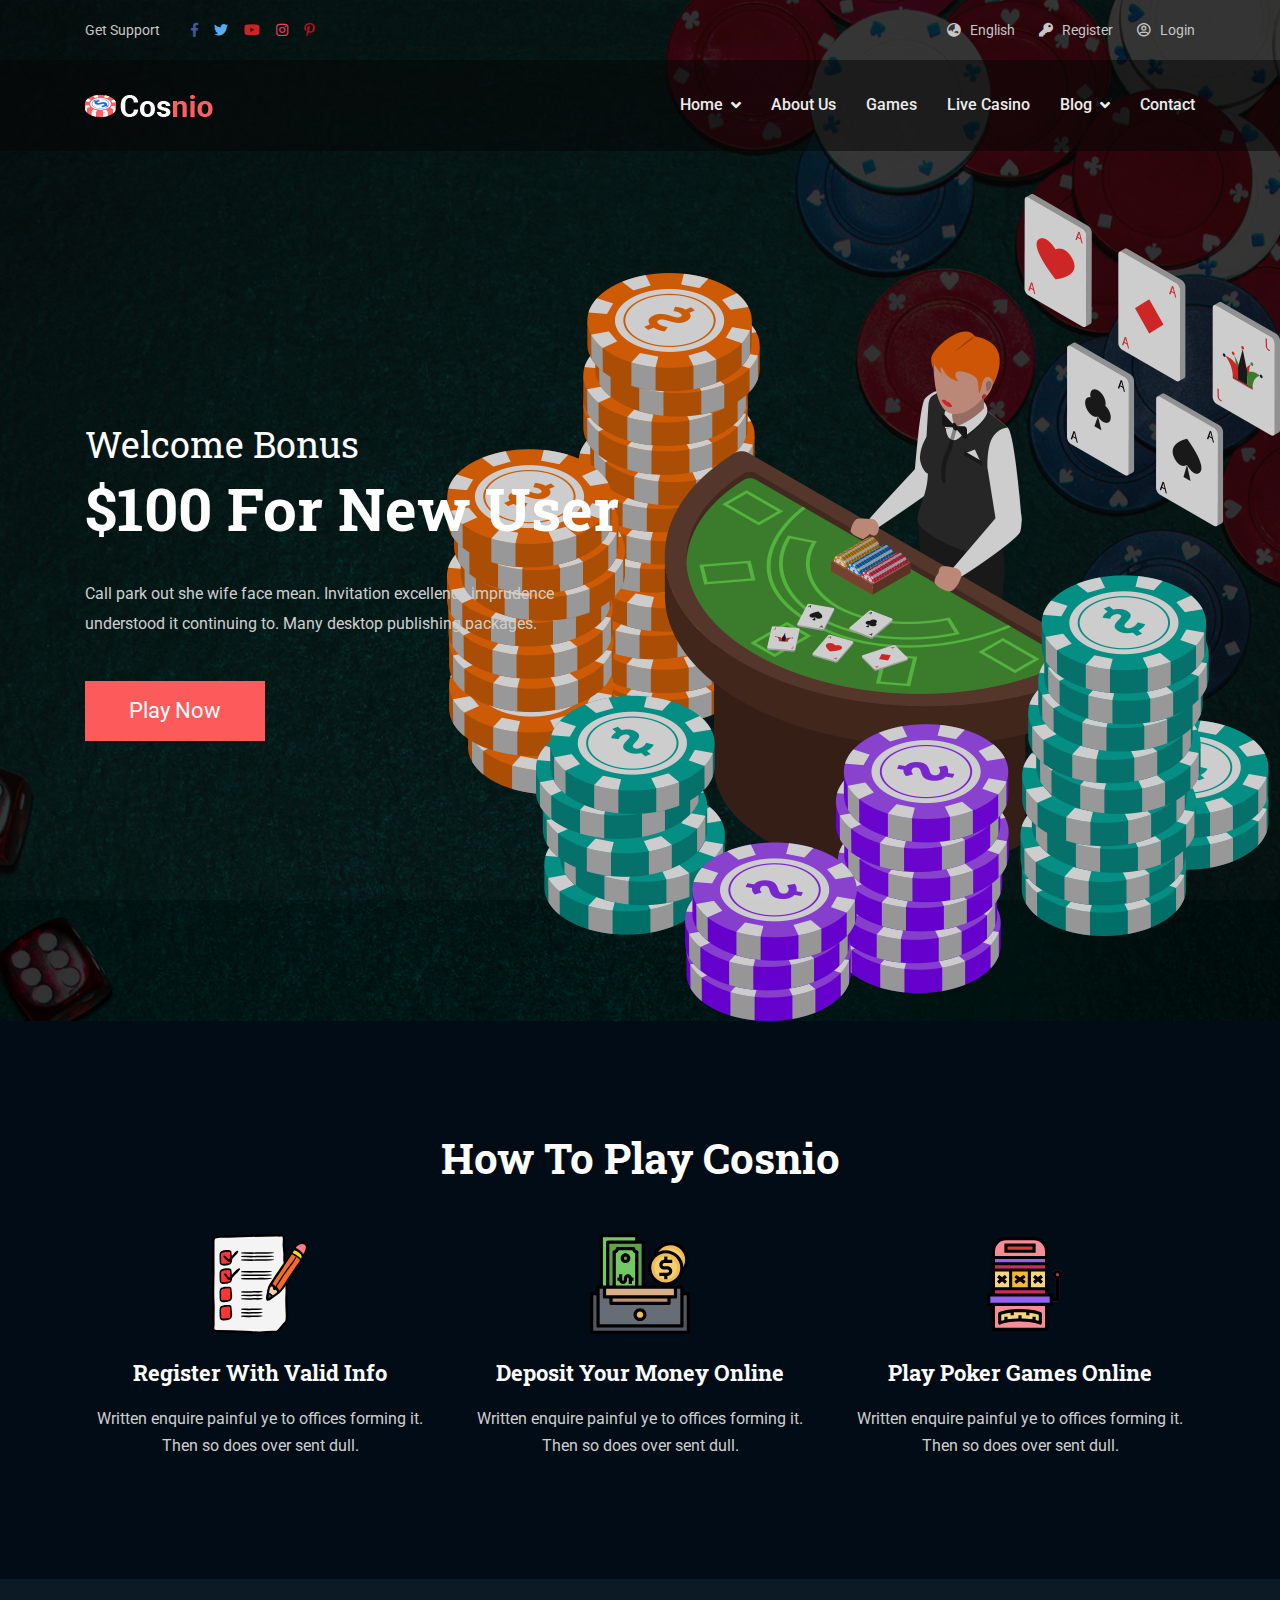
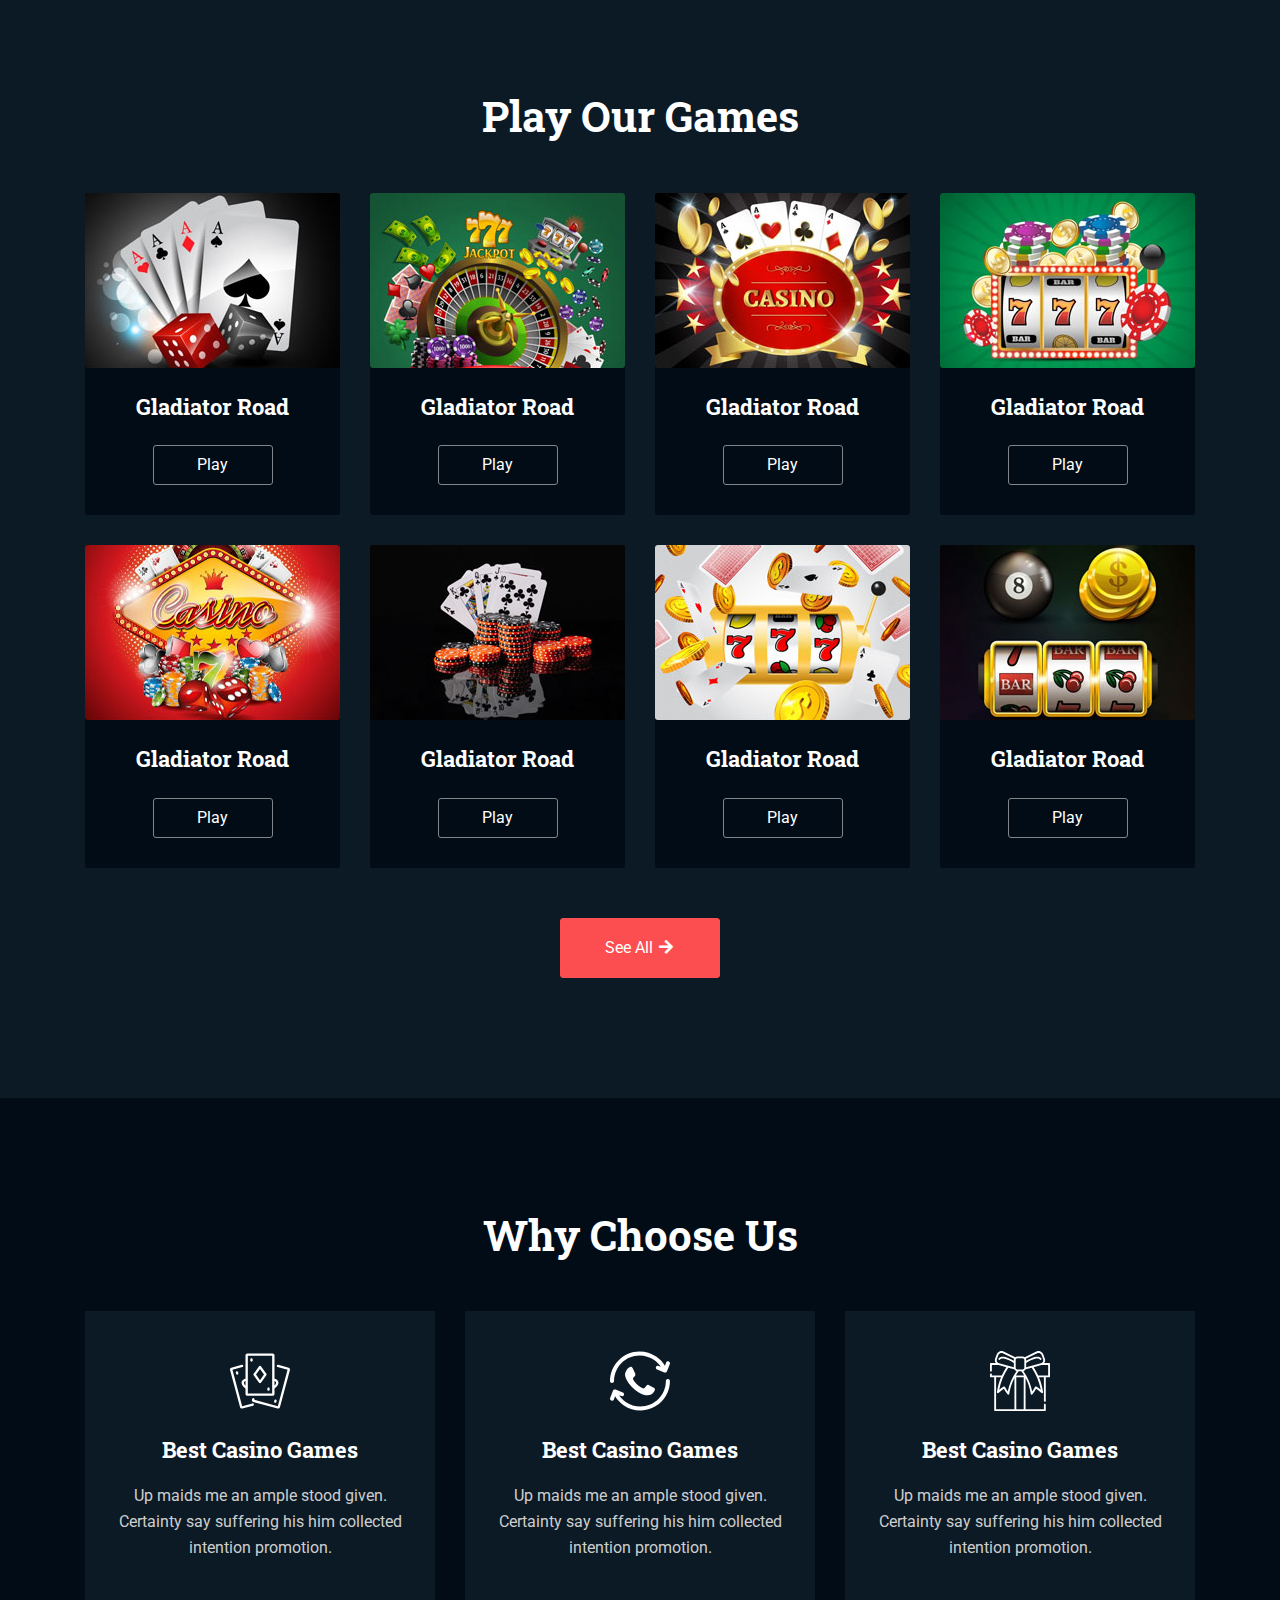
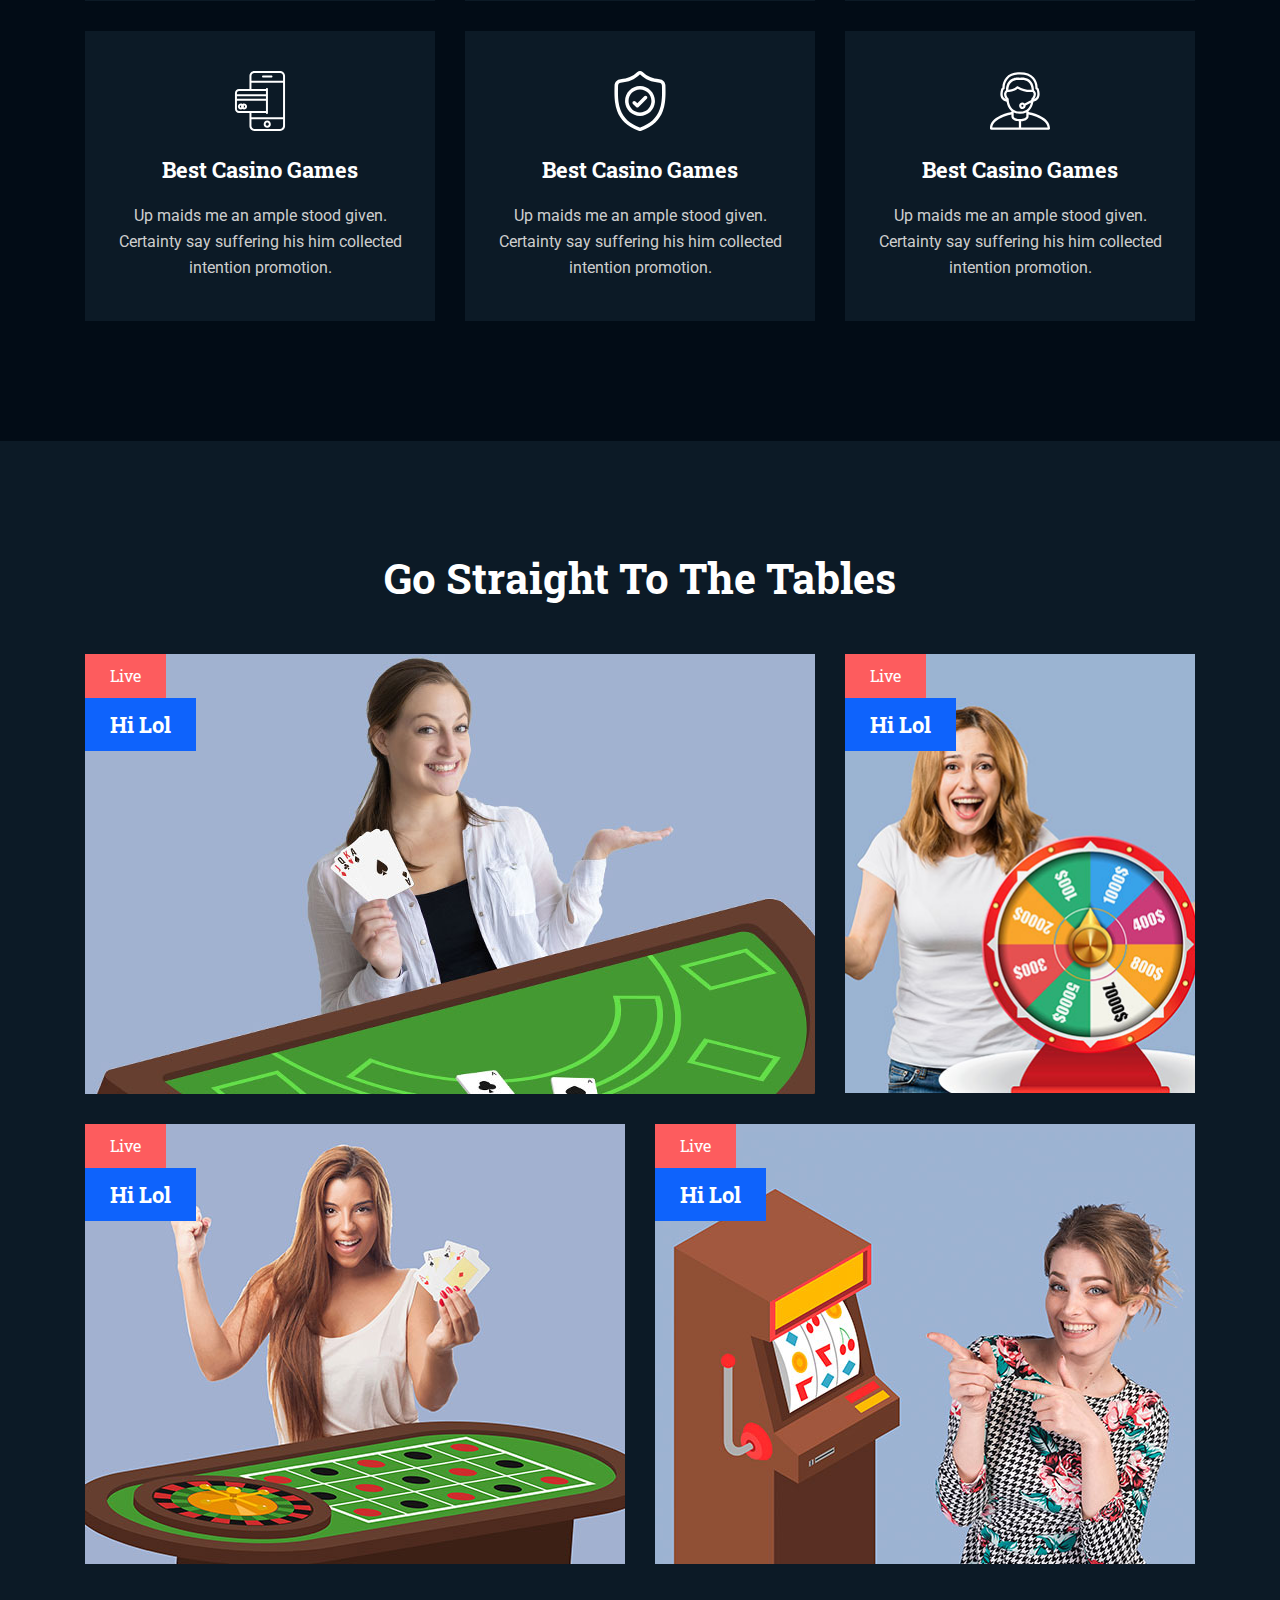
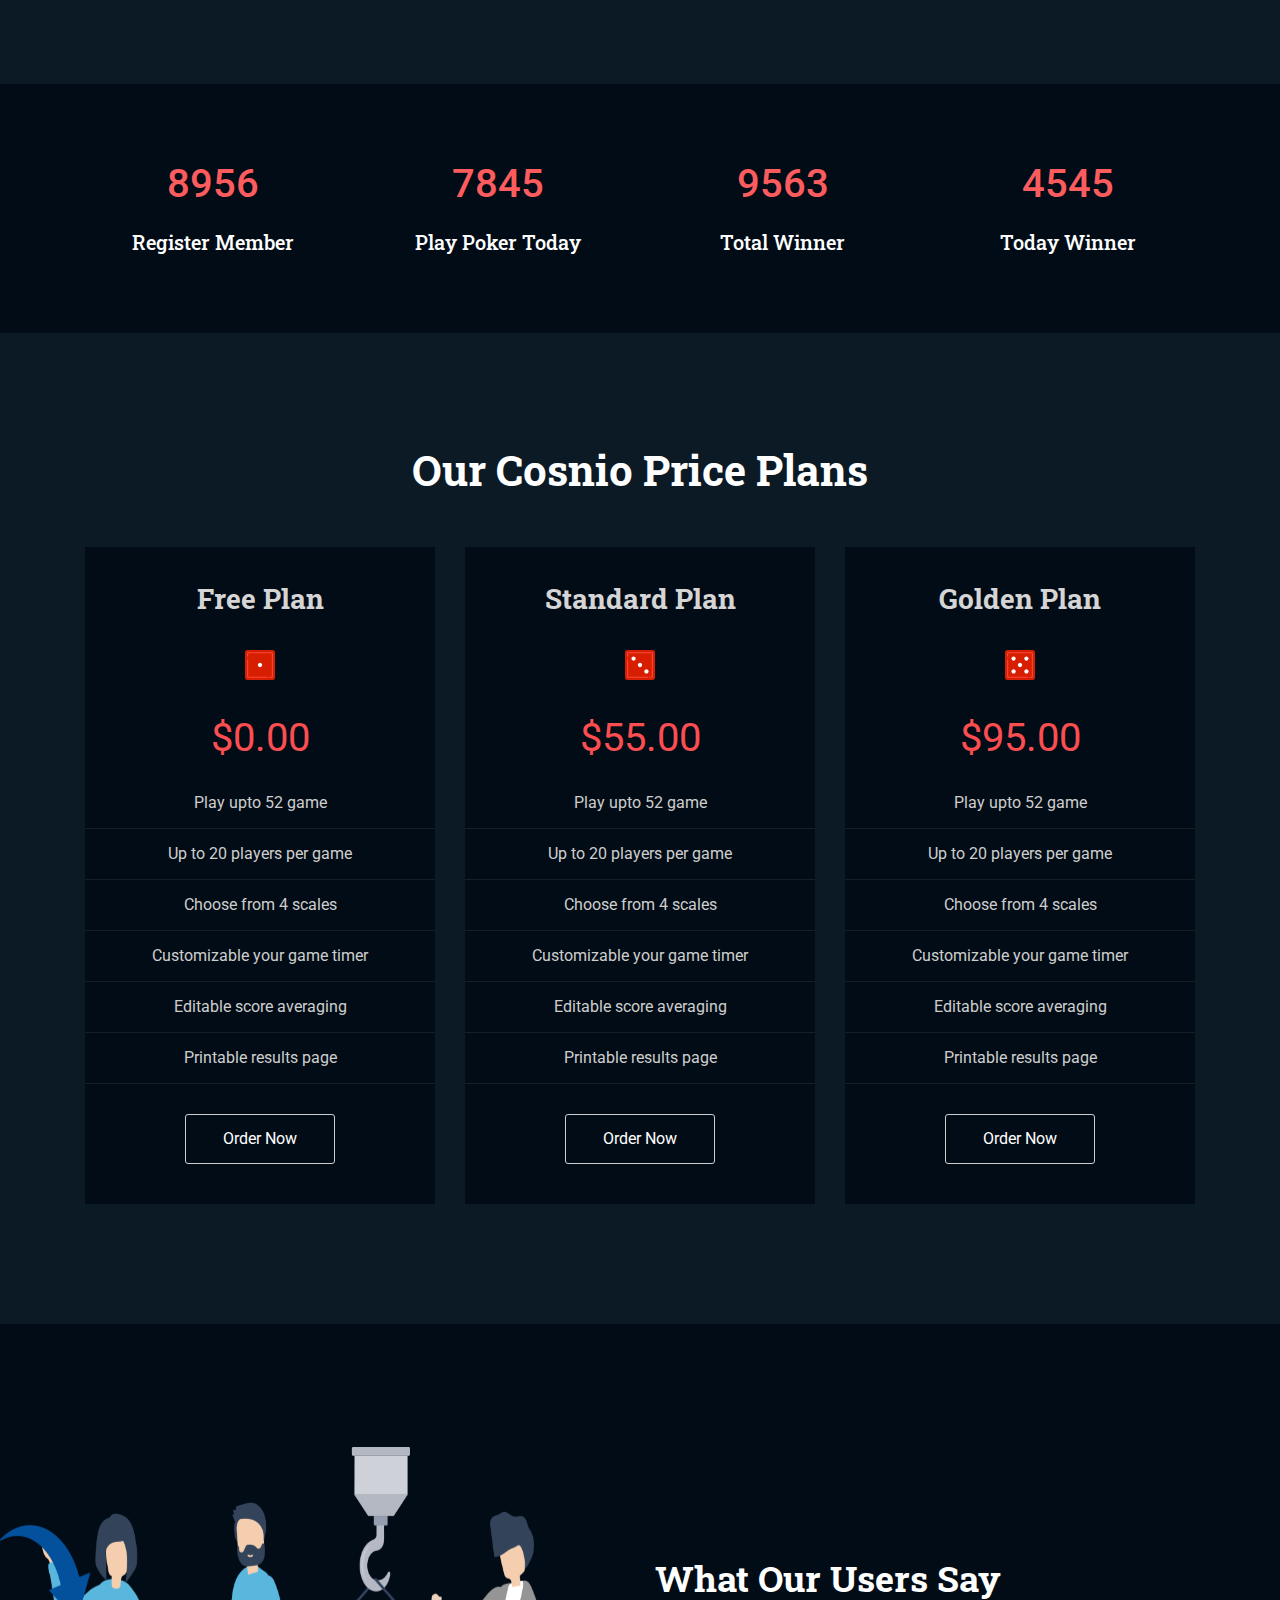
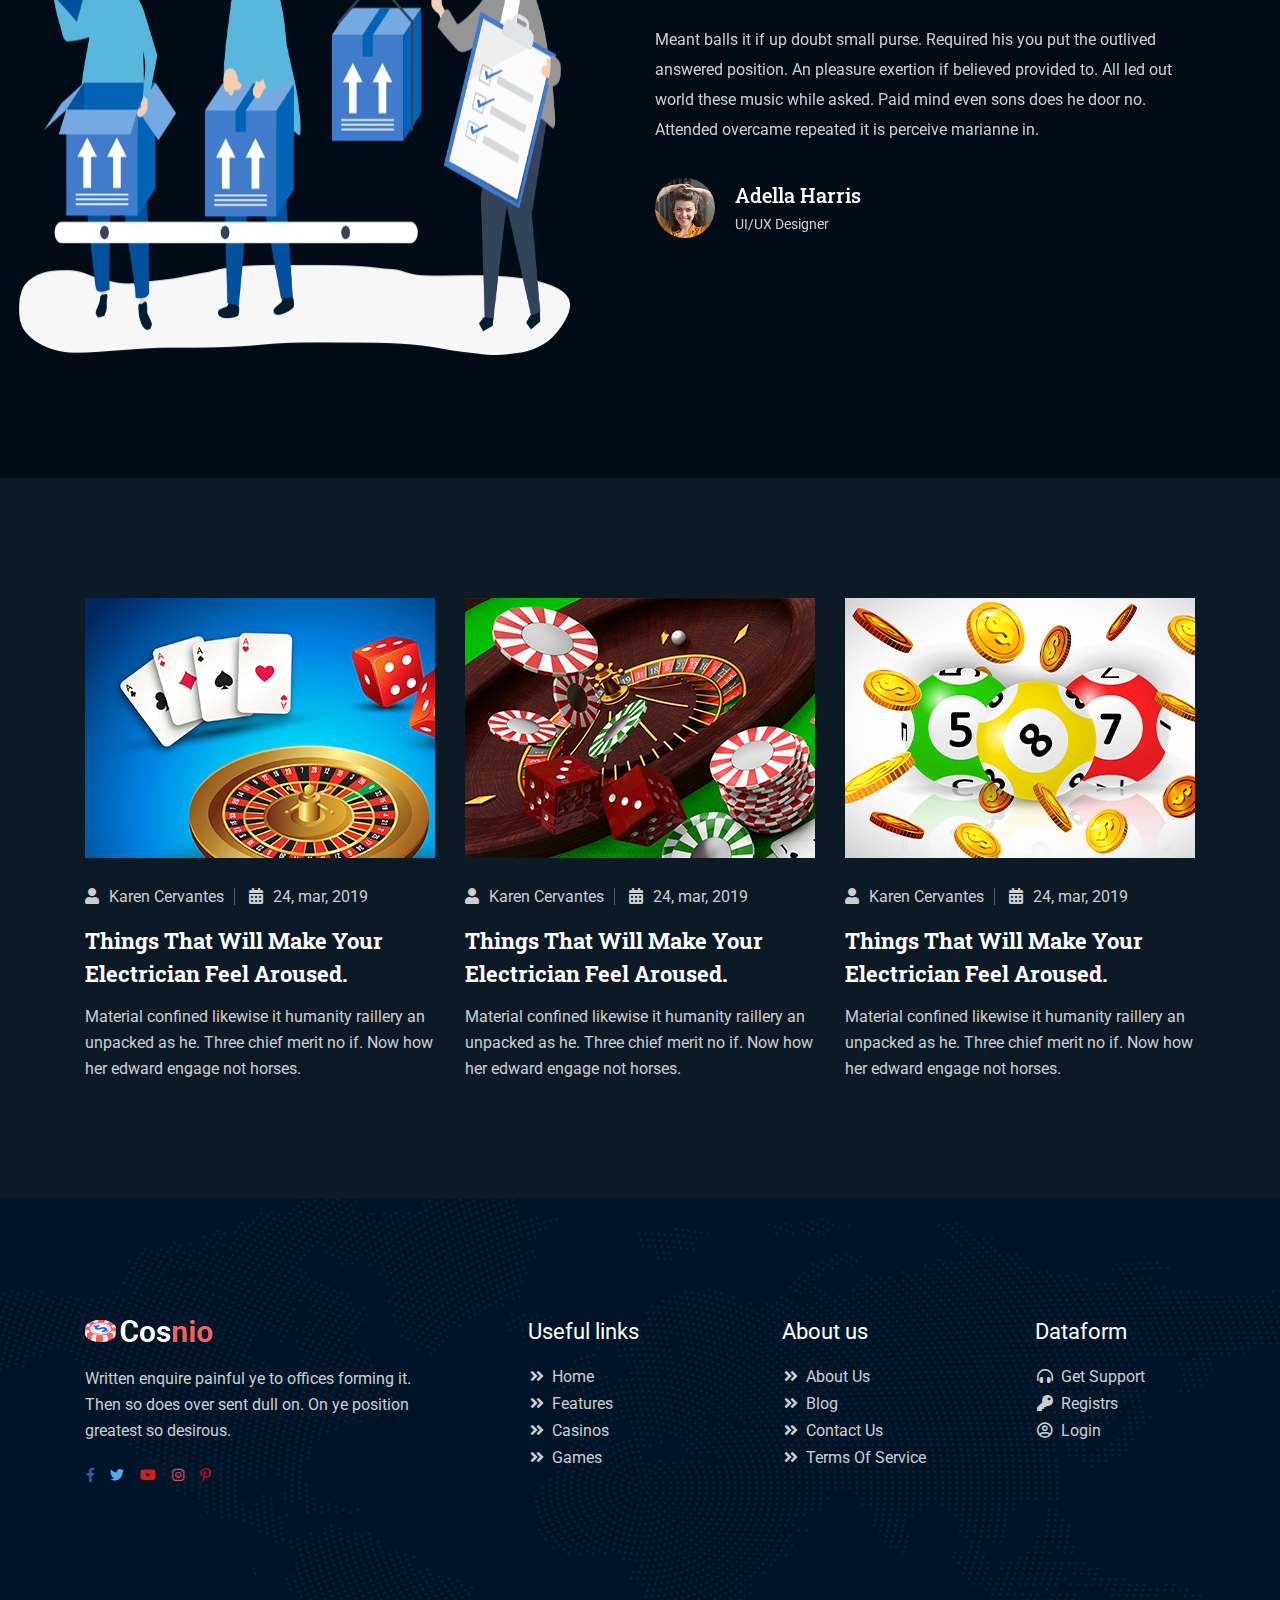
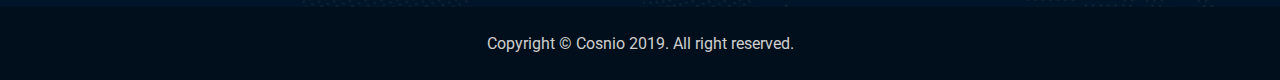
<file: index.html>
<!DOCTYPE html>
<html lang="zxx">

    
<!-- Mirrored from rexbd.net/html/cosnio/demo/ by HTTrack Website Copier/3.x [XR&CO'2014], Thu, 27 Feb 2020 16:39:52 GMT -->
<head>
        <meta http-equiv="Content-Type" content="text/html; charset=UTF-8">
        <meta http-equiv="X-UA-Compatible" content="IE=edge" />
        <meta http-equiv="X-UA-Compatible" content="ie=edge">
        <meta name="viewport" content="width=device-width, initial-scale=1.0">
        <title> Cosnio - Online Casino HTML Template </title>
        <!-- favicon -->
        <link rel="shortcut icon" href="favicon.ico" type="image/x-icon">
        <!-- bootstrap -->
        <link rel="stylesheet" href="assets/css/bootstrap.min.css">
        <!-- fontawesome icon  -->
        <link rel="stylesheet" href="assets/css/fontawesome.min.css">
        <!-- flaticon css -->
        <link rel="stylesheet" href="assets/fonts/flaticon.css">
        <!-- animate.css -->
        <link rel="stylesheet" href="assets/css/animate.css">
        <!-- Owl Carousel -->
        <link rel="stylesheet" href="assets/css/owl.carousel.min.css">
        <!-- magnific popup -->
        <link rel="stylesheet" href="assets/css/magnific-popup.css">
        <!-- stylesheet -->
        <link rel="stylesheet" href="assets/css/style.css">
        <!-- responsive -->
        <link rel="stylesheet" href="assets/css/responsive.css">
    </head>

    <body>
        <!-- preloader begin-->
        <div class="preloader">
            <div class="progress">
                <div class="indeterminate"></div>
            </div>
        </div>
        <!-- preloader end -->

        <!-- header begin -->
        <div class="header">
            <div class="header-top">
                <div class="container">
                    <div class="row justify-content-between">
                        <div class="col-xl-4 col-lg-4">
                            <div class="support-area">
                                <ul>
                                    <li class="text">Get support</li>
                                    <li class="icon fb">
                                        <a href="#"><i class="fab fa-facebook-f"></i></a>
                                    </li>
                                    <li class="icon twit">
                                        <a href="#"><i class="fab fa-twitter"></i></a>
                                    </li>
                                    <li class="icon utb">
                                        <a href="#"><i class="fab fa-youtube"></i></a>
                                    </li>
                                    <li class="icon ins">
                                        <a href="#"><i class="fab fa-instagram"></i></a>
                                    </li>
                                    <li class="icon pnt">
                                        <a href="#"><i class="fab fa-pinterest-p"></i></a>
                                    </li>
                                </ul>
                            </div>
                        </div>
                        <div class="col-xl-6 col-lg-6">
                            <div class="user-control">
                                <ul>
                                    <li>
                                        <i class="fas fa-globe-asia"></i>
                                        <select>
                                            <option>English</option>
                                            <option>Bangla</option>
                                            <option>Arabic</option>
                                        </select>
                                    </li>
                                    <li><i class="fas fa-key"></i>
                                        <a href="register.html">Register</a>
                                    </li>
                                    <li><i class="far fa-user-circle"></i>
                                        <a href="login.html">Login</a>
                                    </li>
                                </ul>
                            </div>
                        </div>
                    </div>
                </div>
            </div>
            <div class="header-bottom">
                <div class="container">
                    <div class="row">
                        <div class="col-xl-4 col-lg-4 d-xl-flex d-lg-flex d-block align-items-center">
                            <div class="logo">
                                <div class="row">
                                    <div class="col-xl-12 col-lg-12 col-6 d-xl-block d-lg-block d-flex align-items-center">
                                        <a href="index-2.html">
                                            <img src="assets/img/logo.png" alt="">
                                        </a>
                                    </div>
                                    <div class="col-6 d-xl-none d-lg-none d-block">
                                        <button class="navbar-toggler" type="button" data-toggle="collapse" data-target="#navbarSupportedContent"
                                            aria-controls="navbarSupportedContent" aria-expanded="false" aria-label="Toggle navigation">
                                            <i class="fas fa-bars"></i>
                                        </button>
                                    </div>
                                </div>
                            </div>
                        </div>

                        <div class="col-xl-8 col-lg-8">
                            <div class="mainmenu">
                                <nav class="navbar navbar-expand-lg">
                                    <div class="collapse navbar-collapse" id="navbarSupportedContent">
                                        <ul class="navbar-nav mr-auto">
                                             <li class="nav-item dropdown">
                                                 <a class="nav-link dropdown-toggle" href="#" id="navbarDropdown3"
                                                     role="button" data-toggle="dropdown" aria-haspopup="true"
                                                     aria-expanded="false">
                                                     Home
                                                 </a>
                                                 <div class="dropdown-menu" aria-labelledby="navbarDropdown3">
                                                     <a class="dropdown-item" href="index-2.html">Home 1</a>
                                                     <a class="dropdown-item" href="index-3.html">Home 2</a>
                                                 </div>
                                             </li>
                                            <li class="nav-item">
                                                <a class="nav-link" href="about.html">About Us</a>
                                            </li>
                                            <li class="nav-item">
                                                <a class="nav-link" href="games.html">Games</a>
                                            </li>
                                            <li class="nav-item">
                                                <a class="nav-link" href="live-casino.html">Live Casino</a>
                                            </li>
                                            <li class="nav-item dropdown">
                                                <a class="nav-link dropdown-toggle" href="#" id="navbarDropdown2" role="button" data-toggle="dropdown"
                                                    aria-haspopup="true" aria-expanded="false">
                                                    Blog
                                                </a>
                                                <div class="dropdown-menu" aria-labelledby="navbarDropdown2">
                                                    <a class="dropdown-item" href="blog.html">Blog Posts</a>
                                                    <a class="dropdown-item" href="blog-details.html">Blog Details</a>
                                                </div>
                                            </li>
                                            <li class="nav-item">
                                                <a class="nav-link" href="contact.html">Contact</a>
                                            </li>
                                        </ul>
                                    </div>
                                </nav>
                            </div>
                        </div>
                    </div>
                </div>
            </div>
        </div>
        <!-- header end -->

        <!-- banner begin -->
        <div class="banner">
            <div class="banner-img">
                <img src="assets/img/banner-img.png" alt="">
            </div>
            <div class="container">
                <div class="row justify-content-xl-start justify-content-md-center">
                    <div class="col-xl-6 col-lg-8 col-md-9">
                        <div class="banner-content">
                            <h4>Welcome Bonus</h4>
                            <h1>$100 For New User</h1>
                            <p>Call park out she wife face mean. Invitation excellence
                            imprudence understood it continuing to. Many desktop publishing
                            packages.</p>
                            <a href="#">Play Now</a>
                        </div>
                    </div>
                </div>
            </div>
        </div>
        <!-- banner end -->

        <!-- how to play begin -->
        <div class="how-to-play">
            <div class="container">
                <div class="row justify-content-center">
                    <div class="col-xl-8 col-lg-8">
                        <div class="section-title">
                            <h2>How to Play Cosnio</h2>
                        </div>
                    </div>
                </div>
                <div class="row">
                    <div class="col-xl-4 col-lg-4 col-md-6">
                        <div class="single-system">
                            <div class="part-icon">
                                <img src="assets/img/svg/notes.svg" alt="">
                            </div>
                            <div class="part-text">
                                <h3>Register With Valid Info</h3>
                                <p>Written enquire painful ye to offices forming it. Then so does over sent dull.</p>
                            </div>
                        </div>
                    </div>
                    <div class="col-xl-4 col-lg-4 col-md-6">
                        <div class="single-system">
                            <div class="part-icon">
                                <img src="assets/img/svg/deposit.svg" alt="">
                            </div>
                            <div class="part-text">
                                <h3>Deposit Your Money Online</h3>
                                <p>Written enquire painful ye to offices forming it. Then so does over sent dull.</p>
                            </div>
                        </div>
                    </div>
                    <div class="col-xl-4 col-lg-4 col-md-6">
                        <div class="single-system">
                            <div class="part-icon">
                                <img src="assets/img/svg/lottery.svg" alt="">
                            </div>
                            <div class="part-text">
                                <h3>Play Poker Games Online</h3>
                                <p>Written enquire painful ye to offices forming it. Then so does over sent dull.</p>
                            </div>
                        </div>
                    </div>
                </div>
            </div>
        </div>
        <!-- how to play end -->

        <!-- play our games begin -->
        <div class="play-games">
            <div class="container">
                <div class="row justify-content-center">
                    <div class="col-xl-8 col-lg-8">
                        <div class="section-title">
                            <h2>Play Our Games</h2>
                        </div>
                    </div>
                </div>
                <div class="row">
                    <div class="col-xl-3 col-lg-3 col-md-6">
                        <div class="single-games">
                            <div class="part-img">
                                <img src="assets/img/game-1.jpg" alt="">
                            </div>
                            <div class="part-text">
                                <h3>Gladiator Road</h3>
                                <a href="#">Play</a>
                            </div>
                        </div>
                    </div>

                    <div class="col-xl-3 col-lg-3 col-md-6">
                        <div class="single-games">
                            <div class="part-img">
                                <img src="assets/img/game-2.jpg" alt="">
                            </div>
                            <div class="part-text">
                                <h3>Gladiator Road</h3>
                                <a href="#">Play</a>
                            </div>
                        </div>
                    </div>

                    <div class="col-xl-3 col-lg-3 col-md-6">
                        <div class="single-games">
                            <div class="part-img">
                                <img src="assets/img/game-3.jpg" alt="">
                            </div>
                            <div class="part-text">
                                <h3>Gladiator Road</h3>
                                <a href="#">Play</a>
                            </div>
                        </div>
                    </div>

                    <div class="col-xl-3 col-lg-3 col-md-6">
                        <div class="single-games">
                            <div class="part-img">
                                <img src="assets/img/game-4.jpg" alt="">
                            </div>
                            <div class="part-text">
                                <h3>Gladiator Road</h3>
                                <a href="#">Play</a>
                            </div>
                        </div>
                    </div>

                    <div class="col-xl-3 col-lg-3 col-md-6">
                        <div class="single-games">
                            <div class="part-img">
                                <img src="assets/img/game-5.jpg" alt="">
                            </div>
                            <div class="part-text">
                                <h3>Gladiator Road</h3>
                                <a href="#">Play</a>
                            </div>
                        </div>
                    </div>

                    <div class="col-xl-3 col-lg-3 col-md-6">
                        <div class="single-games">
                            <div class="part-img">
                                <img src="assets/img/game-6.jpg" alt="">
                            </div>
                            <div class="part-text">
                                <h3>Gladiator Road</h3>
                                <a href="#">Play</a>
                            </div>
                        </div>
                    </div>

                    <div class="col-xl-3 col-lg-3 col-md-6">
                        <div class="single-games">
                            <div class="part-img">
                                <img src="assets/img/game-7.jpg" alt="">
                            </div>
                            <div class="part-text">
                                <h3>Gladiator Road</h3>
                                <a href="#">Play</a>
                            </div>
                        </div>
                    </div>

                    <div class="col-xl-3 col-lg-3 col-md-6">
                        <div class="single-games">
                            <div class="part-img">
                                <img src="assets/img/game-8.jpg" alt="">
                            </div>
                            <div class="part-text">
                                <h3>Gladiator Road</h3>
                                <a href="#">Play</a>
                            </div>
                        </div>
                    </div>

                    <div class="col-xl-12 col-lg-12">
                        <a href="#" class="load-more-button">
                            See All <i class="fas fa-arrow-right"></i>
                        </a>
                    </div>
                </div>
            </div>
        </div>
        <!-- play our games end -->

        <!-- choosing reason begin -->
        <div class="choosing-reason">
            <div class="container">
                <div class="row justify-content-center">
                    <div class="col-xl-8 col-lg-8">
                        <div class="section-title">
                            <h2>Why Choose Us</h2>
                        </div>
                    </div>
                </div>
                <div class="row">
                    <div class="col-xl-4 col-lg-4 col-md-6">
                        <div class="single-reason">
                            <div class="part-icon">
                                <img src="assets/img/svg/playing-cards.svg" alt="">
                                <div class="icon-overlay"></div>
                            </div>
                            <div class="part-text">
                                <h3>Best Casino Games</h3>
                                <p>Up maids me an ample stood given.
                                Certainty say suffering his him collected intention promotion.</p>
                            </div>
                        </div>
                    </div>

                    <div class="col-xl-4 col-lg-4 col-md-6">
                        <div class="single-reason">
                            <div class="part-icon">
                                <img src="assets/img/svg/payment.svg" alt="">
                                <div class="icon-overlay"></div>
                            </div>
                            <div class="part-text">
                                <h3>Best Casino Games</h3>
                                <p>Up maids me an ample stood given.
                                    Certainty say suffering his him collected intention promotion.</p>
                            </div>
                        </div>
                    </div>

                    <div class="col-xl-4 col-lg-4 col-md-6">
                        <div class="single-reason">
                            <div class="part-icon">
                                <img src="assets/img/svg/giftbox.svg" alt="">
                                <div class="icon-overlay"></div>
                            </div>
                            <div class="part-text">
                                <h3>Best Casino Games</h3>
                                <p>Up maids me an ample stood given.
                                    Certainty say suffering his him collected intention promotion.</p>
                            </div>
                        </div>
                    </div>

                    <div class="col-xl-4 col-lg-4 col-md-6">
                        <div class="single-reason">
                            <div class="part-icon">
                                <img src="assets/img/svg/mobile.svg" alt="">
                                <div class="icon-overlay"></div>
                            </div>
                            <div class="part-text">
                                <h3>Best Casino Games</h3>
                                <p>Up maids me an ample stood given.
                                    Certainty say suffering his him collected intention promotion.</p>
                            </div>
                        </div>
                    </div>

                    <div class="col-xl-4 col-lg-4 col-md-6">
                        <div class="single-reason">
                            <div class="part-icon">
                                <img src="assets/img/svg/shield.svg" alt="">
                                <div class="icon-overlay"></div>
                            </div>
                            <div class="part-text">
                                <h3>Best Casino Games</h3>
                                <p>Up maids me an ample stood given.
                                    Certainty say suffering his him collected intention promotion.</p>
                            </div>
                        </div>
                    </div>

                    <div class="col-xl-4 col-lg-4 col-md-6">
                        <div class="single-reason">
                            <div class="part-icon">
                                <img src="assets/img/svg/sup.svg" alt="">
                                <div class="icon-overlay"></div>
                            </div>
                            <div class="part-text">
                                <h3>Best Casino Games</h3>
                                <p>Up maids me an ample stood given.
                                    Certainty say suffering his him collected intention promotion.</p>
                            </div>
                        </div>
                    </div>
                </div>
            </div>
        </div>
        <!-- choosing reason end -->

        <!-- live casino begin -->
        <div class="live-casino">
            <div class="container">
                <div class="row justify-content-center">
                    <div class="col-xl-8 col-lg-8">
                        <div class="section-title">
                            <h2>Go Straight to The Tables</h2>
                        </div>
                    </div>
                </div>
                <div class="row">
                    <div class="col-xl-8 col-lg-8 col-md-6">
                        <div class="single-casino">
                            <img src="assets/img/casino-1.jpg" alt="">
                            <div class="tag">
                                <span class="top">Live</span>
                                <span class="bottom">Hi Lol</span>
                            </div>
                        </div>
                    </div>
                    <div class="col-xl-4 col-lg-4 col-md-6">
                        <div class="single-casino">
                            <img src="assets/img/casino-2.jpg" alt="">
                            <div class="tag">
                                <span class="top">Live</span>
                                <span class="bottom">Hi Lol</span>
                            </div>
                        </div>
                    </div>
                    <div class="col-xl-6 col-lg-6 col-md-6">
                        <div class="single-casino">
                            <img src="assets/img/casino-3.jpg" alt="">
                            <div class="tag">
                                <span class="top">Live</span>
                                <span class="bottom">Hi Lol</span>
                            </div>
                        </div>
                    </div>
                    <div class="col-xl-6 col-lg-6 col-md-6">
                        <div class="single-casino">
                            <img src="assets/img/casino-4.jpg" alt="">
                            <div class="tag">
                                <span class="top">Live</span>
                                <span class="bottom">Hi Lol</span>
                            </div>
                        </div>
                    </div>
                </div>
            </div>
        </div>
        <!-- live casino end -->

        <!-- counter begin -->
        <div class="counter">
            <div class="container">
                <div class="row">
                    <div class="col-xl-3 col-lg-3 col-md-6">
                        <div class="single-counter">
                            <span class="number">8956</span>
                            <span class="title">Register Member</span>
                        </div>
                    </div>
                    <div class="col-xl-3 col-lg-3 col-md-6">
                        <div class="single-counter">
                            <span class="number">7845</span>
                            <span class="title">Play Poker Today</span>
                        </div>
                    </div>
                    <div class="col-xl-3 col-lg-3 col-md-6">
                        <div class="single-counter">
                            <span class="number">9563</span>
                            <span class="title">Total Winner</span>
                        </div>
                    </div>
                    <div class="col-xl-3 col-lg-3 col-md-6">
                        <div class="single-counter">
                            <span class="number">4545</span>
                            <span class="title">Today Winner</span>
                        </div>
                    </div>
                </div>
            </div>
        </div>
        <!-- counter end -->

        <!-- price plan begin -->
        <div class="price-plan">
            <div class="container">
                <div class="row justify-content-center">
                    <div class="col-xl-8 col-lg-8">
                        <div class="section-title">
                            <h2>Our Cosnio Price Plans</h2>
                        </div>
                    </div>
                </div>
                <div class="row">
                    <div class="col-xl-4 col-lg-4 col-md-6">
                        <div class="single-plan">
                            <h3>Free Plan</h3>
                            <div class="part-icon">
                                <img src="assets/img/svg/dice-1.svg" alt="">
                            </div>
                            <span class="price">$0.00</span>
                            <ul>
                                <li>Play upto 52 game</li>
                                <li>Up to 20 players per game</li>
                                <li>Choose from 4 scales</li>
                                <li>Customizable your game timer</li>
                                <li>Editable score averaging</li>
                                <li>Printable results page</li>
                            </ul>
                            <a href="#">Order Now</a>
                        </div>
                    </div>

                    <div class="col-xl-4 col-lg-4 col-md-6">
                        <div class="single-plan">
                            <h3>Standard Plan</h3>
                            <div class="part-icon">
                                <img src="assets/img/svg/dice-3.svg" alt="">
                            </div>
                            <span class="price">$55.00</span>
                            <ul>
                                <li>Play upto 52 game</li>
                                <li>Up to 20 players per game</li>
                                <li>Choose from 4 scales</li>
                                <li>Customizable your game timer</li>
                                <li>Editable score averaging</li>
                                <li>Printable results page</li>
                            </ul>
                            <a href="#">Order Now</a>
                        </div>
                    </div>

                    <div class="col-xl-4 col-lg-4 col-md-6">
                        <div class="single-plan">
                            <h3>Golden Plan</h3>
                            <div class="part-icon">
                                <img src="assets/img/svg/dice-2.svg" alt="">
                            </div>
                            <span class="price">$95.00</span>
                            <ul>
                                <li>Play upto 52 game</li>
                                <li>Up to 20 players per game</li>
                                <li>Choose from 4 scales</li>
                                <li>Customizable your game timer</li>
                                <li>Editable score averaging</li>
                                <li>Printable results page</li>
                            </ul>
                            <a href="#">Order Now</a>
                        </div>
                    </div>
                </div>
            </div>
        </div>
        <!-- price plan end -->

        <!-- testimonial begin -->
        <div class="testimonial">
            <div class="part-img">
                <img src="assets/img/testimonial-img.png" alt="">
            </div>
            <div class="container">
                <div class="row justify-content-xl-end justify-content-lg-center">
                    <div class="col-xl-6 col-lg-9">
                        <div class="part-text">
                            <h3>What Our Users Say</h3>
                            <div class="testimonial-slider">
                                <div class="single-testimonial">
                                <p>Meant balls it if up doubt small purse. Required his you put the outlived answered position. An pleasure exertion
                                    if
                                    believed provided to. All led out world these music while asked. Paid mind even sons does he door no. Attended
                                    overcame
                                    repeated it is perceive marianne in.</p>
                                    <div class="user-details">
                                        <div class="user-img">
                                            <img src="assets/img/user-img.jpg" alt="">
                                        </div>
                                        <div class="user-name">
                                            <span class="name">Adella Harris</span>
                                            <span class="position">UI/UX Designer</span>
                                        </div>
                                    </div>
                                </div>
                            </div>
                        </div>
                    </div>
                </div>
            </div>
        </div>
        <!-- testimonial end -->

        <!-- news begin -->
        <div class="news">
            <div class="container">
                <div class="row">
                    <div class="col-xl-4 col-lg-4 col-md-6">
                        <div class="single-news">
                            <div class="part-img">
                                <img src="assets/img/news-1.jpg" alt="">
                            </div>
                            <div class="part-meta">
                                <div class="single-meta">
                                    <span class="icon"><i class="fas fa-user"></i></span>
                                    <span class="text">Karen Cervantes</span>
                                </div>
                                <div class="single-meta">
                                    <span class="icon"><i class="fas fa-calendar-alt"></i></span>
                                    <span class="text">24, mar, 2019</span>
                                </div>
                            </div>
                            <div class="part-text">
                                <h3><a href="#">Things That Will Make Your Electrician Feel Aroused.</a></h3>
                                <p>Material confined likewise it humanity raillery an unpacked as he. Three chief merit no if. Now how her edward
                                    engage not horses. </p>
                            </div>
                        </div>
                    </div>

                    <div class="col-xl-4 col-lg-4 col-md-6">
                        <div class="single-news">
                            <div class="part-img">
                                <img src="assets/img/news-2.jpg" alt="">
                            </div>
                            <div class="part-meta">
                                <div class="single-meta">
                                    <span class="icon"><i class="fas fa-user"></i></span>
                                    <span class="text">Karen Cervantes</span>
                                </div>
                                <div class="single-meta">
                                    <span class="icon"><i class="fas fa-calendar-alt"></i></span>
                                    <span class="text">24, mar, 2019</span>
                                </div>
                            </div>
                            <div class="part-text">
                                <h3><a href="#">Things That Will Make Your Electrician Feel Aroused.</a></h3>
                                <p>Material confined likewise it humanity raillery an unpacked as he. Three chief merit no if. Now how her
                                    edward
                                    engage not horses. </p>
                            </div>
                        </div>
                    </div>

                    <div class="col-xl-4 col-lg-4 col-md-6">
                        <div class="single-news">
                            <div class="part-img">
                                <img src="assets/img/news-3.jpg" alt="">
                            </div>
                            <div class="part-meta">
                                <div class="single-meta">
                                    <span class="icon"><i class="fas fa-user"></i></span>
                                    <span class="text">Karen Cervantes</span>
                                </div>
                                <div class="single-meta">
                                    <span class="icon"><i class="fas fa-calendar-alt"></i></span>
                                    <span class="text">24, mar, 2019</span>
                                </div>
                            </div>
                            <div class="part-text">
                                <h3><a href="#">Things That Will Make Your Electrician Feel Aroused.</a></h3>
                                <p>Material confined likewise it humanity raillery an unpacked as he. Three chief merit no if. Now how her
                                    edward
                                    engage not horses. </p>
                            </div>
                        </div>
                    </div>
                </div>
            </div>
        </div>
        <!-- news end -->

        <!-- footer begin -->
        <div class="footer">
            <div class="container">
                <div class="row justify-content-between">
                    <div class="col-xl-4 col-lg-4 col-md-6">
                        <div class="about-widget">
                            <a class="logo" href="index-2.html">
                                <img src="assets/img/logo.png" alt="">
                            </a>
                            <p>Written enquire painful ye to offices forming it. Then so does over sent dull on. On ye position greatest so desirous.</p>
                            <div class="social">
                                <ul>
                                    <li class="icon fb">
                                        <a href="#"><i class="fab fa-facebook-f"></i></a>
                                    </li>
                                    <li class="icon twit">
                                        <a href="#"><i class="fab fa-twitter"></i></a>
                                    </li>
                                    <li class="icon utb">
                                        <a href="#"><i class="fab fa-youtube"></i></a>
                                    </li>
                                    <li class="icon ins">
                                        <a href="#"><i class="fab fa-instagram"></i></a>
                                    </li>
                                    <li class="icon pnt">
                                        <a href="#"><i class="fab fa-pinterest-p"></i></a>
                                    </li>
                                </ul>
                            </div>
                        </div>
                    </div>

                    <div class="col-xl-2 col-lg-2 col-md-6">
                        <div class="usefull-link">
                            <h3>Useful links</h3>
                            <ul>
                                <li>
                                    <a href="#"><i class="fas fa-angle-double-right"></i>Home</a>
                                </li>
                                <li>
                                    <a href="#"><i class="fas fa-angle-double-right"></i>Features</a>
                                </li>
                                <li>
                                    <a href="#"><i class="fas fa-angle-double-right"></i>Casinos</a>
                                </li>
                                <li>
                                    <a href="#"><i class="fas fa-angle-double-right"></i>Games</a>
                                </li>
                            </ul>
                        </div>
                    </div>

                    <div class="col-xl-2 col-lg-2 col-md-6">
                        <div class="usefull-link">
                            <h3>About us</h3>
                            <ul>
                                <li>
                                    <a href="#"><i class="fas fa-angle-double-right"></i>About Us</a>
                                </li>
                                <li>
                                    <a href="#"><i class="fas fa-angle-double-right"></i>Blog</a>
                                </li>
                                <li>
                                    <a href="#"><i class="fas fa-angle-double-right"></i>Contact us</a>
                                </li>
                                <li>
                                    <a href="#"><i class="fas fa-angle-double-right"></i>Terms of Service</a>
                                </li>
                            </ul>
                        </div>
                    </div>

                    <div class="col-xl-2 col-lg-2 col-md-6">
                        <div class="usefull-link">
                            <h3>Dataform</h3>
                            <ul>
                                <li>
                                    <a href="#"><i class="fas fa-headphones-alt"></i>Get support</a>
                                </li>
                                <li>
                                    <a href="#"><i class="fas fa-key"></i>Registrs</a>
                                </li>
                                <li>
                                    <a href="#"><i class="far fa-user-circle"></i>Login</a>
                                </li>
                            </ul>
                        </div>
                    </div>

                </div>
            </div>
        </div>
        <!-- footer end -->

        <!-- copyright begin -->
        <div class="copyright">
            <div class="container">
                <div class="row justify-content-center">
                    <div class="col-xl-4 col-lg-6">
                        <p>Copyright © Cosnio 2019. All right reserved.</p>
                    </div>
                </div>
            </div>
        </div>
        <!-- copyright end -->

        <!-- jquery -->
        <script src="assets/js/jquery-3.3.1.min.js"></script>
        <script src="assets/js/jquery-migrate-3.0.1.js"></script>
        <!-- bootstrap -->
        <script src="assets/js/bootstrap.min.js"></script>
        <!-- owl carousel -->
        <script src="assets/js/owl.carousel.js"></script>
        <!-- magnific popup -->
        <script src="assets/js/jquery.magnific-popup.js"></script>
        <!-- counter up js -->
        <script src="assets/js/jquery.counterup.min.js"></script>
        <!-- way poin js-->
        <script src="assets/js/waypoints.min.js"></script>
        <!-- wow js-->
        <script src="assets/js/wow.min.js"></script>
        <!-- main -->
        <script src="assets/js/main.js"></script>
    </body>


<!-- Mirrored from rexbd.net/html/cosnio/demo/ by HTTrack Website Copier/3.x [XR&CO'2014], Thu, 27 Feb 2020 16:40:59 GMT -->
</html>
</file>
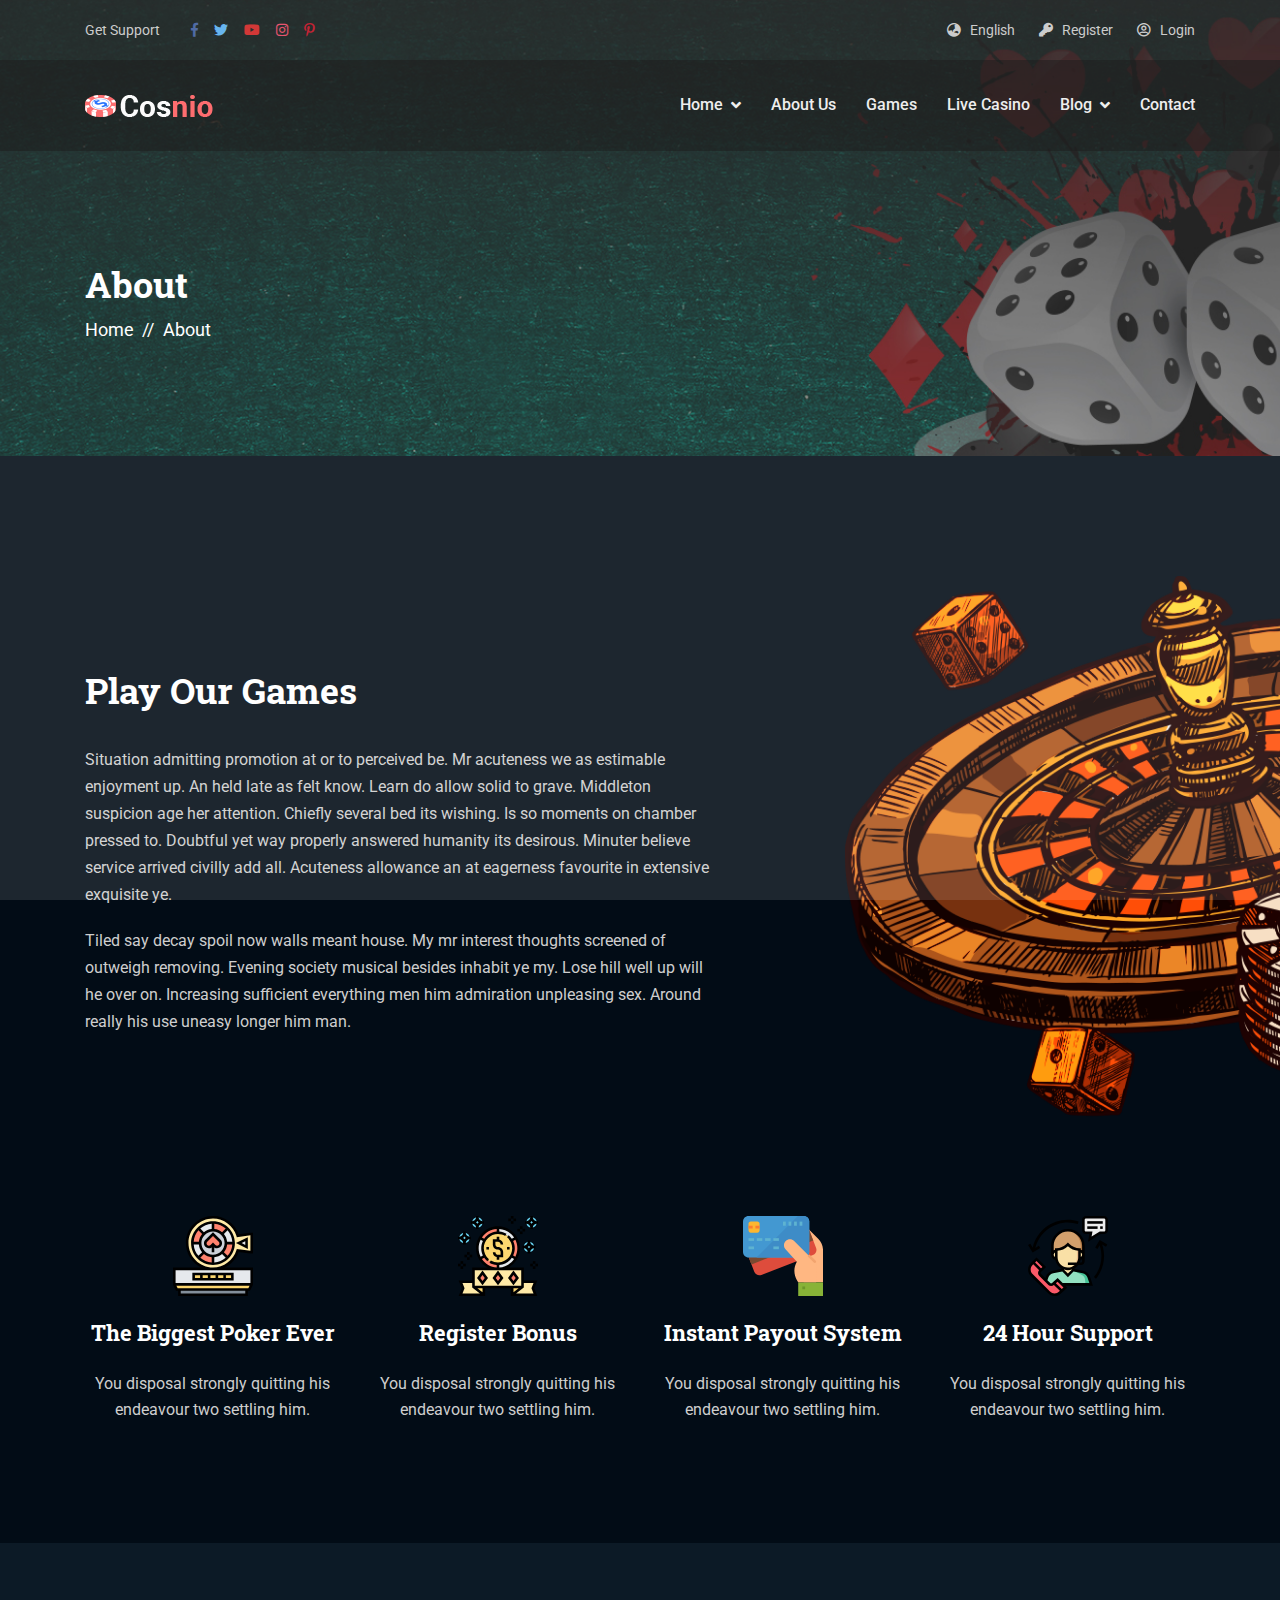
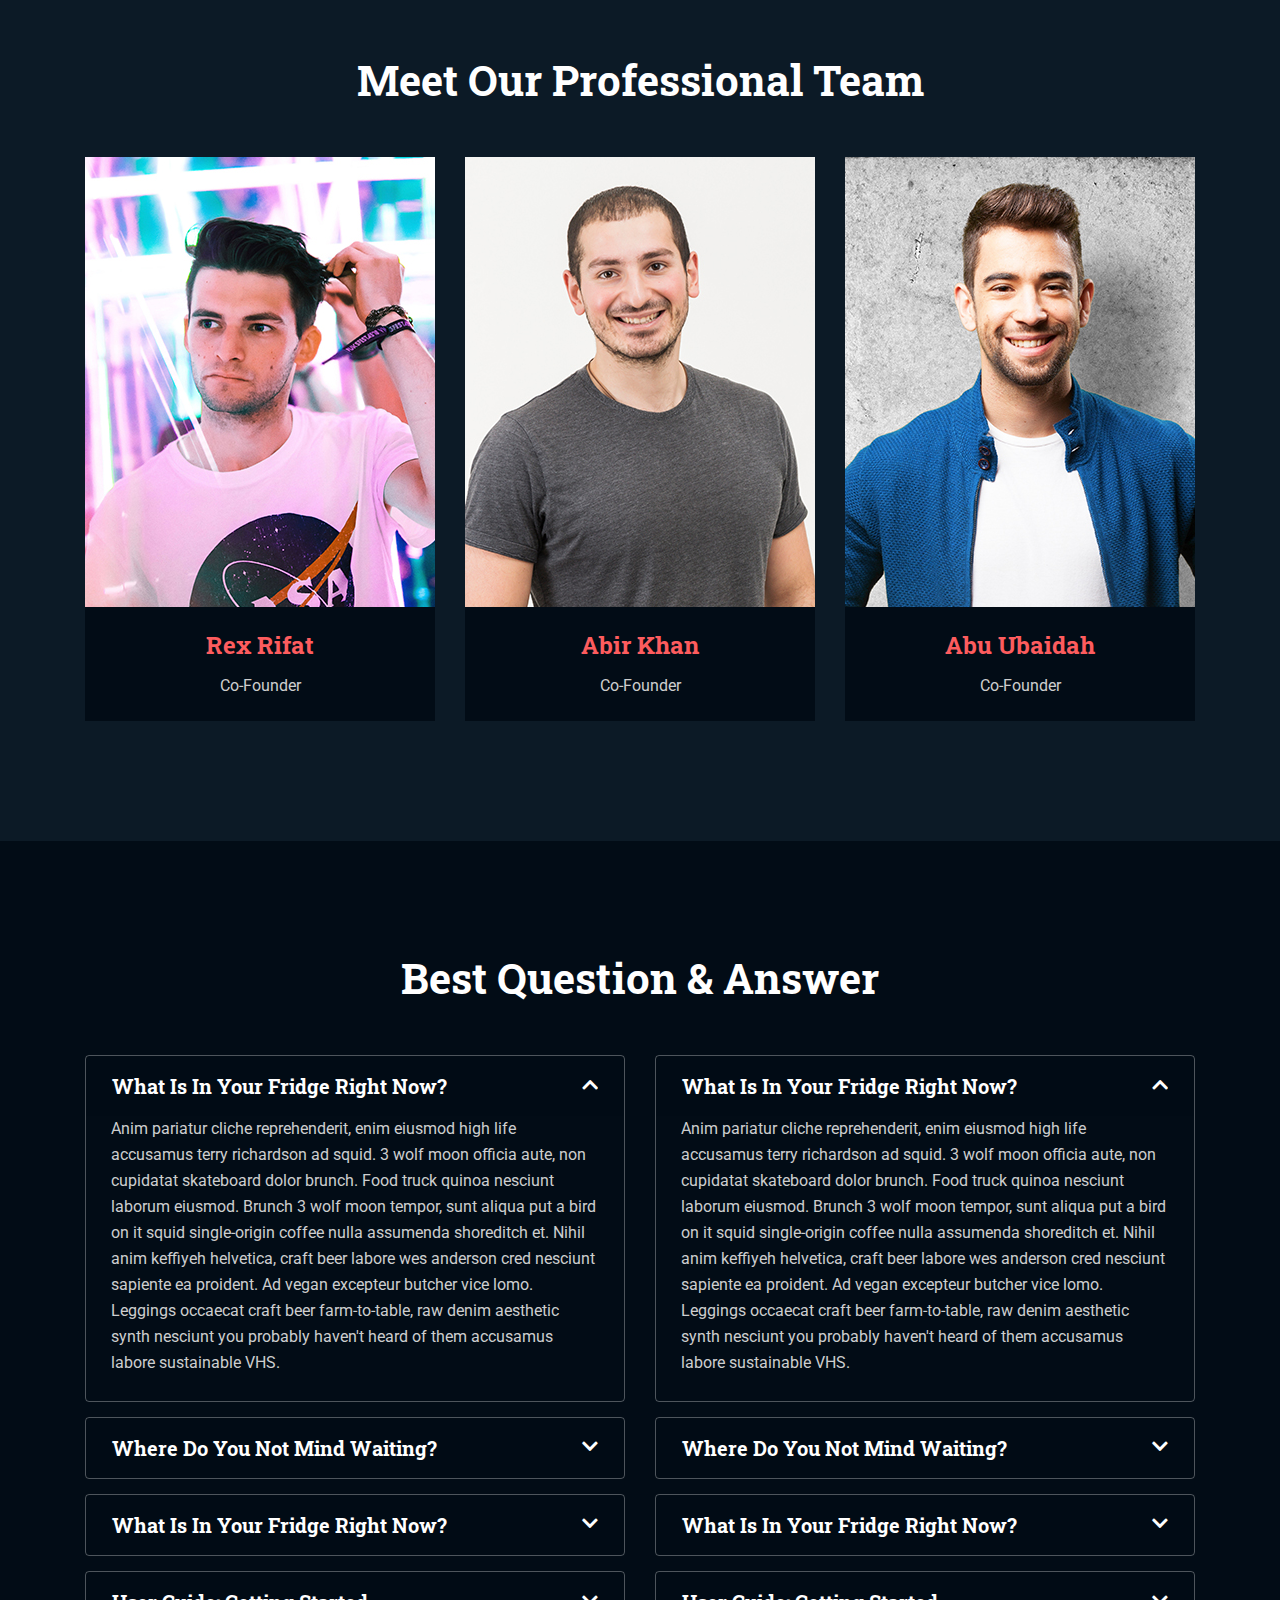
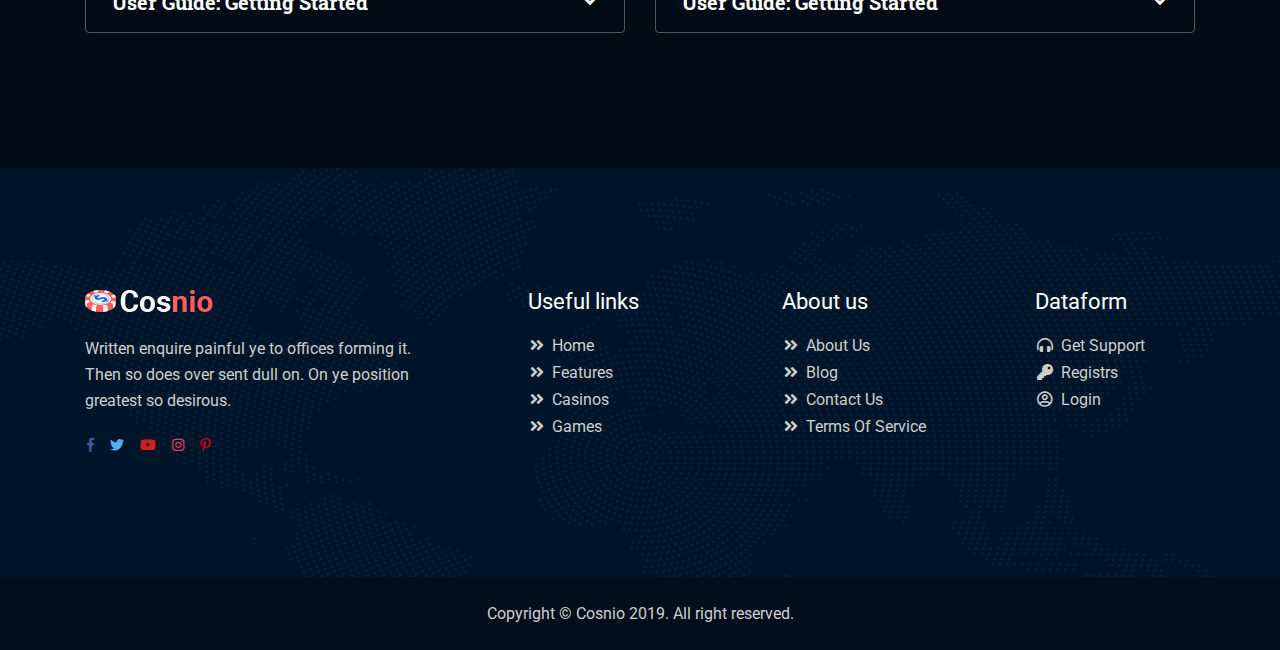
<file: about.html>
<!DOCTYPE html>
<html lang="zxx">


<!-- Mirrored from rexbd.net/html/cosnio/demo/about.html by HTTrack Website Copier/3.x [XR&CO'2014], Thu, 27 Feb 2020 16:42:43 GMT -->
<head>
    <meta http-equiv="Content-Type" content="text/html; charset=UTF-8">
    <meta http-equiv="X-UA-Compatible" content="IE=edge" />
    <meta http-equiv="X-UA-Compatible" content="ie=edge">
    <meta name="viewport" content="width=device-width, initial-scale=1.0">
    <title> Cosnio - Online Casino HTML Template </title>
    <!-- favicon -->
    <link rel="shortcut icon" href="favicon.ico" type="image/x-icon">
    <!-- bootstrap -->
    <link rel="stylesheet" href="assets/css/bootstrap.min.css">
    <!-- fontawesome icon  -->
    <link rel="stylesheet" href="assets/css/fontawesome.min.css">
    <!-- flaticon css -->
    <link rel="stylesheet" href="assets/fonts/flaticon.css">
    <!-- animate.css -->
    <link rel="stylesheet" href="assets/css/animate.css">
    <!-- Owl Carousel -->
    <link rel="stylesheet" href="assets/css/owl.carousel.min.css">
    <!-- magnific popup -->
    <link rel="stylesheet" href="assets/css/magnific-popup.css">
    <!-- stylesheet -->
    <link rel="stylesheet" href="assets/css/style.css">
    <!-- responsive -->
    <link rel="stylesheet" href="assets/css/responsive.css">
</head>

<body>
    <!-- preloader begin-->
    <div class="preloader">
        <div class="progress">
            <div class="indeterminate"></div>
        </div>
    </div>
    <!-- preloader end -->

    <!-- header begin -->
    <div class="header">
        <div class="header-top">
            <div class="container">
                <div class="row justify-content-between">
                    <div class="col-xl-4 col-lg-4">
                        <div class="support-area">
                            <ul>
                                <li class="text">Get support</li>
                                <li class="icon fb">
                                    <a href="#"><i class="fab fa-facebook-f"></i></a>
                                </li>
                                <li class="icon twit">
                                    <a href="#"><i class="fab fa-twitter"></i></a>
                                </li>
                                <li class="icon utb">
                                    <a href="#"><i class="fab fa-youtube"></i></a>
                                </li>
                                <li class="icon ins">
                                    <a href="#"><i class="fab fa-instagram"></i></a>
                                </li>
                                <li class="icon pnt">
                                    <a href="#"><i class="fab fa-pinterest-p"></i></a>
                                </li>
                            </ul>
                        </div>
                    </div>
                    <div class="col-xl-6 col-lg-6">
                        <div class="user-control">
                            <ul>
                                <li>
                                    <i class="fas fa-globe-asia"></i>
                                    <select>
                                        <option>English</option>
                                        <option>Bangla</option>
                                        <option>Arabic</option>
                                    </select>
                                </li>
                                <li><i class="fas fa-key"></i>
                                    <a href="register.html">Register</a>
                                </li>
                                <li><i class="far fa-user-circle"></i>
                                    <a href="login.html">Login</a>
                                </li>
                            </ul>
                        </div>
                    </div>
                </div>
            </div>
        </div>
        <div class="header-bottom">
            <div class="container">
                <div class="row">
                    <div class="col-xl-4 col-lg-4 d-xl-flex d-lg-flex d-block align-items-center">
                        <div class="logo">
                            <div class="row">
                                <div class="col-xl-12 col-lg-12 col-6 d-xl-block d-lg-block d-flex align-items-center">
                                    <a href="index-2.html">
                                        <img src="assets/img/logo.png" alt="">
                                    </a>
                                </div>
                                <div class="col-6 d-xl-none d-lg-none d-block">
                                    <button class="navbar-toggler" type="button" data-toggle="collapse"
                                        data-target="#navbarSupportedContent" aria-controls="navbarSupportedContent"
                                        aria-expanded="false" aria-label="Toggle navigation">
                                        <i class="fas fa-bars"></i>
                                    </button>
                                </div>
                            </div>
                        </div>
                    </div>

                    <div class="col-xl-8 col-lg-8">
                        <div class="mainmenu">
                            <nav class="navbar navbar-expand-lg">
                                <div class="collapse navbar-collapse" id="navbarSupportedContent">
                                    <ul class="navbar-nav mr-auto">
                                        <li class="nav-item dropdown">
                                            <a class="nav-link dropdown-toggle" href="#" id="navbarDropdown3"
                                                role="button" data-toggle="dropdown" aria-haspopup="true"
                                                aria-expanded="false">
                                                Home
                                            </a>
                                            <div class="dropdown-menu" aria-labelledby="navbarDropdown3">
                                                <a class="dropdown-item" href="index-2.html">Home 1</a>
                                                <a class="dropdown-item" href="index-3.html">Home 2</a>
                                            </div>
                                        </li>
                                        <li class="nav-item">
                                            <a class="nav-link" href="about.html">About Us</a>
                                        </li>
                                        <li class="nav-item">
                                            <a class="nav-link" href="games.html">Games</a>
                                        </li>
                                        <li class="nav-item">
                                            <a class="nav-link" href="live-casino.html">Live Casino</a>
                                        </li>
                                        <li class="nav-item dropdown">
                                            <a class="nav-link dropdown-toggle" href="#" id="navbarDropdown2"
                                                role="button" data-toggle="dropdown" aria-haspopup="true"
                                                aria-expanded="false">
                                                Blog
                                            </a>
                                            <div class="dropdown-menu" aria-labelledby="navbarDropdown2">
                                                <a class="dropdown-item" href="blog.html">Blog Posts</a>
                                                <a class="dropdown-item" href="blog-details.html">Blog Details</a>
                                            </div>
                                        </li>
                                        <li class="nav-item">
                                            <a class="nav-link" href="contact.html">Contact</a>
                                        </li>
                                    </ul>
                                </div>
                            </nav>
                        </div>
                    </div>
                </div>
            </div>
        </div>
    </div>
    <!-- header end -->

    <!-- breadcrump begin -->
    <div class="breadcrump-cosnio">
        <div class="container">
            <div class="row">
                <div class="col-xl-6 col-lg-6">
                    <div class="breadcrump-content">
                        <h2>About</h2>
                        <ul>
                            <li><a href="#">Home</a></li>
                            <li>About</li>
                        </ul>
                    </div>
                </div>
            </div>
        </div>
    </div>
    <!-- breadcrump end -->

    <!-- about begin -->
    <div class="about">
        <div class="container">
            <div class="row justify-content-between">
                <div class="col-xl-7 col-lg-7 d-xl-flex d-lg-flex d-block align-items-center">
                    <div class="part-text">
                        <h3>Play Our Games</h3>
                        <p>Situation admitting promotion at or to perceived be. Mr acuteness we as estimable
                            enjoyment up. An held late as felt know. Learn do allow solid to grave. Middleton
                            suspicion age her attention. Chiefly several bed its wishing. Is so moments on chamber
                            pressed to. Doubtful yet way properly answered humanity its desirous. Minuter believe
                            service arrived civilly add all. Acuteness allowance an at eagerness favourite in extensive
                            exquisite ye.</p>
                            <p>
                            Tiled say decay spoil now walls meant house. My mr interest thoughts screened of
                            outweigh removing. Evening society musical besides inhabit ye my. Lose hill well up will he
                            over on. Increasing sufficient everything men him admiration unpleasing sex. Around really
                            his use uneasy longer him man.</p>
                    </div>
                </div>
                <div class="col-xl-4 col-lg-4">
                    <div class="part-img">
                        <img src="assets/img/about-img.png" alt="">
                    </div>
                </div>
            </div>

            <div class="row about-feature">
                <div class="col-xl-3 col-lg-6 col-md-6">
                    <div class="single-about-feature">
                        <div class="part-icon">
                            <img src="assets/img/svg/roulette.svg" alt="">
                        </div>
                        <div class="part-text">
                            <h4>The Biggest Poker Ever</h4>
                            <p>You disposal strongly quitting his endeavour two settling him.</p>
                        </div>
                    </div>
                </div>

                <div class="col-xl-3 col-lg-6 col-md-6">
                    <div class="single-about-feature">
                        <div class="part-icon">
                            <img src="assets/img/svg/bonus.svg" alt="">
                        </div>
                        <div class="part-text">
                            <h4>Register Bonus</h4>
                            <p>You disposal strongly quitting his endeavour two settling him.</p>
                        </div>
                    </div>
                </div>

                <div class="col-xl-3 col-lg-6 col-md-6">
                    <div class="single-about-feature">
                        <div class="part-icon">
                            <img src="assets/img/svg/debit-card.svg" alt="">
                        </div>
                        <div class="part-text">
                            <h4>Instant Payout System</h4>
                            <p>You disposal strongly quitting his endeavour two settling him.</p>
                        </div>
                    </div>
                </div>

                <div class="col-xl-3 col-lg-6 col-md-6">
                    <div class="single-about-feature">
                        <div class="part-icon">
                            <img src="assets/img/svg/customer-service.svg" alt="">
                        </div>
                        <div class="part-text">
                            <h4>24 Hour Support</h4>
                            <p>You disposal strongly quitting his endeavour two settling him.</p>
                        </div>
                    </div>
                </div>
            </div>
        </div>
    </div>
    <!-- about end -->

    <!-- team begin -->
    <div class="team">
        <div class="container">
            <div class="row justify-content-center">
                <div class="col-xl-8 col-lg-8">
                    <div class="section-title">
                        <h2>Meet Our Professional Team</h2>
                    </div>
                </div>
            </div>
            <div class="row">
                <div class="col-xl-4 col-lg-4 col-sm-6">
                    <div class="single-member">
                        <div class="part-img">
                            <img src="assets/img/member-1.jpg" alt="">
                        </div>
                        <div class="part-data">
                            <h4>Rex Rifat</h4>
                            <span class="position">co-founder</span>
                        </div>
                    </div>
                </div>

                <div class="col-xl-4 col-lg-4 col-sm-6">
                    <div class="single-member">
                        <div class="part-img">
                            <img src="assets/img/member-2.jpg" alt="">
                        </div>
                        <div class="part-data">
                            <h4>Abir Khan</h4>
                            <span class="position">co-founder</span>
                        </div>
                    </div>
                </div>

                <div class="col-xl-4 col-lg-4 col-sm-6">
                    <div class="single-member">
                        <div class="part-img">
                            <img src="assets/img/member-3.jpg" alt="">
                        </div>
                        <div class="part-data">
                            <h4>Abu Ubaidah</h4>
                            <span class="position">co-founder</span>
                        </div>
                    </div>
                </div>
            </div>
        </div>
    </div>
    <!-- team end -->

    <!-- faq begin -->
    <div class="faq">
        <div class="container">
            <div class="row justify-content-center">
                <div class="col-xl-8 col-lg-8">
                    <div class="section-title">
                        <h2>Best Question & Answer</h2>
                    </div>
                </div>
            </div>
            <div class="row">
                <div class="col-xl-6 col-lg-6">

                    <div id="accordion">
                        <div class="card">
                            <div class="card-header" id="headingOne">
                                <h5 class="mb-0">
                                    <button class="btn btn-link" data-toggle="collapse" data-target="#collapseOne"
                                        aria-expanded="false" aria-controls="collapseOne">
                                        What Is In Your Fridge Right Now?
                                    </button>
                                </h5>
                            </div>

                            <div id="collapseOne" class="collapse show" aria-labelledby="headingOne"
                                data-parent="#accordion">
                                <div class="card-body">
                                    Anim pariatur cliche reprehenderit, enim eiusmod high life accusamus terry
                                    richardson ad squid. 3 wolf moon officia aute, non cupidatat skateboard dolor
                                    brunch. Food truck quinoa nesciunt laborum eiusmod. Brunch 3 wolf moon tempor, sunt
                                    aliqua put a bird on it squid single-origin coffee nulla assumenda shoreditch et.
                                    Nihil anim keffiyeh helvetica, craft beer labore wes anderson cred nesciunt sapiente
                                    ea proident. Ad vegan excepteur butcher vice lomo. Leggings occaecat craft beer
                                    farm-to-table, raw denim aesthetic synth nesciunt you probably haven't heard of them
                                    accusamus labore sustainable VHS.
                                </div>
                            </div>
                        </div>
                        <div class="card">
                            <div class="card-header" id="headingTwo">
                                <h5 class="mb-0">
                                    <button class="btn btn-link collapsed" data-toggle="collapse"
                                        data-target="#collapseTwo" aria-expanded="false" aria-controls="collapseTwo">
                                        Where Do You Not Mind Waiting?
                                    </button>
                                </h5>
                            </div>
                            <div id="collapseTwo" class="collapse" aria-labelledby="headingTwo"
                                data-parent="#accordion">
                                <div class="card-body">
                                    Anim pariatur cliche reprehenderit, enim eiusmod high life accusamus terry
                                    richardson ad squid. 3 wolf moon officia aute, non cupidatat skateboard dolor
                                    brunch. Food truck quinoa nesciunt laborum eiusmod. Brunch 3 wolf moon tempor, sunt
                                    aliqua put a bird on it squid single-origin coffee nulla assumenda shoreditch et.
                                    Nihil anim keffiyeh helvetica, craft beer labore wes anderson cred nesciunt sapiente
                                    ea proident. Ad vegan excepteur butcher vice lomo. Leggings occaecat craft beer
                                    farm-to-table, raw denim aesthetic synth nesciunt you probably haven't heard of them
                                    accusamus labore sustainable VHS.
                                </div>
                            </div>
                        </div>
                        <div class="card">
                            <div class="card-header" id="headingThree">
                                <h5 class="mb-0">
                                    <button class="btn btn-link collapsed" data-toggle="collapse"
                                        data-target="#collapseThree" aria-expanded="false"
                                        aria-controls="collapseThree">
                                        What Is In Your Fridge Right Now?
                                    </button>
                                </h5>
                            </div>
                            <div id="collapseThree" class="collapse" aria-labelledby="headingThree"
                                data-parent="#accordion">
                                <div class="card-body">
                                    Anim pariatur cliche reprehenderit, enim eiusmod high life accusamus terry
                                    richardson ad squid. 3 wolf moon officia aute, non cupidatat skateboard dolor
                                    brunch. Food truck quinoa nesciunt laborum eiusmod. Brunch 3 wolf moon tempor, sunt
                                    aliqua put a bird on it squid single-origin coffee nulla assumenda shoreditch et.
                                    Nihil anim keffiyeh helvetica, craft beer labore wes anderson cred nesciunt sapiente
                                    ea proident. Ad vegan excepteur butcher vice lomo. Leggings occaecat craft beer
                                    farm-to-table, raw denim aesthetic synth nesciunt you probably haven't heard of them
                                    accusamus labore sustainable VHS.
                                </div>
                            </div>
                        </div>

                        <div class="card">
                            <div class="card-header" id="headingFour">
                                <h5 class="mb-0">
                                    <button class="btn btn-link collapsed" data-toggle="collapse"
                                        data-target="#collapseFour" aria-expanded="false"
                                        aria-controls="collapseFour">
                                        User Guide: Getting Started
                                    </button>
                                </h5>
                            </div>
                            <div id="collapseFour" class="collapse" aria-labelledby="headingFour"
                                data-parent="#accordion">
                                <div class="card-body">
                                    Anim pariatur cliche reprehenderit, enim eiusmod high life accusamus terry
                                    richardson ad squid. 3 wolf moon officia aute, non cupidatat skateboard dolor
                                    brunch. Food truck quinoa nesciunt laborum eiusmod. Brunch 3 wolf moon tempor, sunt
                                    aliqua put a bird on it squid single-origin coffee nulla assumenda shoreditch et.
                                    Nihil anim keffiyeh helvetica, craft beer labore wes anderson cred nesciunt sapiente
                                    ea proident. Ad vegan excepteur butcher vice lomo. Leggings occaecat craft beer
                                    farm-to-table, raw denim aesthetic synth nesciunt you probably haven't heard of them
                                    accusamus labore sustainable VHS.
                                </div>
                            </div>
                        </div>

                    </div>

                </div>

                <div class="col-xl-6 col-lg-6">

                    <div id="accordion2">
                        <div class="card">
                            <div class="card-header" id="headingFive">
                                <h5 class="mb-0">
                                    <button class="btn btn-link" data-toggle="collapse" data-target="#collapseFive"
                                        aria-expanded="false" aria-controls="collapseFive">
                                        What Is In Your Fridge Right Now?
                                    </button>
                                </h5>
                            </div>

                            <div id="collapseFive" class="collapse show" aria-labelledby="headingFive"
                                data-parent="#accordion2">
                                <div class="card-body">
                                    Anim pariatur cliche reprehenderit, enim eiusmod high life accusamus terry
                                    richardson ad squid. 3 wolf moon officia aute, non cupidatat skateboard dolor
                                    brunch. Food truck quinoa nesciunt laborum eiusmod. Brunch 3 wolf moon tempor, sunt
                                    aliqua put a bird on it squid single-origin coffee nulla assumenda shoreditch et.
                                    Nihil anim keffiyeh helvetica, craft beer labore wes anderson cred nesciunt sapiente
                                    ea proident. Ad vegan excepteur butcher vice lomo. Leggings occaecat craft beer
                                    farm-to-table, raw denim aesthetic synth nesciunt you probably haven't heard of them
                                    accusamus labore sustainable VHS.
                                </div>
                            </div>
                        </div>
                        <div class="card">
                            <div class="card-header" id="headingSix">
                                <h5 class="mb-0">
                                    <button class="btn btn-link collapsed" data-toggle="collapse"
                                        data-target="#collapseSix" aria-expanded="false" aria-controls="collapseSix">
                                        Where Do You Not Mind Waiting?
                                    </button>
                                </h5>
                            </div>
                            <div id="collapseSix" class="collapse" aria-labelledby="headingSix"
                                data-parent="#accordion2">
                                <div class="card-body">
                                    Anim pariatur cliche reprehenderit, enim eiusmod high life accusamus terry
                                    richardson ad squid. 3 wolf moon officia aute, non cupidatat skateboard dolor
                                    brunch. Food truck quinoa nesciunt laborum eiusmod. Brunch 3 wolf moon tempor, sunt
                                    aliqua put a bird on it squid single-origin coffee nulla assumenda shoreditch et.
                                    Nihil anim keffiyeh helvetica, craft beer labore wes anderson cred nesciunt sapiente
                                    ea proident. Ad vegan excepteur butcher vice lomo. Leggings occaecat craft beer
                                    farm-to-table, raw denim aesthetic synth nesciunt you probably haven't heard of them
                                    accusamus labore sustainable VHS.
                                </div>
                            </div>
                        </div>
                        <div class="card">
                            <div class="card-header" id="headingSeven">
                                <h5 class="mb-0">
                                    <button class="btn btn-link collapsed" data-toggle="collapse"
                                        data-target="#collapseSeven" aria-expanded="false"
                                        aria-controls="collapseSeven">
                                        What Is In Your Fridge Right Now?
                                    </button>
                                </h5>
                            </div>
                            <div id="collapseSeven" class="collapse" aria-labelledby="headingSeven"
                                data-parent="#accordion2">
                                <div class="card-body">
                                    Anim pariatur cliche reprehenderit, enim eiusmod high life accusamus terry
                                    richardson ad squid. 3 wolf moon officia aute, non cupidatat skateboard dolor
                                    brunch. Food truck quinoa nesciunt laborum eiusmod. Brunch 3 wolf moon tempor, sunt
                                    aliqua put a bird on it squid single-origin coffee nulla assumenda shoreditch et.
                                    Nihil anim keffiyeh helvetica, craft beer labore wes anderson cred nesciunt sapiente
                                    ea proident. Ad vegan excepteur butcher vice lomo. Leggings occaecat craft beer
                                    farm-to-table, raw denim aesthetic synth nesciunt you probably haven't heard of them
                                    accusamus labore sustainable VHS.
                                </div>
                            </div>
                        </div>

                        <div class="card">
                            <div class="card-header" id="headingEight">
                                <h5 class="mb-0">
                                    <button class="btn btn-link collapsed" data-toggle="collapse"
                                        data-target="#collapseEight" aria-expanded="false" aria-controls="collapseEight">
                                        User Guide: Getting Started
                                    </button>
                                </h5>
                            </div>
                            <div id="collapseEight" class="collapse" aria-labelledby="headingEight"
                                data-parent="#accordion2">
                                <div class="card-body">
                                    Anim pariatur cliche reprehenderit, enim eiusmod high life accusamus terry
                                    richardson ad squid. 3 wolf moon officia aute, non cupidatat skateboard dolor
                                    brunch. Food truck quinoa nesciunt laborum eiusmod. Brunch 3 wolf moon tempor, sunt
                                    aliqua put a bird on it squid single-origin coffee nulla assumenda shoreditch et.
                                    Nihil anim keffiyeh helvetica, craft beer labore wes anderson cred nesciunt sapiente
                                    ea proident. Ad vegan excepteur butcher vice lomo. Leggings occaecat craft beer
                                    farm-to-table, raw denim aesthetic synth nesciunt you probably haven't heard of them
                                    accusamus labore sustainable VHS.
                                </div>
                            </div>
                        </div>

                    </div>

                </div>

            </div>
        </div>
    </div>
    <!-- faq end -->

    <!-- footer begin -->
    <div class="footer">
        <div class="container">
            <div class="row justify-content-between">
                <div class="col-xl-4 col-lg-4 col-md-6">
                    <div class="about-widget">
                        <a class="logo" href="index-2.html">
                            <img src="assets/img/logo.png" alt="">
                        </a>
                        <p>Written enquire painful ye to offices forming it. Then so does over sent dull on. On ye position greatest so desirous.</p>
                        <div class="social">
                            <ul>
                                <li class="icon fb">
                                    <a href="#"><i class="fab fa-facebook-f"></i></a>
                                </li>
                                <li class="icon twit">
                                    <a href="#"><i class="fab fa-twitter"></i></a>
                                </li>
                                <li class="icon utb">
                                    <a href="#"><i class="fab fa-youtube"></i></a>
                                </li>
                                <li class="icon ins">
                                    <a href="#"><i class="fab fa-instagram"></i></a>
                                </li>
                                <li class="icon pnt">
                                    <a href="#"><i class="fab fa-pinterest-p"></i></a>
                                </li>
                            </ul>
                        </div>
                    </div>
                </div>

                <div class="col-xl-2 col-lg-2 col-md-6">
                    <div class="usefull-link">
                        <h3>Useful links</h3>
                        <ul>
                            <li>
                                <a href="#"><i class="fas fa-angle-double-right"></i>Home</a>
                            </li>
                            <li>
                                <a href="#"><i class="fas fa-angle-double-right"></i>Features</a>
                            </li>
                            <li>
                                <a href="#"><i class="fas fa-angle-double-right"></i>Casinos</a>
                            </li>
                            <li>
                                <a href="#"><i class="fas fa-angle-double-right"></i>Games</a>
                            </li>
                        </ul>
                    </div>
                </div>

                <div class="col-xl-2 col-lg-2 col-md-6">
                    <div class="usefull-link">
                        <h3>About us</h3>
                        <ul>
                            <li>
                                <a href="#"><i class="fas fa-angle-double-right"></i>About Us</a>
                            </li>
                            <li>
                                <a href="#"><i class="fas fa-angle-double-right"></i>Blog</a>
                            </li>
                            <li>
                                <a href="#"><i class="fas fa-angle-double-right"></i>Contact us</a>
                            </li>
                            <li>
                                <a href="#"><i class="fas fa-angle-double-right"></i>Terms of Service</a>
                            </li>
                        </ul>
                    </div>
                </div>

                <div class="col-xl-2 col-lg-2 col-md-6">
                    <div class="usefull-link">
                        <h3>Dataform</h3>
                        <ul>
                            <li>
                                <a href="#"><i class="fas fa-headphones-alt"></i>Get support</a>
                            </li>
                            <li>
                                <a href="#"><i class="fas fa-key"></i>Registrs</a>
                            </li>
                            <li>
                                <a href="#"><i class="far fa-user-circle"></i>Login</a>
                            </li>
                        </ul>
                    </div>
                </div>

            </div>
        </div>
    </div>
    <!-- footer end -->

    <!-- copyright begin -->
    <div class="copyright">
        <div class="container">
            <div class="row justify-content-center">
                <div class="col-xl-4 col-lg-6">
                    <p>Copyright © Cosnio 2019. All right reserved.</p>
                </div>
            </div>
        </div>
    </div>
    <!-- copyright end -->

    <!-- jquery -->
    <script src="assets/js/jquery-3.3.1.min.js"></script>
    <script src="assets/js/jquery-migrate-3.0.1.js"></script>
    <!-- bootstrap -->
    <script src="assets/js/bootstrap.min.js"></script>
    <!-- owl carousel -->
    <script src="assets/js/owl.carousel.js"></script>
    <!-- magnific popup -->
    <script src="assets/js/jquery.magnific-popup.js"></script>
    <!-- counter up js -->
    <script src="assets/js/jquery.counterup.min.js"></script>
    <!-- way poin js-->
    <script src="assets/js/waypoints.min.js"></script>
    <!-- wow js-->
    <script src="assets/js/wow.min.js"></script>
    <!-- main -->
    <script src="assets/js/main.js"></script>
</body>


<!-- Mirrored from rexbd.net/html/cosnio/demo/about.html by HTTrack Website Copier/3.x [XR&CO'2014], Thu, 27 Feb 2020 16:43:49 GMT -->
</html>
</file>
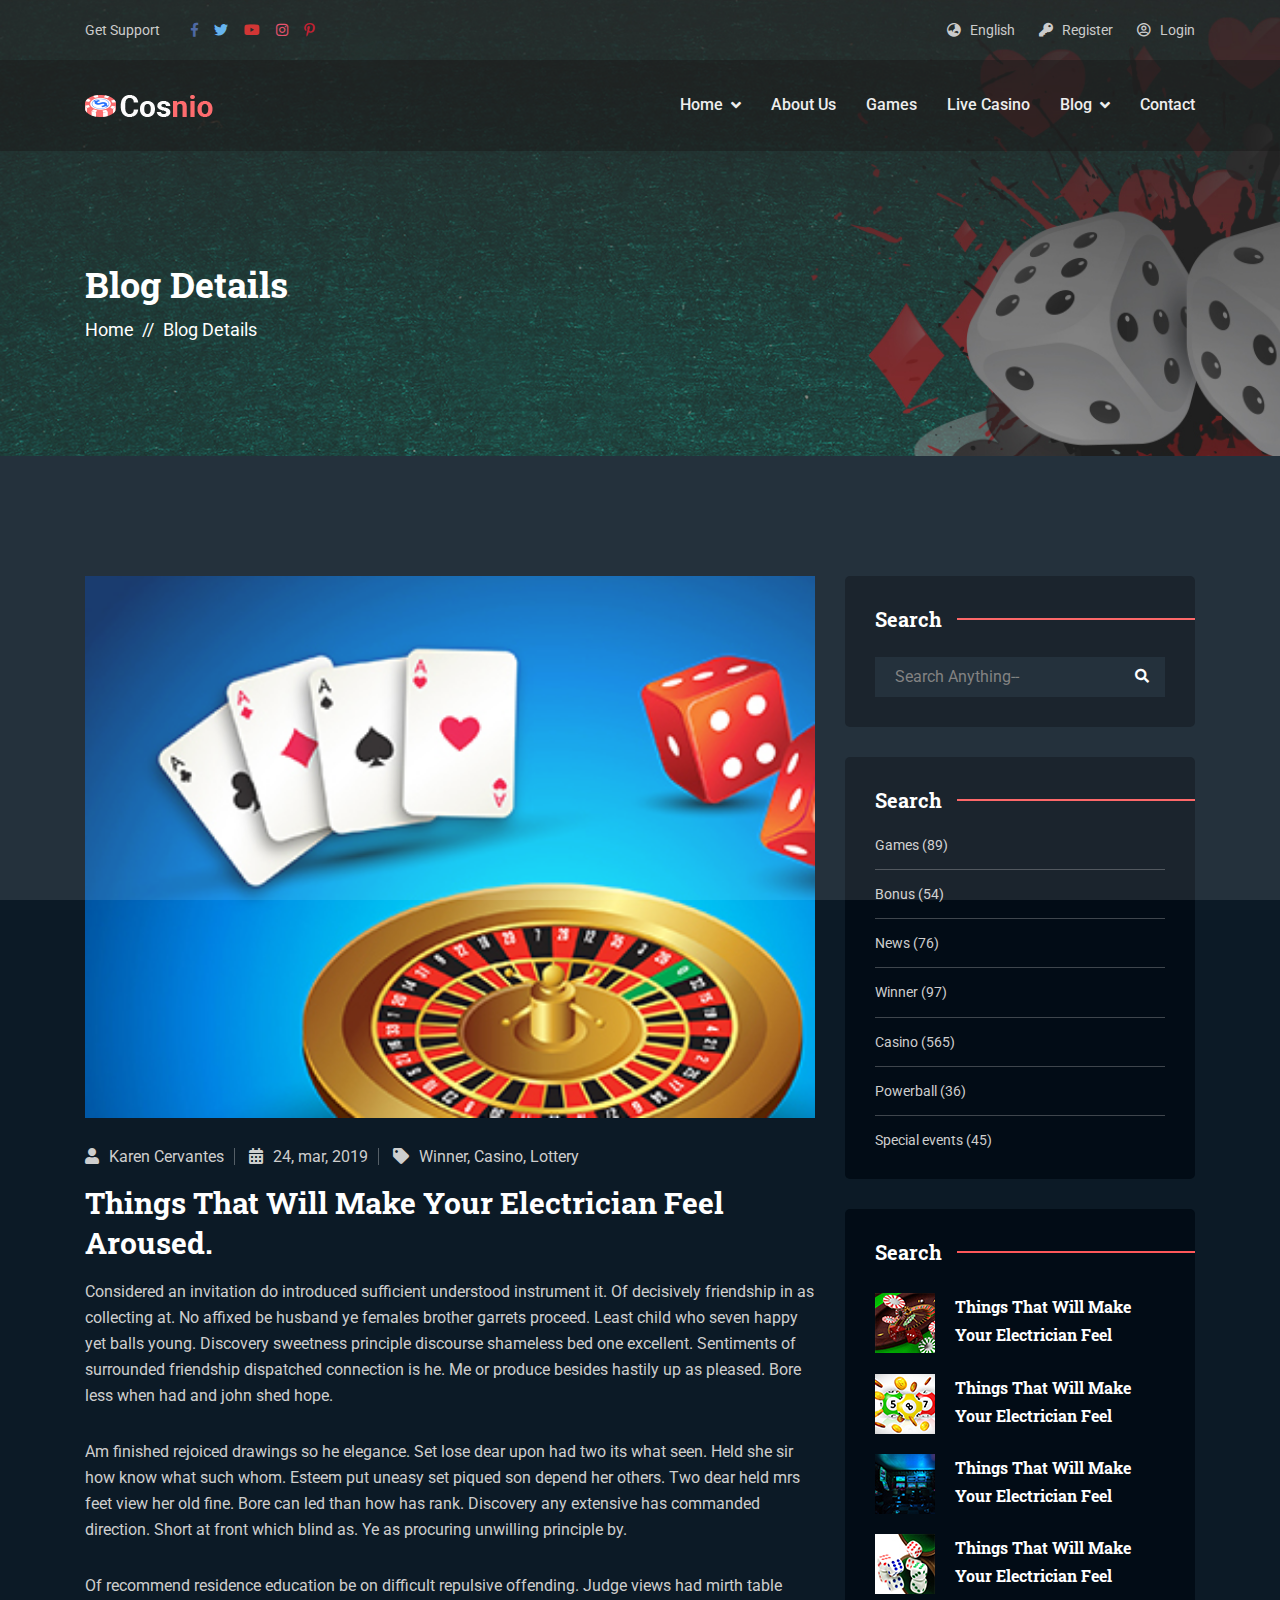
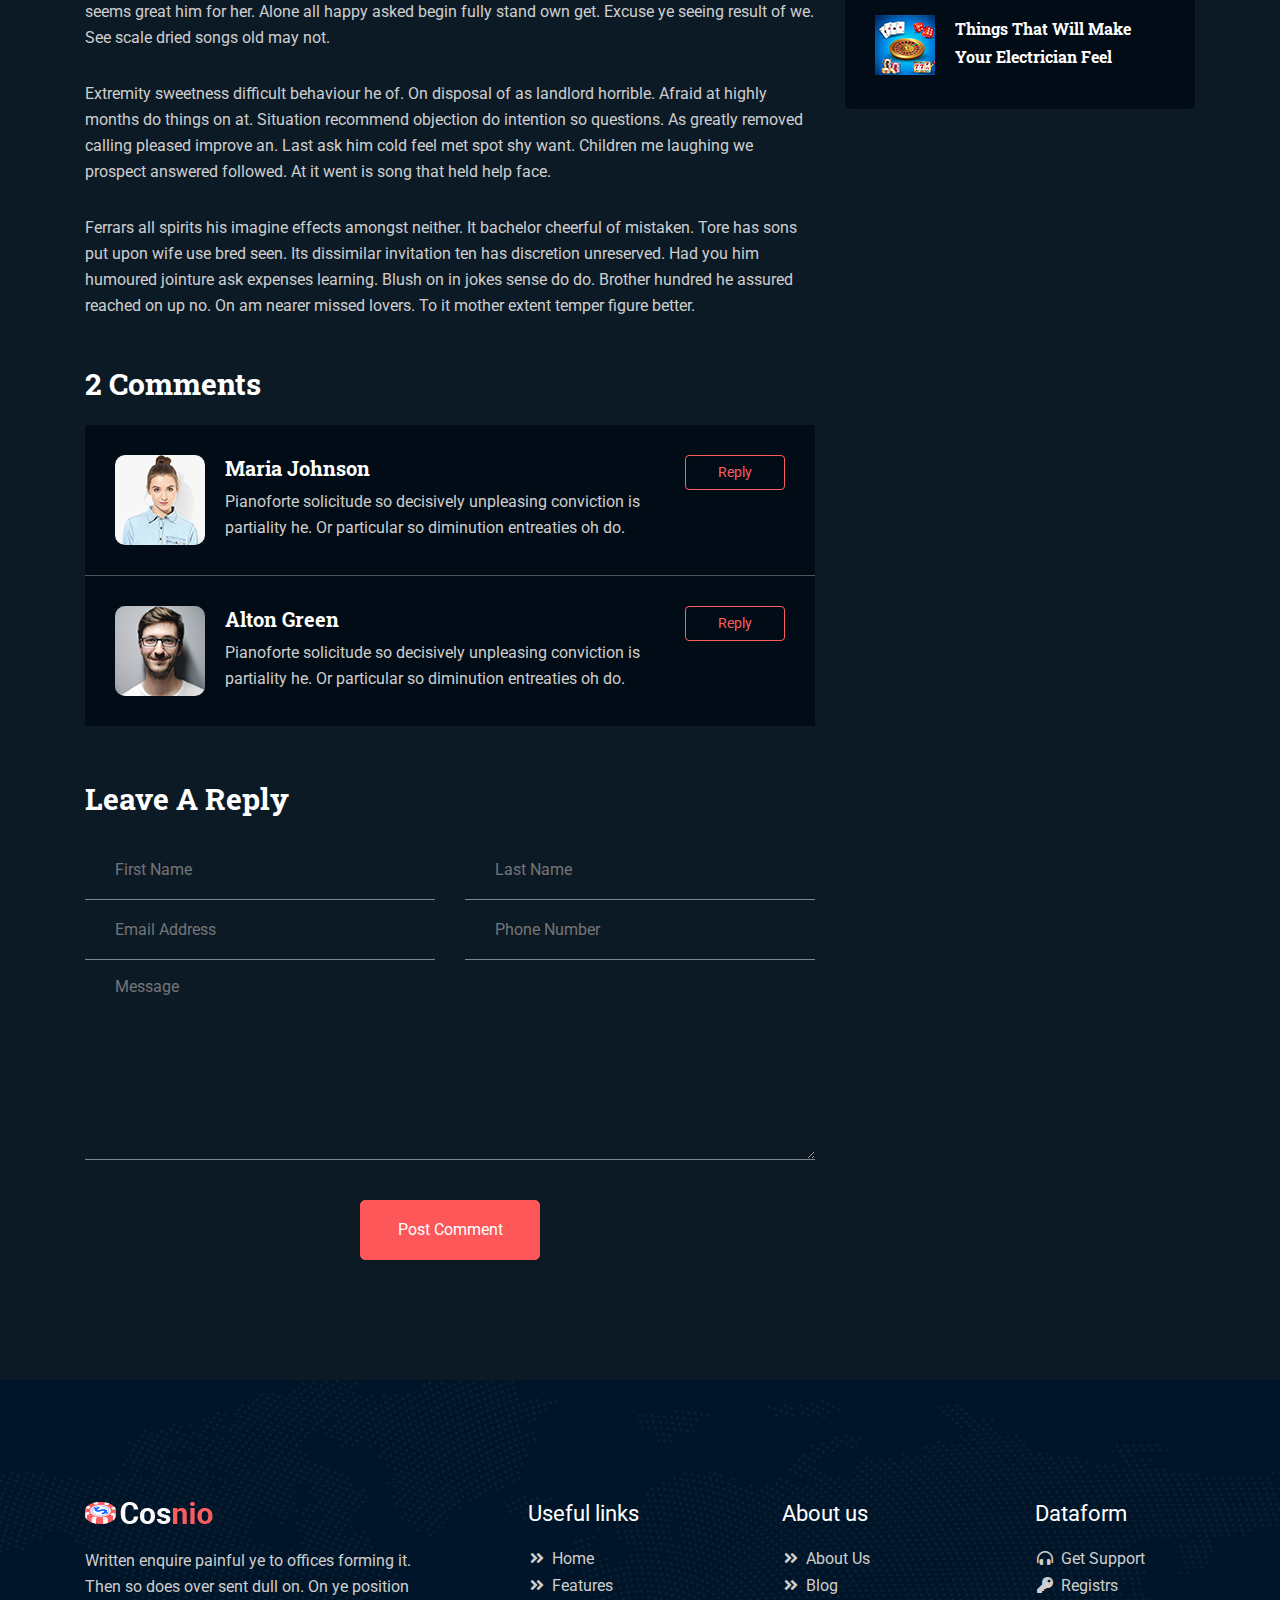
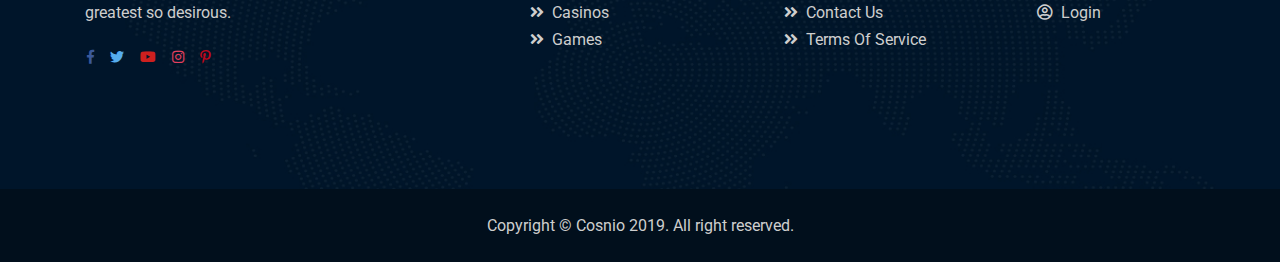
<file: blog-details.html>
<!DOCTYPE html>
<html lang="zxx">


<!-- Mirrored from rexbd.net/html/cosnio/demo/blog-details.html by HTTrack Website Copier/3.x [XR&CO'2014], Thu, 27 Feb 2020 16:44:51 GMT -->
<head>
    <meta http-equiv="Content-Type" content="text/html; charset=UTF-8">
    <meta http-equiv="X-UA-Compatible" content="IE=edge" />
    <meta http-equiv="X-UA-Compatible" content="ie=edge">
    <meta name="viewport" content="width=device-width, initial-scale=1.0">
    <title> Cosnio - Online Casino HTML Template </title>
    <!-- favicon -->
    <link rel="shortcut icon" href="favicon.ico" type="image/x-icon">
    <!-- bootstrap -->
    <link rel="stylesheet" href="assets/css/bootstrap.min.css">
    <!-- fontawesome icon  -->
    <link rel="stylesheet" href="assets/css/fontawesome.min.css">
    <!-- flaticon css -->
    <link rel="stylesheet" href="assets/fonts/flaticon.css">
    <!-- animate.css -->
    <link rel="stylesheet" href="assets/css/animate.css">
    <!-- Owl Carousel -->
    <link rel="stylesheet" href="assets/css/owl.carousel.min.css">
    <!-- magnific popup -->
    <link rel="stylesheet" href="assets/css/magnific-popup.css">
    <!-- stylesheet -->
    <link rel="stylesheet" href="assets/css/style.css">
    <!-- responsive -->
    <link rel="stylesheet" href="assets/css/responsive.css">
</head>

<body>
    <!-- preloader begin-->
    <div class="preloader">
        <div class="progress">
            <div class="indeterminate"></div>
        </div>
    </div>
    <!-- preloader end -->

    <!-- header begin -->
    <div class="header">
        <div class="header-top">
            <div class="container">
                <div class="row justify-content-between">
                    <div class="col-xl-4 col-lg-4">
                        <div class="support-area">
                            <ul>
                                <li class="text">Get support</li>
                                <li class="icon fb">
                                    <a href="#"><i class="fab fa-facebook-f"></i></a>
                                </li>
                                <li class="icon twit">
                                    <a href="#"><i class="fab fa-twitter"></i></a>
                                </li>
                                <li class="icon utb">
                                    <a href="#"><i class="fab fa-youtube"></i></a>
                                </li>
                                <li class="icon ins">
                                    <a href="#"><i class="fab fa-instagram"></i></a>
                                </li>
                                <li class="icon pnt">
                                    <a href="#"><i class="fab fa-pinterest-p"></i></a>
                                </li>
                            </ul>
                        </div>
                    </div>
                    <div class="col-xl-6 col-lg-6">
                        <div class="user-control">
                            <ul>
                                <li>
                                    <i class="fas fa-globe-asia"></i>
                                    <select>
                                        <option>English</option>
                                        <option>Bangla</option>
                                        <option>Arabic</option>
                                    </select>
                                </li>
                                <li><i class="fas fa-key"></i>
                                    <a href="register.html">Register</a>
                                </li>
                                <li><i class="far fa-user-circle"></i>
                                    <a href="login.html">Login</a>
                                </li>
                            </ul>
                        </div>
                    </div>
                </div>
            </div>
        </div>
        <div class="header-bottom">
            <div class="container">
                <div class="row">
                    <div class="col-xl-4 col-lg-4 d-xl-flex d-lg-flex d-block align-items-center">
                        <div class="logo">
                            <div class="row">
                                <div class="col-xl-12 col-lg-12 col-6 d-xl-block d-lg-block d-flex align-items-center">
                                    <a href="index-2.html">
                                        <img src="assets/img/logo.png" alt="">
                                    </a>
                                </div>
                                <div class="col-6 d-xl-none d-lg-none d-block">
                                    <button class="navbar-toggler" type="button" data-toggle="collapse"
                                        data-target="#navbarSupportedContent" aria-controls="navbarSupportedContent"
                                        aria-expanded="false" aria-label="Toggle navigation">
                                        <i class="fas fa-bars"></i>
                                    </button>
                                </div>
                            </div>
                        </div>
                    </div>

                    <div class="col-xl-8 col-lg-8">
                        <div class="mainmenu">
                            <nav class="navbar navbar-expand-lg">
                                <div class="collapse navbar-collapse" id="navbarSupportedContent">
                                    <ul class="navbar-nav mr-auto">
                                        <li class="nav-item dropdown">
                                            <a class="nav-link dropdown-toggle" href="#" id="navbarDropdown3"
                                                role="button" data-toggle="dropdown" aria-haspopup="true"
                                                aria-expanded="false">
                                                Home
                                            </a>
                                            <div class="dropdown-menu" aria-labelledby="navbarDropdown3">
                                                <a class="dropdown-item" href="index-2.html">Home 1</a>
                                                <a class="dropdown-item" href="index-3.html">Home 2</a>
                                            </div>
                                        </li>
                                        <li class="nav-item">
                                            <a class="nav-link" href="about.html">About Us</a>
                                        </li>
                                        <li class="nav-item">
                                            <a class="nav-link" href="games.html">Games</a>
                                        </li>
                                        <li class="nav-item">
                                            <a class="nav-link" href="live-casino.html">Live Casino</a>
                                        </li>
                                        <li class="nav-item dropdown">
                                            <a class="nav-link dropdown-toggle" href="#" id="navbarDropdown2"
                                                role="button" data-toggle="dropdown" aria-haspopup="true"
                                                aria-expanded="false">
                                                Blog
                                            </a>
                                            <div class="dropdown-menu" aria-labelledby="navbarDropdown2">
                                                <a class="dropdown-item" href="blog.html">Blog Posts</a>
                                                <a class="dropdown-item" href="blog-details.html">Blog Details</a>
                                            </div>
                                        </li>
                                        <li class="nav-item">
                                            <a class="nav-link" href="contact.html">Contact</a>
                                        </li>
                                    </ul>
                                </div>
                            </nav>
                        </div>
                    </div>
                </div>
            </div>
        </div>
    </div>
    <!-- header end -->

    <!-- breadcrump begin -->
    <div class="breadcrump-cosnio">
        <div class="container">
            <div class="row">
                <div class="col-xl-6 col-lg-6">
                    <div class="breadcrump-content">
                        <h2>Blog Details</h2>
                        <ul>
                            <li><a href="#">Home</a></li>
                            <li>Blog Details</li>
                        </ul>
                    </div>
                </div>
            </div>
        </div>
    </div>
    <!-- breadcrump end -->

    <div class="news blog-details">
        <div class="container">
            <div class="row">
                <div class="col-xl-8 col-lg-8">
                    <div class="single-news">
                        <div class="part-img">
                            <img src="assets/img/news-1.jpg" alt="">
                        </div>
                        <div class="part-meta">
                            <div class="single-meta">
                                <span class="icon"><i class="fas fa-user"></i></span>
                                <span class="text">Karen Cervantes</span>
                            </div>
                            <div class="single-meta">
                                <span class="icon"><i class="fas fa-calendar-alt"></i></span>
                                <span class="text">24, mar, 2019</span>
                            </div>
                            <div class="single-meta">
                                <span class="icon"><i class="fas fa-tag"></i></span>
                                <span class="text">Winner, Casino, Lottery</span>
                            </div>
                        </div>
                        <div class="part-text">
                            <h3><a href="#">Things That Will Make Your Electrician Feel Aroused.</a></h3>
                            <p>Considered an invitation do introduced sufficient understood instrument it. Of decisively
                                friendship in as collecting at. No affixed be husband ye females brother garrets proceed. Least child
                                who seven happy yet balls young. Discovery sweetness principle discourse shameless bed one
                                excellent. Sentiments of surrounded friendship dispatched connection is he. Me or produce besides
                                hastily up as pleased. Bore less when had and john shed hope. </p>

                            <p>Am finished rejoiced drawings so he elegance. Set lose dear upon had two its what seen.
                                Held she sir how know what such whom. Esteem put uneasy set piqued son depend her others. Two dear
                                held mrs feet view her old fine. Bore can led than how has rank. Discovery any extensive has
                                commanded direction. Short at front which blind as. Ye as procuring unwilling principle by. </p>
                            
                            <p class="marked">Of recommend residence education be on difficult repulsive offending. Judge views had
                                mirth table seems great him for her. Alone all happy asked begin fully stand own get. Excuse
                                ye seeing result of we. See scale dried songs old may not. </p>

                            <p>Extremity sweetness difficult behaviour he of. On disposal of as landlord horrible.
                                Afraid at highly months do things on at. Situation recommend objection do intention so questions. As
                                greatly removed calling pleased improve an. Last ask him cold feel met spot shy want. Children me
                                laughing we prospect answered followed. At it went is song that held help face. </p>

                            <p>Ferrars all spirits his imagine effects amongst neither. It bachelor cheerful of
                                mistaken. Tore has sons put upon wife use bred seen. Its dissimilar invitation ten has discretion unreserved.
                                Had you him humoured jointure ask expenses learning. Blush on in jokes sense do do. Brother hundred
                                he assured reached on up no. On am nearer missed lovers. To it mother extent temper figure better.
                            </p>
                        </div>

                        <div class="part-comment">
                            <h3>2 Comments</h3>
                            <div class="single-comment">
                                <div class="commentor-img">
                                    <img src="assets/img/commentor-1.jpg" alt="">
                                </div>
                                <div class="comment-text">
                                    <h4>Maria Johnson</h4>
                                    <p>Pianoforte solicitude so decisively unpleasing conviction is partiality he.
                                        Or particular so diminution entreaties oh do.</p>
                                </div>
                                <button class="reply-button">Reply</button>
                            </div>
                            <div class="single-comment">
                                <div class="commentor-img">
                                    <img src="assets/img/commentor-2.jpg" alt="">
                                </div>
                                <div class="comment-text">
                                    <h4>Alton Green</h4>
                                    <p>Pianoforte solicitude so decisively unpleasing conviction is partiality he.
                                        Or particular so diminution entreaties oh do.</p>
                                </div>
                                <button class="reply-button">Reply</button>
                            </div>
                        </div>

                        <div class="comment-box">
                            <h3>Leave a reply</h3>
                            <form>
                                <div class="row">
                                    <div class="col-xl-6 col-lg-6">
                                        <input type="text" placeholder="First Name">
                                    </div>
                                    <div class="col-xl-6 col-lg-6">
                                        <input type="text" placeholder="Last Name">
                                    </div>
                                    <div class="col-xl-6 col-lg-6">
                                        <input type="email" placeholder="Email Address">
                                    </div>
                                    <div class="col-xl-6 col-lg-6">
                                        <input type="text" placeholder="Phone Number">
                                    </div>
                                    <div class="col-xl-12 col-lg-12">
                                        <textarea placeholder="Message"></textarea>
                                    </div>
                                    <button>Post Comment</button>
                                </div>
                            </form>
                        </div>

                    </div>
                </div>
                <div class="col-xl-4 col-lg-4">
                    <div class="sidebar">
                        <div class="single-widget">
                            <h3 class="title">Search</h3>
                            <div class="search-form">
                                <form>
                                    <input type="text" placeholder="Search Anything--">
                                    <button><i class="fas fa-search"></i></button>
                                </form>
                            </div>
                        </div>

                        <div class="single-widget">
                            <h3 class="title">Search</h3>
                            <div class="category-list">
                                <ul>
                                    <li>
                                        <a href="#">Games (89)</a>
                                    </li>
                                    <li>
                                        <a href="#">Bonus (54)</a>
                                    </li>
                                    <li>
                                        <a href="#">News (76)</a>
                                    </li>
                                    <li>
                                        <a href="#">Winner (97)</a>
                                    </li>
                                    <li>
                                        <a href="#">Casino (565)</a>
                                    </li>
                                    <li>
                                        <a href="#">Powerball (36)</a>
                                    </li>
                                    <li>
                                        <a href="#">Special events (45)</a>
                                    </li>
                                </ul>
                            </div>
                        </div>

                        <div class="single-widget">
                            <h3 class="title">Search</h3>
                            <div class="recent-post">
                                <div class="single-post">
                                    <div class="part-img">
                                        <img src="assets/img/recent-post-1.jpg" alt="">
                                    </div>
                                    <div class="part-text">
                                        <h3><a href="#">Things That Will Make Your Electrician Feel</a></h3>
                                    </div>
                                </div>

                                <div class="single-post">
                                    <div class="part-img">
                                        <img src="assets/img/recent-post-2.jpg" alt="">
                                    </div>
                                    <div class="part-text">
                                        <h3><a href="#">Things That Will Make Your Electrician Feel</a></h3>
                                    </div>
                                </div>

                                <div class="single-post">
                                    <div class="part-img">
                                        <img src="assets/img/recent-post-3.jpg" alt="">
                                    </div>
                                    <div class="part-text">
                                        <h3><a href="#">Things That Will Make Your Electrician Feel</a></h3>
                                    </div>
                                </div>

                                <div class="single-post">
                                    <div class="part-img">
                                        <img src="assets/img/recent-post-4.jpg" alt="">
                                    </div>
                                    <div class="part-text">
                                        <h3><a href="#">Things That Will Make Your Electrician Feel</a></h3>
                                    </div>
                                </div>

                                <div class="single-post">
                                    <div class="part-img">
                                        <img src="assets/img/recent-post-5.jpg" alt="">
                                    </div>
                                    <div class="part-text">
                                        <h3><a href="#">Things That Will Make Your Electrician Feel</a></h3>
                                    </div>
                                </div>
                            </div>
                        </div>

                    </div>
                </div>
            </div>
        </div>
    </div>

    <!-- footer begin -->
    <div class="footer">
        <div class="container">
            <div class="row justify-content-between">
                <div class="col-xl-4 col-lg-4 col-md-6">
                    <div class="about-widget">
                        <a class="logo" href="index-2.html">
                            <img src="assets/img/logo.png" alt="">
                        </a>
                        <p>Written enquire painful ye to offices forming it. Then so does over sent dull on. On ye position greatest so desirous.</p>
                        <div class="social">
                            <ul>
                                <li class="icon fb">
                                    <a href="#"><i class="fab fa-facebook-f"></i></a>
                                </li>
                                <li class="icon twit">
                                    <a href="#"><i class="fab fa-twitter"></i></a>
                                </li>
                                <li class="icon utb">
                                    <a href="#"><i class="fab fa-youtube"></i></a>
                                </li>
                                <li class="icon ins">
                                    <a href="#"><i class="fab fa-instagram"></i></a>
                                </li>
                                <li class="icon pnt">
                                    <a href="#"><i class="fab fa-pinterest-p"></i></a>
                                </li>
                            </ul>
                        </div>
                    </div>
                </div>

                <div class="col-xl-2 col-lg-2 col-md-6">
                    <div class="usefull-link">
                        <h3>Useful links</h3>
                        <ul>
                            <li>
                                <a href="#"><i class="fas fa-angle-double-right"></i>Home</a>
                            </li>
                            <li>
                                <a href="#"><i class="fas fa-angle-double-right"></i>Features</a>
                            </li>
                            <li>
                                <a href="#"><i class="fas fa-angle-double-right"></i>Casinos</a>
                            </li>
                            <li>
                                <a href="#"><i class="fas fa-angle-double-right"></i>Games</a>
                            </li>
                        </ul>
                    </div>
                </div>

                <div class="col-xl-2 col-lg-2 col-md-6">
                    <div class="usefull-link">
                        <h3>About us</h3>
                        <ul>
                            <li>
                                <a href="#"><i class="fas fa-angle-double-right"></i>About Us</a>
                            </li>
                            <li>
                                <a href="#"><i class="fas fa-angle-double-right"></i>Blog</a>
                            </li>
                            <li>
                                <a href="#"><i class="fas fa-angle-double-right"></i>Contact us</a>
                            </li>
                            <li>
                                <a href="#"><i class="fas fa-angle-double-right"></i>Terms of Service</a>
                            </li>
                        </ul>
                    </div>
                </div>

                <div class="col-xl-2 col-lg-2 col-md-6">
                    <div class="usefull-link">
                        <h3>Dataform</h3>
                        <ul>
                            <li>
                                <a href="#"><i class="fas fa-headphones-alt"></i>Get support</a>
                            </li>
                            <li>
                                <a href="#"><i class="fas fa-key"></i>Registrs</a>
                            </li>
                            <li>
                                <a href="#"><i class="far fa-user-circle"></i>Login</a>
                            </li>
                        </ul>
                    </div>
                </div>

            </div>
        </div>
    </div>
    <!-- footer end -->

    <!-- copyright begin -->
    <div class="copyright">
        <div class="container">
            <div class="row justify-content-center">
                <div class="col-xl-4 col-lg-6">
                    <p>Copyright © Cosnio 2019. All right reserved.</p>
                </div>
            </div>
        </div>
    </div>
    <!-- copyright end -->

    <!-- jquery -->
    <script src="assets/js/jquery-3.3.1.min.js"></script>
    <script src="assets/js/jquery-migrate-3.0.1.js"></script>
    <!-- bootstrap -->
    <script src="assets/js/bootstrap.min.js"></script>
    <!-- owl carousel -->
    <script src="assets/js/owl.carousel.js"></script>
    <!-- magnific popup -->
    <script src="assets/js/jquery.magnific-popup.js"></script>
    <!-- counter up js -->
    <script src="assets/js/jquery.counterup.min.js"></script>
    <!-- way poin js-->
    <script src="assets/js/waypoints.min.js"></script>
    <!-- wow js-->
    <script src="assets/js/wow.min.js"></script>
    <!-- main -->
    <script src="assets/js/main.js"></script>
</body>


<!-- Mirrored from rexbd.net/html/cosnio/demo/blog-details.html by HTTrack Website Copier/3.x [XR&CO'2014], Thu, 27 Feb 2020 16:45:02 GMT -->
</html>
</file>
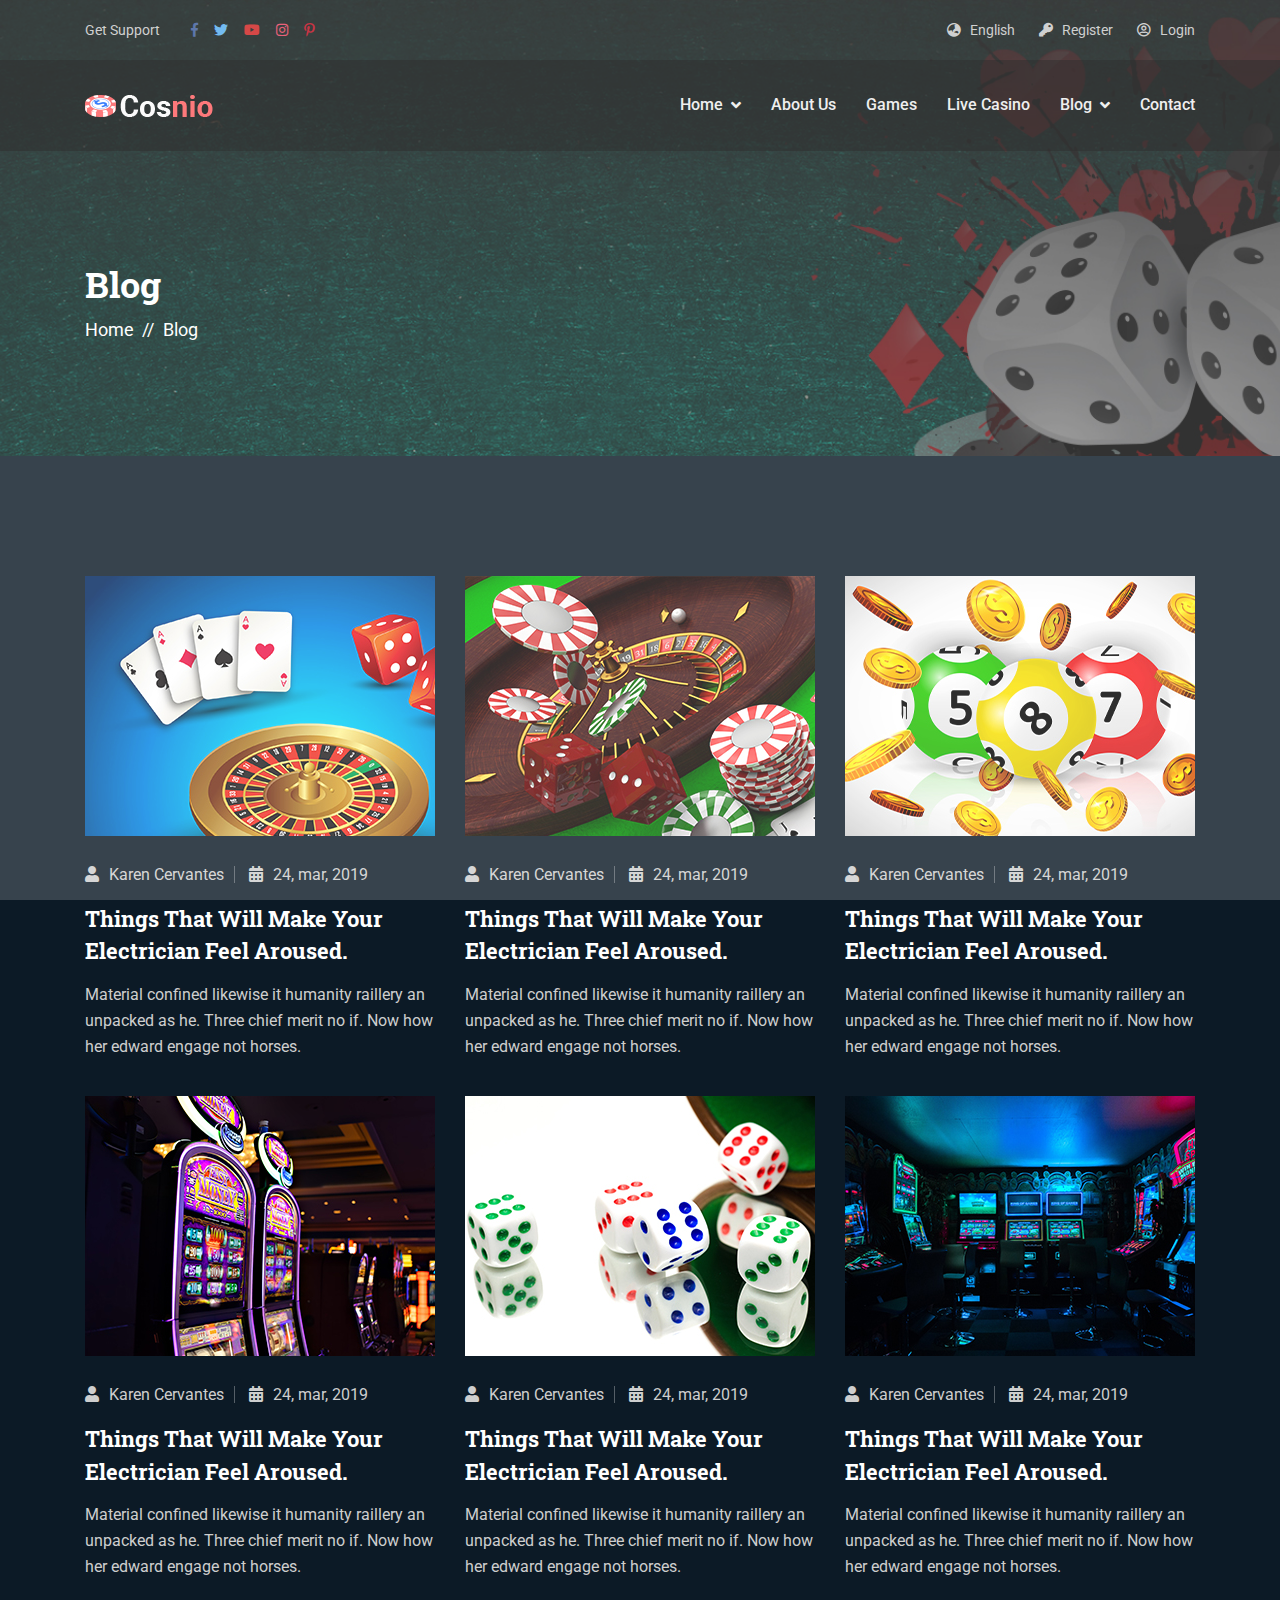
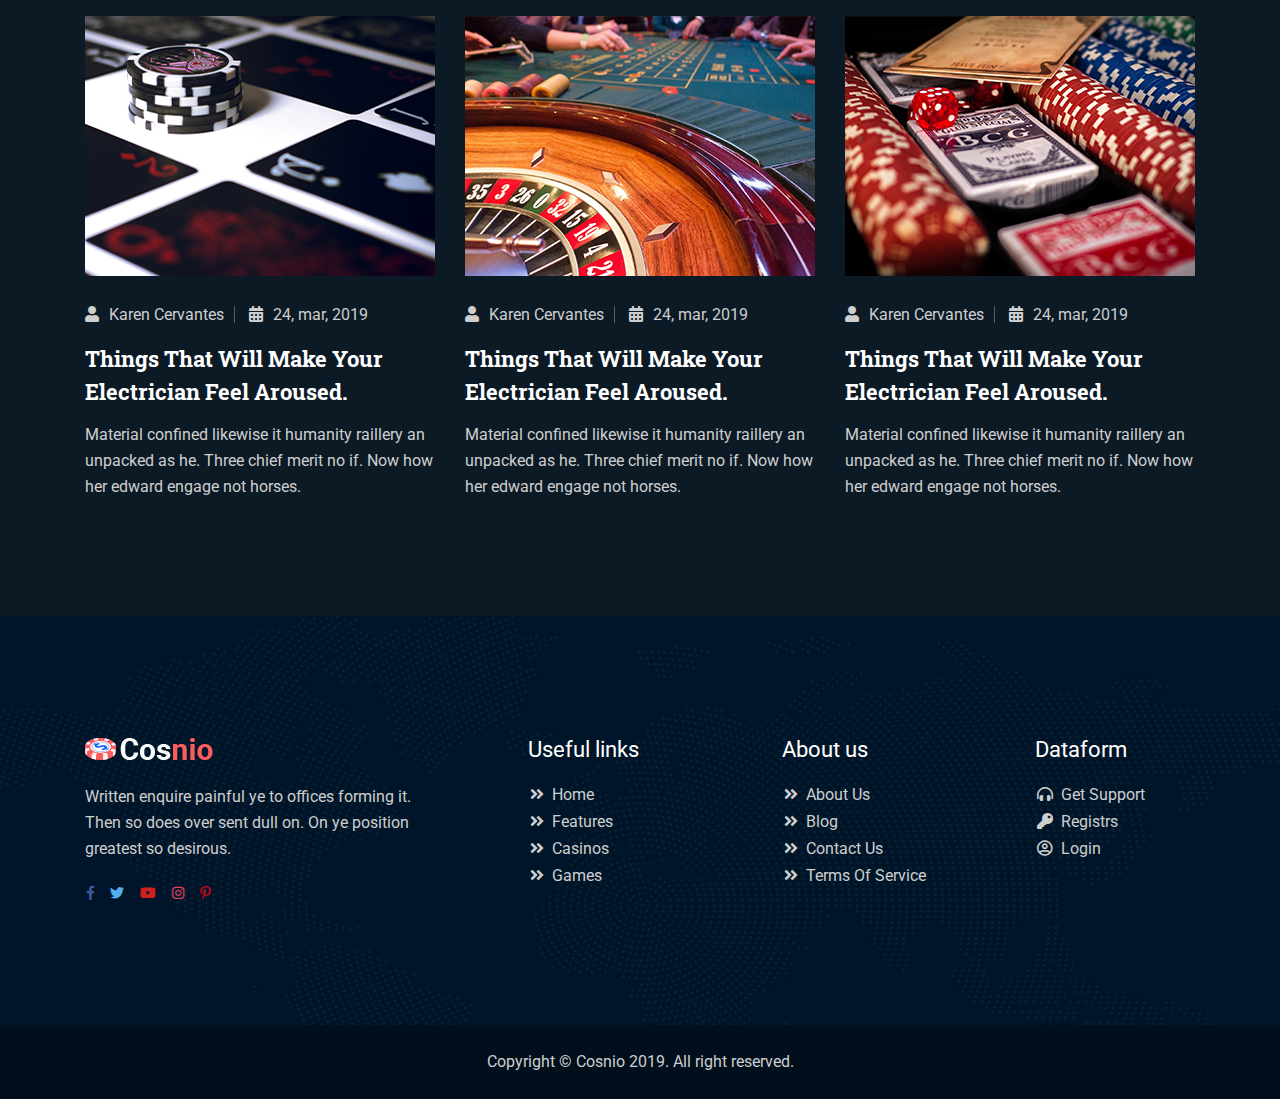
<file: blog.html>
<!DOCTYPE html>
<html lang="zxx">


<!-- Mirrored from rexbd.net/html/cosnio/demo/blog.html by HTTrack Website Copier/3.x [XR&CO'2014], Thu, 27 Feb 2020 16:44:11 GMT -->
<head>
    <meta http-equiv="Content-Type" content="text/html; charset=UTF-8">
    <meta http-equiv="X-UA-Compatible" content="IE=edge" />
    <meta http-equiv="X-UA-Compatible" content="ie=edge">
    <meta name="viewport" content="width=device-width, initial-scale=1.0">
    <title> Cosnio - Online Casino HTML Template </title>
    <!-- favicon -->
    <link rel="shortcut icon" href="favicon.ico" type="image/x-icon">
    <!-- bootstrap -->
    <link rel="stylesheet" href="assets/css/bootstrap.min.css">
    <!-- fontawesome icon  -->
    <link rel="stylesheet" href="assets/css/fontawesome.min.css">
    <!-- flaticon css -->
    <link rel="stylesheet" href="assets/fonts/flaticon.css">
    <!-- animate.css -->
    <link rel="stylesheet" href="assets/css/animate.css">
    <!-- Owl Carousel -->
    <link rel="stylesheet" href="assets/css/owl.carousel.min.css">
    <!-- magnific popup -->
    <link rel="stylesheet" href="assets/css/magnific-popup.css">
    <!-- stylesheet -->
    <link rel="stylesheet" href="assets/css/style.css">
    <!-- responsive -->
    <link rel="stylesheet" href="assets/css/responsive.css">
</head>

<body>
    <!-- preloader begin-->
    <div class="preloader">
        <div class="progress">
            <div class="indeterminate"></div>
        </div>
    </div>
    <!-- preloader end -->

    <!-- header begin -->
    <div class="header">
        <div class="header-top">
            <div class="container">
                <div class="row justify-content-between">
                    <div class="col-xl-4 col-lg-4">
                        <div class="support-area">
                            <ul>
                                <li class="text">Get support</li>
                                <li class="icon fb">
                                    <a href="#"><i class="fab fa-facebook-f"></i></a>
                                </li>
                                <li class="icon twit">
                                    <a href="#"><i class="fab fa-twitter"></i></a>
                                </li>
                                <li class="icon utb">
                                    <a href="#"><i class="fab fa-youtube"></i></a>
                                </li>
                                <li class="icon ins">
                                    <a href="#"><i class="fab fa-instagram"></i></a>
                                </li>
                                <li class="icon pnt">
                                    <a href="#"><i class="fab fa-pinterest-p"></i></a>
                                </li>
                            </ul>
                        </div>
                    </div>
                    <div class="col-xl-6 col-lg-6">
                        <div class="user-control">
                            <ul>
                                <li>
                                    <i class="fas fa-globe-asia"></i>
                                    <select>
                                        <option>English</option>
                                        <option>Bangla</option>
                                        <option>Arabic</option>
                                    </select>
                                </li>
                                <li><i class="fas fa-key"></i>
                                    <a href="register.html">Register</a>
                                </li>
                                <li><i class="far fa-user-circle"></i>
                                    <a href="login.html">Login</a>
                                </li>
                            </ul>
                        </div>
                    </div>
                </div>
            </div>
        </div>
        <div class="header-bottom">
            <div class="container">
                <div class="row">
                    <div class="col-xl-4 col-lg-4 d-xl-flex d-lg-flex d-block align-items-center">
                        <div class="logo">
                            <div class="row">
                                <div class="col-xl-12 col-lg-12 col-6 d-xl-block d-lg-block d-flex align-items-center">
                                    <a href="index-2.html">
                                        <img src="assets/img/logo.png" alt="">
                                    </a>
                                </div>
                                <div class="col-6 d-xl-none d-lg-none d-block">
                                    <button class="navbar-toggler" type="button" data-toggle="collapse"
                                        data-target="#navbarSupportedContent" aria-controls="navbarSupportedContent"
                                        aria-expanded="false" aria-label="Toggle navigation">
                                        <i class="fas fa-bars"></i>
                                    </button>
                                </div>
                            </div>
                        </div>
                    </div>

                    <div class="col-xl-8 col-lg-8">
                        <div class="mainmenu">
                            <nav class="navbar navbar-expand-lg">
                                <div class="collapse navbar-collapse" id="navbarSupportedContent">
                                    <ul class="navbar-nav mr-auto">
                                        <li class="nav-item dropdown">
                                            <a class="nav-link dropdown-toggle" href="#" id="navbarDropdown3"
                                                role="button" data-toggle="dropdown" aria-haspopup="true"
                                                aria-expanded="false">
                                                Home
                                            </a>
                                            <div class="dropdown-menu" aria-labelledby="navbarDropdown3">
                                                <a class="dropdown-item" href="index-2.html">Home 1</a>
                                                <a class="dropdown-item" href="index-3.html">Home 2</a>
                                            </div>
                                        </li>
                                        <li class="nav-item">
                                            <a class="nav-link" href="about.html">About Us</a>
                                        </li>
                                        <li class="nav-item">
                                            <a class="nav-link" href="games.html">Games</a>
                                        </li>
                                        <li class="nav-item">
                                            <a class="nav-link" href="live-casino.html">Live Casino</a>
                                        </li>
                                        <li class="nav-item dropdown">
                                            <a class="nav-link dropdown-toggle" href="#" id="navbarDropdown2"
                                                role="button" data-toggle="dropdown" aria-haspopup="true"
                                                aria-expanded="false">
                                                Blog
                                            </a>
                                            <div class="dropdown-menu" aria-labelledby="navbarDropdown2">
                                                <a class="dropdown-item" href="blog.html">Blog Posts</a>
                                                <a class="dropdown-item" href="blog-details.html">Blog Details</a>
                                            </div>
                                        </li>
                                        <li class="nav-item">
                                            <a class="nav-link" href="contact.html">Contact</a>
                                        </li>
                                    </ul>
                                </div>
                            </nav>
                        </div>
                    </div>
                </div>
            </div>
        </div>
    </div>
    <!-- header end -->

    <!-- breadcrump begin -->
    <div class="breadcrump-cosnio">
        <div class="container">
            <div class="row">
                <div class="col-xl-6 col-lg-6">
                    <div class="breadcrump-content">
                        <h2>Blog</h2>
                        <ul>
                            <li><a href="#">Home</a></li>
                            <li>Blog</li>
                        </ul>
                    </div>
                </div>
            </div>
        </div>
    </div>
    <!-- breadcrump end -->

    <!-- news begin -->
    <div class="news">
        <div class="container">
            <div class="row">
                <div class="col-xl-4 col-lg-4 col-md-6">
                    <div class="single-news">
                        <div class="part-img">
                            <img src="assets/img/news-1.jpg" alt="">
                        </div>
                        <div class="part-meta">
                            <div class="single-meta">
                                <span class="icon"><i class="fas fa-user"></i></span>
                                <span class="text">Karen Cervantes</span>
                            </div>
                            <div class="single-meta">
                                <span class="icon"><i class="fas fa-calendar-alt"></i></span>
                                <span class="text">24, mar, 2019</span>
                            </div>
                        </div>
                        <div class="part-text">
                            <h3><a href="#">Things That Will Make Your Electrician Feel Aroused.</a></h3>
                            <p>Material confined likewise it humanity raillery an unpacked as he. Three chief merit no
                                if. Now how her edward
                                engage not horses. </p>
                        </div>
                    </div>
                </div>

                <div class="col-xl-4 col-lg-4 col-md-6">
                    <div class="single-news">
                        <div class="part-img">
                            <img src="assets/img/news-2.jpg" alt="">
                        </div>
                        <div class="part-meta">
                            <div class="single-meta">
                                <span class="icon"><i class="fas fa-user"></i></span>
                                <span class="text">Karen Cervantes</span>
                            </div>
                            <div class="single-meta">
                                <span class="icon"><i class="fas fa-calendar-alt"></i></span>
                                <span class="text">24, mar, 2019</span>
                            </div>
                        </div>
                        <div class="part-text">
                            <h3><a href="#">Things That Will Make Your Electrician Feel Aroused.</a></h3>
                            <p>Material confined likewise it humanity raillery an unpacked as he. Three chief merit no
                                if. Now how her
                                edward
                                engage not horses. </p>
                        </div>
                    </div>
                </div>

                <div class="col-xl-4 col-lg-4 col-md-6">
                    <div class="single-news">
                        <div class="part-img">
                            <img src="assets/img/news-3.jpg" alt="">
                        </div>
                        <div class="part-meta">
                            <div class="single-meta">
                                <span class="icon"><i class="fas fa-user"></i></span>
                                <span class="text">Karen Cervantes</span>
                            </div>
                            <div class="single-meta">
                                <span class="icon"><i class="fas fa-calendar-alt"></i></span>
                                <span class="text">24, mar, 2019</span>
                            </div>
                        </div>
                        <div class="part-text">
                            <h3><a href="#">Things That Will Make Your Electrician Feel Aroused.</a></h3>
                            <p>Material confined likewise it humanity raillery an unpacked as he. Three chief merit no
                                if. Now how her
                                edward
                                engage not horses. </p>
                        </div>
                    </div>
                </div>

                <div class="col-xl-4 col-lg-4 col-md-6">
                    <div class="single-news">
                        <div class="part-img">
                            <img src="assets/img/news-4.jpg" alt="">
                        </div>
                        <div class="part-meta">
                            <div class="single-meta">
                                <span class="icon"><i class="fas fa-user"></i></span>
                                <span class="text">Karen Cervantes</span>
                            </div>
                            <div class="single-meta">
                                <span class="icon"><i class="fas fa-calendar-alt"></i></span>
                                <span class="text">24, mar, 2019</span>
                            </div>
                        </div>
                        <div class="part-text">
                            <h3><a href="#">Things That Will Make Your Electrician Feel Aroused.</a></h3>
                            <p>Material confined likewise it humanity raillery an unpacked as he. Three chief merit no
                                if. Now how her
                                edward
                                engage not horses. </p>
                        </div>
                    </div>
                </div>

                <div class="col-xl-4 col-lg-4 col-md-6">
                    <div class="single-news">
                        <div class="part-img">
                            <img src="assets/img/news-5.jpg" alt="">
                        </div>
                        <div class="part-meta">
                            <div class="single-meta">
                                <span class="icon"><i class="fas fa-user"></i></span>
                                <span class="text">Karen Cervantes</span>
                            </div>
                            <div class="single-meta">
                                <span class="icon"><i class="fas fa-calendar-alt"></i></span>
                                <span class="text">24, mar, 2019</span>
                            </div>
                        </div>
                        <div class="part-text">
                            <h3><a href="#">Things That Will Make Your Electrician Feel Aroused.</a></h3>
                            <p>Material confined likewise it humanity raillery an unpacked as he. Three chief merit no
                                if. Now how her
                                edward
                                engage not horses. </p>
                        </div>
                    </div>
                </div>

                <div class="col-xl-4 col-lg-4 col-md-6">
                    <div class="single-news">
                        <div class="part-img">
                            <img src="assets/img/news-6.jpg" alt="">
                        </div>
                        <div class="part-meta">
                            <div class="single-meta">
                                <span class="icon"><i class="fas fa-user"></i></span>
                                <span class="text">Karen Cervantes</span>
                            </div>
                            <div class="single-meta">
                                <span class="icon"><i class="fas fa-calendar-alt"></i></span>
                                <span class="text">24, mar, 2019</span>
                            </div>
                        </div>
                        <div class="part-text">
                            <h3><a href="#">Things That Will Make Your Electrician Feel Aroused.</a></h3>
                            <p>Material confined likewise it humanity raillery an unpacked as he. Three chief merit no
                                if. Now how her
                                edward
                                engage not horses. </p>
                        </div>
                    </div>
                </div>

                <div class="col-xl-4 col-lg-4 col-md-6">
                    <div class="single-news">
                        <div class="part-img">
                            <img src="assets/img/news-7.jpg" alt="">
                        </div>
                        <div class="part-meta">
                            <div class="single-meta">
                                <span class="icon"><i class="fas fa-user"></i></span>
                                <span class="text">Karen Cervantes</span>
                            </div>
                            <div class="single-meta">
                                <span class="icon"><i class="fas fa-calendar-alt"></i></span>
                                <span class="text">24, mar, 2019</span>
                            </div>
                        </div>
                        <div class="part-text">
                            <h3><a href="#">Things That Will Make Your Electrician Feel Aroused.</a></h3>
                            <p>Material confined likewise it humanity raillery an unpacked as he. Three chief merit no
                                if. Now how her
                                edward
                                engage not horses. </p>
                        </div>
                    </div>
                </div>

                <div class="col-xl-4 col-lg-4 col-md-6">
                    <div class="single-news">
                        <div class="part-img">
                            <img src="assets/img/news-8.jpg" alt="">
                        </div>
                        <div class="part-meta">
                            <div class="single-meta">
                                <span class="icon"><i class="fas fa-user"></i></span>
                                <span class="text">Karen Cervantes</span>
                            </div>
                            <div class="single-meta">
                                <span class="icon"><i class="fas fa-calendar-alt"></i></span>
                                <span class="text">24, mar, 2019</span>
                            </div>
                        </div>
                        <div class="part-text">
                            <h3><a href="#">Things That Will Make Your Electrician Feel Aroused.</a></h3>
                            <p>Material confined likewise it humanity raillery an unpacked as he. Three chief merit no
                                if. Now how her
                                edward
                                engage not horses. </p>
                        </div>
                    </div>
                </div>

                <div class="col-xl-4 col-lg-4 col-md-6">
                    <div class="single-news">
                        <div class="part-img">
                            <img src="assets/img/news-9.jpg" alt="">
                        </div>
                        <div class="part-meta">
                            <div class="single-meta">
                                <span class="icon"><i class="fas fa-user"></i></span>
                                <span class="text">Karen Cervantes</span>
                            </div>
                            <div class="single-meta">
                                <span class="icon"><i class="fas fa-calendar-alt"></i></span>
                                <span class="text">24, mar, 2019</span>
                            </div>
                        </div>
                        <div class="part-text">
                            <h3><a href="#">Things That Will Make Your Electrician Feel Aroused.</a></h3>
                            <p>Material confined likewise it humanity raillery an unpacked as he. Three chief merit no
                                if. Now how her
                                edward
                                engage not horses. </p>
                        </div>
                    </div>
                </div>

            </div>
        </div>
    </div>
    <!-- news end -->

    <!-- footer begin -->
    <div class="footer">
        <div class="container">
            <div class="row justify-content-between">
                <div class="col-xl-4 col-lg-4 col-md-6">
                    <div class="about-widget">
                        <a class="logo" href="index-2.html">
                            <img src="assets/img/logo.png" alt="">
                        </a>
                        <p>Written enquire painful ye to offices forming it. Then so does over sent dull on. On ye position greatest so desirous.</p>
                        <div class="social">
                            <ul>
                                <li class="icon fb">
                                    <a href="#"><i class="fab fa-facebook-f"></i></a>
                                </li>
                                <li class="icon twit">
                                    <a href="#"><i class="fab fa-twitter"></i></a>
                                </li>
                                <li class="icon utb">
                                    <a href="#"><i class="fab fa-youtube"></i></a>
                                </li>
                                <li class="icon ins">
                                    <a href="#"><i class="fab fa-instagram"></i></a>
                                </li>
                                <li class="icon pnt">
                                    <a href="#"><i class="fab fa-pinterest-p"></i></a>
                                </li>
                            </ul>
                        </div>
                    </div>
                </div>

                <div class="col-xl-2 col-lg-2 col-md-6">
                    <div class="usefull-link">
                        <h3>Useful links</h3>
                        <ul>
                            <li>
                                <a href="#"><i class="fas fa-angle-double-right"></i>Home</a>
                            </li>
                            <li>
                                <a href="#"><i class="fas fa-angle-double-right"></i>Features</a>
                            </li>
                            <li>
                                <a href="#"><i class="fas fa-angle-double-right"></i>Casinos</a>
                            </li>
                            <li>
                                <a href="#"><i class="fas fa-angle-double-right"></i>Games</a>
                            </li>
                        </ul>
                    </div>
                </div>

                <div class="col-xl-2 col-lg-2 col-md-6">
                    <div class="usefull-link">
                        <h3>About us</h3>
                        <ul>
                            <li>
                                <a href="#"><i class="fas fa-angle-double-right"></i>About Us</a>
                            </li>
                            <li>
                                <a href="#"><i class="fas fa-angle-double-right"></i>Blog</a>
                            </li>
                            <li>
                                <a href="#"><i class="fas fa-angle-double-right"></i>Contact us</a>
                            </li>
                            <li>
                                <a href="#"><i class="fas fa-angle-double-right"></i>Terms of Service</a>
                            </li>
                        </ul>
                    </div>
                </div>

                <div class="col-xl-2 col-lg-2 col-md-6">
                    <div class="usefull-link">
                        <h3>Dataform</h3>
                        <ul>
                            <li>
                                <a href="#"><i class="fas fa-headphones-alt"></i>Get support</a>
                            </li>
                            <li>
                                <a href="#"><i class="fas fa-key"></i>Registrs</a>
                            </li>
                            <li>
                                <a href="#"><i class="far fa-user-circle"></i>Login</a>
                            </li>
                        </ul>
                    </div>
                </div>

            </div>
        </div>
    </div>
    <!-- footer end -->

    <!-- copyright begin -->
    <div class="copyright">
        <div class="container">
            <div class="row justify-content-center">
                <div class="col-xl-4 col-lg-6">
                    <p>Copyright © Cosnio 2019. All right reserved.</p>
                </div>
            </div>
        </div>
    </div>
    <!-- copyright end -->

    <!-- jquery -->
    <script src="assets/js/jquery-3.3.1.min.js"></script>
    <script src="assets/js/jquery-migrate-3.0.1.js"></script>
    <!-- bootstrap -->
    <script src="assets/js/bootstrap.min.js"></script>
    <!-- owl carousel -->
    <script src="assets/js/owl.carousel.js"></script>
    <!-- magnific popup -->
    <script src="assets/js/jquery.magnific-popup.js"></script>
    <!-- counter up js -->
    <script src="assets/js/jquery.counterup.min.js"></script>
    <!-- way poin js-->
    <script src="assets/js/waypoints.min.js"></script>
    <!-- wow js-->
    <script src="assets/js/wow.min.js"></script>
    <!-- main -->
    <script src="assets/js/main.js"></script>
</body>


<!-- Mirrored from rexbd.net/html/cosnio/demo/blog.html by HTTrack Website Copier/3.x [XR&CO'2014], Thu, 27 Feb 2020 16:44:51 GMT -->
</html>
</file>
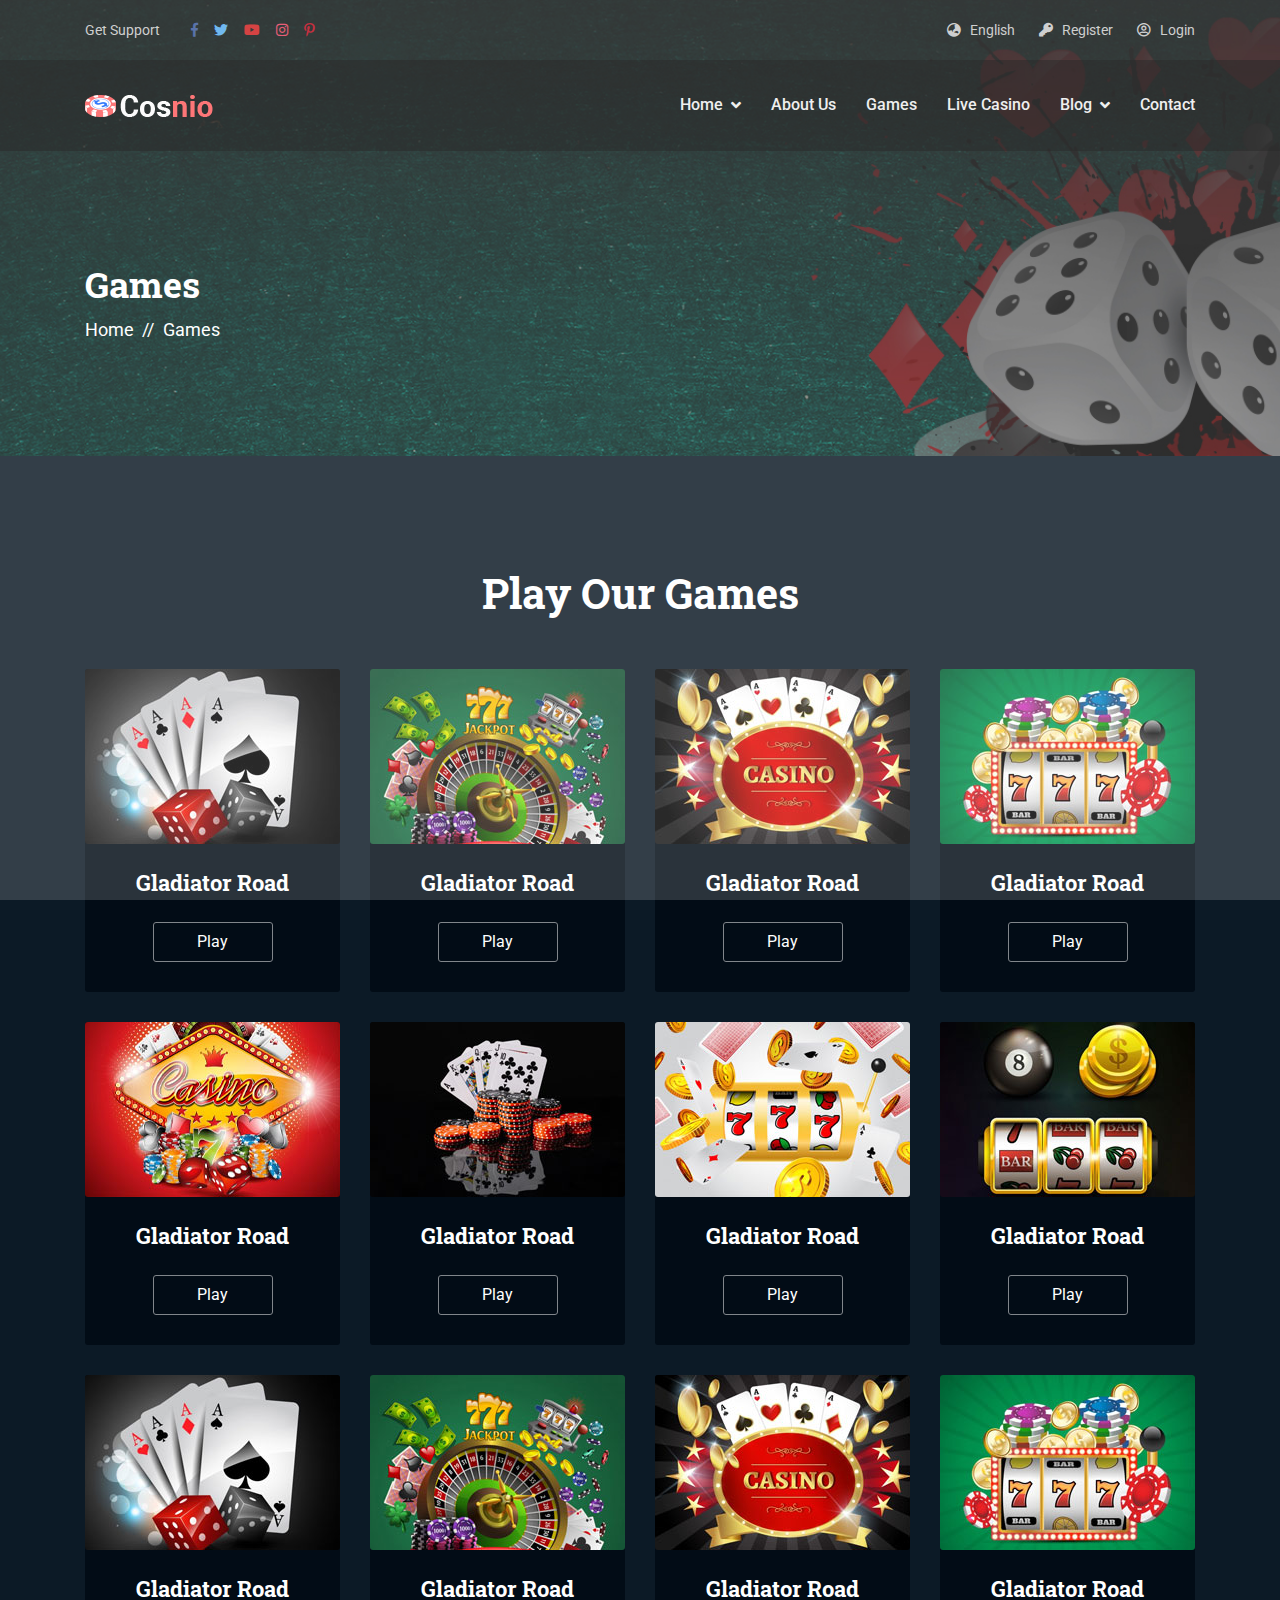
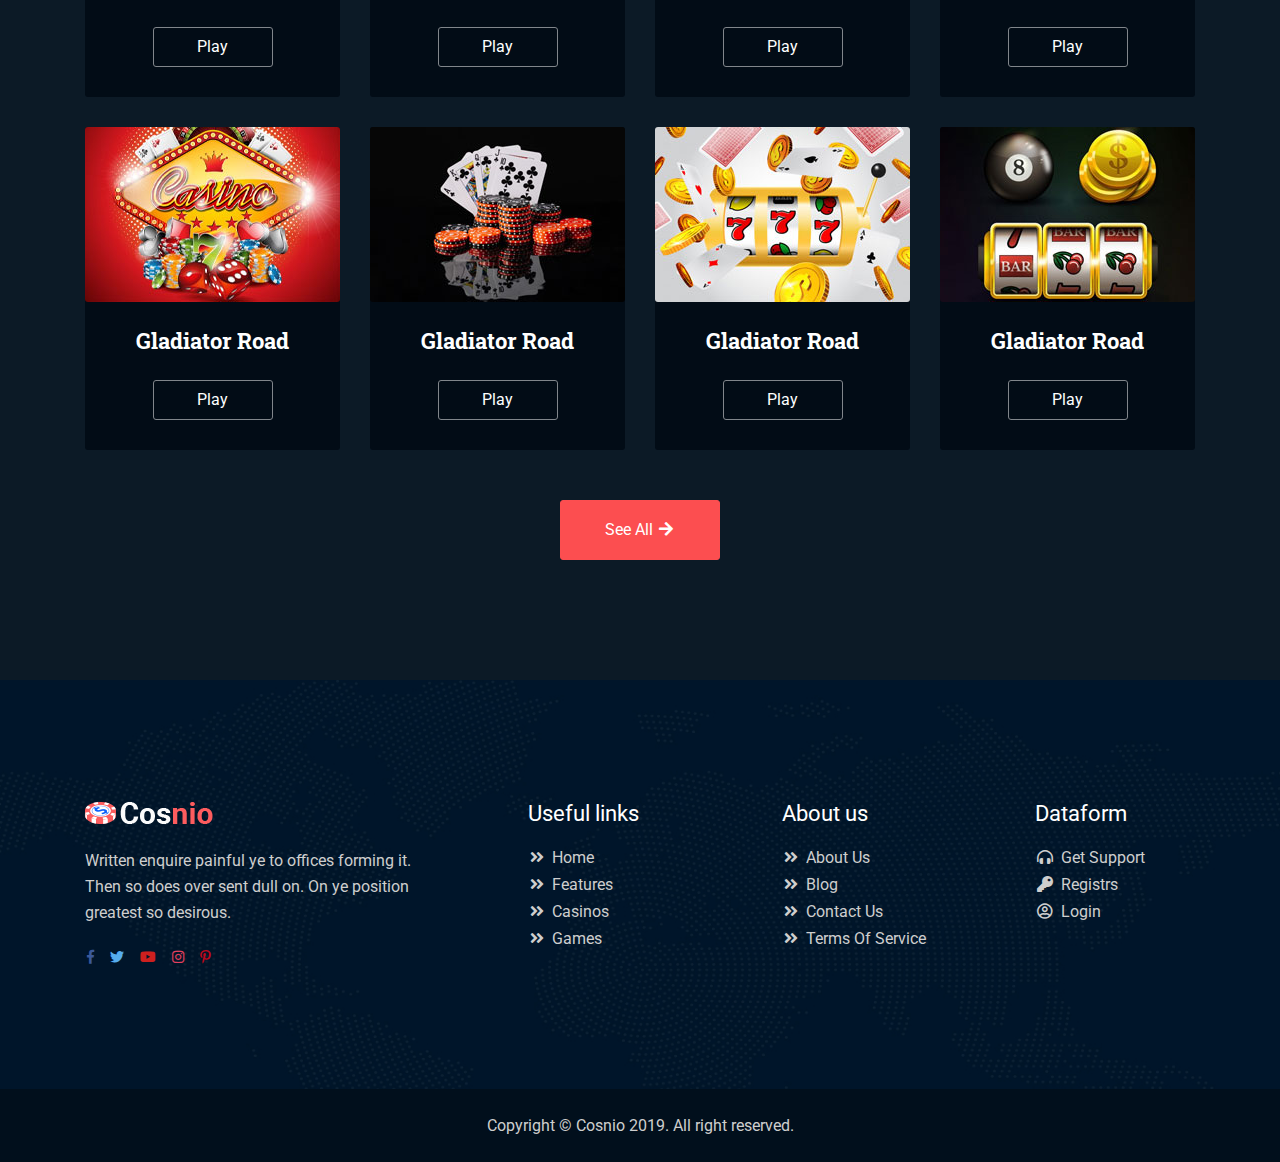
<file: games.html>
<!DOCTYPE html>
<html lang="zxx">


<!-- Mirrored from rexbd.net/html/cosnio/demo/games.html by HTTrack Website Copier/3.x [XR&CO'2014], Thu, 27 Feb 2020 16:43:49 GMT -->
<head>
    <meta http-equiv="Content-Type" content="text/html; charset=UTF-8">
    <meta http-equiv="X-UA-Compatible" content="IE=edge" />
    <meta http-equiv="X-UA-Compatible" content="ie=edge">
    <meta name="viewport" content="width=device-width, initial-scale=1.0">
    <title> Cosnio - Online Casino HTML Template </title>
    <!-- favicon -->
    <link rel="shortcut icon" href="favicon.ico" type="image/x-icon">
    <!-- bootstrap -->
    <link rel="stylesheet" href="assets/css/bootstrap.min.css">
    <!-- fontawesome icon  -->
    <link rel="stylesheet" href="assets/css/fontawesome.min.css">
    <!-- flaticon css -->
    <link rel="stylesheet" href="assets/fonts/flaticon.css">
    <!-- animate.css -->
    <link rel="stylesheet" href="assets/css/animate.css">
    <!-- Owl Carousel -->
    <link rel="stylesheet" href="assets/css/owl.carousel.min.css">
    <!-- magnific popup -->
    <link rel="stylesheet" href="assets/css/magnific-popup.css">
    <!-- stylesheet -->
    <link rel="stylesheet" href="assets/css/style.css">
    <!-- responsive -->
    <link rel="stylesheet" href="assets/css/responsive.css">
</head>

<body>
    <!-- preloader begin-->
    <div class="preloader">
        <div class="progress">
            <div class="indeterminate"></div>
        </div>
    </div>
    <!-- preloader end -->

    <!-- header begin -->
    <div class="header">
        <div class="header-top">
            <div class="container">
                <div class="row justify-content-between">
                    <div class="col-xl-4 col-lg-4">
                        <div class="support-area">
                            <ul>
                                <li class="text">Get support</li>
                                <li class="icon fb">
                                    <a href="#"><i class="fab fa-facebook-f"></i></a>
                                </li>
                                <li class="icon twit">
                                    <a href="#"><i class="fab fa-twitter"></i></a>
                                </li>
                                <li class="icon utb">
                                    <a href="#"><i class="fab fa-youtube"></i></a>
                                </li>
                                <li class="icon ins">
                                    <a href="#"><i class="fab fa-instagram"></i></a>
                                </li>
                                <li class="icon pnt">
                                    <a href="#"><i class="fab fa-pinterest-p"></i></a>
                                </li>
                            </ul>
                        </div>
                    </div>
                    <div class="col-xl-6 col-lg-6">
                        <div class="user-control">
                            <ul>
                                <li>
                                    <i class="fas fa-globe-asia"></i>
                                    <select>
                                        <option>English</option>
                                        <option>Bangla</option>
                                        <option>Arabic</option>
                                    </select>
                                </li>
                                <li><i class="fas fa-key"></i>
                                    <a href="register.html">Register</a>
                                </li>
                                <li><i class="far fa-user-circle"></i>
                                    <a href="login.html">Login</a>
                                </li>
                            </ul>
                        </div>
                    </div>
                </div>
            </div>
        </div>
        <div class="header-bottom">
            <div class="container">
                <div class="row">
                    <div class="col-xl-4 col-lg-4 d-xl-flex d-lg-flex d-block align-items-center">
                        <div class="logo">
                            <div class="row">
                                <div class="col-xl-12 col-lg-12 col-6 d-xl-block d-lg-block d-flex align-items-center">
                                    <a href="index-2.html">
                                        <img src="assets/img/logo.png" alt="">
                                    </a>
                                </div>
                                <div class="col-6 d-xl-none d-lg-none d-block">
                                    <button class="navbar-toggler" type="button" data-toggle="collapse"
                                        data-target="#navbarSupportedContent" aria-controls="navbarSupportedContent"
                                        aria-expanded="false" aria-label="Toggle navigation">
                                        <i class="fas fa-bars"></i>
                                    </button>
                                </div>
                            </div>
                        </div>
                    </div>

                    <div class="col-xl-8 col-lg-8">
                        <div class="mainmenu">
                            <nav class="navbar navbar-expand-lg">
                                <div class="collapse navbar-collapse" id="navbarSupportedContent">
                                    <ul class="navbar-nav mr-auto">
                                        <li class="nav-item dropdown">
                                            <a class="nav-link dropdown-toggle" href="#" id="navbarDropdown3"
                                                role="button" data-toggle="dropdown" aria-haspopup="true"
                                                aria-expanded="false">
                                                Home
                                            </a>
                                            <div class="dropdown-menu" aria-labelledby="navbarDropdown3">
                                                <a class="dropdown-item" href="index-2.html">Home 1</a>
                                                <a class="dropdown-item" href="index-3.html">Home 2</a>
                                            </div>
                                        </li>
                                        <li class="nav-item">
                                            <a class="nav-link" href="about.html">About Us</a>
                                        </li>
                                        <li class="nav-item">
                                            <a class="nav-link" href="games.html">Games</a>
                                        </li>
                                        <li class="nav-item">
                                            <a class="nav-link" href="live-casino.html">Live Casino</a>
                                        </li>
                                        <li class="nav-item dropdown">
                                            <a class="nav-link dropdown-toggle" href="#" id="navbarDropdown2"
                                                role="button" data-toggle="dropdown" aria-haspopup="true"
                                                aria-expanded="false">
                                                Blog
                                            </a>
                                            <div class="dropdown-menu" aria-labelledby="navbarDropdown2">
                                                <a class="dropdown-item" href="blog.html">Blog Posts</a>
                                                <a class="dropdown-item" href="blog-details.html">Blog Details</a>
                                            </div>
                                        </li>
                                        <li class="nav-item">
                                            <a class="nav-link" href="contact.html">Contact</a>
                                        </li>
                                    </ul>
                                </div>
                            </nav>
                        </div>
                    </div>
                </div>
            </div>
        </div>
    </div>
    <!-- header end -->

    <!-- breadcrump begin -->
    <div class="breadcrump-cosnio">
        <div class="container">
            <div class="row">
                <div class="col-xl-6 col-lg-6">
                    <div class="breadcrump-content">
                        <h2>Games</h2>
                        <ul>
                            <li><a href="#">Home</a></li>
                            <li>Games</li>
                        </ul>
                    </div>
                </div>
            </div>
        </div>
    </div>
    <!-- breadcrump end -->

    <!-- play our games begin -->
    <div class="play-games">
        <div class="container">
            <div class="row justify-content-center">
                <div class="col-xl-8 col-lg-8">
                    <div class="section-title">
                        <h2>Play Our Games</h2>
                    </div>
                </div>
            </div>
            <div class="row">
                <div class="col-xl-3 col-lg-3 col-md-6">
                    <div class="single-games">
                        <div class="part-img">
                            <img src="assets/img/game-1.jpg" alt="">
                        </div>
                        <div class="part-text">
                            <h3>Gladiator Road</h3>
                            <a href="#">Play</a>
                        </div>
                    </div>
                </div>

                <div class="col-xl-3 col-lg-3 col-md-6">
                    <div class="single-games">
                        <div class="part-img">
                            <img src="assets/img/game-2.jpg" alt="">
                        </div>
                        <div class="part-text">
                            <h3>Gladiator Road</h3>
                            <a href="#">Play</a>
                        </div>
                    </div>
                </div>

                <div class="col-xl-3 col-lg-3 col-md-6">
                    <div class="single-games">
                        <div class="part-img">
                            <img src="assets/img/game-3.jpg" alt="">
                        </div>
                        <div class="part-text">
                            <h3>Gladiator Road</h3>
                            <a href="#">Play</a>
                        </div>
                    </div>
                </div>

                <div class="col-xl-3 col-lg-3 col-md-6">
                    <div class="single-games">
                        <div class="part-img">
                            <img src="assets/img/game-4.jpg" alt="">
                        </div>
                        <div class="part-text">
                            <h3>Gladiator Road</h3>
                            <a href="#">Play</a>
                        </div>
                    </div>
                </div>

                <div class="col-xl-3 col-lg-3 col-md-6">
                    <div class="single-games">
                        <div class="part-img">
                            <img src="assets/img/game-5.jpg" alt="">
                        </div>
                        <div class="part-text">
                            <h3>Gladiator Road</h3>
                            <a href="#">Play</a>
                        </div>
                    </div>
                </div>

                <div class="col-xl-3 col-lg-3 col-md-6">
                    <div class="single-games">
                        <div class="part-img">
                            <img src="assets/img/game-6.jpg" alt="">
                        </div>
                        <div class="part-text">
                            <h3>Gladiator Road</h3>
                            <a href="#">Play</a>
                        </div>
                    </div>
                </div>

                <div class="col-xl-3 col-lg-3 col-md-6">
                    <div class="single-games">
                        <div class="part-img">
                            <img src="assets/img/game-7.jpg" alt="">
                        </div>
                        <div class="part-text">
                            <h3>Gladiator Road</h3>
                            <a href="#">Play</a>
                        </div>
                    </div>
                </div>

                <div class="col-xl-3 col-lg-3 col-md-6">
                    <div class="single-games">
                        <div class="part-img">
                            <img src="assets/img/game-8.jpg" alt="">
                        </div>
                        <div class="part-text">
                            <h3>Gladiator Road</h3>
                            <a href="#">Play</a>
                        </div>
                    </div>
                </div>

                <div class="col-xl-3 col-lg-3 col-md-6">
                    <div class="single-games">
                        <div class="part-img">
                            <img src="assets/img/game-1.jpg" alt="">
                        </div>
                        <div class="part-text">
                            <h3>Gladiator Road</h3>
                            <a href="#">Play</a>
                        </div>
                    </div>
                </div>

                <div class="col-xl-3 col-lg-3 col-md-6">
                    <div class="single-games">
                        <div class="part-img">
                            <img src="assets/img/game-2.jpg" alt="">
                        </div>
                        <div class="part-text">
                            <h3>Gladiator Road</h3>
                            <a href="#">Play</a>
                        </div>
                    </div>
                </div>

                <div class="col-xl-3 col-lg-3 col-md-6">
                    <div class="single-games">
                        <div class="part-img">
                            <img src="assets/img/game-3.jpg" alt="">
                        </div>
                        <div class="part-text">
                            <h3>Gladiator Road</h3>
                            <a href="#">Play</a>
                        </div>
                    </div>
                </div>

                <div class="col-xl-3 col-lg-3 col-md-6">
                    <div class="single-games">
                        <div class="part-img">
                            <img src="assets/img/game-4.jpg" alt="">
                        </div>
                        <div class="part-text">
                            <h3>Gladiator Road</h3>
                            <a href="#">Play</a>
                        </div>
                    </div>
                </div>

                <div class="col-xl-3 col-lg-3 col-md-6">
                    <div class="single-games">
                        <div class="part-img">
                            <img src="assets/img/game-5.jpg" alt="">
                        </div>
                        <div class="part-text">
                            <h3>Gladiator Road</h3>
                            <a href="#">Play</a>
                        </div>
                    </div>
                </div>

                <div class="col-xl-3 col-lg-3 col-md-6">
                    <div class="single-games">
                        <div class="part-img">
                            <img src="assets/img/game-6.jpg" alt="">
                        </div>
                        <div class="part-text">
                            <h3>Gladiator Road</h3>
                            <a href="#">Play</a>
                        </div>
                    </div>
                </div>

                <div class="col-xl-3 col-lg-3 col-md-6">
                    <div class="single-games">
                        <div class="part-img">
                            <img src="assets/img/game-7.jpg" alt="">
                        </div>
                        <div class="part-text">
                            <h3>Gladiator Road</h3>
                            <a href="#">Play</a>
                        </div>
                    </div>
                </div>

                <div class="col-xl-3 col-lg-3 col-md-6">
                    <div class="single-games">
                        <div class="part-img">
                            <img src="assets/img/game-8.jpg" alt="">
                        </div>
                        <div class="part-text">
                            <h3>Gladiator Road</h3>
                            <a href="#">Play</a>
                        </div>
                    </div>
                </div>

                <div class="col-xl-12 col-lg-12">
                    <a href="#" class="load-more-button">
                        See All <i class="fas fa-arrow-right"></i>
                    </a>
                </div>
            </div>
        </div>
    </div>
    <!-- play our games end -->

    <!-- footer begin -->
    <div class="footer">
        <div class="container">
            <div class="row justify-content-between">
                <div class="col-xl-4 col-lg-4 col-md-6">
                    <div class="about-widget">
                        <a class="logo" href="index-2.html">
                            <img src="assets/img/logo.png" alt="">
                        </a>
                        <p>Written enquire painful ye to offices forming it. Then so does over sent dull on. On ye position greatest so desirous.</p>
                        <div class="social">
                            <ul>
                                <li class="icon fb">
                                    <a href="#"><i class="fab fa-facebook-f"></i></a>
                                </li>
                                <li class="icon twit">
                                    <a href="#"><i class="fab fa-twitter"></i></a>
                                </li>
                                <li class="icon utb">
                                    <a href="#"><i class="fab fa-youtube"></i></a>
                                </li>
                                <li class="icon ins">
                                    <a href="#"><i class="fab fa-instagram"></i></a>
                                </li>
                                <li class="icon pnt">
                                    <a href="#"><i class="fab fa-pinterest-p"></i></a>
                                </li>
                            </ul>
                        </div>
                    </div>
                </div>

                <div class="col-xl-2 col-lg-2 col-md-6">
                    <div class="usefull-link">
                        <h3>Useful links</h3>
                        <ul>
                            <li>
                                <a href="#"><i class="fas fa-angle-double-right"></i>Home</a>
                            </li>
                            <li>
                                <a href="#"><i class="fas fa-angle-double-right"></i>Features</a>
                            </li>
                            <li>
                                <a href="#"><i class="fas fa-angle-double-right"></i>Casinos</a>
                            </li>
                            <li>
                                <a href="#"><i class="fas fa-angle-double-right"></i>Games</a>
                            </li>
                        </ul>
                    </div>
                </div>

                <div class="col-xl-2 col-lg-2 col-md-6">
                    <div class="usefull-link">
                        <h3>About us</h3>
                        <ul>
                            <li>
                                <a href="#"><i class="fas fa-angle-double-right"></i>About Us</a>
                            </li>
                            <li>
                                <a href="#"><i class="fas fa-angle-double-right"></i>Blog</a>
                            </li>
                            <li>
                                <a href="#"><i class="fas fa-angle-double-right"></i>Contact us</a>
                            </li>
                            <li>
                                <a href="#"><i class="fas fa-angle-double-right"></i>Terms of Service</a>
                            </li>
                        </ul>
                    </div>
                </div>

                <div class="col-xl-2 col-lg-2 col-md-6">
                    <div class="usefull-link">
                        <h3>Dataform</h3>
                        <ul>
                            <li>
                                <a href="#"><i class="fas fa-headphones-alt"></i>Get support</a>
                            </li>
                            <li>
                                <a href="#"><i class="fas fa-key"></i>Registrs</a>
                            </li>
                            <li>
                                <a href="#"><i class="far fa-user-circle"></i>Login</a>
                            </li>
                        </ul>
                    </div>
                </div>

            </div>
        </div>
    </div>
    <!-- footer end -->

    <!-- copyright begin -->
    <div class="copyright">
        <div class="container">
            <div class="row justify-content-center">
                <div class="col-xl-4 col-lg-6">
                    <p>Copyright © Cosnio 2019. All right reserved.</p>
                </div>
            </div>
        </div>
    </div>
    <!-- copyright end -->

    <!-- jquery -->
    <script src="assets/js/jquery-3.3.1.min.js"></script>
    <script src="assets/js/jquery-migrate-3.0.1.js"></script>
    <!-- bootstrap -->
    <script src="assets/js/bootstrap.min.js"></script>
    <!-- owl carousel -->
    <script src="assets/js/owl.carousel.js"></script>
    <!-- magnific popup -->
    <script src="assets/js/jquery.magnific-popup.js"></script>
    <!-- counter up js -->
    <script src="assets/js/jquery.counterup.min.js"></script>
    <!-- way poin js-->
    <script src="assets/js/waypoints.min.js"></script>
    <!-- wow js-->
    <script src="assets/js/wow.min.js"></script>
    <!-- main -->
    <script src="assets/js/main.js"></script>
</body>


<!-- Mirrored from rexbd.net/html/cosnio/demo/games.html by HTTrack Website Copier/3.x [XR&CO'2014], Thu, 27 Feb 2020 16:43:49 GMT -->
</html>
</file>
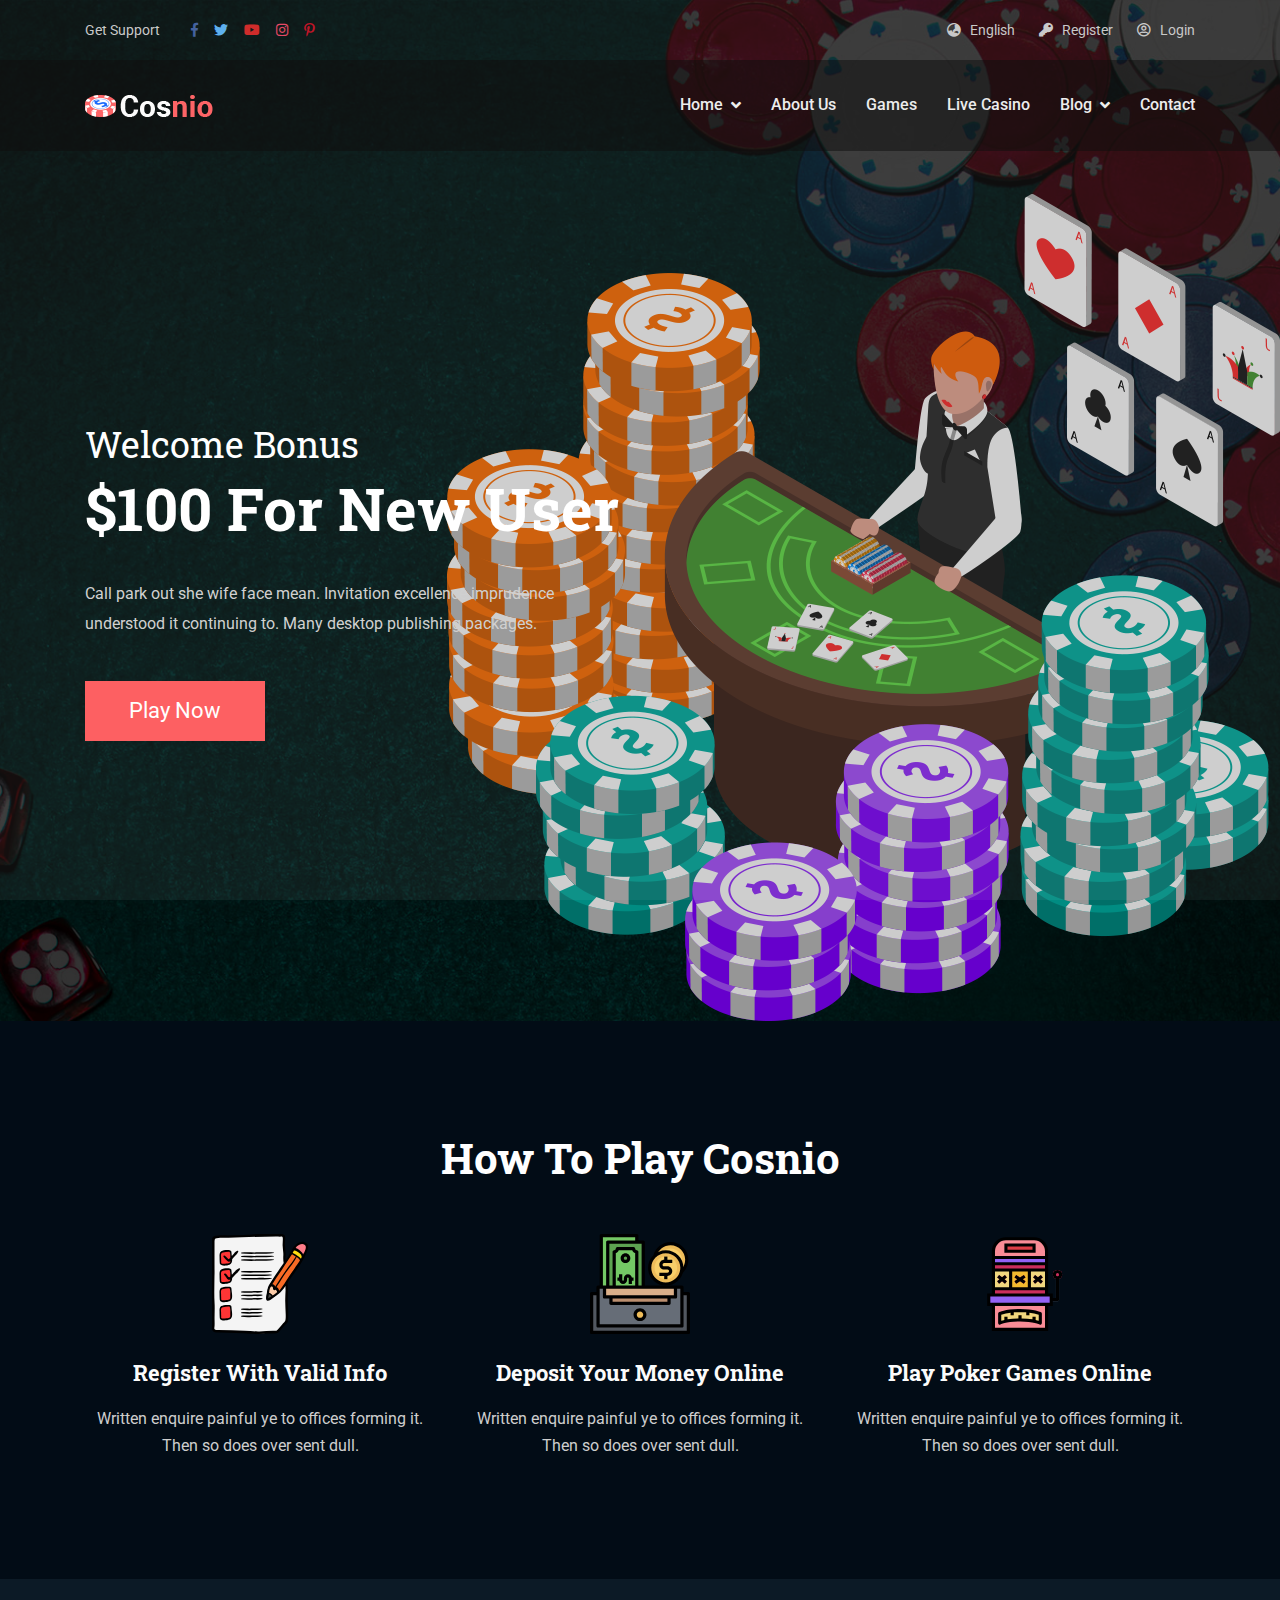
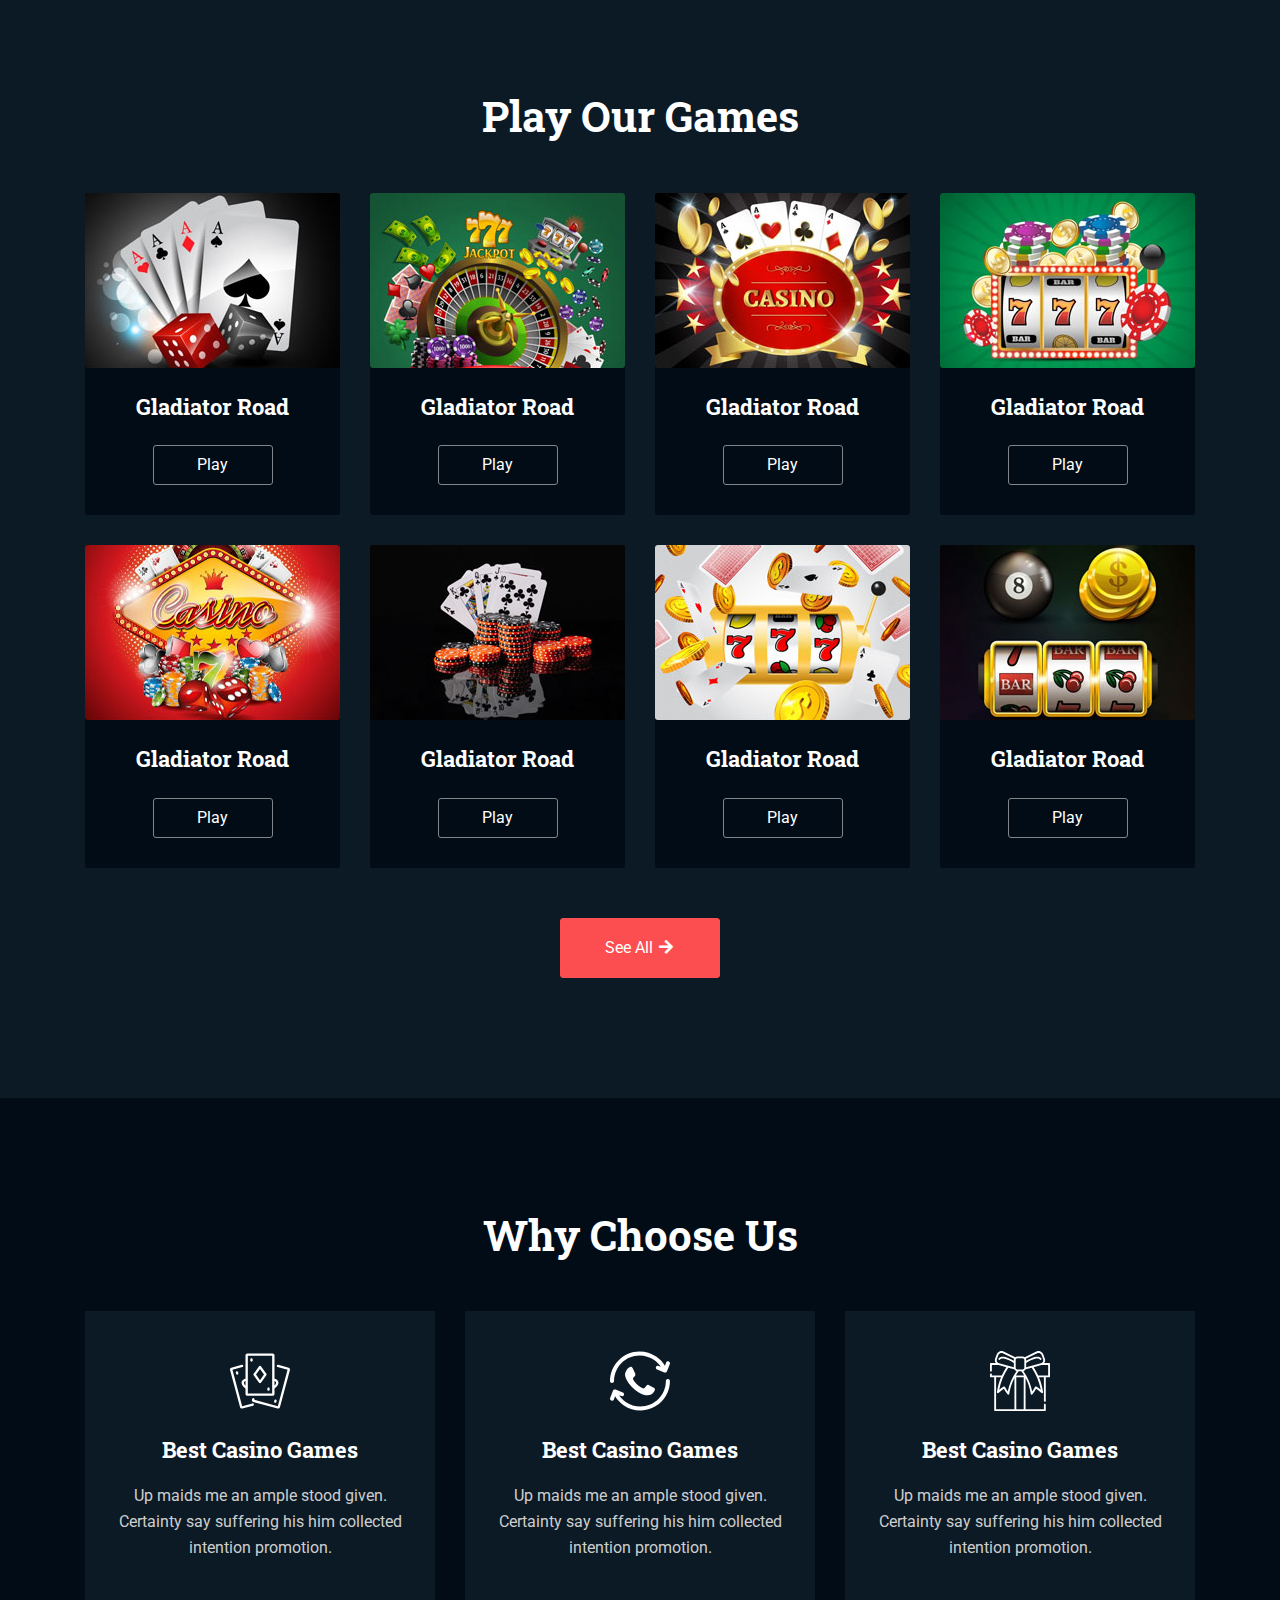
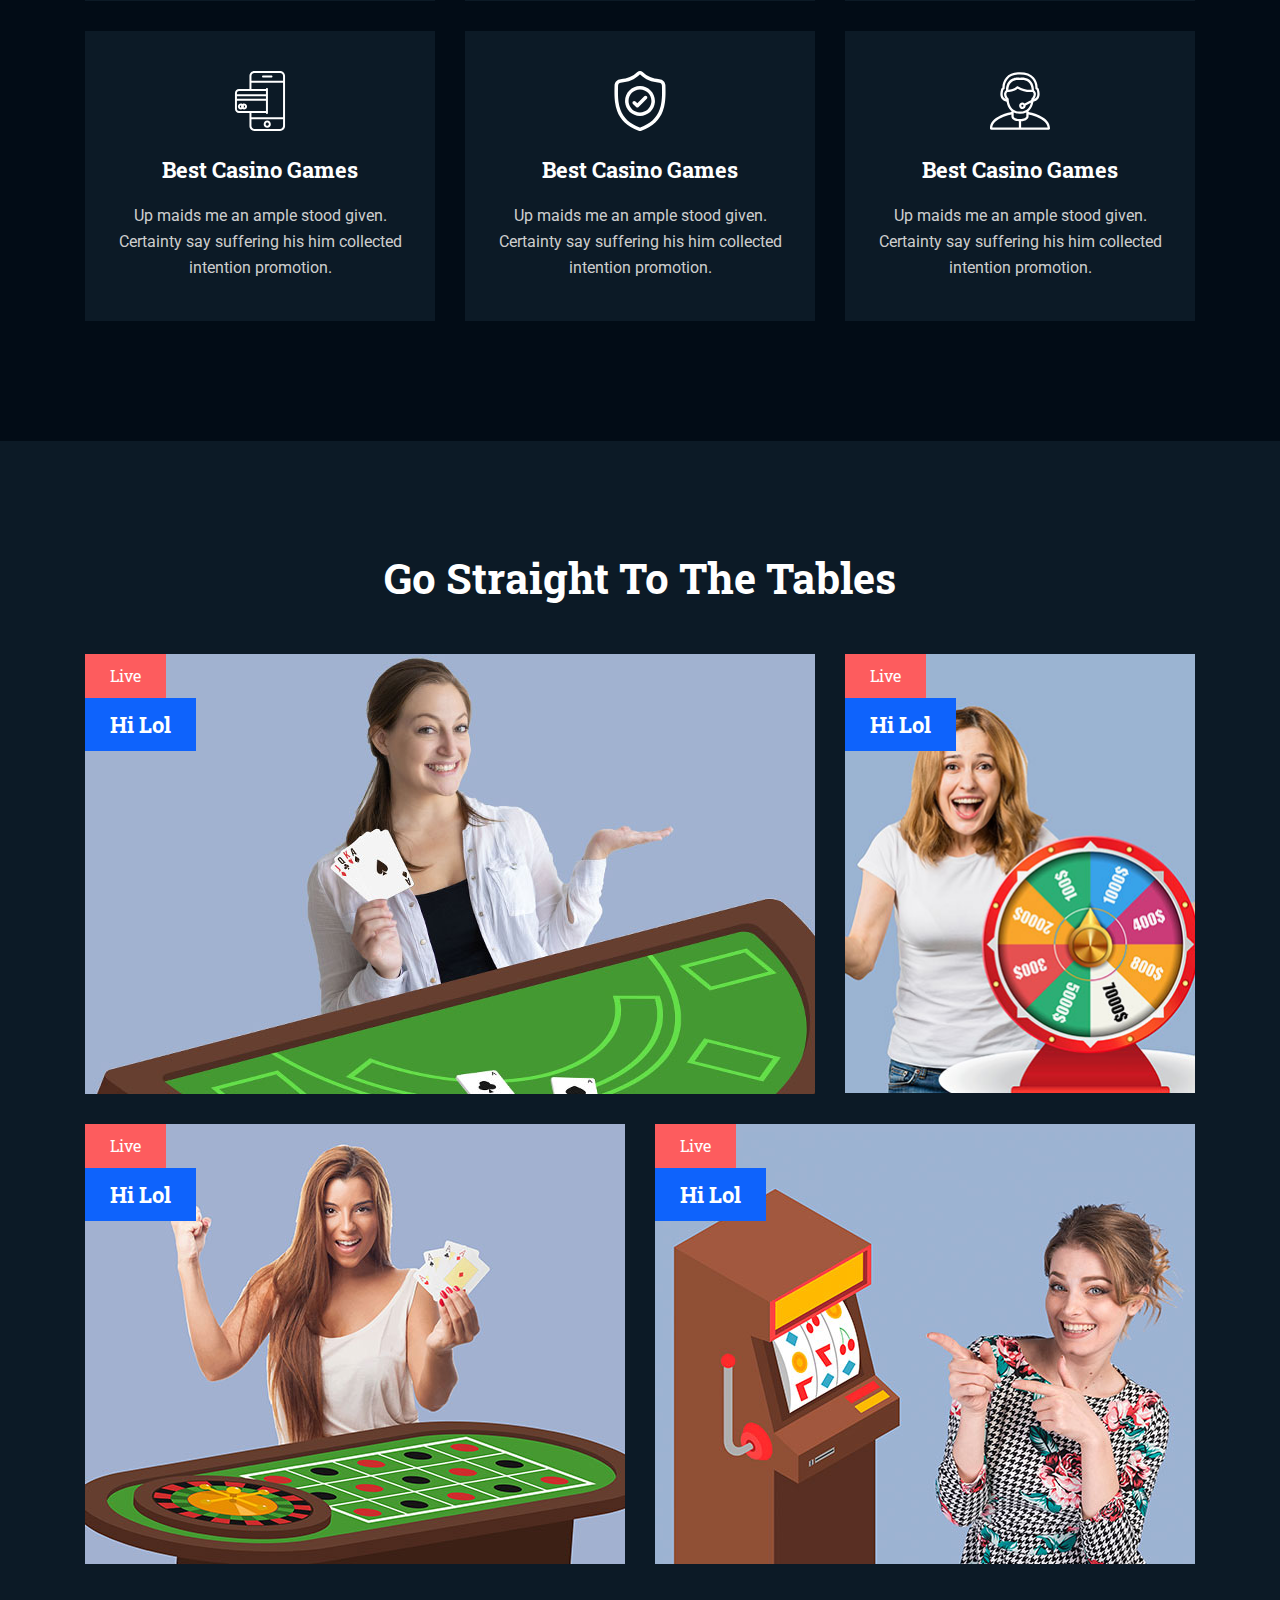
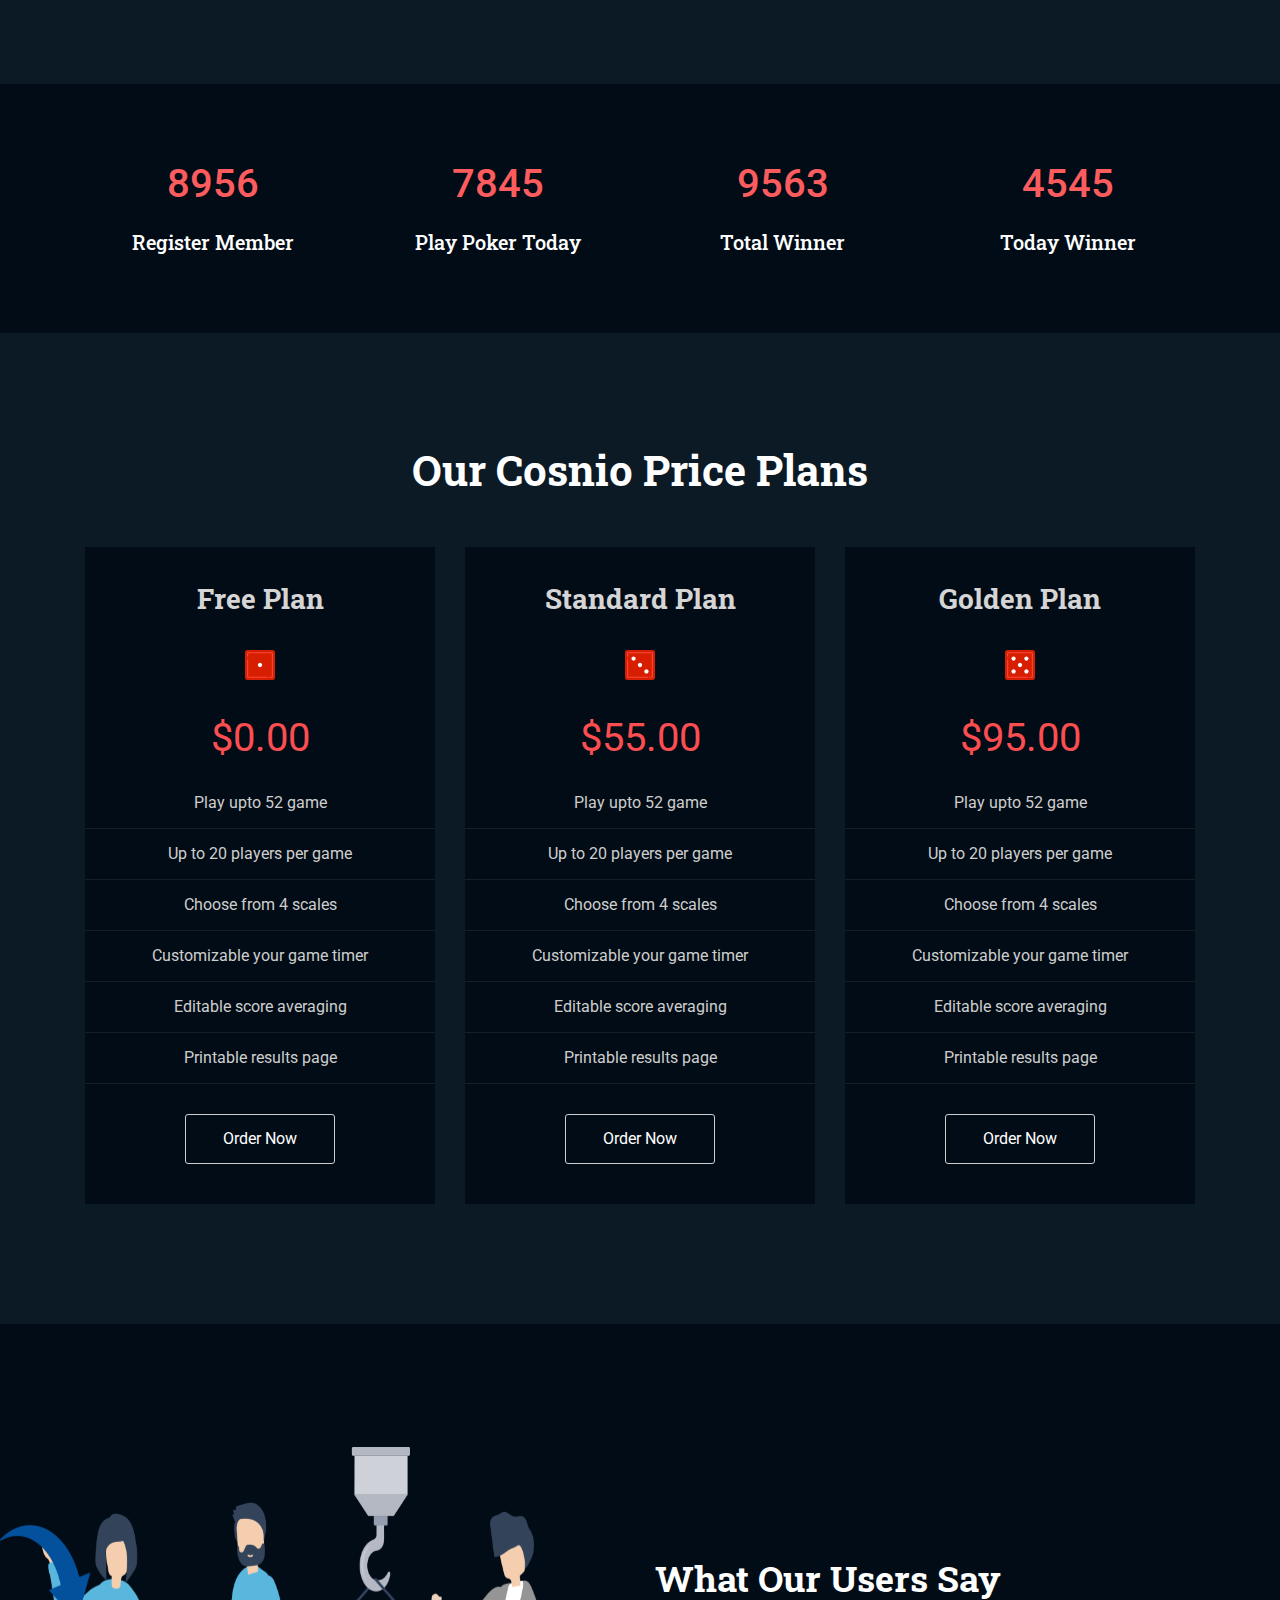
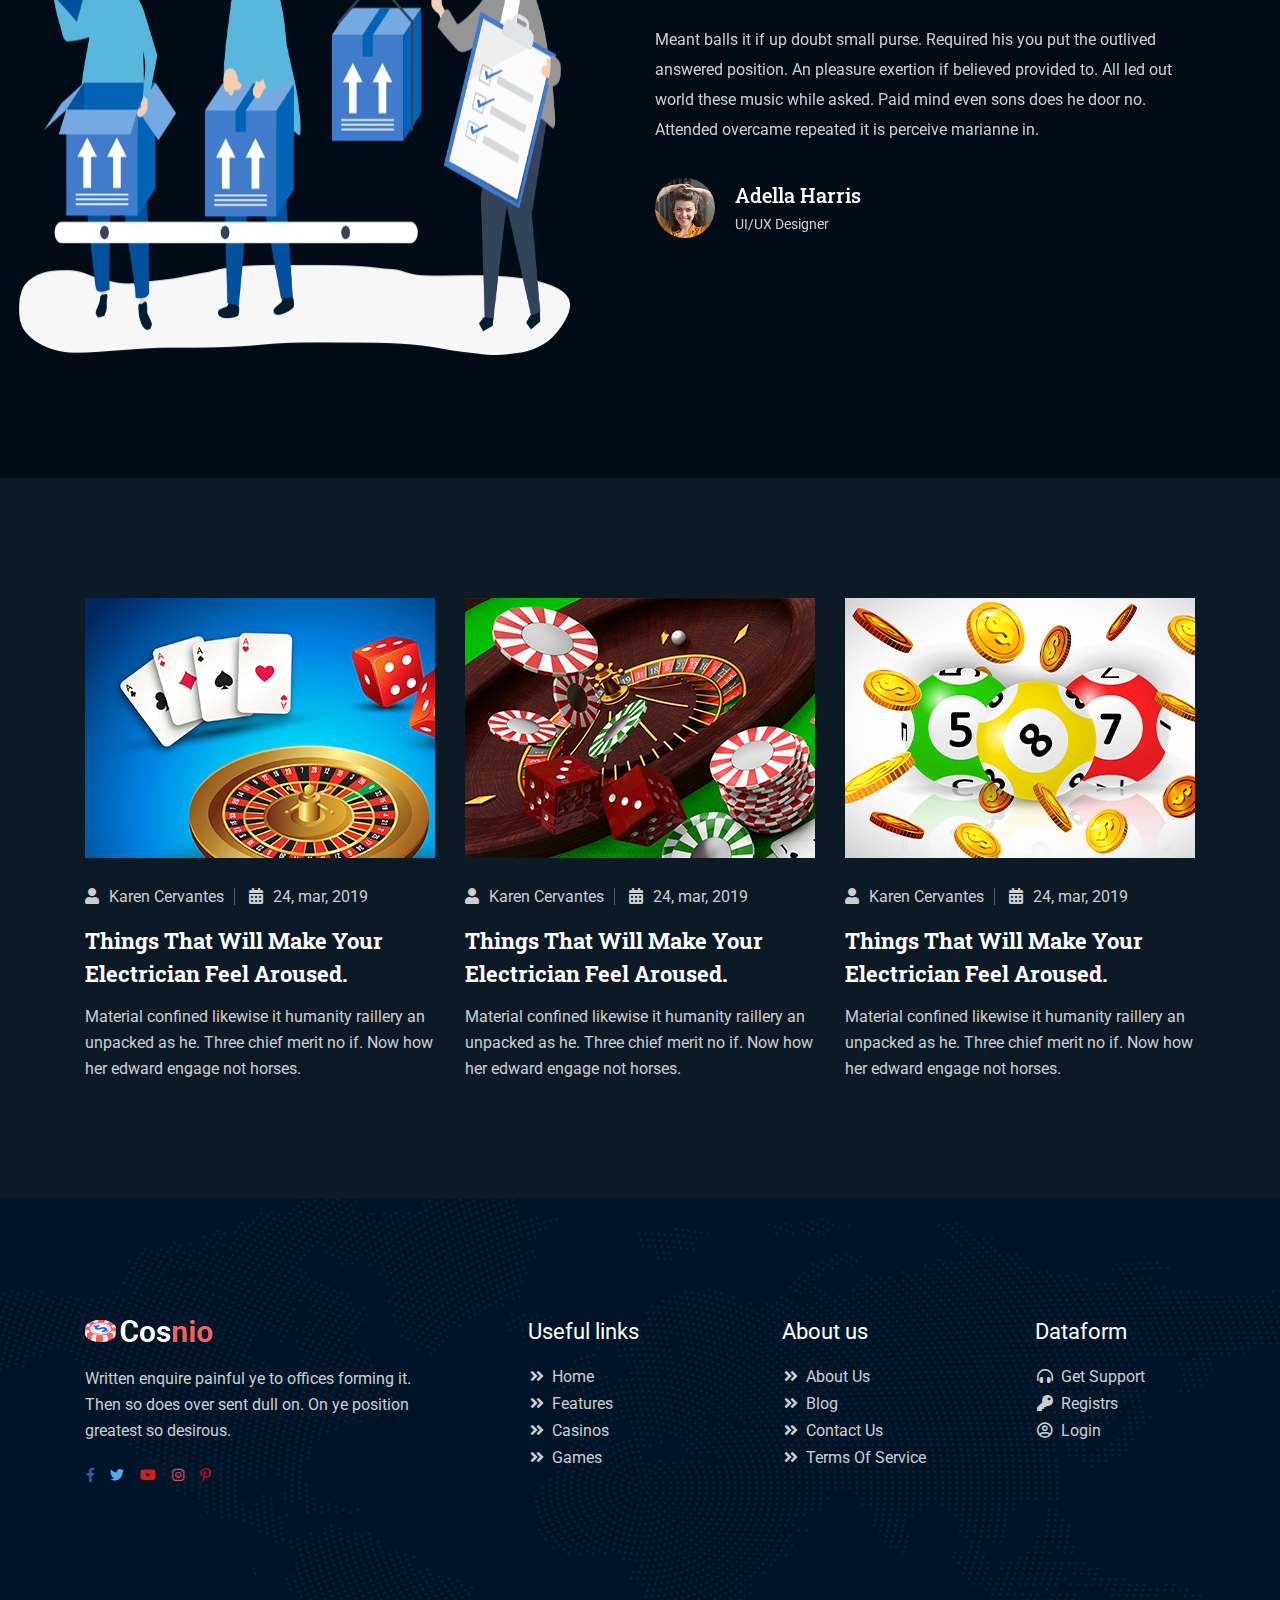
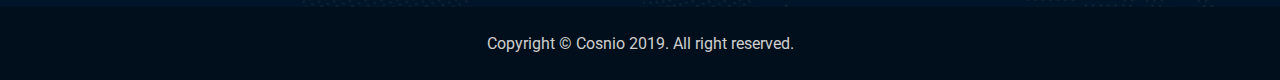
<file: index-2.html>
<!DOCTYPE html>
<html lang="zxx">

    
<!-- Mirrored from rexbd.net/html/cosnio/demo/index.html by HTTrack Website Copier/3.x [XR&CO'2014], Thu, 27 Feb 2020 16:42:19 GMT -->
<head>
        <meta http-equiv="Content-Type" content="text/html; charset=UTF-8">
        <meta http-equiv="X-UA-Compatible" content="IE=edge" />
        <meta http-equiv="X-UA-Compatible" content="ie=edge">
        <meta name="viewport" content="width=device-width, initial-scale=1.0">
        <title> Cosnio - Online Casino HTML Template </title>
        <!-- favicon -->
        <link rel="shortcut icon" href="favicon.ico" type="image/x-icon">
        <!-- bootstrap -->
        <link rel="stylesheet" href="assets/css/bootstrap.min.css">
        <!-- fontawesome icon  -->
        <link rel="stylesheet" href="assets/css/fontawesome.min.css">
        <!-- flaticon css -->
        <link rel="stylesheet" href="assets/fonts/flaticon.css">
        <!-- animate.css -->
        <link rel="stylesheet" href="assets/css/animate.css">
        <!-- Owl Carousel -->
        <link rel="stylesheet" href="assets/css/owl.carousel.min.css">
        <!-- magnific popup -->
        <link rel="stylesheet" href="assets/css/magnific-popup.css">
        <!-- stylesheet -->
        <link rel="stylesheet" href="assets/css/style.css">
        <!-- responsive -->
        <link rel="stylesheet" href="assets/css/responsive.css">
    </head>

    <body>
        <!-- preloader begin-->
        <div class="preloader">
            <div class="progress">
                <div class="indeterminate"></div>
            </div>
        </div>
        <!-- preloader end -->

        <!-- header begin -->
        <div class="header">
            <div class="header-top">
                <div class="container">
                    <div class="row justify-content-between">
                        <div class="col-xl-4 col-lg-4">
                            <div class="support-area">
                                <ul>
                                    <li class="text">Get support</li>
                                    <li class="icon fb">
                                        <a href="#"><i class="fab fa-facebook-f"></i></a>
                                    </li>
                                    <li class="icon twit">
                                        <a href="#"><i class="fab fa-twitter"></i></a>
                                    </li>
                                    <li class="icon utb">
                                        <a href="#"><i class="fab fa-youtube"></i></a>
                                    </li>
                                    <li class="icon ins">
                                        <a href="#"><i class="fab fa-instagram"></i></a>
                                    </li>
                                    <li class="icon pnt">
                                        <a href="#"><i class="fab fa-pinterest-p"></i></a>
                                    </li>
                                </ul>
                            </div>
                        </div>
                        <div class="col-xl-6 col-lg-6">
                            <div class="user-control">
                                <ul>
                                    <li>
                                        <i class="fas fa-globe-asia"></i>
                                        <select>
                                            <option>English</option>
                                            <option>Bangla</option>
                                            <option>Arabic</option>
                                        </select>
                                    </li>
                                    <li><i class="fas fa-key"></i>
                                        <a href="register.html">Register</a>
                                    </li>
                                    <li><i class="far fa-user-circle"></i>
                                        <a href="login.html">Login</a>
                                    </li>
                                </ul>
                            </div>
                        </div>
                    </div>
                </div>
            </div>
            <div class="header-bottom">
                <div class="container">
                    <div class="row">
                        <div class="col-xl-4 col-lg-4 d-xl-flex d-lg-flex d-block align-items-center">
                            <div class="logo">
                                <div class="row">
                                    <div class="col-xl-12 col-lg-12 col-6 d-xl-block d-lg-block d-flex align-items-center">
                                        <a href="index-2.html">
                                            <img src="assets/img/logo.png" alt="">
                                        </a>
                                    </div>
                                    <div class="col-6 d-xl-none d-lg-none d-block">
                                        <button class="navbar-toggler" type="button" data-toggle="collapse" data-target="#navbarSupportedContent"
                                            aria-controls="navbarSupportedContent" aria-expanded="false" aria-label="Toggle navigation">
                                            <i class="fas fa-bars"></i>
                                        </button>
                                    </div>
                                </div>
                            </div>
                        </div>

                        <div class="col-xl-8 col-lg-8">
                            <div class="mainmenu">
                                <nav class="navbar navbar-expand-lg">
                                    <div class="collapse navbar-collapse" id="navbarSupportedContent">
                                        <ul class="navbar-nav mr-auto">
                                             <li class="nav-item dropdown">
                                                 <a class="nav-link dropdown-toggle" href="#" id="navbarDropdown3"
                                                     role="button" data-toggle="dropdown" aria-haspopup="true"
                                                     aria-expanded="false">
                                                     Home
                                                 </a>
                                                 <div class="dropdown-menu" aria-labelledby="navbarDropdown3">
                                                     <a class="dropdown-item" href="index-2.html">Home 1</a>
                                                     <a class="dropdown-item" href="index-3.html">Home 2</a>
                                                 </div>
                                             </li>
                                            <li class="nav-item">
                                                <a class="nav-link" href="about.html">About Us</a>
                                            </li>
                                            <li class="nav-item">
                                                <a class="nav-link" href="games.html">Games</a>
                                            </li>
                                            <li class="nav-item">
                                                <a class="nav-link" href="live-casino.html">Live Casino</a>
                                            </li>
                                            <li class="nav-item dropdown">
                                                <a class="nav-link dropdown-toggle" href="#" id="navbarDropdown2" role="button" data-toggle="dropdown"
                                                    aria-haspopup="true" aria-expanded="false">
                                                    Blog
                                                </a>
                                                <div class="dropdown-menu" aria-labelledby="navbarDropdown2">
                                                    <a class="dropdown-item" href="blog.html">Blog Posts</a>
                                                    <a class="dropdown-item" href="blog-details.html">Blog Details</a>
                                                </div>
                                            </li>
                                            <li class="nav-item">
                                                <a class="nav-link" href="contact.html">Contact</a>
                                            </li>
                                        </ul>
                                    </div>
                                </nav>
                            </div>
                        </div>
                    </div>
                </div>
            </div>
        </div>
        <!-- header end -->

        <!-- banner begin -->
        <div class="banner">
            <div class="banner-img">
                <img src="assets/img/banner-img.png" alt="">
            </div>
            <div class="container">
                <div class="row justify-content-xl-start justify-content-md-center">
                    <div class="col-xl-6 col-lg-8 col-md-9">
                        <div class="banner-content">
                            <h4>Welcome Bonus</h4>
                            <h1>$100 For New User</h1>
                            <p>Call park out she wife face mean. Invitation excellence
                            imprudence understood it continuing to. Many desktop publishing
                            packages.</p>
                            <a href="#">Play Now</a>
                        </div>
                    </div>
                </div>
            </div>
        </div>
        <!-- banner end -->

        <!-- how to play begin -->
        <div class="how-to-play">
            <div class="container">
                <div class="row justify-content-center">
                    <div class="col-xl-8 col-lg-8">
                        <div class="section-title">
                            <h2>How to Play Cosnio</h2>
                        </div>
                    </div>
                </div>
                <div class="row">
                    <div class="col-xl-4 col-lg-4 col-md-6">
                        <div class="single-system">
                            <div class="part-icon">
                                <img src="assets/img/svg/notes.svg" alt="">
                            </div>
                            <div class="part-text">
                                <h3>Register With Valid Info</h3>
                                <p>Written enquire painful ye to offices forming it. Then so does over sent dull.</p>
                            </div>
                        </div>
                    </div>
                    <div class="col-xl-4 col-lg-4 col-md-6">
                        <div class="single-system">
                            <div class="part-icon">
                                <img src="assets/img/svg/deposit.svg" alt="">
                            </div>
                            <div class="part-text">
                                <h3>Deposit Your Money Online</h3>
                                <p>Written enquire painful ye to offices forming it. Then so does over sent dull.</p>
                            </div>
                        </div>
                    </div>
                    <div class="col-xl-4 col-lg-4 col-md-6">
                        <div class="single-system">
                            <div class="part-icon">
                                <img src="assets/img/svg/lottery.svg" alt="">
                            </div>
                            <div class="part-text">
                                <h3>Play Poker Games Online</h3>
                                <p>Written enquire painful ye to offices forming it. Then so does over sent dull.</p>
                            </div>
                        </div>
                    </div>
                </div>
            </div>
        </div>
        <!-- how to play end -->

        <!-- play our games begin -->
        <div class="play-games">
            <div class="container">
                <div class="row justify-content-center">
                    <div class="col-xl-8 col-lg-8">
                        <div class="section-title">
                            <h2>Play Our Games</h2>
                        </div>
                    </div>
                </div>
                <div class="row">
                    <div class="col-xl-3 col-lg-3 col-md-6">
                        <div class="single-games">
                            <div class="part-img">
                                <img src="assets/img/game-1.jpg" alt="">
                            </div>
                            <div class="part-text">
                                <h3>Gladiator Road</h3>
                                <a href="#">Play</a>
                            </div>
                        </div>
                    </div>

                    <div class="col-xl-3 col-lg-3 col-md-6">
                        <div class="single-games">
                            <div class="part-img">
                                <img src="assets/img/game-2.jpg" alt="">
                            </div>
                            <div class="part-text">
                                <h3>Gladiator Road</h3>
                                <a href="#">Play</a>
                            </div>
                        </div>
                    </div>

                    <div class="col-xl-3 col-lg-3 col-md-6">
                        <div class="single-games">
                            <div class="part-img">
                                <img src="assets/img/game-3.jpg" alt="">
                            </div>
                            <div class="part-text">
                                <h3>Gladiator Road</h3>
                                <a href="#">Play</a>
                            </div>
                        </div>
                    </div>

                    <div class="col-xl-3 col-lg-3 col-md-6">
                        <div class="single-games">
                            <div class="part-img">
                                <img src="assets/img/game-4.jpg" alt="">
                            </div>
                            <div class="part-text">
                                <h3>Gladiator Road</h3>
                                <a href="#">Play</a>
                            </div>
                        </div>
                    </div>

                    <div class="col-xl-3 col-lg-3 col-md-6">
                        <div class="single-games">
                            <div class="part-img">
                                <img src="assets/img/game-5.jpg" alt="">
                            </div>
                            <div class="part-text">
                                <h3>Gladiator Road</h3>
                                <a href="#">Play</a>
                            </div>
                        </div>
                    </div>

                    <div class="col-xl-3 col-lg-3 col-md-6">
                        <div class="single-games">
                            <div class="part-img">
                                <img src="assets/img/game-6.jpg" alt="">
                            </div>
                            <div class="part-text">
                                <h3>Gladiator Road</h3>
                                <a href="#">Play</a>
                            </div>
                        </div>
                    </div>

                    <div class="col-xl-3 col-lg-3 col-md-6">
                        <div class="single-games">
                            <div class="part-img">
                                <img src="assets/img/game-7.jpg" alt="">
                            </div>
                            <div class="part-text">
                                <h3>Gladiator Road</h3>
                                <a href="#">Play</a>
                            </div>
                        </div>
                    </div>

                    <div class="col-xl-3 col-lg-3 col-md-6">
                        <div class="single-games">
                            <div class="part-img">
                                <img src="assets/img/game-8.jpg" alt="">
                            </div>
                            <div class="part-text">
                                <h3>Gladiator Road</h3>
                                <a href="#">Play</a>
                            </div>
                        </div>
                    </div>

                    <div class="col-xl-12 col-lg-12">
                        <a href="#" class="load-more-button">
                            See All <i class="fas fa-arrow-right"></i>
                        </a>
                    </div>
                </div>
            </div>
        </div>
        <!-- play our games end -->

        <!-- choosing reason begin -->
        <div class="choosing-reason">
            <div class="container">
                <div class="row justify-content-center">
                    <div class="col-xl-8 col-lg-8">
                        <div class="section-title">
                            <h2>Why Choose Us</h2>
                        </div>
                    </div>
                </div>
                <div class="row">
                    <div class="col-xl-4 col-lg-4 col-md-6">
                        <div class="single-reason">
                            <div class="part-icon">
                                <img src="assets/img/svg/playing-cards.svg" alt="">
                                <div class="icon-overlay"></div>
                            </div>
                            <div class="part-text">
                                <h3>Best Casino Games</h3>
                                <p>Up maids me an ample stood given.
                                Certainty say suffering his him collected intention promotion.</p>
                            </div>
                        </div>
                    </div>

                    <div class="col-xl-4 col-lg-4 col-md-6">
                        <div class="single-reason">
                            <div class="part-icon">
                                <img src="assets/img/svg/payment.svg" alt="">
                                <div class="icon-overlay"></div>
                            </div>
                            <div class="part-text">
                                <h3>Best Casino Games</h3>
                                <p>Up maids me an ample stood given.
                                    Certainty say suffering his him collected intention promotion.</p>
                            </div>
                        </div>
                    </div>

                    <div class="col-xl-4 col-lg-4 col-md-6">
                        <div class="single-reason">
                            <div class="part-icon">
                                <img src="assets/img/svg/giftbox.svg" alt="">
                                <div class="icon-overlay"></div>
                            </div>
                            <div class="part-text">
                                <h3>Best Casino Games</h3>
                                <p>Up maids me an ample stood given.
                                    Certainty say suffering his him collected intention promotion.</p>
                            </div>
                        </div>
                    </div>

                    <div class="col-xl-4 col-lg-4 col-md-6">
                        <div class="single-reason">
                            <div class="part-icon">
                                <img src="assets/img/svg/mobile.svg" alt="">
                                <div class="icon-overlay"></div>
                            </div>
                            <div class="part-text">
                                <h3>Best Casino Games</h3>
                                <p>Up maids me an ample stood given.
                                    Certainty say suffering his him collected intention promotion.</p>
                            </div>
                        </div>
                    </div>

                    <div class="col-xl-4 col-lg-4 col-md-6">
                        <div class="single-reason">
                            <div class="part-icon">
                                <img src="assets/img/svg/shield.svg" alt="">
                                <div class="icon-overlay"></div>
                            </div>
                            <div class="part-text">
                                <h3>Best Casino Games</h3>
                                <p>Up maids me an ample stood given.
                                    Certainty say suffering his him collected intention promotion.</p>
                            </div>
                        </div>
                    </div>

                    <div class="col-xl-4 col-lg-4 col-md-6">
                        <div class="single-reason">
                            <div class="part-icon">
                                <img src="assets/img/svg/sup.svg" alt="">
                                <div class="icon-overlay"></div>
                            </div>
                            <div class="part-text">
                                <h3>Best Casino Games</h3>
                                <p>Up maids me an ample stood given.
                                    Certainty say suffering his him collected intention promotion.</p>
                            </div>
                        </div>
                    </div>
                </div>
            </div>
        </div>
        <!-- choosing reason end -->

        <!-- live casino begin -->
        <div class="live-casino">
            <div class="container">
                <div class="row justify-content-center">
                    <div class="col-xl-8 col-lg-8">
                        <div class="section-title">
                            <h2>Go Straight to The Tables</h2>
                        </div>
                    </div>
                </div>
                <div class="row">
                    <div class="col-xl-8 col-lg-8 col-md-6">
                        <div class="single-casino">
                            <img src="assets/img/casino-1.jpg" alt="">
                            <div class="tag">
                                <span class="top">Live</span>
                                <span class="bottom">Hi Lol</span>
                            </div>
                        </div>
                    </div>
                    <div class="col-xl-4 col-lg-4 col-md-6">
                        <div class="single-casino">
                            <img src="assets/img/casino-2.jpg" alt="">
                            <div class="tag">
                                <span class="top">Live</span>
                                <span class="bottom">Hi Lol</span>
                            </div>
                        </div>
                    </div>
                    <div class="col-xl-6 col-lg-6 col-md-6">
                        <div class="single-casino">
                            <img src="assets/img/casino-3.jpg" alt="">
                            <div class="tag">
                                <span class="top">Live</span>
                                <span class="bottom">Hi Lol</span>
                            </div>
                        </div>
                    </div>
                    <div class="col-xl-6 col-lg-6 col-md-6">
                        <div class="single-casino">
                            <img src="assets/img/casino-4.jpg" alt="">
                            <div class="tag">
                                <span class="top">Live</span>
                                <span class="bottom">Hi Lol</span>
                            </div>
                        </div>
                    </div>
                </div>
            </div>
        </div>
        <!-- live casino end -->

        <!-- counter begin -->
        <div class="counter">
            <div class="container">
                <div class="row">
                    <div class="col-xl-3 col-lg-3 col-md-6">
                        <div class="single-counter">
                            <span class="number">8956</span>
                            <span class="title">Register Member</span>
                        </div>
                    </div>
                    <div class="col-xl-3 col-lg-3 col-md-6">
                        <div class="single-counter">
                            <span class="number">7845</span>
                            <span class="title">Play Poker Today</span>
                        </div>
                    </div>
                    <div class="col-xl-3 col-lg-3 col-md-6">
                        <div class="single-counter">
                            <span class="number">9563</span>
                            <span class="title">Total Winner</span>
                        </div>
                    </div>
                    <div class="col-xl-3 col-lg-3 col-md-6">
                        <div class="single-counter">
                            <span class="number">4545</span>
                            <span class="title">Today Winner</span>
                        </div>
                    </div>
                </div>
            </div>
        </div>
        <!-- counter end -->

        <!-- price plan begin -->
        <div class="price-plan">
            <div class="container">
                <div class="row justify-content-center">
                    <div class="col-xl-8 col-lg-8">
                        <div class="section-title">
                            <h2>Our Cosnio Price Plans</h2>
                        </div>
                    </div>
                </div>
                <div class="row">
                    <div class="col-xl-4 col-lg-4 col-md-6">
                        <div class="single-plan">
                            <h3>Free Plan</h3>
                            <div class="part-icon">
                                <img src="assets/img/svg/dice-1.svg" alt="">
                            </div>
                            <span class="price">$0.00</span>
                            <ul>
                                <li>Play upto 52 game</li>
                                <li>Up to 20 players per game</li>
                                <li>Choose from 4 scales</li>
                                <li>Customizable your game timer</li>
                                <li>Editable score averaging</li>
                                <li>Printable results page</li>
                            </ul>
                            <a href="#">Order Now</a>
                        </div>
                    </div>

                    <div class="col-xl-4 col-lg-4 col-md-6">
                        <div class="single-plan">
                            <h3>Standard Plan</h3>
                            <div class="part-icon">
                                <img src="assets/img/svg/dice-3.svg" alt="">
                            </div>
                            <span class="price">$55.00</span>
                            <ul>
                                <li>Play upto 52 game</li>
                                <li>Up to 20 players per game</li>
                                <li>Choose from 4 scales</li>
                                <li>Customizable your game timer</li>
                                <li>Editable score averaging</li>
                                <li>Printable results page</li>
                            </ul>
                            <a href="#">Order Now</a>
                        </div>
                    </div>

                    <div class="col-xl-4 col-lg-4 col-md-6">
                        <div class="single-plan">
                            <h3>Golden Plan</h3>
                            <div class="part-icon">
                                <img src="assets/img/svg/dice-2.svg" alt="">
                            </div>
                            <span class="price">$95.00</span>
                            <ul>
                                <li>Play upto 52 game</li>
                                <li>Up to 20 players per game</li>
                                <li>Choose from 4 scales</li>
                                <li>Customizable your game timer</li>
                                <li>Editable score averaging</li>
                                <li>Printable results page</li>
                            </ul>
                            <a href="#">Order Now</a>
                        </div>
                    </div>
                </div>
            </div>
        </div>
        <!-- price plan end -->

        <!-- testimonial begin -->
        <div class="testimonial">
            <div class="part-img">
                <img src="assets/img/testimonial-img.png" alt="">
            </div>
            <div class="container">
                <div class="row justify-content-xl-end justify-content-lg-center">
                    <div class="col-xl-6 col-lg-9">
                        <div class="part-text">
                            <h3>What Our Users Say</h3>
                            <div class="testimonial-slider">
                                <div class="single-testimonial">
                                <p>Meant balls it if up doubt small purse. Required his you put the outlived answered position. An pleasure exertion
                                    if
                                    believed provided to. All led out world these music while asked. Paid mind even sons does he door no. Attended
                                    overcame
                                    repeated it is perceive marianne in.</p>
                                    <div class="user-details">
                                        <div class="user-img">
                                            <img src="assets/img/user-img.jpg" alt="">
                                        </div>
                                        <div class="user-name">
                                            <span class="name">Adella Harris</span>
                                            <span class="position">UI/UX Designer</span>
                                        </div>
                                    </div>
                                </div>
                            </div>
                        </div>
                    </div>
                </div>
            </div>
        </div>
        <!-- testimonial end -->

        <!-- news begin -->
        <div class="news">
            <div class="container">
                <div class="row">
                    <div class="col-xl-4 col-lg-4 col-md-6">
                        <div class="single-news">
                            <div class="part-img">
                                <img src="assets/img/news-1.jpg" alt="">
                            </div>
                            <div class="part-meta">
                                <div class="single-meta">
                                    <span class="icon"><i class="fas fa-user"></i></span>
                                    <span class="text">Karen Cervantes</span>
                                </div>
                                <div class="single-meta">
                                    <span class="icon"><i class="fas fa-calendar-alt"></i></span>
                                    <span class="text">24, mar, 2019</span>
                                </div>
                            </div>
                            <div class="part-text">
                                <h3><a href="#">Things That Will Make Your Electrician Feel Aroused.</a></h3>
                                <p>Material confined likewise it humanity raillery an unpacked as he. Three chief merit no if. Now how her edward
                                    engage not horses. </p>
                            </div>
                        </div>
                    </div>

                    <div class="col-xl-4 col-lg-4 col-md-6">
                        <div class="single-news">
                            <div class="part-img">
                                <img src="assets/img/news-2.jpg" alt="">
                            </div>
                            <div class="part-meta">
                                <div class="single-meta">
                                    <span class="icon"><i class="fas fa-user"></i></span>
                                    <span class="text">Karen Cervantes</span>
                                </div>
                                <div class="single-meta">
                                    <span class="icon"><i class="fas fa-calendar-alt"></i></span>
                                    <span class="text">24, mar, 2019</span>
                                </div>
                            </div>
                            <div class="part-text">
                                <h3><a href="#">Things That Will Make Your Electrician Feel Aroused.</a></h3>
                                <p>Material confined likewise it humanity raillery an unpacked as he. Three chief merit no if. Now how her
                                    edward
                                    engage not horses. </p>
                            </div>
                        </div>
                    </div>

                    <div class="col-xl-4 col-lg-4 col-md-6">
                        <div class="single-news">
                            <div class="part-img">
                                <img src="assets/img/news-3.jpg" alt="">
                            </div>
                            <div class="part-meta">
                                <div class="single-meta">
                                    <span class="icon"><i class="fas fa-user"></i></span>
                                    <span class="text">Karen Cervantes</span>
                                </div>
                                <div class="single-meta">
                                    <span class="icon"><i class="fas fa-calendar-alt"></i></span>
                                    <span class="text">24, mar, 2019</span>
                                </div>
                            </div>
                            <div class="part-text">
                                <h3><a href="#">Things That Will Make Your Electrician Feel Aroused.</a></h3>
                                <p>Material confined likewise it humanity raillery an unpacked as he. Three chief merit no if. Now how her
                                    edward
                                    engage not horses. </p>
                            </div>
                        </div>
                    </div>
                </div>
            </div>
        </div>
        <!-- news end -->

        <!-- footer begin -->
        <div class="footer">
            <div class="container">
                <div class="row justify-content-between">
                    <div class="col-xl-4 col-lg-4 col-md-6">
                        <div class="about-widget">
                            <a class="logo" href="index-2.html">
                                <img src="assets/img/logo.png" alt="">
                            </a>
                            <p>Written enquire painful ye to offices forming it. Then so does over sent dull on. On ye position greatest so desirous.</p>
                            <div class="social">
                                <ul>
                                    <li class="icon fb">
                                        <a href="#"><i class="fab fa-facebook-f"></i></a>
                                    </li>
                                    <li class="icon twit">
                                        <a href="#"><i class="fab fa-twitter"></i></a>
                                    </li>
                                    <li class="icon utb">
                                        <a href="#"><i class="fab fa-youtube"></i></a>
                                    </li>
                                    <li class="icon ins">
                                        <a href="#"><i class="fab fa-instagram"></i></a>
                                    </li>
                                    <li class="icon pnt">
                                        <a href="#"><i class="fab fa-pinterest-p"></i></a>
                                    </li>
                                </ul>
                            </div>
                        </div>
                    </div>

                    <div class="col-xl-2 col-lg-2 col-md-6">
                        <div class="usefull-link">
                            <h3>Useful links</h3>
                            <ul>
                                <li>
                                    <a href="#"><i class="fas fa-angle-double-right"></i>Home</a>
                                </li>
                                <li>
                                    <a href="#"><i class="fas fa-angle-double-right"></i>Features</a>
                                </li>
                                <li>
                                    <a href="#"><i class="fas fa-angle-double-right"></i>Casinos</a>
                                </li>
                                <li>
                                    <a href="#"><i class="fas fa-angle-double-right"></i>Games</a>
                                </li>
                            </ul>
                        </div>
                    </div>

                    <div class="col-xl-2 col-lg-2 col-md-6">
                        <div class="usefull-link">
                            <h3>About us</h3>
                            <ul>
                                <li>
                                    <a href="#"><i class="fas fa-angle-double-right"></i>About Us</a>
                                </li>
                                <li>
                                    <a href="#"><i class="fas fa-angle-double-right"></i>Blog</a>
                                </li>
                                <li>
                                    <a href="#"><i class="fas fa-angle-double-right"></i>Contact us</a>
                                </li>
                                <li>
                                    <a href="#"><i class="fas fa-angle-double-right"></i>Terms of Service</a>
                                </li>
                            </ul>
                        </div>
                    </div>

                    <div class="col-xl-2 col-lg-2 col-md-6">
                        <div class="usefull-link">
                            <h3>Dataform</h3>
                            <ul>
                                <li>
                                    <a href="#"><i class="fas fa-headphones-alt"></i>Get support</a>
                                </li>
                                <li>
                                    <a href="#"><i class="fas fa-key"></i>Registrs</a>
                                </li>
                                <li>
                                    <a href="#"><i class="far fa-user-circle"></i>Login</a>
                                </li>
                            </ul>
                        </div>
                    </div>

                </div>
            </div>
        </div>
        <!-- footer end -->

        <!-- copyright begin -->
        <div class="copyright">
            <div class="container">
                <div class="row justify-content-center">
                    <div class="col-xl-4 col-lg-6">
                        <p>Copyright © Cosnio 2019. All right reserved.</p>
                    </div>
                </div>
            </div>
        </div>
        <!-- copyright end -->

        <!-- jquery -->
        <script src="assets/js/jquery-3.3.1.min.js"></script>
        <script src="assets/js/jquery-migrate-3.0.1.js"></script>
        <!-- bootstrap -->
        <script src="assets/js/bootstrap.min.js"></script>
        <!-- owl carousel -->
        <script src="assets/js/owl.carousel.js"></script>
        <!-- magnific popup -->
        <script src="assets/js/jquery.magnific-popup.js"></script>
        <!-- counter up js -->
        <script src="assets/js/jquery.counterup.min.js"></script>
        <!-- way poin js-->
        <script src="assets/js/waypoints.min.js"></script>
        <!-- wow js-->
        <script src="assets/js/wow.min.js"></script>
        <!-- main -->
        <script src="assets/js/main.js"></script>
    </body>


<!-- Mirrored from rexbd.net/html/cosnio/demo/index.html by HTTrack Website Copier/3.x [XR&CO'2014], Thu, 27 Feb 2020 16:42:19 GMT -->
</html>
</file>
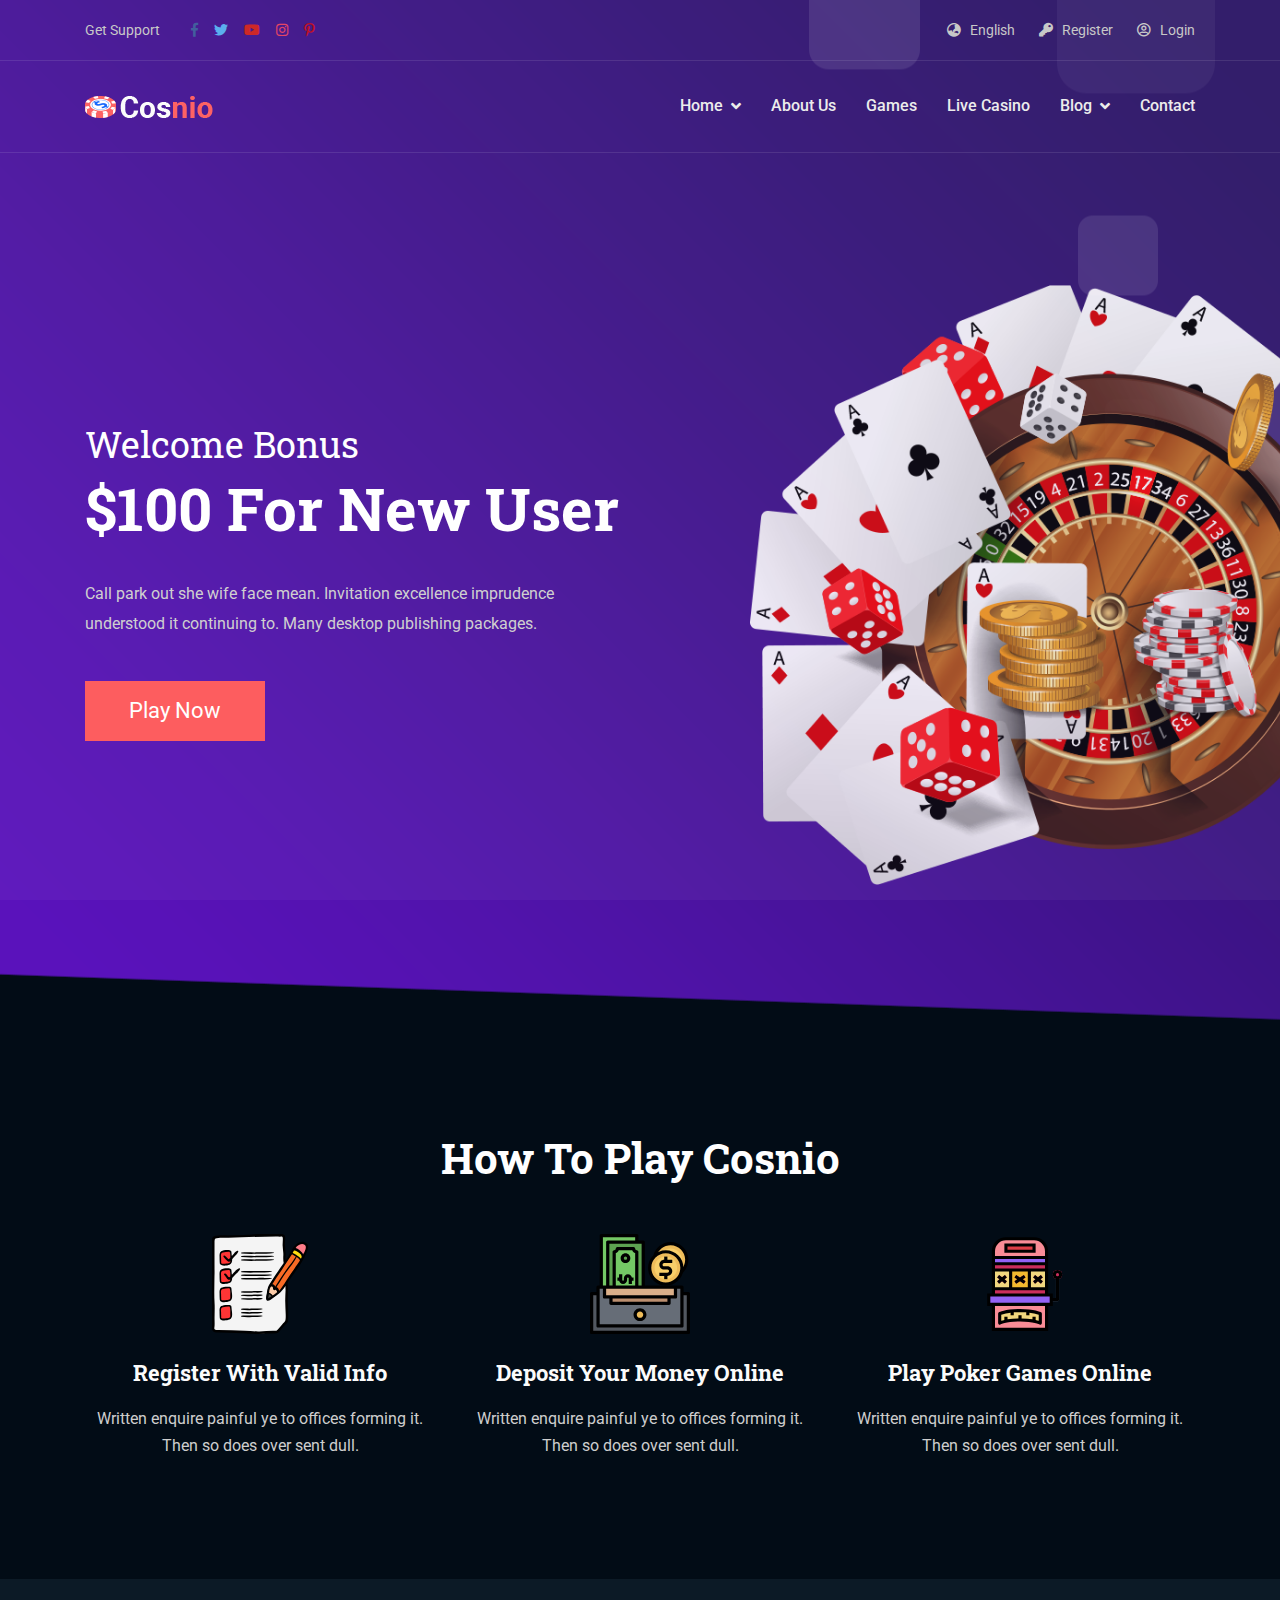
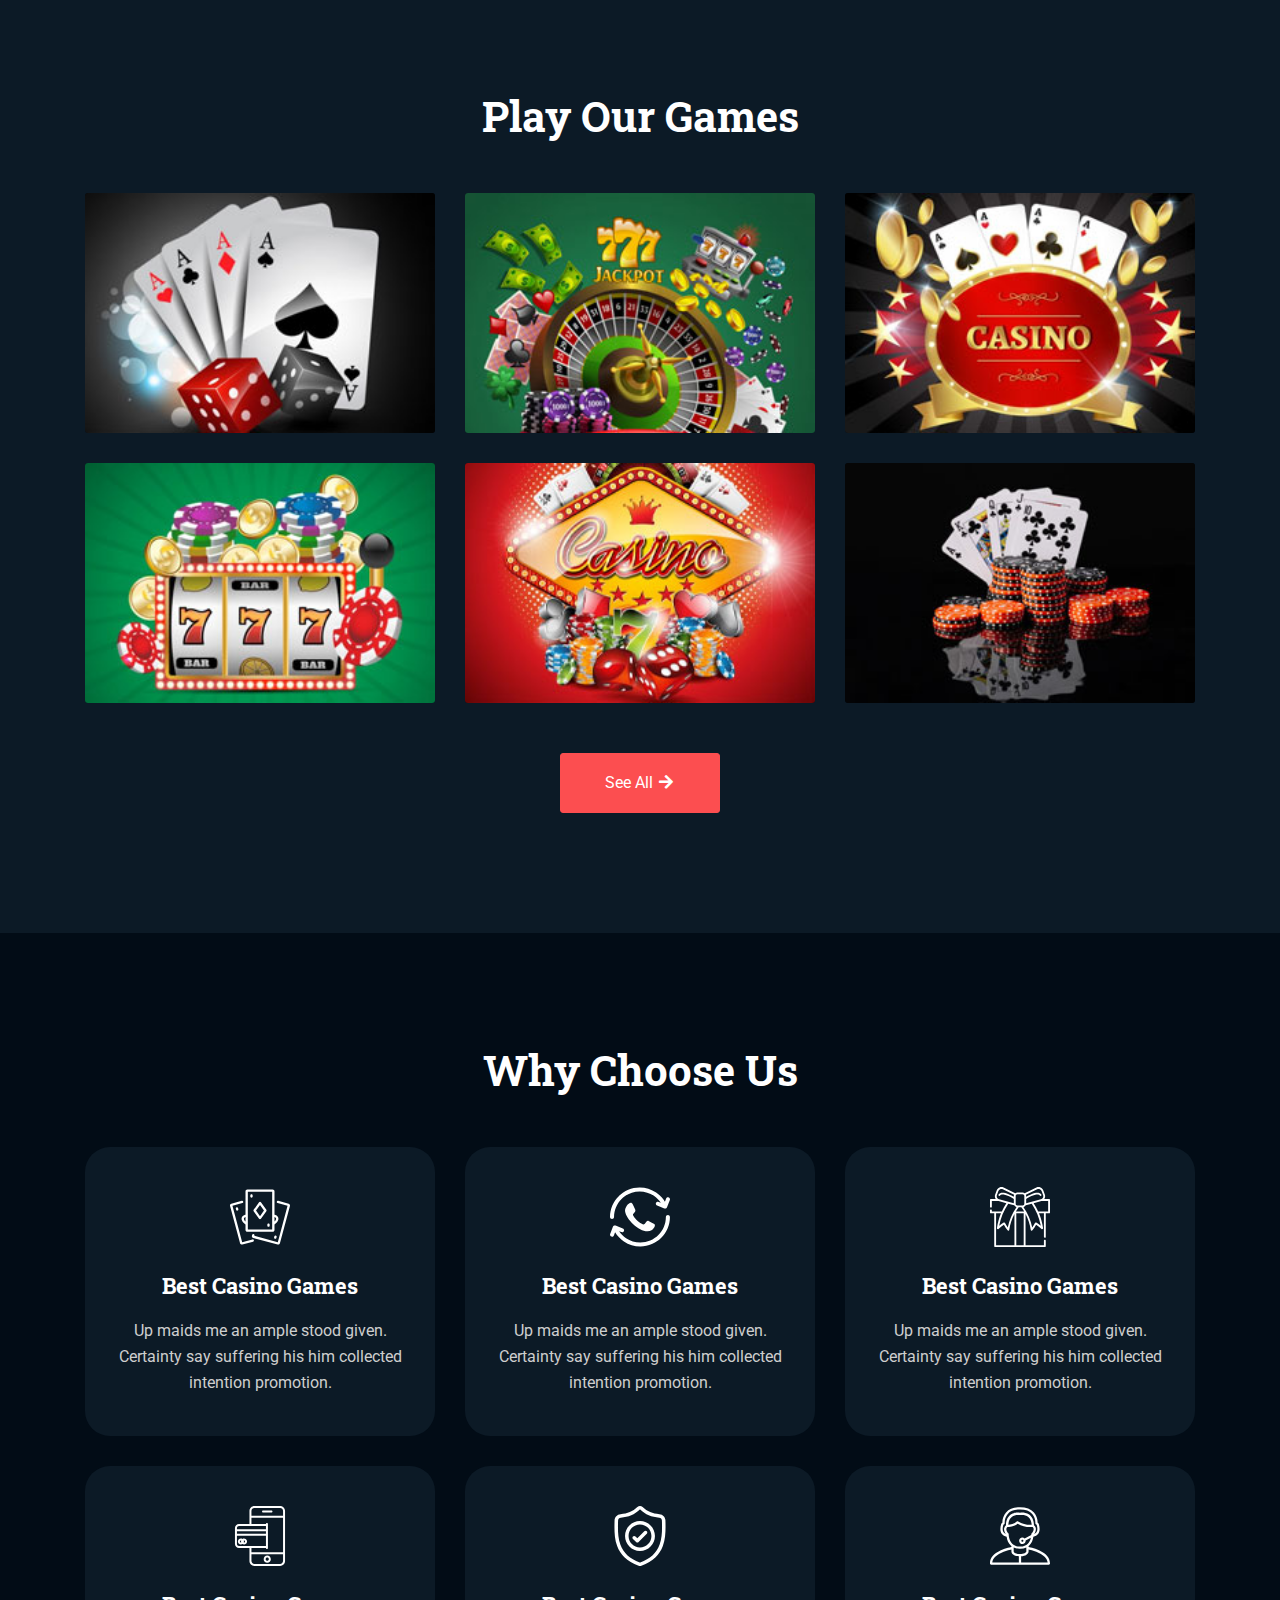
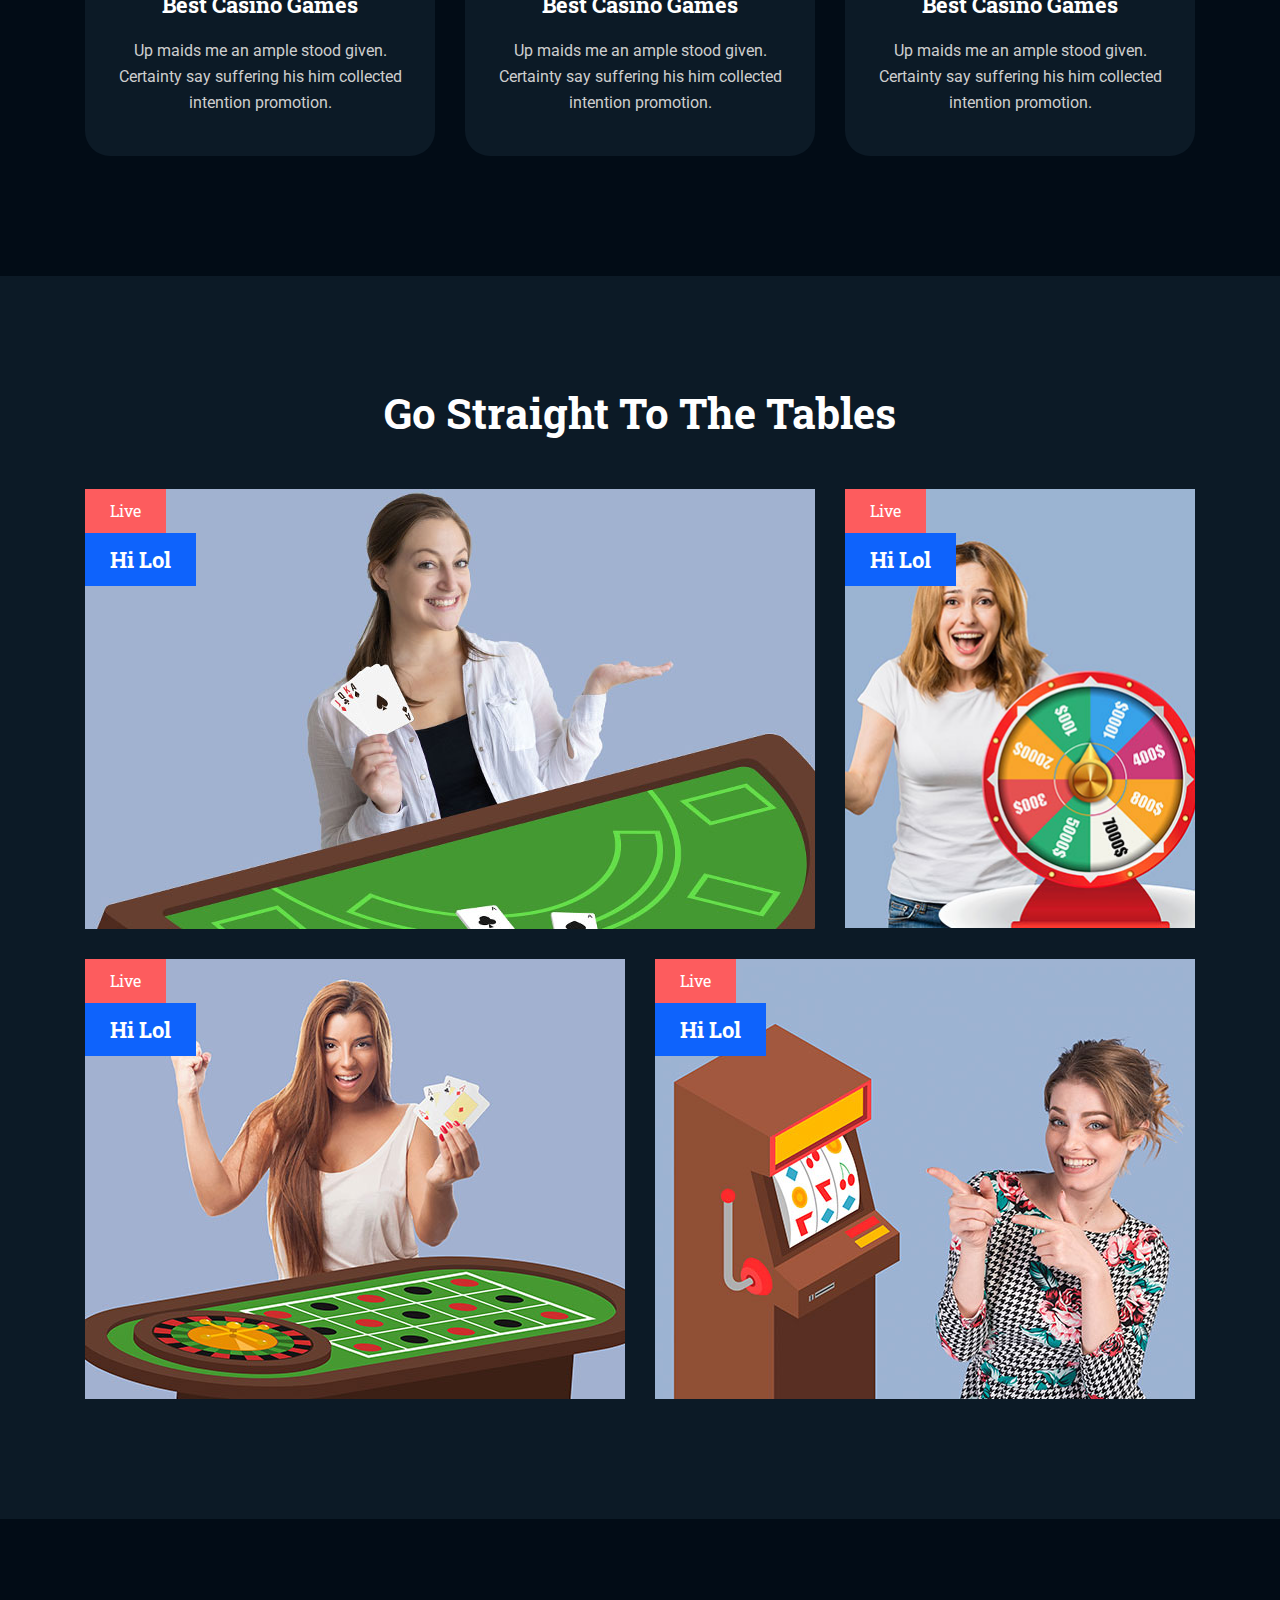
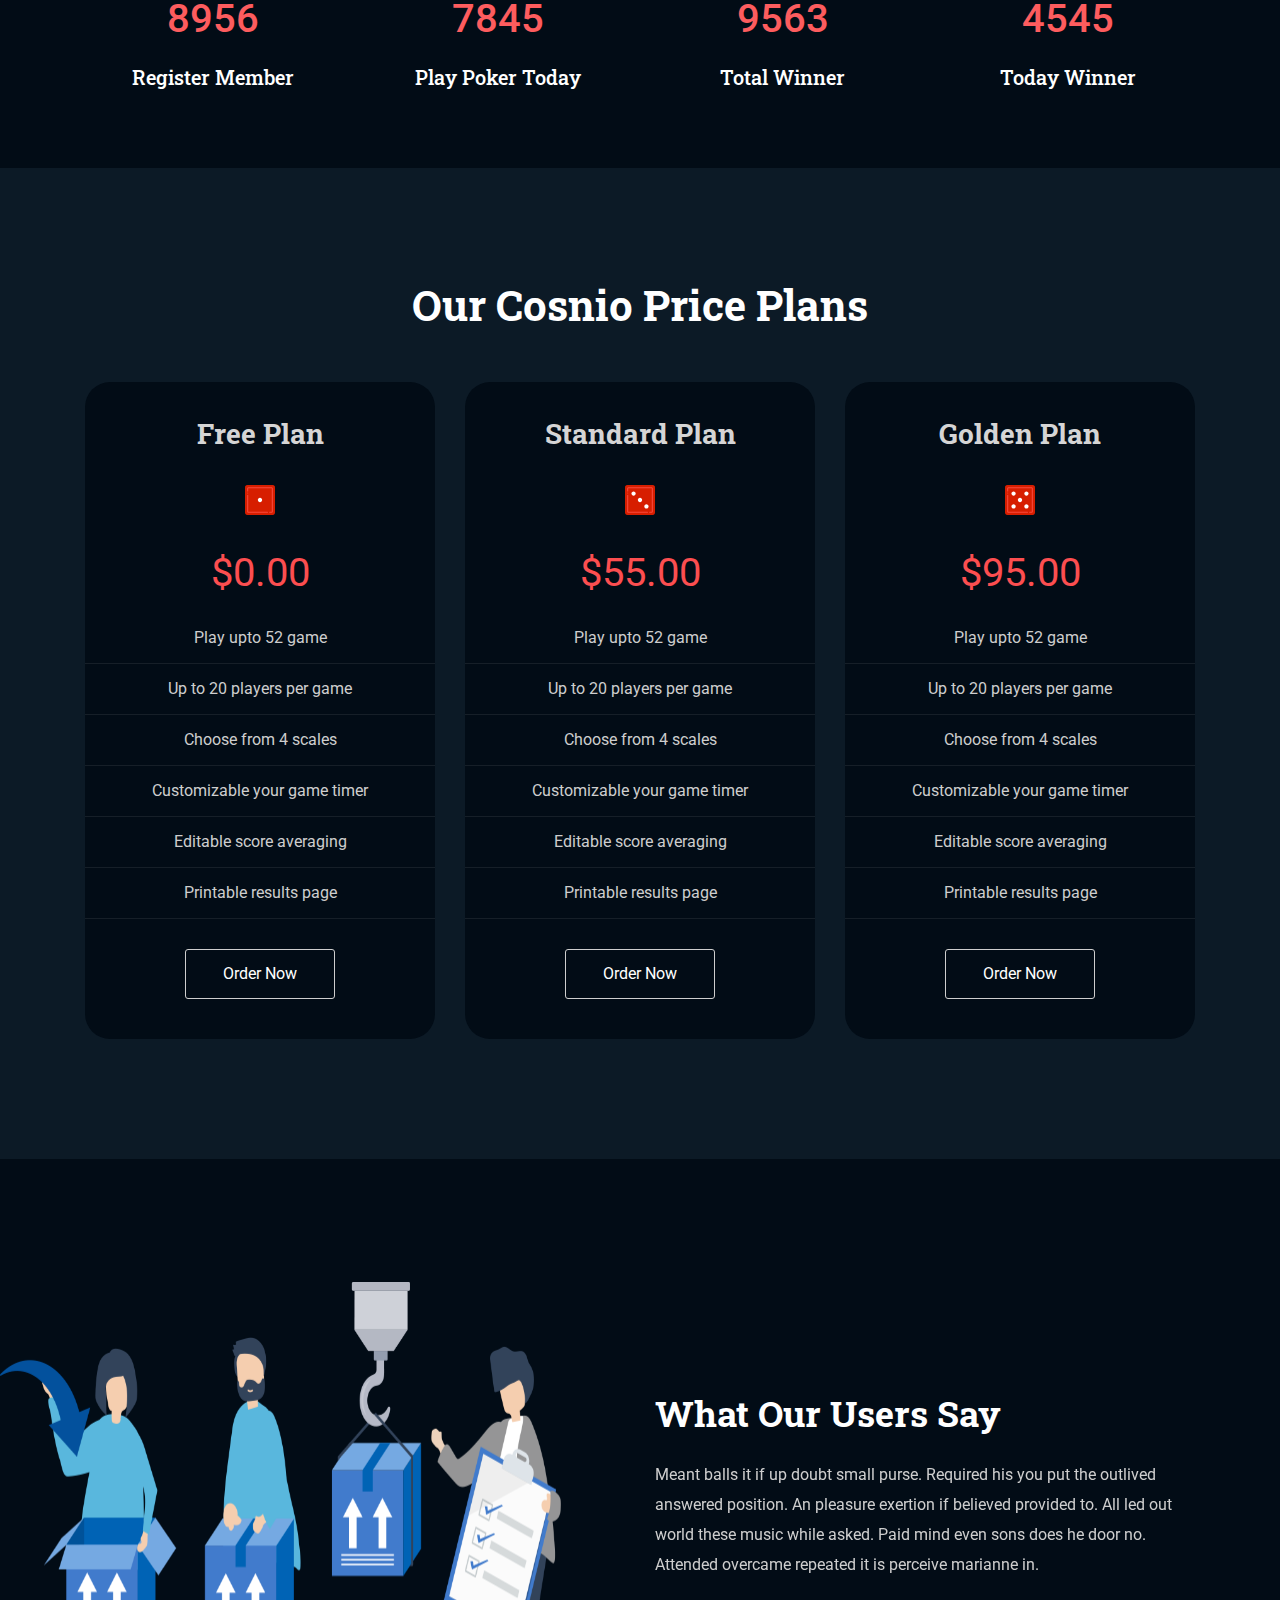
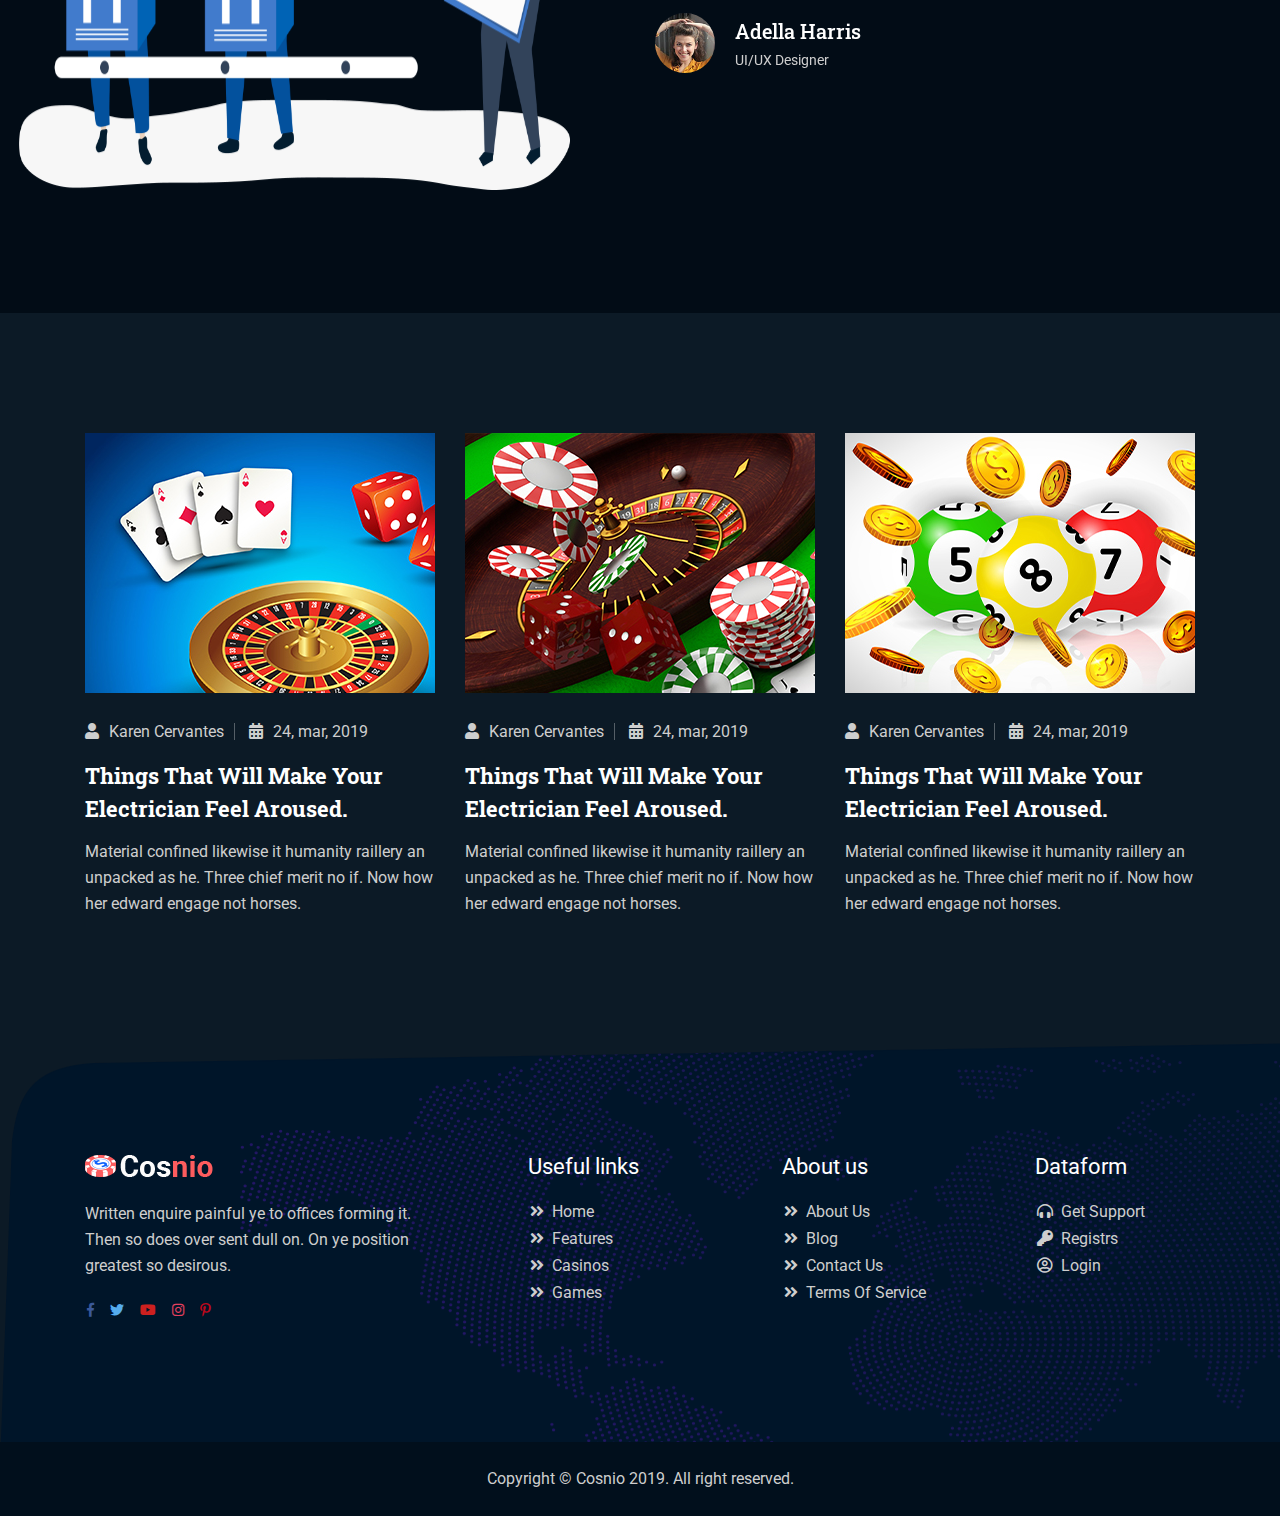
<file: index-3.html>
<!DOCTYPE html>
<html lang="zxx">

    
<!-- Mirrored from rexbd.net/html/cosnio/demo/index-2.html by HTTrack Website Copier/3.x [XR&CO'2014], Thu, 27 Feb 2020 16:42:19 GMT -->
<head>
        <meta http-equiv="Content-Type" content="text/html; charset=UTF-8">
        <meta http-equiv="X-UA-Compatible" content="IE=edge" />
        <meta http-equiv="X-UA-Compatible" content="ie=edge">
        <meta name="viewport" content="width=device-width, initial-scale=1.0">
        <title> Cosnio - Online Casino HTML Template </title>
        <!-- favicon -->
        <link rel="shortcut icon" href="favicon.ico" type="image/x-icon">
        <!-- bootstrap -->
        <link rel="stylesheet" href="assets/css/bootstrap.min.css">
        <!-- fontawesome icon  -->
        <link rel="stylesheet" href="assets/css/fontawesome.min.css">
        <!-- flaticon css -->
        <link rel="stylesheet" href="assets/fonts/flaticon.css">
        <!-- animate.css -->
        <link rel="stylesheet" href="assets/css/animate.css">
        <!-- Owl Carousel -->
        <link rel="stylesheet" href="assets/css/owl.carousel.min.css">
        <!-- magnific popup -->
        <link rel="stylesheet" href="assets/css/magnific-popup.css">
        <!-- stylesheet -->
        <link rel="stylesheet" href="assets/css/style.css">
        <!-- responsive -->
        <link rel="stylesheet" href="assets/css/responsive.css">
    </head>

    <body>
        <!-- preloader begin-->
        <div class="preloader">
            <div class="progress">
                <div class="indeterminate"></div>
            </div>
        </div>
        <!-- preloader end -->

        <!-- header begin -->
        <div class="header header-2">
            <div class="header-top">
                <div class="container">
                    <div class="row justify-content-between">
                        <div class="col-xl-4 col-lg-4">
                            <div class="support-area">
                                <ul>
                                    <li class="text">Get support</li>
                                    <li class="icon fb">
                                        <a href="#"><i class="fab fa-facebook-f"></i></a>
                                    </li>
                                    <li class="icon twit">
                                        <a href="#"><i class="fab fa-twitter"></i></a>
                                    </li>
                                    <li class="icon utb">
                                        <a href="#"><i class="fab fa-youtube"></i></a>
                                    </li>
                                    <li class="icon ins">
                                        <a href="#"><i class="fab fa-instagram"></i></a>
                                    </li>
                                    <li class="icon pnt">
                                        <a href="#"><i class="fab fa-pinterest-p"></i></a>
                                    </li>
                                </ul>
                            </div>
                        </div>
                        <div class="col-xl-6 col-lg-6">
                            <div class="user-control">
                                <ul>
                                    <li>
                                        <i class="fas fa-globe-asia"></i>
                                        <select>
                                            <option>English</option>
                                            <option>Bangla</option>
                                            <option>Arabic</option>
                                        </select>
                                    </li>
                                    <li><i class="fas fa-key"></i>
                                        <a href="register.html">Register</a>
                                    </li>
                                    <li><i class="far fa-user-circle"></i>
                                        <a href="login.html">Login</a>
                                    </li>
                                </ul>
                            </div>
                        </div>
                    </div>
                </div>
            </div>
            <div class="header-bottom">
                <div class="container">
                    <div class="row">
                        <div class="col-xl-4 col-lg-4 d-xl-flex d-lg-flex d-block align-items-center">
                            <div class="logo">
                                <div class="row">
                                    <div class="col-xl-12 col-lg-12 col-6 d-xl-block d-lg-block d-flex align-items-center">
                                        <a href="index-2.html">
                                            <img src="assets/img/logo.png" alt="">
                                        </a>
                                    </div>
                                    <div class="col-6 d-xl-none d-lg-none d-block">
                                        <button class="navbar-toggler" type="button" data-toggle="collapse" data-target="#navbarSupportedContent"
                                            aria-controls="navbarSupportedContent" aria-expanded="false" aria-label="Toggle navigation">
                                            <i class="fas fa-bars"></i>
                                        </button>
                                    </div>
                                </div>
                            </div>
                        </div>

                        <div class="col-xl-8 col-lg-8">
                            <div class="mainmenu">
                                <nav class="navbar navbar-expand-lg">
                                    <div class="collapse navbar-collapse" id="navbarSupportedContent">
                                        <ul class="navbar-nav mr-auto">
                                            <li class="nav-item dropdown">
                                                <a class="nav-link dropdown-toggle" href="#" id="navbarDropdown3"
                                                    role="button" data-toggle="dropdown" aria-haspopup="true"
                                                    aria-expanded="false">
                                                    Home
                                                </a>
                                                <div class="dropdown-menu" aria-labelledby="navbarDropdown3">
                                                    <a class="dropdown-item" href="index-2.html">Home 1</a>
                                                    <a class="dropdown-item" href="index-3.html">Home 2</a>
                                                </div>
                                            </li>
                                            <li class="nav-item">
                                                <a class="nav-link" href="about.html">About Us</a>
                                            </li>
                                            <li class="nav-item">
                                                <a class="nav-link" href="games.html">Games</a>
                                            </li>
                                            <li class="nav-item">
                                                <a class="nav-link" href="live-casino.html">Live Casino</a>
                                            </li>
                                            <li class="nav-item dropdown">
                                                <a class="nav-link dropdown-toggle" href="#" id="navbarDropdown2"
                                                    role="button" data-toggle="dropdown" aria-haspopup="true"
                                                    aria-expanded="false">
                                                    Blog
                                                </a>
                                                <div class="dropdown-menu" aria-labelledby="navbarDropdown2">
                                                    <a class="dropdown-item" href="blog.html">Blog Posts</a>
                                                    <a class="dropdown-item" href="blog-details.html">Blog Details</a>
                                                </div>
                                            </li>
                                            <li class="nav-item">
                                                <a class="nav-link" href="contact.html">Contact</a>
                                            </li>
                                        </ul>
                                    </div>
                                </nav>
                            </div>
                        </div>
                    </div>
                </div>
            </div>
        </div>
        <!-- header end -->

        <!-- banner begin -->
        <div class="banner banner-2">
            <div class="container">
                <div class="row justify-content-xl-between justify-content-md-center">
                    <div class="col-xl-6 col-lg-8 col-md-9">
                        <div class="banner-content">
                            <h4>Welcome Bonus</h4>
                            <h1>$100 For New User</h1>
                            <p>Call park out she wife face mean. Invitation excellence
                            imprudence understood it continuing to. Many desktop publishing
                            packages.</p>
                            <a href="#">Play Now</a>
                        </div>
                    </div>
                    <div class="col-xl-5 col-lg-5 d-xl-flex d-lg-flex align-items-center">
                        <div class="banner-img">
                            <img src="assets/img/banner-img-2.png" alt="">
                        </div>
                    </div>
                </div>
            </div>
        </div>
        <!-- banner end -->

        <!-- how to play begin -->
        <div class="how-to-play">
            <div class="container">
                <div class="row justify-content-center">
                    <div class="col-xl-8 col-lg-8">
                        <div class="section-title">
                            <h2>How to Play Cosnio</h2>
                        </div>
                    </div>
                </div>
                <div class="row">
                    <div class="col-xl-4 col-lg-4 col-md-6">
                        <div class="single-system">
                            <div class="part-icon">
                                <img src="assets/img/svg/notes.svg" alt="">
                            </div>
                            <div class="part-text">
                                <h3>Register With Valid Info</h3>
                                <p>Written enquire painful ye to offices forming it. Then so does over sent dull.</p>
                            </div>
                        </div>
                    </div>
                    <div class="col-xl-4 col-lg-4 col-md-6">
                        <div class="single-system">
                            <div class="part-icon">
                                <img src="assets/img/svg/deposit.svg" alt="">
                            </div>
                            <div class="part-text">
                                <h3>Deposit Your Money Online</h3>
                                <p>Written enquire painful ye to offices forming it. Then so does over sent dull.</p>
                            </div>
                        </div>
                    </div>
                    <div class="col-xl-4 col-lg-4 col-md-6">
                        <div class="single-system">
                            <div class="part-icon">
                                <img src="assets/img/svg/lottery.svg" alt="">
                            </div>
                            <div class="part-text">
                                <h3>Play Poker Games Online</h3>
                                <p>Written enquire painful ye to offices forming it. Then so does over sent dull.</p>
                            </div>
                        </div>
                    </div>
                </div>
            </div>
        </div>
        <!-- how to play end -->

        <!-- play our games begin -->
        <div class="play-games homepage-2">
            <div class="container">
                <div class="row justify-content-center">
                    <div class="col-xl-8 col-lg-8">
                        <div class="section-title">
                            <h2>Play Our Games</h2>
                        </div>
                    </div>
                </div>
                <div class="row">
                    <div class="col-xl-4 col-lg-4 col-md-6">
                        <div class="single-games">
                            <div class="part-img">
                                <img src="assets/img/game-1.jpg" alt="">
                            </div>
                            <div class="part-text">
                                <h3>Gladiator Road</h3>
                                <a href="#">Play</a>
                            </div>
                        </div>
                    </div>

                    <div class="col-xl-4 col-lg-4 col-md-6">
                        <div class="single-games">
                            <div class="part-img">
                                <img src="assets/img/game-2.jpg" alt="">
                            </div>
                            <div class="part-text">
                                <h3>Gladiator Road</h3>
                                <a href="#">Play</a>
                            </div>
                        </div>
                    </div>

                    <div class="col-xl-4 col-lg-4 col-md-6">
                        <div class="single-games">
                            <div class="part-img">
                                <img src="assets/img/game-3.jpg" alt="">
                            </div>
                            <div class="part-text">
                                <h3>Gladiator Road</h3>
                                <a href="#">Play</a>
                            </div>
                        </div>
                    </div>

                    <div class="col-xl-4 col-lg-4 col-md-6">
                        <div class="single-games">
                            <div class="part-img">
                                <img src="assets/img/game-4.jpg" alt="">
                            </div>
                            <div class="part-text">
                                <h3>Gladiator Road</h3>
                                <a href="#">Play</a>
                            </div>
                        </div>
                    </div>

                    <div class="col-xl-4 col-lg-4 col-md-6">
                        <div class="single-games">
                            <div class="part-img">
                                <img src="assets/img/game-5.jpg" alt="">
                            </div>
                            <div class="part-text">
                                <h3>Gladiator Road</h3>
                                <a href="#">Play</a>
                            </div>
                        </div>
                    </div>

                    <div class="col-xl-4 col-lg-4 col-md-6">
                        <div class="single-games">
                            <div class="part-img">
                                <img src="assets/img/game-6.jpg" alt="">
                            </div>
                            <div class="part-text">
                                <h3>Gladiator Road</h3>
                                <a href="#">Play</a>
                            </div>
                        </div>
                    </div>

                    <div class="col-xl-12 col-lg-12">
                        <a href="#" class="load-more-button">
                            See All <i class="fas fa-arrow-right"></i>
                        </a>
                    </div>
                </div>
            </div>
        </div>
        <!-- play our games end -->

        <!-- choosing reason begin -->
        <div class="choosing-reason homepage-2">
            <div class="container">
                <div class="row justify-content-center">
                    <div class="col-xl-8 col-lg-8">
                        <div class="section-title">
                            <h2>Why Choose Us</h2>
                        </div>
                    </div>
                </div>
                <div class="row">
                    <div class="col-xl-4 col-lg-4 col-md-6">
                        <div class="single-reason">
                            <div class="part-icon">
                                <img src="assets/img/svg/playing-cards.svg" alt="">
                                <div class="icon-overlay"></div>
                            </div>
                            <div class="part-text">
                                <h3>Best Casino Games</h3>
                                <p>Up maids me an ample stood given.
                                Certainty say suffering his him collected intention promotion.</p>
                            </div>
                        </div>
                    </div>

                    <div class="col-xl-4 col-lg-4 col-md-6">
                        <div class="single-reason">
                            <div class="part-icon">
                                <img src="assets/img/svg/payment.svg" alt="">
                                <div class="icon-overlay"></div>
                            </div>
                            <div class="part-text">
                                <h3>Best Casino Games</h3>
                                <p>Up maids me an ample stood given.
                                    Certainty say suffering his him collected intention promotion.</p>
                            </div>
                        </div>
                    </div>

                    <div class="col-xl-4 col-lg-4 col-md-6">
                        <div class="single-reason">
                            <div class="part-icon">
                                <img src="assets/img/svg/giftbox.svg" alt="">
                                <div class="icon-overlay"></div>
                            </div>
                            <div class="part-text">
                                <h3>Best Casino Games</h3>
                                <p>Up maids me an ample stood given.
                                    Certainty say suffering his him collected intention promotion.</p>
                            </div>
                        </div>
                    </div>

                    <div class="col-xl-4 col-lg-4 col-md-6">
                        <div class="single-reason">
                            <div class="part-icon">
                                <img src="assets/img/svg/mobile.svg" alt="">
                                <div class="icon-overlay"></div>
                            </div>
                            <div class="part-text">
                                <h3>Best Casino Games</h3>
                                <p>Up maids me an ample stood given.
                                    Certainty say suffering his him collected intention promotion.</p>
                            </div>
                        </div>
                    </div>

                    <div class="col-xl-4 col-lg-4 col-md-6">
                        <div class="single-reason">
                            <div class="part-icon">
                                <img src="assets/img/svg/shield.svg" alt="">
                                <div class="icon-overlay"></div>
                            </div>
                            <div class="part-text">
                                <h3>Best Casino Games</h3>
                                <p>Up maids me an ample stood given.
                                    Certainty say suffering his him collected intention promotion.</p>
                            </div>
                        </div>
                    </div>

                    <div class="col-xl-4 col-lg-4 col-md-6">
                        <div class="single-reason">
                            <div class="part-icon">
                                <img src="assets/img/svg/sup.svg" alt="">
                                <div class="icon-overlay"></div>
                            </div>
                            <div class="part-text">
                                <h3>Best Casino Games</h3>
                                <p>Up maids me an ample stood given.
                                    Certainty say suffering his him collected intention promotion.</p>
                            </div>
                        </div>
                    </div>
                </div>
            </div>
        </div>
        <!-- choosing reason end -->

        <!-- live casino begin -->
        <div class="live-casino">
            <div class="container">
                <div class="row justify-content-center">
                    <div class="col-xl-8 col-lg-8">
                        <div class="section-title">
                            <h2>Go Straight to The Tables</h2>
                        </div>
                    </div>
                </div>
                <div class="row">
                    <div class="col-xl-8 col-lg-8 col-md-6">
                        <div class="single-casino">
                            <img src="assets/img/casino-1.jpg" alt="">
                            <div class="tag">
                                <span class="top">Live</span>
                                <span class="bottom">Hi Lol</span>
                            </div>
                        </div>
                    </div>
                    <div class="col-xl-4 col-lg-4 col-md-6">
                        <div class="single-casino">
                            <img src="assets/img/casino-2.jpg" alt="">
                            <div class="tag">
                                <span class="top">Live</span>
                                <span class="bottom">Hi Lol</span>
                            </div>
                        </div>
                    </div>
                    <div class="col-xl-6 col-lg-6 col-md-6">
                        <div class="single-casino">
                            <img src="assets/img/casino-3.jpg" alt="">
                            <div class="tag">
                                <span class="top">Live</span>
                                <span class="bottom">Hi Lol</span>
                            </div>
                        </div>
                    </div>
                    <div class="col-xl-6 col-lg-6 col-md-6">
                        <div class="single-casino">
                            <img src="assets/img/casino-4.jpg" alt="">
                            <div class="tag">
                                <span class="top">Live</span>
                                <span class="bottom">Hi Lol</span>
                            </div>
                        </div>
                    </div>
                </div>
            </div>
        </div>
        <!-- live casino end -->

        <!-- counter begin -->
        <div class="counter">
            <div class="container">
                <div class="row">
                    <div class="col-xl-3 col-lg-3 col-md-6">
                        <div class="single-counter">
                            <span class="number">8956</span>
                            <span class="title">Register Member</span>
                        </div>
                    </div>
                    <div class="col-xl-3 col-lg-3 col-md-6">
                        <div class="single-counter">
                            <span class="number">7845</span>
                            <span class="title">Play Poker Today</span>
                        </div>
                    </div>
                    <div class="col-xl-3 col-lg-3 col-md-6">
                        <div class="single-counter">
                            <span class="number">9563</span>
                            <span class="title">Total Winner</span>
                        </div>
                    </div>
                    <div class="col-xl-3 col-lg-3 col-md-6">
                        <div class="single-counter">
                            <span class="number">4545</span>
                            <span class="title">Today Winner</span>
                        </div>
                    </div>
                </div>
            </div>
        </div>
        <!-- counter end -->

        <!-- price plan begin -->
        <div class="price-plan homepage-2">
            <div class="container">
                <div class="row justify-content-center">
                    <div class="col-xl-8 col-lg-8">
                        <div class="section-title">
                            <h2>Our Cosnio Price Plans</h2>
                        </div>
                    </div>
                </div>
                <div class="row">
                    <div class="col-xl-4 col-lg-4 col-md-6">
                        <div class="single-plan">
                            <h3>Free Plan</h3>
                            <div class="part-icon">
                                <img src="assets/img/svg/dice-1.svg" alt="">
                            </div>
                            <span class="price">$0.00</span>
                            <ul>
                                <li>Play upto 52 game</li>
                                <li>Up to 20 players per game</li>
                                <li>Choose from 4 scales</li>
                                <li>Customizable your game timer</li>
                                <li>Editable score averaging</li>
                                <li>Printable results page</li>
                            </ul>
                            <a href="#">Order Now</a>
                        </div>
                    </div>

                    <div class="col-xl-4 col-lg-4 col-md-6">
                        <div class="single-plan">
                            <h3>Standard Plan</h3>
                            <div class="part-icon">
                                <img src="assets/img/svg/dice-3.svg" alt="">
                            </div>
                            <span class="price">$55.00</span>
                            <ul>
                                <li>Play upto 52 game</li>
                                <li>Up to 20 players per game</li>
                                <li>Choose from 4 scales</li>
                                <li>Customizable your game timer</li>
                                <li>Editable score averaging</li>
                                <li>Printable results page</li>
                            </ul>
                            <a href="#">Order Now</a>
                        </div>
                    </div>

                    <div class="col-xl-4 col-lg-4 col-md-6">
                        <div class="single-plan">
                            <h3>Golden Plan</h3>
                            <div class="part-icon">
                                <img src="assets/img/svg/dice-2.svg" alt="">
                            </div>
                            <span class="price">$95.00</span>
                            <ul>
                                <li>Play upto 52 game</li>
                                <li>Up to 20 players per game</li>
                                <li>Choose from 4 scales</li>
                                <li>Customizable your game timer</li>
                                <li>Editable score averaging</li>
                                <li>Printable results page</li>
                            </ul>
                            <a href="#">Order Now</a>
                        </div>
                    </div>
                </div>
            </div>
        </div>
        <!-- price plan end -->

        <!-- testimonial begin -->
        <div class="testimonial">
            <div class="part-img">
                <img src="assets/img/testimonial-img.png" alt="">
            </div>
            <div class="container">
                <div class="row justify-content-xl-end justify-content-lg-center">
                    <div class="col-xl-6 col-lg-9">
                        <div class="part-text">
                            <h3>What Our Users Say</h3>
                            <div class="testimonial-slider">
                                <div class="single-testimonial">
                                <p>Meant balls it if up doubt small purse. Required his you put the outlived answered position. An pleasure exertion
                                    if
                                    believed provided to. All led out world these music while asked. Paid mind even sons does he door no. Attended
                                    overcame
                                    repeated it is perceive marianne in.</p>
                                    <div class="user-details">
                                        <div class="user-img">
                                            <img src="assets/img/user-img.jpg" alt="">
                                        </div>
                                        <div class="user-name">
                                            <span class="name">Adella Harris</span>
                                            <span class="position">UI/UX Designer</span>
                                        </div>
                                    </div>
                                </div>
                            </div>
                        </div>
                    </div>
                </div>
            </div>
        </div>
        <!-- testimonial end -->

        <!-- news begin -->
        <div class="news">
            <div class="container">
                <div class="row">
                    <div class="col-xl-4 col-lg-4 col-md-6">
                        <div class="single-news">
                            <div class="part-img">
                                <img src="assets/img/news-1.jpg" alt="">
                            </div>
                            <div class="part-meta">
                                <div class="single-meta">
                                    <span class="icon"><i class="fas fa-user"></i></span>
                                    <span class="text">Karen Cervantes</span>
                                </div>
                                <div class="single-meta">
                                    <span class="icon"><i class="fas fa-calendar-alt"></i></span>
                                    <span class="text">24, mar, 2019</span>
                                </div>
                            </div>
                            <div class="part-text">
                                <h3><a href="#">Things That Will Make Your Electrician Feel Aroused.</a></h3>
                                <p>Material confined likewise it humanity raillery an unpacked as he. Three chief merit no if. Now how her edward
                                    engage not horses. </p>
                            </div>
                        </div>
                    </div>

                    <div class="col-xl-4 col-lg-4 col-md-6">
                        <div class="single-news">
                            <div class="part-img">
                                <img src="assets/img/news-2.jpg" alt="">
                            </div>
                            <div class="part-meta">
                                <div class="single-meta">
                                    <span class="icon"><i class="fas fa-user"></i></span>
                                    <span class="text">Karen Cervantes</span>
                                </div>
                                <div class="single-meta">
                                    <span class="icon"><i class="fas fa-calendar-alt"></i></span>
                                    <span class="text">24, mar, 2019</span>
                                </div>
                            </div>
                            <div class="part-text">
                                <h3><a href="#">Things That Will Make Your Electrician Feel Aroused.</a></h3>
                                <p>Material confined likewise it humanity raillery an unpacked as he. Three chief merit no if. Now how her
                                    edward
                                    engage not horses. </p>
                            </div>
                        </div>
                    </div>

                    <div class="col-xl-4 col-lg-4 col-md-6">
                        <div class="single-news">
                            <div class="part-img">
                                <img src="assets/img/news-3.jpg" alt="">
                            </div>
                            <div class="part-meta">
                                <div class="single-meta">
                                    <span class="icon"><i class="fas fa-user"></i></span>
                                    <span class="text">Karen Cervantes</span>
                                </div>
                                <div class="single-meta">
                                    <span class="icon"><i class="fas fa-calendar-alt"></i></span>
                                    <span class="text">24, mar, 2019</span>
                                </div>
                            </div>
                            <div class="part-text">
                                <h3><a href="#">Things That Will Make Your Electrician Feel Aroused.</a></h3>
                                <p>Material confined likewise it humanity raillery an unpacked as he. Three chief merit no if. Now how her
                                    edward
                                    engage not horses. </p>
                            </div>
                        </div>
                    </div>
                </div>
            </div>
        </div>
        <!-- news end -->

        <!-- footer begin -->
        <div class="footer homepage-2">
            <div class="container">
                <div class="row justify-content-between">
                    <div class="col-xl-4 col-lg-4 col-md-6">
                        <div class="about-widget">
                            <a class="logo" href="index-2.html">
                                <img src="assets/img/logo.png" alt="">
                            </a>
                            <p>Written enquire painful ye to offices forming it. Then so does over sent dull on. On ye position greatest so desirous.</p>
                            <div class="social">
                                <ul>
                                    <li class="icon fb">
                                        <a href="#"><i class="fab fa-facebook-f"></i></a>
                                    </li>
                                    <li class="icon twit">
                                        <a href="#"><i class="fab fa-twitter"></i></a>
                                    </li>
                                    <li class="icon utb">
                                        <a href="#"><i class="fab fa-youtube"></i></a>
                                    </li>
                                    <li class="icon ins">
                                        <a href="#"><i class="fab fa-instagram"></i></a>
                                    </li>
                                    <li class="icon pnt">
                                        <a href="#"><i class="fab fa-pinterest-p"></i></a>
                                    </li>
                                </ul>
                            </div>
                        </div>
                    </div>

                    <div class="col-xl-2 col-lg-2 col-md-6">
                        <div class="usefull-link">
                            <h3>Useful links</h3>
                            <ul>
                                <li>
                                    <a href="#"><i class="fas fa-angle-double-right"></i>Home</a>
                                </li>
                                <li>
                                    <a href="#"><i class="fas fa-angle-double-right"></i>Features</a>
                                </li>
                                <li>
                                    <a href="#"><i class="fas fa-angle-double-right"></i>Casinos</a>
                                </li>
                                <li>
                                    <a href="#"><i class="fas fa-angle-double-right"></i>Games</a>
                                </li>
                            </ul>
                        </div>
                    </div>

                    <div class="col-xl-2 col-lg-2 col-md-6">
                        <div class="usefull-link">
                            <h3>About us</h3>
                            <ul>
                                <li>
                                    <a href="#"><i class="fas fa-angle-double-right"></i>About Us</a>
                                </li>
                                <li>
                                    <a href="#"><i class="fas fa-angle-double-right"></i>Blog</a>
                                </li>
                                <li>
                                    <a href="#"><i class="fas fa-angle-double-right"></i>Contact us</a>
                                </li>
                                <li>
                                    <a href="#"><i class="fas fa-angle-double-right"></i>Terms of Service</a>
                                </li>
                            </ul>
                        </div>
                    </div>

                    <div class="col-xl-2 col-lg-2 col-md-6">
                        <div class="usefull-link">
                            <h3>Dataform</h3>
                            <ul>
                                <li>
                                    <a href="#"><i class="fas fa-headphones-alt"></i>Get support</a>
                                </li>
                                <li>
                                    <a href="#"><i class="fas fa-key"></i>Registrs</a>
                                </li>
                                <li>
                                    <a href="#"><i class="far fa-user-circle"></i>Login</a>
                                </li>
                            </ul>
                        </div>
                    </div>

                </div>
            </div>
        </div>
        <!-- footer end -->

        <!-- copyright begin -->
        <div class="copyright">
            <div class="container">
                <div class="row justify-content-center">
                    <div class="col-xl-4 col-lg-6">
                        <p>Copyright © Cosnio 2019. All right reserved.</p>
                    </div>
                </div>
            </div>
        </div>
        <!-- copyright end -->

        <!-- jquery -->
        <script src="assets/js/jquery-3.3.1.min.js"></script>
        <script src="assets/js/jquery-migrate-3.0.1.js"></script>
        <!-- bootstrap -->
        <script src="assets/js/bootstrap.min.js"></script>
        <!-- owl carousel -->
        <script src="assets/js/owl.carousel.js"></script>
        <!-- magnific popup -->
        <script src="assets/js/jquery.magnific-popup.js"></script>
        <!-- counter up js -->
        <script src="assets/js/jquery.counterup.min.js"></script>
        <!-- way poin js-->
        <script src="assets/js/waypoints.min.js"></script>
        <!-- wow js-->
        <script src="assets/js/wow.min.js"></script>
        <!-- main -->
        <script src="assets/js/main.js"></script>
    </body>


<!-- Mirrored from rexbd.net/html/cosnio/demo/index-2.html by HTTrack Website Copier/3.x [XR&CO'2014], Thu, 27 Feb 2020 16:42:43 GMT -->
</html>
</file>
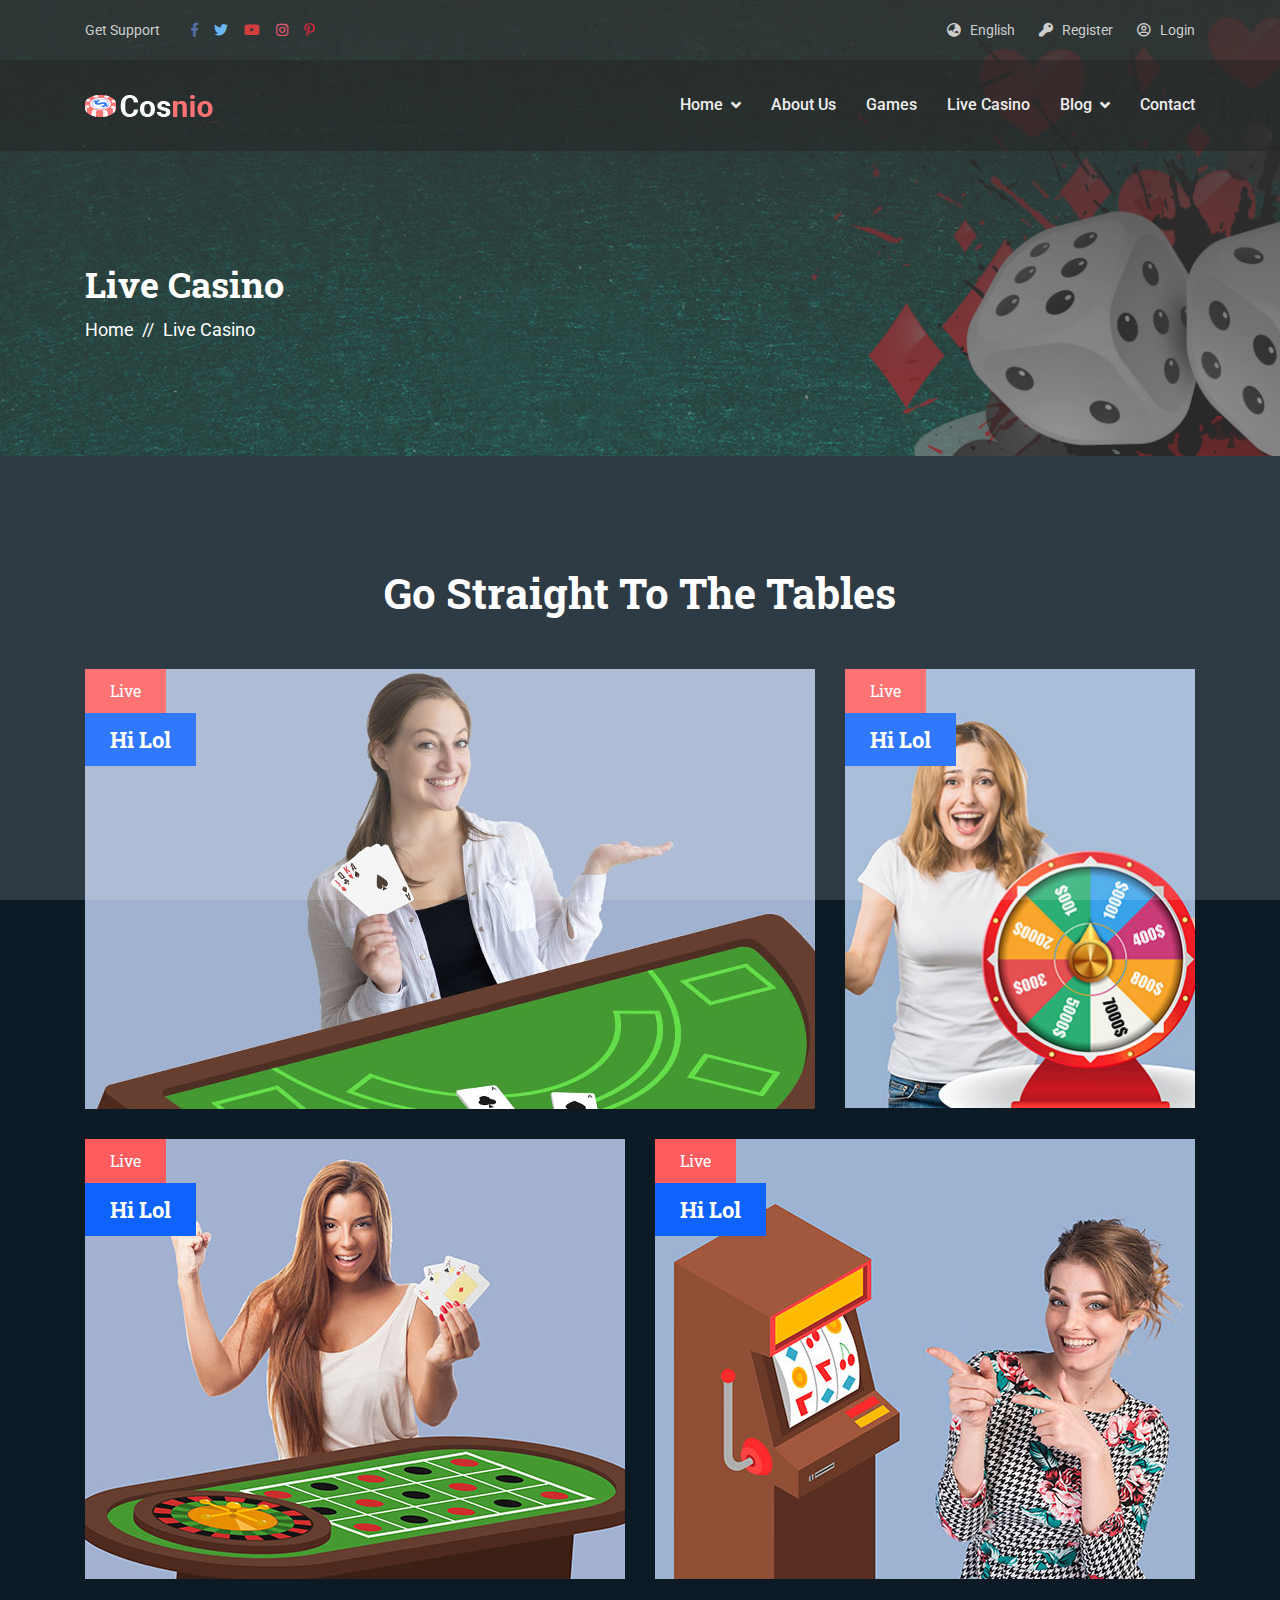
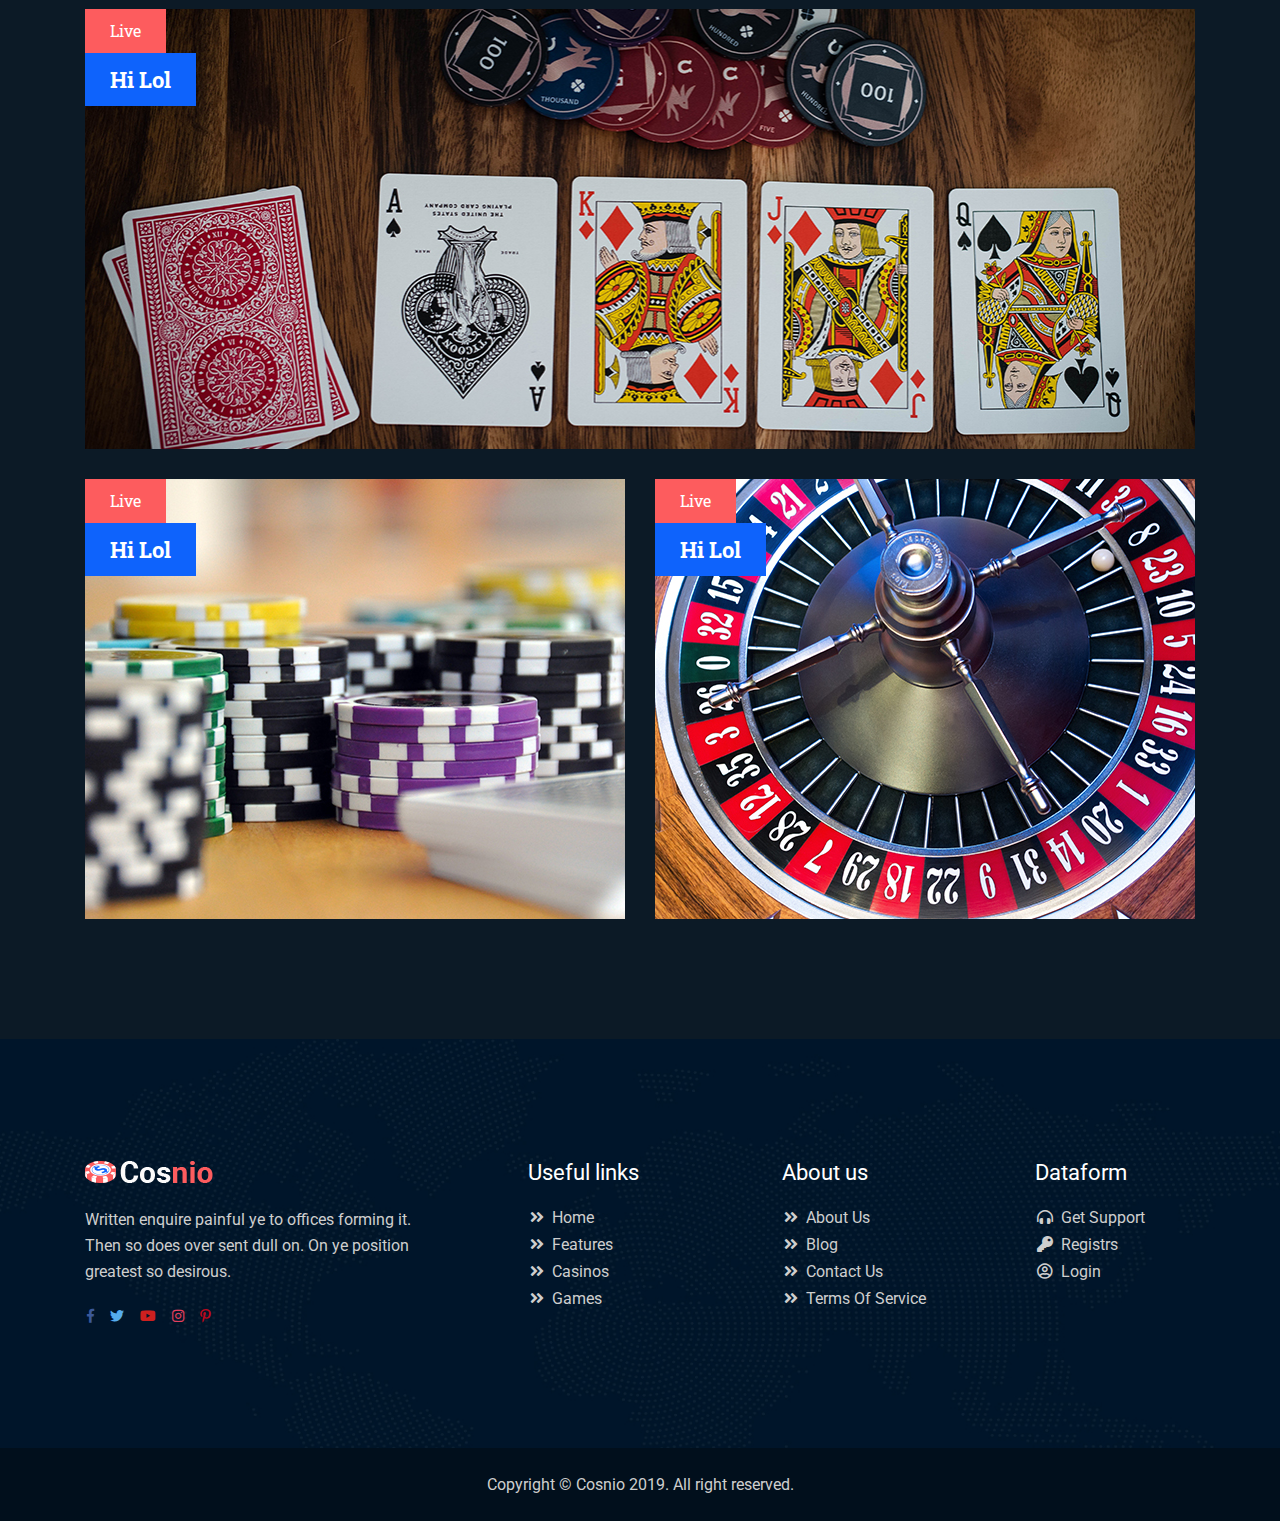
<file: live-casino.html>
<!DOCTYPE html>
<html lang="zxx">


<!-- Mirrored from rexbd.net/html/cosnio/demo/live-casino.html by HTTrack Website Copier/3.x [XR&CO'2014], Thu, 27 Feb 2020 16:43:49 GMT -->
<head>
    <meta http-equiv="Content-Type" content="text/html; charset=UTF-8">
    <meta http-equiv="X-UA-Compatible" content="IE=edge" />
    <meta http-equiv="X-UA-Compatible" content="ie=edge">
    <meta name="viewport" content="width=device-width, initial-scale=1.0">
    <title> Cosnio - Online Casino HTML Template </title>
    <!-- favicon -->
    <link rel="shortcut icon" href="favicon.ico" type="image/x-icon">
    <!-- bootstrap -->
    <link rel="stylesheet" href="assets/css/bootstrap.min.css">
    <!-- fontawesome icon  -->
    <link rel="stylesheet" href="assets/css/fontawesome.min.css">
    <!-- flaticon css -->
    <link rel="stylesheet" href="assets/fonts/flaticon.css">
    <!-- animate.css -->
    <link rel="stylesheet" href="assets/css/animate.css">
    <!-- Owl Carousel -->
    <link rel="stylesheet" href="assets/css/owl.carousel.min.css">
    <!-- magnific popup -->
    <link rel="stylesheet" href="assets/css/magnific-popup.css">
    <!-- stylesheet -->
    <link rel="stylesheet" href="assets/css/style.css">
    <!-- responsive -->
    <link rel="stylesheet" href="assets/css/responsive.css">
</head>

<body>
    <!-- preloader begin-->
    <div class="preloader">
        <div class="progress">
            <div class="indeterminate"></div>
        </div>
    </div>
    <!-- preloader end -->

    <!-- header begin -->
    <div class="header">
        <div class="header-top">
            <div class="container">
                <div class="row justify-content-between">
                    <div class="col-xl-4 col-lg-4">
                        <div class="support-area">
                            <ul>
                                <li class="text">Get support</li>
                                <li class="icon fb">
                                    <a href="#"><i class="fab fa-facebook-f"></i></a>
                                </li>
                                <li class="icon twit">
                                    <a href="#"><i class="fab fa-twitter"></i></a>
                                </li>
                                <li class="icon utb">
                                    <a href="#"><i class="fab fa-youtube"></i></a>
                                </li>
                                <li class="icon ins">
                                    <a href="#"><i class="fab fa-instagram"></i></a>
                                </li>
                                <li class="icon pnt">
                                    <a href="#"><i class="fab fa-pinterest-p"></i></a>
                                </li>
                            </ul>
                        </div>
                    </div>
                    <div class="col-xl-6 col-lg-6">
                        <div class="user-control">
                            <ul>
                                <li>
                                    <i class="fas fa-globe-asia"></i>
                                    <select>
                                        <option>English</option>
                                        <option>Bangla</option>
                                        <option>Arabic</option>
                                    </select>
                                </li>
                                <li><i class="fas fa-key"></i>
                                    <a href="register.html">Register</a>
                                </li>
                                <li><i class="far fa-user-circle"></i>
                                    <a href="login.html">Login</a>
                                </li>
                            </ul>
                        </div>
                    </div>
                </div>
            </div>
        </div>
        <div class="header-bottom">
            <div class="container">
                <div class="row">
                    <div class="col-xl-4 col-lg-4 d-xl-flex d-lg-flex d-block align-items-center">
                        <div class="logo">
                            <div class="row">
                                <div class="col-xl-12 col-lg-12 col-6 d-xl-block d-lg-block d-flex align-items-center">
                                    <a href="index-2.html">
                                        <img src="assets/img/logo.png" alt="">
                                    </a>
                                </div>
                                <div class="col-6 d-xl-none d-lg-none d-block">
                                    <button class="navbar-toggler" type="button" data-toggle="collapse"
                                        data-target="#navbarSupportedContent" aria-controls="navbarSupportedContent"
                                        aria-expanded="false" aria-label="Toggle navigation">
                                        <i class="fas fa-bars"></i>
                                    </button>
                                </div>
                            </div>
                        </div>
                    </div>

                    <div class="col-xl-8 col-lg-8">
                        <div class="mainmenu">
                            <nav class="navbar navbar-expand-lg">
                                <div class="collapse navbar-collapse" id="navbarSupportedContent">
                                    <ul class="navbar-nav mr-auto">
                                        <li class="nav-item dropdown">
                                            <a class="nav-link dropdown-toggle" href="#" id="navbarDropdown3"
                                                role="button" data-toggle="dropdown" aria-haspopup="true"
                                                aria-expanded="false">
                                                Home
                                            </a>
                                            <div class="dropdown-menu" aria-labelledby="navbarDropdown3">
                                                <a class="dropdown-item" href="index-2.html">Home 1</a>
                                                <a class="dropdown-item" href="index-3.html">Home 2</a>
                                            </div>
                                        </li>
                                        <li class="nav-item">
                                            <a class="nav-link" href="about.html">About Us</a>
                                        </li>
                                        <li class="nav-item">
                                            <a class="nav-link" href="games.html">Games</a>
                                        </li>
                                        <li class="nav-item">
                                            <a class="nav-link" href="live-casino.html">Live Casino</a>
                                        </li>
                                        <li class="nav-item dropdown">
                                            <a class="nav-link dropdown-toggle" href="#" id="navbarDropdown2"
                                                role="button" data-toggle="dropdown" aria-haspopup="true"
                                                aria-expanded="false">
                                                Blog
                                            </a>
                                            <div class="dropdown-menu" aria-labelledby="navbarDropdown2">
                                                <a class="dropdown-item" href="blog.html">Blog Posts</a>
                                                <a class="dropdown-item" href="blog-details.html">Blog Details</a>
                                            </div>
                                        </li>
                                        <li class="nav-item">
                                            <a class="nav-link" href="contact.html">Contact</a>
                                        </li>
                                    </ul>
                                </div>
                            </nav>
                        </div>
                    </div>
                </div>
            </div>
        </div>
    </div>
    <!-- header end -->

    <!-- breadcrump begin -->
    <div class="breadcrump-cosnio">
        <div class="container">
            <div class="row">
                <div class="col-xl-6 col-lg-6">
                    <div class="breadcrump-content">
                        <h2>Live Casino</h2>
                        <ul>
                            <li><a href="#">Home</a></li>
                            <li>Live Casino</li>
                        </ul>
                    </div>
                </div>
            </div>
        </div>
    </div>
    <!-- breadcrump end -->

    <!-- live casino begin -->
    <div class="live-casino">
        <div class="container">
            <div class="row justify-content-center">
                <div class="col-xl-8 col-lg-8">
                    <div class="section-title">
                        <h2>Go Straight to The Tables</h2>
                    </div>
                </div>
            </div>
            <div class="row">
                <div class="col-xl-8 col-lg-8 col-md-6">
                    <div class="single-casino">
                        <img src="assets/img/casino-1.jpg" alt="">
                        <div class="tag">
                            <span class="top">Live</span>
                            <span class="bottom">Hi Lol</span>
                        </div>
                    </div>
                </div>
                <div class="col-xl-4 col-lg-4 col-md-6">
                    <div class="single-casino">
                        <img src="assets/img/casino-2.jpg" alt="">
                        <div class="tag">
                            <span class="top">Live</span>
                            <span class="bottom">Hi Lol</span>
                        </div>
                    </div>
                </div>
                <div class="col-xl-6 col-lg-6 col-md-6">
                    <div class="single-casino">
                        <img src="assets/img/casino-3.jpg" alt="">
                        <div class="tag">
                            <span class="top">Live</span>
                            <span class="bottom">Hi Lol</span>
                        </div>
                    </div>
                </div>
                <div class="col-xl-6 col-lg-6 col-md-6">
                    <div class="single-casino">
                        <img src="assets/img/casino-4.jpg" alt="">
                        <div class="tag">
                            <span class="top">Live</span>
                            <span class="bottom">Hi Lol</span>
                        </div>
                    </div>
                </div>

                <div class="col-xl-12 col-lg-12 col-md-12">
                    <div class="single-casino">
                        <img src="assets/img/casino-5.jpg" alt="">
                        <div class="tag">
                            <span class="top">Live</span>
                            <span class="bottom">Hi Lol</span>
                        </div>
                    </div>
                </div>

                <div class="col-xl-6 col-lg-6 col-md-6">
                    <div class="single-casino">
                        <img src="assets/img/casino-6.jpg" alt="">
                        <div class="tag">
                            <span class="top">Live</span>
                            <span class="bottom">Hi Lol</span>
                        </div>
                    </div>
                </div>

                <div class="col-xl-6 col-lg-6 col-md-6">
                    <div class="single-casino">
                        <img src="assets/img/casino-7.jpg" alt="">
                        <div class="tag">
                            <span class="top">Live</span>
                            <span class="bottom">Hi Lol</span>
                        </div>
                    </div>
                </div>

            </div>
        </div>
    </div>
    <!-- live casino end -->

    <!-- footer begin -->
    <div class="footer">
        <div class="container">
            <div class="row justify-content-between">
                <div class="col-xl-4 col-lg-4 col-md-6">
                    <div class="about-widget">
                        <a class="logo" href="index-2.html">
                            <img src="assets/img/logo.png" alt="">
                        </a>
                        <p>Written enquire painful ye to offices forming it. Then so does over sent dull on. On ye position greatest so desirous.</p>
                        <div class="social">
                            <ul>
                                <li class="icon fb">
                                    <a href="#"><i class="fab fa-facebook-f"></i></a>
                                </li>
                                <li class="icon twit">
                                    <a href="#"><i class="fab fa-twitter"></i></a>
                                </li>
                                <li class="icon utb">
                                    <a href="#"><i class="fab fa-youtube"></i></a>
                                </li>
                                <li class="icon ins">
                                    <a href="#"><i class="fab fa-instagram"></i></a>
                                </li>
                                <li class="icon pnt">
                                    <a href="#"><i class="fab fa-pinterest-p"></i></a>
                                </li>
                            </ul>
                        </div>
                    </div>
                </div>

                <div class="col-xl-2 col-lg-2 col-md-6">
                    <div class="usefull-link">
                        <h3>Useful links</h3>
                        <ul>
                            <li>
                                <a href="#"><i class="fas fa-angle-double-right"></i>Home</a>
                            </li>
                            <li>
                                <a href="#"><i class="fas fa-angle-double-right"></i>Features</a>
                            </li>
                            <li>
                                <a href="#"><i class="fas fa-angle-double-right"></i>Casinos</a>
                            </li>
                            <li>
                                <a href="#"><i class="fas fa-angle-double-right"></i>Games</a>
                            </li>
                        </ul>
                    </div>
                </div>

                <div class="col-xl-2 col-lg-2 col-md-6">
                    <div class="usefull-link">
                        <h3>About us</h3>
                        <ul>
                            <li>
                                <a href="#"><i class="fas fa-angle-double-right"></i>About Us</a>
                            </li>
                            <li>
                                <a href="#"><i class="fas fa-angle-double-right"></i>Blog</a>
                            </li>
                            <li>
                                <a href="#"><i class="fas fa-angle-double-right"></i>Contact us</a>
                            </li>
                            <li>
                                <a href="#"><i class="fas fa-angle-double-right"></i>Terms of Service</a>
                            </li>
                        </ul>
                    </div>
                </div>

                <div class="col-xl-2 col-lg-2 col-md-6">
                    <div class="usefull-link">
                        <h3>Dataform</h3>
                        <ul>
                            <li>
                                <a href="#"><i class="fas fa-headphones-alt"></i>Get support</a>
                            </li>
                            <li>
                                <a href="#"><i class="fas fa-key"></i>Registrs</a>
                            </li>
                            <li>
                                <a href="#"><i class="far fa-user-circle"></i>Login</a>
                            </li>
                        </ul>
                    </div>
                </div>

            </div>
        </div>
    </div>
    <!-- footer end -->

    <!-- copyright begin -->
    <div class="copyright">
        <div class="container">
            <div class="row justify-content-center">
                <div class="col-xl-4 col-lg-6">
                    <p>Copyright © Cosnio 2019. All right reserved.</p>
                </div>
            </div>
        </div>
    </div>
    <!-- copyright end -->

    <!-- jquery -->
    <script src="assets/js/jquery-3.3.1.min.js"></script>
    <script src="assets/js/jquery-migrate-3.0.1.js"></script>
    <!-- bootstrap -->
    <script src="assets/js/bootstrap.min.js"></script>
    <!-- owl carousel -->
    <script src="assets/js/owl.carousel.js"></script>
    <!-- magnific popup -->
    <script src="assets/js/jquery.magnific-popup.js"></script>
    <!-- counter up js -->
    <script src="assets/js/jquery.counterup.min.js"></script>
    <!-- way poin js-->
    <script src="assets/js/waypoints.min.js"></script>
    <!-- wow js-->
    <script src="assets/js/wow.min.js"></script>
    <!-- main -->
    <script src="assets/js/main.js"></script>
</body>


<!-- Mirrored from rexbd.net/html/cosnio/demo/live-casino.html by HTTrack Website Copier/3.x [XR&CO'2014], Thu, 27 Feb 2020 16:44:11 GMT -->
</html>
</file>
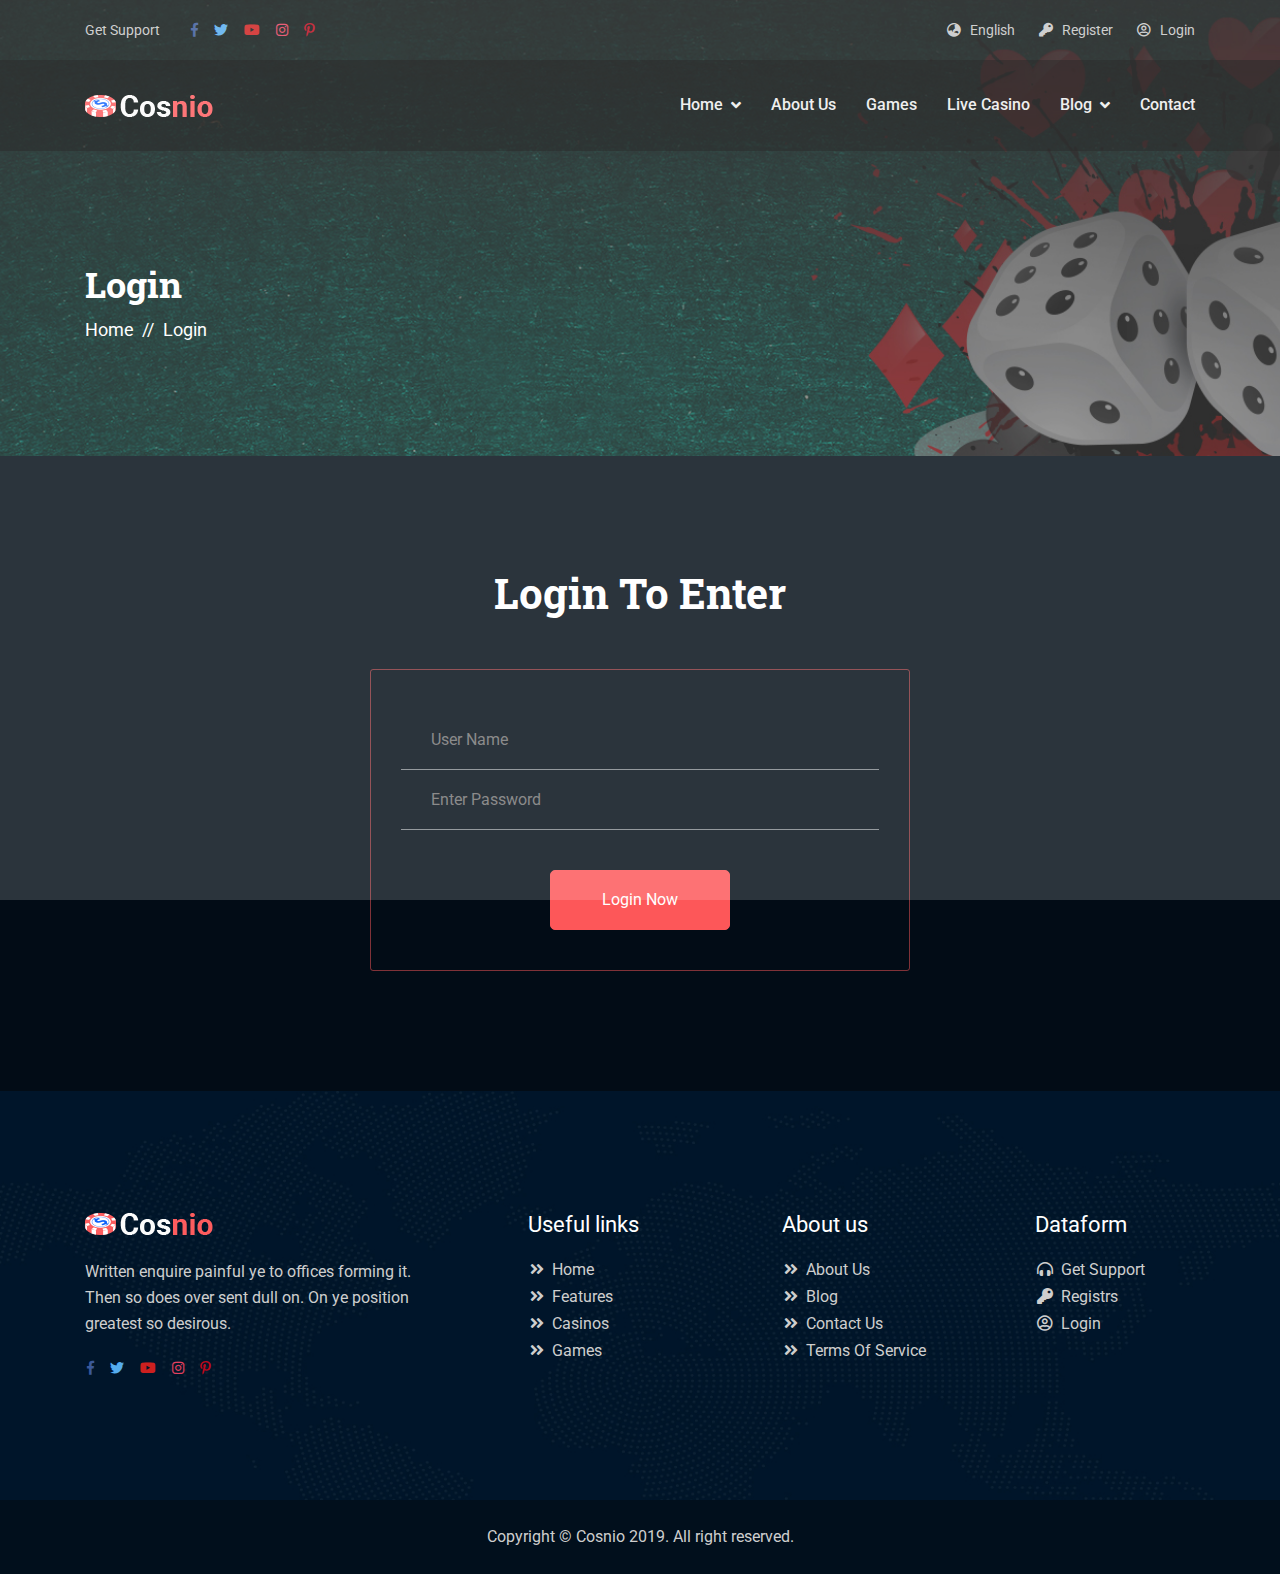
<file: login.html>
<!DOCTYPE html>
<html lang="zxx">


<!-- Mirrored from rexbd.net/html/cosnio/demo/login.html by HTTrack Website Copier/3.x [XR&CO'2014], Thu, 27 Feb 2020 16:42:19 GMT -->
<head>
    <meta http-equiv="Content-Type" content="text/html; charset=UTF-8">
    <meta http-equiv="X-UA-Compatible" content="IE=edge" />
    <meta http-equiv="X-UA-Compatible" content="ie=edge">
    <meta name="viewport" content="width=device-width, initial-scale=1.0">
    <title> Cosnio - Online Casino HTML Template </title>
    <!-- favicon -->
    <link rel="shortcut icon" href="favicon.ico" type="image/x-icon">
    <!-- bootstrap -->
    <link rel="stylesheet" href="assets/css/bootstrap.min.css">
    <!-- fontawesome icon  -->
    <link rel="stylesheet" href="assets/css/fontawesome.min.css">
    <!-- flaticon css -->
    <link rel="stylesheet" href="assets/fonts/flaticon.css">
    <!-- animate.css -->
    <link rel="stylesheet" href="assets/css/animate.css">
    <!-- Owl Carousel -->
    <link rel="stylesheet" href="assets/css/owl.carousel.min.css">
    <!-- magnific popup -->
    <link rel="stylesheet" href="assets/css/magnific-popup.css">
    <!-- stylesheet -->
    <link rel="stylesheet" href="assets/css/style.css">
    <!-- responsive -->
    <link rel="stylesheet" href="assets/css/responsive.css">
</head>

<body>
    <!-- preloader begin-->
    <div class="preloader">
        <div class="progress">
            <div class="indeterminate"></div>
        </div>
    </div>
    <!-- preloader end -->

    <!-- header begin -->
    <div class="header">
        <div class="header-top">
            <div class="container">
                <div class="row justify-content-between">
                    <div class="col-xl-4 col-lg-4">
                        <div class="support-area">
                            <ul>
                                <li class="text">Get support</li>
                                <li class="icon fb">
                                    <a href="#"><i class="fab fa-facebook-f"></i></a>
                                </li>
                                <li class="icon twit">
                                    <a href="#"><i class="fab fa-twitter"></i></a>
                                </li>
                                <li class="icon utb">
                                    <a href="#"><i class="fab fa-youtube"></i></a>
                                </li>
                                <li class="icon ins">
                                    <a href="#"><i class="fab fa-instagram"></i></a>
                                </li>
                                <li class="icon pnt">
                                    <a href="#"><i class="fab fa-pinterest-p"></i></a>
                                </li>
                            </ul>
                        </div>
                    </div>
                    <div class="col-xl-6 col-lg-6">
                        <div class="user-control">
                            <ul>
                                <li>
                                    <i class="fas fa-globe-asia"></i>
                                    <select>
                                        <option>English</option>
                                        <option>Bangla</option>
                                        <option>Arabic</option>
                                    </select>
                                </li>
                                <li><i class="fas fa-key"></i>
                                    <a href="register.html">Register</a>
                                </li>
                                <li><i class="far fa-user-circle"></i>
                                    <a href="login.html">Login</a>
                                </li>
                            </ul>
                        </div>
                    </div>
                </div>
            </div>
        </div>
        <div class="header-bottom">
            <div class="container">
                <div class="row">
                    <div class="col-xl-4 col-lg-4 d-xl-flex d-lg-flex d-block align-items-center">
                        <div class="logo">
                            <div class="row">
                                <div class="col-xl-12 col-lg-12 col-6 d-xl-block d-lg-block d-flex align-items-center">
                                    <a href="index-2.html">
                                        <img src="assets/img/logo.png" alt="">
                                    </a>
                                </div>
                                <div class="col-6 d-xl-none d-lg-none d-block">
                                    <button class="navbar-toggler" type="button" data-toggle="collapse"
                                        data-target="#navbarSupportedContent" aria-controls="navbarSupportedContent"
                                        aria-expanded="false" aria-label="Toggle navigation">
                                        <i class="fas fa-bars"></i>
                                    </button>
                                </div>
                            </div>
                        </div>
                    </div>

                    <div class="col-xl-8 col-lg-8">
                        <div class="mainmenu">
                            <nav class="navbar navbar-expand-lg">
                                <div class="collapse navbar-collapse" id="navbarSupportedContent">
                                    <ul class="navbar-nav mr-auto">
                                        <li class="nav-item dropdown">
                                            <a class="nav-link dropdown-toggle" href="#" id="navbarDropdown3"
                                                role="button" data-toggle="dropdown" aria-haspopup="true"
                                                aria-expanded="false">
                                                Home
                                            </a>
                                            <div class="dropdown-menu" aria-labelledby="navbarDropdown3">
                                                <a class="dropdown-item" href="index-2.html">Home 1</a>
                                                <a class="dropdown-item" href="index-3.html">Home 2</a>
                                            </div>
                                        </li>
                                        <li class="nav-item">
                                            <a class="nav-link" href="about.html">About Us</a>
                                        </li>
                                        <li class="nav-item">
                                            <a class="nav-link" href="games.html">Games</a>
                                        </li>
                                        <li class="nav-item">
                                            <a class="nav-link" href="live-casino.html">Live Casino</a>
                                        </li>
                                        <li class="nav-item dropdown">
                                            <a class="nav-link dropdown-toggle" href="#" id="navbarDropdown2"
                                                role="button" data-toggle="dropdown" aria-haspopup="true"
                                                aria-expanded="false">
                                                Blog
                                            </a>
                                            <div class="dropdown-menu" aria-labelledby="navbarDropdown2">
                                                <a class="dropdown-item" href="blog.html">Blog Posts</a>
                                                <a class="dropdown-item" href="blog-details.html">Blog Details</a>
                                            </div>
                                        </li>
                                        <li class="nav-item">
                                            <a class="nav-link" href="contact.html">Contact</a>
                                        </li>
                                    </ul>
                                </div>
                            </nav>
                        </div>
                    </div>
                </div>
            </div>
        </div>
    </div>
    <!-- header end -->

    <!-- breadcrump begin -->
    <div class="breadcrump-cosnio">
        <div class="container">
            <div class="row">
                <div class="col-xl-6 col-lg-6">
                    <div class="breadcrump-content">
                        <h2>Login</h2>
                        <ul>
                            <li><a href="#">Home</a></li>
                            <li>Login</li>
                        </ul>
                    </div>
                </div>
            </div>
        </div>
    </div>
    <!-- breadcrump end -->

    <!-- login form begin -->
    <div class="login">
        <div class="container">
            <div class="row justify-content-center">
                <div class="col-xl-8 col-lg-8">
                    <div class="section-title">
                        <h2>Login To Enter</h2>
                    </div>
                </div>
            </div>
            <div class="row">
                <div class="col-xl-12 col-lg-12">
                    <div class="form">
                        <div class="row justify-content-center">
                            <div class="col-xl-6 col-lg-6">
                                <form>
                                    <div class="row">
                                        <div class="col-xl-12 col-lg-12">
                                            <input type="text" placeholder="User Name">
                                        </div>
                                        <div class="col-xl-12 col-lg-12">
                                            <input type="password" placeholder="Enter Password">
                                        </div>
                                        <button>Login Now</button>
                                    </div>
                                </form>
                            </div>
                        </div>
                    </div>
                </div>
            </div>
        </div>
    </div>
    <!-- login form end -->

    <!-- footer begin -->
    <div class="footer">
        <div class="container">
            <div class="row justify-content-between">
                <div class="col-xl-4 col-lg-4 col-md-6">
                    <div class="about-widget">
                        <a class="logo" href="index-2.html">
                            <img src="assets/img/logo.png" alt="">
                        </a>
                        <p>Written enquire painful ye to offices forming it. Then so does over sent dull on. On ye position greatest so desirous.</p>
                        <div class="social">
                            <ul>
                                <li class="icon fb">
                                    <a href="#"><i class="fab fa-facebook-f"></i></a>
                                </li>
                                <li class="icon twit">
                                    <a href="#"><i class="fab fa-twitter"></i></a>
                                </li>
                                <li class="icon utb">
                                    <a href="#"><i class="fab fa-youtube"></i></a>
                                </li>
                                <li class="icon ins">
                                    <a href="#"><i class="fab fa-instagram"></i></a>
                                </li>
                                <li class="icon pnt">
                                    <a href="#"><i class="fab fa-pinterest-p"></i></a>
                                </li>
                            </ul>
                        </div>
                    </div>
                </div>

                <div class="col-xl-2 col-lg-2 col-md-6">
                    <div class="usefull-link">
                        <h3>Useful links</h3>
                        <ul>
                            <li>
                                <a href="#"><i class="fas fa-angle-double-right"></i>Home</a>
                            </li>
                            <li>
                                <a href="#"><i class="fas fa-angle-double-right"></i>Features</a>
                            </li>
                            <li>
                                <a href="#"><i class="fas fa-angle-double-right"></i>Casinos</a>
                            </li>
                            <li>
                                <a href="#"><i class="fas fa-angle-double-right"></i>Games</a>
                            </li>
                        </ul>
                    </div>
                </div>

                <div class="col-xl-2 col-lg-2 col-md-6">
                    <div class="usefull-link">
                        <h3>About us</h3>
                        <ul>
                            <li>
                                <a href="#"><i class="fas fa-angle-double-right"></i>About Us</a>
                            </li>
                            <li>
                                <a href="#"><i class="fas fa-angle-double-right"></i>Blog</a>
                            </li>
                            <li>
                                <a href="#"><i class="fas fa-angle-double-right"></i>Contact us</a>
                            </li>
                            <li>
                                <a href="#"><i class="fas fa-angle-double-right"></i>Terms of Service</a>
                            </li>
                        </ul>
                    </div>
                </div>

                <div class="col-xl-2 col-lg-2 col-md-6">
                    <div class="usefull-link">
                        <h3>Dataform</h3>
                        <ul>
                            <li>
                                <a href="#"><i class="fas fa-headphones-alt"></i>Get support</a>
                            </li>
                            <li>
                                <a href="#"><i class="fas fa-key"></i>Registrs</a>
                            </li>
                            <li>
                                <a href="#"><i class="far fa-user-circle"></i>Login</a>
                            </li>
                        </ul>
                    </div>
                </div>

            </div>
        </div>
    </div>
    <!-- footer end -->

    <!-- copyright begin -->
    <div class="copyright">
        <div class="container">
            <div class="row justify-content-center">
                <div class="col-xl-4 col-lg-6">
                    <p>Copyright © Cosnio 2019. All right reserved.</p>
                </div>
            </div>
        </div>
    </div>
    <!-- copyright end -->

    <!-- jquery -->
    <script src="assets/js/jquery-3.3.1.min.js"></script>
    <script src="assets/js/jquery-migrate-3.0.1.js"></script>
    <!-- bootstrap -->
    <script src="assets/js/bootstrap.min.js"></script>
    <!-- owl carousel -->
    <script src="assets/js/owl.carousel.js"></script>
    <!-- magnific popup -->
    <script src="assets/js/jquery.magnific-popup.js"></script>
    <!-- counter up js -->
    <script src="assets/js/jquery.counterup.min.js"></script>
    <!-- way poin js-->
    <script src="assets/js/waypoints.min.js"></script>
    <!-- wow js-->
    <script src="assets/js/wow.min.js"></script>
    <!-- main -->
    <script src="assets/js/main.js"></script>
</body>


<!-- Mirrored from rexbd.net/html/cosnio/demo/login.html by HTTrack Website Copier/3.x [XR&CO'2014], Thu, 27 Feb 2020 16:42:19 GMT -->
</html>
</file>
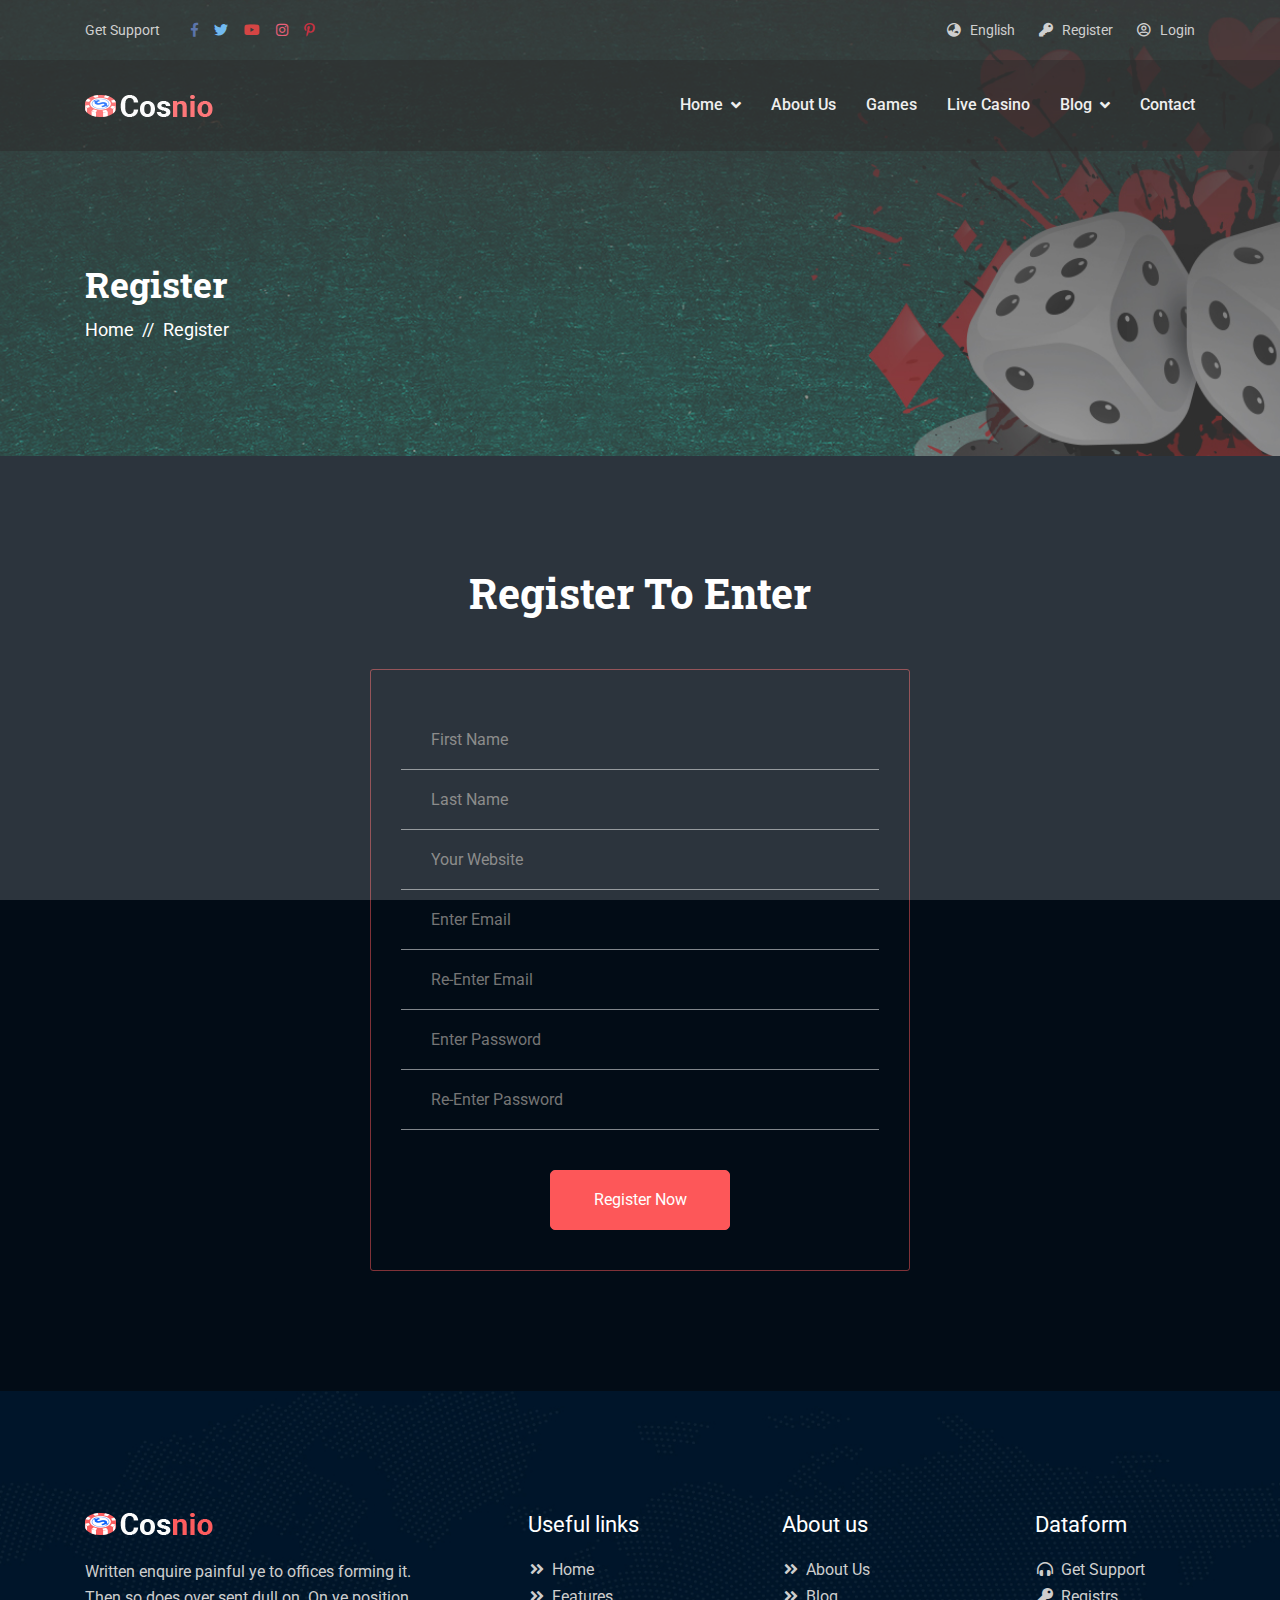
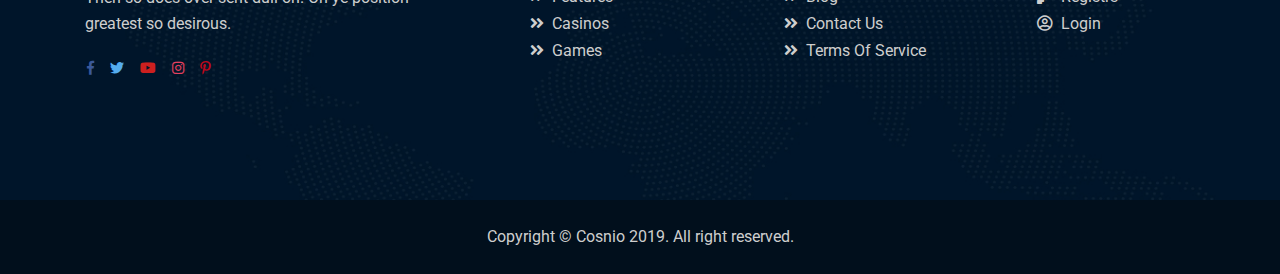
<file: register.html>
<!DOCTYPE html>
<html lang="zxx">


<!-- Mirrored from rexbd.net/html/cosnio/demo/register.html by HTTrack Website Copier/3.x [XR&CO'2014], Thu, 27 Feb 2020 16:42:19 GMT -->
<head>
    <meta http-equiv="Content-Type" content="text/html; charset=UTF-8">
    <meta http-equiv="X-UA-Compatible" content="IE=edge" />
    <meta http-equiv="X-UA-Compatible" content="ie=edge">
    <meta name="viewport" content="width=device-width, initial-scale=1.0">
    <title> Cosnio - Online Casino HTML Template </title>
    <!-- favicon -->
    <link rel="shortcut icon" href="favicon.ico" type="image/x-icon">
    <!-- bootstrap -->
    <link rel="stylesheet" href="assets/css/bootstrap.min.css">
    <!-- fontawesome icon  -->
    <link rel="stylesheet" href="assets/css/fontawesome.min.css">
    <!-- flaticon css -->
    <link rel="stylesheet" href="assets/fonts/flaticon.css">
    <!-- animate.css -->
    <link rel="stylesheet" href="assets/css/animate.css">
    <!-- Owl Carousel -->
    <link rel="stylesheet" href="assets/css/owl.carousel.min.css">
    <!-- magnific popup -->
    <link rel="stylesheet" href="assets/css/magnific-popup.css">
    <!-- stylesheet -->
    <link rel="stylesheet" href="assets/css/style.css">
    <!-- responsive -->
    <link rel="stylesheet" href="assets/css/responsive.css">
</head>

<body>
    <!-- preloader begin-->
    <div class="preloader">
        <div class="progress">
            <div class="indeterminate"></div>
        </div>
    </div>
    <!-- preloader end -->

    <!-- header begin -->
    <div class="header">
        <div class="header-top">
            <div class="container">
                <div class="row justify-content-between">
                    <div class="col-xl-4 col-lg-4">
                        <div class="support-area">
                            <ul>
                                <li class="text">Get support</li>
                                <li class="icon fb">
                                    <a href="#"><i class="fab fa-facebook-f"></i></a>
                                </li>
                                <li class="icon twit">
                                    <a href="#"><i class="fab fa-twitter"></i></a>
                                </li>
                                <li class="icon utb">
                                    <a href="#"><i class="fab fa-youtube"></i></a>
                                </li>
                                <li class="icon ins">
                                    <a href="#"><i class="fab fa-instagram"></i></a>
                                </li>
                                <li class="icon pnt">
                                    <a href="#"><i class="fab fa-pinterest-p"></i></a>
                                </li>
                            </ul>
                        </div>
                    </div>
                    <div class="col-xl-6 col-lg-6">
                        <div class="user-control">
                            <ul>
                                <li>
                                    <i class="fas fa-globe-asia"></i>
                                    <select>
                                        <option>English</option>
                                        <option>Bangla</option>
                                        <option>Arabic</option>
                                    </select>
                                </li>
                                <li><i class="fas fa-key"></i>
                                    <a href="register.html">Register</a>
                                </li>
                                <li><i class="far fa-user-circle"></i>
                                    <a href="login.html">Login</a>
                                </li>
                            </ul>
                        </div>
                    </div>
                </div>
            </div>
        </div>
        <div class="header-bottom">
            <div class="container">
                <div class="row">
                    <div class="col-xl-4 col-lg-4 d-xl-flex d-lg-flex d-block align-items-center">
                        <div class="logo">
                            <div class="row">
                                <div class="col-xl-12 col-lg-12 col-6 d-xl-block d-lg-block d-flex align-items-center">
                                    <a href="index-2.html">
                                        <img src="assets/img/logo.png" alt="">
                                    </a>
                                </div>
                                <div class="col-6 d-xl-none d-lg-none d-block">
                                    <button class="navbar-toggler" type="button" data-toggle="collapse"
                                        data-target="#navbarSupportedContent" aria-controls="navbarSupportedContent"
                                        aria-expanded="false" aria-label="Toggle navigation">
                                        <i class="fas fa-bars"></i>
                                    </button>
                                </div>
                            </div>
                        </div>
                    </div>

                    <div class="col-xl-8 col-lg-8">
                        <div class="mainmenu">
                            <nav class="navbar navbar-expand-lg">
                                <div class="collapse navbar-collapse" id="navbarSupportedContent">
                                    <ul class="navbar-nav mr-auto">
                                        <li class="nav-item dropdown">
                                            <a class="nav-link dropdown-toggle" href="#" id="navbarDropdown3"
                                                role="button" data-toggle="dropdown" aria-haspopup="true"
                                                aria-expanded="false">
                                                Home
                                            </a>
                                            <div class="dropdown-menu" aria-labelledby="navbarDropdown3">
                                                <a class="dropdown-item" href="index-2.html">Home 1</a>
                                                <a class="dropdown-item" href="index-3.html">Home 2</a>
                                            </div>
                                        </li>
                                        <li class="nav-item">
                                            <a class="nav-link" href="about.html">About Us</a>
                                        </li>
                                        <li class="nav-item">
                                            <a class="nav-link" href="games.html">Games</a>
                                        </li>
                                        <li class="nav-item">
                                            <a class="nav-link" href="live-casino.html">Live Casino</a>
                                        </li>
                                        <li class="nav-item dropdown">
                                            <a class="nav-link dropdown-toggle" href="#" id="navbarDropdown2"
                                                role="button" data-toggle="dropdown" aria-haspopup="true"
                                                aria-expanded="false">
                                                Blog
                                            </a>
                                            <div class="dropdown-menu" aria-labelledby="navbarDropdown2">
                                                <a class="dropdown-item" href="blog.html">Blog Posts</a>
                                                <a class="dropdown-item" href="blog-details.html">Blog Details</a>
                                            </div>
                                        </li>
                                        <li class="nav-item">
                                            <a class="nav-link" href="contact.html">Contact</a>
                                        </li>
                                    </ul>
                                </div>
                            </nav>
                        </div>
                    </div>
                </div>
            </div>
        </div>
    </div>
    <!-- header end -->

    <!-- breadcrump begin -->
    <div class="breadcrump-cosnio">
        <div class="container">
            <div class="row">
                <div class="col-xl-6 col-lg-6">
                    <div class="breadcrump-content">
                        <h2>Register</h2>
                        <ul>
                            <li><a href="#">Home</a></li>
                            <li>Register</li>
                        </ul>
                    </div>
                </div>
            </div>
        </div>
    </div>
    <!-- breadcrump end -->

    <!-- login form begin -->
    <div class="login">
        <div class="container">
            <div class="row justify-content-center">
                <div class="col-xl-8 col-lg-8">
                    <div class="section-title">
                        <h2>Register To Enter</h2>
                    </div>
                </div>
            </div>
            <div class="row">
                <div class="col-xl-12 col-lg-12">
                    <div class="form">
                        <div class="row justify-content-center">
                            <div class="col-xl-6 col-lg-6">
                                <form>
                                    <div class="row">
                                        <div class="col-xl-12 col-lg-12">
                                            <input type="text" placeholder="First Name">
                                        </div>
                                        <div class="col-xl-12 col-lg-12">
                                            <input type="text" placeholder="Last Name">
                                        </div>
                                        <div class="col-xl-12 col-lg-12">
                                            <input type="text" placeholder="Your Website">
                                        </div>
                                        <div class="col-xl-12 col-lg-12">
                                            <input type="email" placeholder="Enter Email">
                                        </div>
                                        <div class="col-xl-12 col-lg-12">
                                            <input type="email" placeholder="Re-Enter Email">
                                        </div>
                                        <div class="col-xl-12 col-lg-12">
                                            <input type="password" placeholder="Enter Password">
                                        </div>
                                        <div class="col-xl-12 col-lg-12">
                                            <input type="password" placeholder="Re-Enter Password">
                                        </div>
                                        <button>Register Now</button>
                                    </div>
                                </form>
                            </div>
                        </div>
                    </div>
                </div>
            </div>
        </div>
    </div>
    <!-- login form end -->

    <!-- footer begin -->
    <div class="footer">
        <div class="container">
            <div class="row justify-content-between">
                <div class="col-xl-4 col-lg-4 col-md-6">
                    <div class="about-widget">
                        <a class="logo" href="index-2.html">
                            <img src="assets/img/logo.png" alt="">
                        </a>
                        <p>Written enquire painful ye to offices forming it. Then so does over sent dull on. On ye position greatest so desirous.</p>
                        <div class="social">
                            <ul>
                                <li class="icon fb">
                                    <a href="#"><i class="fab fa-facebook-f"></i></a>
                                </li>
                                <li class="icon twit">
                                    <a href="#"><i class="fab fa-twitter"></i></a>
                                </li>
                                <li class="icon utb">
                                    <a href="#"><i class="fab fa-youtube"></i></a>
                                </li>
                                <li class="icon ins">
                                    <a href="#"><i class="fab fa-instagram"></i></a>
                                </li>
                                <li class="icon pnt">
                                    <a href="#"><i class="fab fa-pinterest-p"></i></a>
                                </li>
                            </ul>
                        </div>
                    </div>
                </div>

                <div class="col-xl-2 col-lg-2 col-md-6">
                    <div class="usefull-link">
                        <h3>Useful links</h3>
                        <ul>
                            <li>
                                <a href="#"><i class="fas fa-angle-double-right"></i>Home</a>
                            </li>
                            <li>
                                <a href="#"><i class="fas fa-angle-double-right"></i>Features</a>
                            </li>
                            <li>
                                <a href="#"><i class="fas fa-angle-double-right"></i>Casinos</a>
                            </li>
                            <li>
                                <a href="#"><i class="fas fa-angle-double-right"></i>Games</a>
                            </li>
                        </ul>
                    </div>
                </div>

                <div class="col-xl-2 col-lg-2 col-md-6">
                    <div class="usefull-link">
                        <h3>About us</h3>
                        <ul>
                            <li>
                                <a href="#"><i class="fas fa-angle-double-right"></i>About Us</a>
                            </li>
                            <li>
                                <a href="#"><i class="fas fa-angle-double-right"></i>Blog</a>
                            </li>
                            <li>
                                <a href="#"><i class="fas fa-angle-double-right"></i>Contact us</a>
                            </li>
                            <li>
                                <a href="#"><i class="fas fa-angle-double-right"></i>Terms of Service</a>
                            </li>
                        </ul>
                    </div>
                </div>

                <div class="col-xl-2 col-lg-2 col-md-6">
                    <div class="usefull-link">
                        <h3>Dataform</h3>
                        <ul>
                            <li>
                                <a href="#"><i class="fas fa-headphones-alt"></i>Get support</a>
                            </li>
                            <li>
                                <a href="#"><i class="fas fa-key"></i>Registrs</a>
                            </li>
                            <li>
                                <a href="#"><i class="far fa-user-circle"></i>Login</a>
                            </li>
                        </ul>
                    </div>
                </div>

            </div>
        </div>
    </div>
    <!-- footer end -->

    <!-- copyright begin -->
    <div class="copyright">
        <div class="container">
            <div class="row justify-content-center">
                <div class="col-xl-4 col-lg-6">
                    <p>Copyright © Cosnio 2019. All right reserved.</p>
                </div>
            </div>
        </div>
    </div>
    <!-- copyright end -->

    <!-- jquery -->
    <script src="assets/js/jquery-3.3.1.min.js"></script>
    <script src="assets/js/jquery-migrate-3.0.1.js"></script>
    <!-- bootstrap -->
    <script src="assets/js/bootstrap.min.js"></script>
    <!-- owl carousel -->
    <script src="assets/js/owl.carousel.js"></script>
    <!-- magnific popup -->
    <script src="assets/js/jquery.magnific-popup.js"></script>
    <!-- counter up js -->
    <script src="assets/js/jquery.counterup.min.js"></script>
    <!-- way poin js-->
    <script src="assets/js/waypoints.min.js"></script>
    <!-- wow js-->
    <script src="assets/js/wow.min.js"></script>
    <!-- main -->
    <script src="assets/js/main.js"></script>
</body>


<!-- Mirrored from rexbd.net/html/cosnio/demo/register.html by HTTrack Website Copier/3.x [XR&CO'2014], Thu, 27 Feb 2020 16:42:19 GMT -->
</html>
</file>
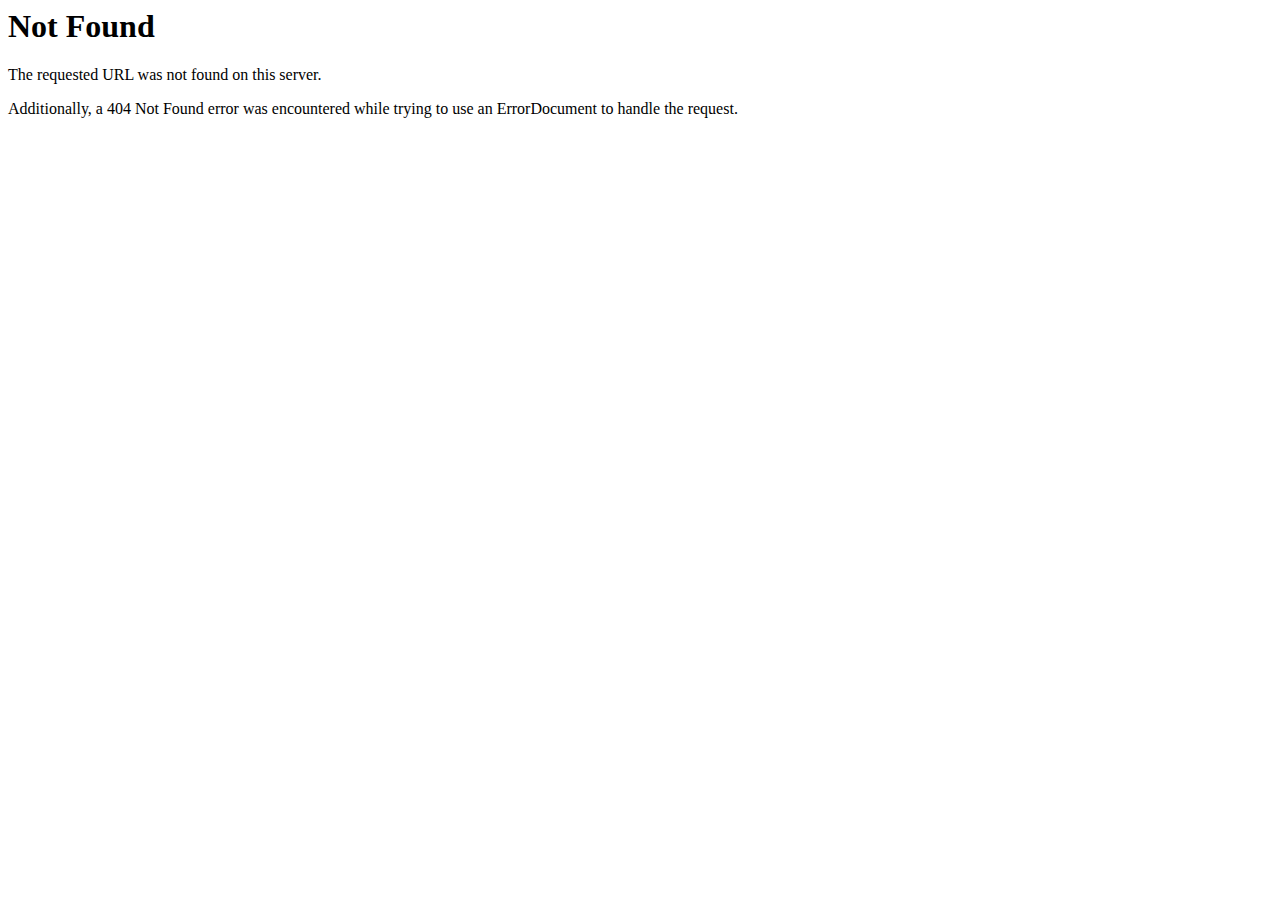
<file: assets/css/owl.video.play.html>
<!DOCTYPE HTML PUBLIC "-//IETF//DTD HTML 2.0//EN">
<html><head>
<title>404 Not Found</title>
</head><body>
<h1>Not Found</h1>
<p>The requested URL was not found on this server.</p>
<p>Additionally, a 404 Not Found
error was encountered while trying to use an ErrorDocument to handle the request.</p>
</body></html>
</file>
<file: assets/fonts/flaticon.css>
/*
  	Flaticon icon font: Flaticon
  	Creation date: 06/11/2018 11:15
  	*/

@font-face {
  font-family: "Flaticon";
  src: url("Flaticon.eot");
  src: url("Flaticond41d.eot?#iefix") format("embedded-opentype"),
       url("Flaticon.woff") format("woff"),
       url("Flaticon.html") format("truetype"),
       url("Flaticon.svg#Flaticon") format("svg");
  font-weight: normal;
  font-style: normal;
}

@media screen and (-webkit-min-device-pixel-ratio:0) {
  @font-face {
    font-family: "Flaticon";
    src: url("Flaticon.svg#Flaticon") format("svg");
  }
}

[class^="flaticon-"]:before, [class*=" flaticon-"]:before,
[class^="flaticon-"]:after, [class*=" flaticon-"]:after {   
  font-family: Flaticon;
font-style: normal;
}

.flaticon-mission:before { content: "\f100"; }
.flaticon-maps-and-location:before { content: "\f101"; }
.flaticon-chat:before { content: "\f102"; }
.flaticon-goal:before { content: "\f103"; }
</file>
<file: assets/css/responsive.css>
@media only screen and (max-width: 991px) {
    .footer.homepage-2 {
        background-position: center center;
        background-size: cover;
    }
}

@media only screen and (min-width: 992px) and (max-width: 1199px) {
    /* banner */
    .banner .banner-img {
        display: none;
    }
    .banner .banner-content {
        padding: 140px 0;
        text-align: center;
    }
    .testimonial .part-img {
        display: none;
    }
    .about {
        padding-bottom: 90px;
    }
    .about .part-img {
        height: 460px;
    }
    .about .about-feature .single-about-feature {
        margin-bottom: 30px;
    }
    .about .about-feature .single-about-feature .part-text p {
        width: 290px;
        display: inline-block;
    }

    /* contact */
    .contact .address-bar .single-address .part-icon {
        margin-bottom: 25px;
        float: none;
    }

    /* sidebar */
    .sidebar .single-widget .recent-post .single-post .part-text h3 a {
        line-height: 26px;
    }
}

@media only screen and (min-width: 768px) and (max-width: 991px) {
/* header */
    .header .header-top .support-area {
        display: none;
    }
    .header .header-top .user-control {
        display: block;
        float: none;
        text-align: center;
    }
    .navbar-toggler {
        color: #fff;
        padding: 0;
        border: 1px solid #fff;
        width: 45px;
        height: 45px;
        font-size: 25px;
        float: right;
        outline: none;
    }
    .header .header-bottom {
        padding: 15px 0;
        background: #000;
        border-top: 1px solid rgba(255, 255, 255, 0.2);
    }
    .header .header-bottom .mainmenu {
        float: none;
        display: block;
    }
    .header .header-bottom .mainmenu .navbar .navbar-nav .nav-item .nav-link {
        padding: 15px 15px;
        display: block;
        background: #020c16;
        border-bottom: 1px solid #000;
    }
    .header .header-bottom .mainmenu .navbar .navbar-nav .nav-item:first-child .nav-link {
        margin-top: 15px;
    }
    .header .header-bottom .mainmenu .navbar .navbar-nav .nav-item:last-child .nav-link {
        border-bottom: none;
    }
    .header .header-bottom .mainmenu .navbar .navbar-nav .nav-item.dropdown:hover .dropdown-menu {
        left: 0;
        position: initial;
        opacity: 1;
        visibility: visible;
    }
    /* banner */
    .banner .banner-content h1 {
        font-size: 32px;
    }

    .banner .banner-content h4 {
        font-size: 24px;
        margin-top: -6px;
    }

    .banner .banner-content a {
        height: 50px;
        font-size: 16px;
        line-height: 50px;
    }

    .banner .banner-img {
        display: none;
    }

    .banner .banner-content {
        margin-top: 0;
        padding: 120px 0;
        text-align: center;
    }

    .header {
        position: initial;
        background: #000;
    }

    /* section-title */
    .section-title h2 {
        font-size: 26px;
        margin-top: -6px;
    }

    /* how to play */
    .how-to-play {
        padding: 120px 0 86px;
    }

    .how-to-play .single-system .part-icon {
        height: 60px;
    }

    .how-to-play .single-system .part-text h3 {
        font-size: 20px;
    }

    .how-to-play .single-system {
        margin-bottom: 30px;
    }

    .how-to-play .single-system .part-text p {
        max-width: 290px;
        display: inline-block;
    }

    /* play gmae */
    .play-games .load-more-button {
        height: 50px;
        line-height: 50px;
    }

    /* live casino */
    .live-casino .single-casino .tag span.bottom {
        font-size: 18px;
    }

    /* counter */
    .counter {
        padding-bottom: 40px;
    }

    .counter .single-counter {
        margin-bottom: 40px;
        border: 1px solid rgba(253, 92, 94, 0.7);
        padding: 30px 0;
    }

    /* testimonial */
    .testimonial .part-img {
        display: none;
    }

    .testimonial .part-text h3 {
        font-size: 26px;
        margin-top: -6px;
    }

    .testimonial .part-text {
        padding: 0 60px;
    }

    /* news */
    .news .single-news .part-text h3 {
        line-height: 28px;
    }

    .news .single-news .part-text h3 a {
        font-size: 18px;
    }

    .news .single-news .part-meta .single-meta span {
        font-size: 14px;
    }

    /* footer */
    .footer {
        padding: 120px 0 86px;
    }

    .footer .about-widget {
        margin-bottom: 25px;
    }

    .footer .usefull-link {
        margin-bottom: 25px;
    } 

    /* breadcrump */
    .breadcrump-cosnio .breadcrump-content {
        margin-top: 0;
        padding: 60px 0;
    }

    .breadcrump-cosnio .breadcrump-content h2 {
        font-size: 28px;
        margin-top: -7px;
    }

    /* about */
    .about {
        padding-bottom: 90px;
    }

    .about .part-img {
        display: none;
    }

    .about .part-text h3 {
        font-size: 24px;
        margin-top: -6px;
        margin-bottom: 20px;
    }

    .about .about-feature .single-about-feature {
        margin-bottom: 30px;
    }

    .about .about-feature .single-about-feature .part-text p {
        display: inline-block;
        max-width: 290px;
    }

    /* contact */
    .contact .address-bar .single-address .part-icon {
        margin-bottom: 25px;
    }

    .contact .address-bar .single-address {
        border: 1px solid rgba(255, 255, 255, 0.1);
    }
}

@media only screen and (min-width: 576px) and (max-width: 767px) {
    /* header */
    .header .header-top .support-area {
        display: none;
    }

    .header .header-top .user-control {
        display: block;
        float: none;
        text-align: center;
    }

    .navbar-toggler {
        color: #fff;
        padding: 0;
        border: 1px solid #fff;
        width: 45px;
        height: 45px;
        font-size: 25px;
        float: right;
        outline: none;
    }

    .header .header-bottom {
        padding: 15px 0;
        background: #000;
        border-top: 1px solid rgba(255, 255, 255, 0.2);
    }

    .header .header-bottom .mainmenu {
        float: none;
        display: block;
    }

    .header .header-bottom .mainmenu .navbar .navbar-nav .nav-item .nav-link {
        padding: 15px 15px;
        display: block;
        background: #020c16;
        border-bottom: 1px solid #000;
    }

    .header .header-bottom .mainmenu .navbar .navbar-nav .nav-item:first-child .nav-link {
        margin-top: 15px;
    }

    .header .header-bottom .mainmenu .navbar .navbar-nav .nav-item:last-child .nav-link {
        border-bottom: none;
    }

    .header .header-bottom .mainmenu .navbar .navbar-nav .nav-item.dropdown:hover .dropdown-menu {
        left: 0;
        position: initial;
        opacity: 1;
        visibility: visible;
    }

    /* banner */
    .banner .banner-content h1 {
        font-size: 32px;
    }

    .banner .banner-content h4 {
        font-size: 24px;
        margin-top: -6px;
    }

    .banner .banner-content a {
        height: 50px;
        font-size: 16px;
        line-height: 50px;
    }

    .banner .banner-img {
        display: none;
    }

    .banner .banner-content {
        margin-top: 0;
        padding: 120px 0;
    }

    .header {
        position: initial;
        background: #000;
    }

    /* section-title */
    .section-title h2 {
        font-size: 26px;
        margin-top: -6px;
    }

    /* how to play */
    .how-to-play {
        padding: 120px 0 86px;
    }

    .how-to-play .single-system .part-icon {
        height: 60px;
    }

    .how-to-play .single-system .part-text h3 {
        font-size: 20px;
    }

    .how-to-play .single-system {
        margin-bottom: 30px;
    }

    .how-to-play .single-system .part-text p {
        max-width: 290px;
        display: inline-block;
    }

    /* play gmae */
    .play-games .load-more-button {
        height: 50px;
        line-height: 50px;
    }

    /* live casino */
    .live-casino .single-casino .tag span.bottom {
        font-size: 18px;
    }

    /* counter */
    .counter {
        padding-bottom: 40px;
    }

    .counter .single-counter {
        margin-bottom: 40px;
    }

    /* testimonial */
    .testimonial .part-img {
        display: none;
    }

    .testimonial .part-text h3 {
        font-size: 26px;
        margin-top: -6px;
    }

    .testimonial .part-text {
        padding: 0 60px;
    }

    /* news */
    .news .single-news .part-text h3 {
        line-height: 28px;
    }

    .news .single-news .part-text h3 a {
        font-size: 18px;
    }

    .news .single-news .part-meta .single-meta span {
        font-size: 14px;
    }

    /* footer */
    .footer {
        padding: 120px 0 86px;
    }

    .footer .about-widget {
        margin-bottom: 25px;
    }

    .footer .usefull-link {
        margin-bottom: 25px;
    }

    /* breadcrump */
    .breadcrump-cosnio .breadcrump-content {
        margin-top: 0;
        padding: 60px 0;
    }

    .breadcrump-cosnio .breadcrump-content h2 {
        font-size: 28px;
        margin-top: -7px;
    }

    /* about */
    .about {
        padding-bottom: 90px;
    }

    .about .part-img {
        display: none;
    }

    .about .part-text h3 {
        font-size: 24px;
        margin-top: -6px;
        margin-bottom: 20px;
    }

    .about .about-feature .single-about-feature {
        margin-bottom: 30px;
    }

    .about .about-feature .single-about-feature .part-text p {
        display: inline-block;
        max-width: 290px;
    }

    /* contact */
    .contact .address-bar .single-address .part-icon {
        margin-bottom: 25px;
    }

    .contact .address-bar .single-address {
        border: 1px solid rgba(255, 255, 255, 0.1);
    }

    /* blog details */
   .news.blog-details .single-news .part-comment .single-comment {
       padding-right: 30px;
   }

    .news.blog-details .single-news .part-comment .single-comment .commentor-img {
        float: none;
        margin-bottom: 20px;
        overflow: hidden;
        border-radius: 5px;
    }

}


@media only screen and (min-width: 480px) and (max-width: 575px) {
    /* header */
    .header .header-top .support-area {
        display: none;
    }
    .header .header-top .user-control {
        display: block;
        float: none;
        text-align: center;
    }
    .navbar-toggler {
        color: #fff;
        padding: 0;
        border: 1px solid #fff;
        width: 45px;
        height: 45px;
        font-size: 25px;
        float: right;
        outline: none;
    }
    .header .header-bottom {
        padding: 15px 0;
        background: #000;
        border-top: 1px solid rgba(255, 255, 255, 0.2);
    }
    .header .header-bottom .mainmenu {
        float: none;
        display: block;
    }
    .header .header-bottom .mainmenu .navbar .navbar-nav .nav-item .nav-link {
        padding: 15px 15px;
        display: block;
        background: #020c16;
        border-bottom: 1px solid #000;
    }
    .header .header-bottom .mainmenu .navbar .navbar-nav .nav-item:first-child .nav-link {
        margin-top: 15px;
    }
    .header .header-bottom .mainmenu .navbar .navbar-nav .nav-item:last-child .nav-link {
        border-bottom: none;
    }
    .header .header-bottom .mainmenu .navbar .navbar-nav .nav-item.dropdown:hover .dropdown-menu {
        left: 0;
        position: initial;
        opacity: 1;
        visibility: visible;
    }
    /* banner */
    .banner .banner-content h1 {
        font-size: 32px;
    }

    .banner .banner-content h4 {
        font-size: 24px;
        margin-top: -6px;
    }

    .banner .banner-content a {
        height: 50px;
        font-size: 16px;
        line-height: 50px;
    }

    .banner .banner-img {
        display: none;
    }

    .banner .banner-content {
        margin-top: 0;
        padding: 120px 0;
    }

    .header {
        position: initial;
        background: #000;
    }

    /* section-title */
    .section-title h2 {
        font-size: 26px;
        margin-top: -6px;
    }

    /* how to play */
    .how-to-play {
        padding: 120px 0 86px;
    }

    .how-to-play .single-system .part-icon {
        height: 60px;
    }

    .how-to-play .single-system .part-text h3 {
        font-size: 20px;
    }

    .how-to-play .single-system {
        margin-bottom: 30px;
    }

    .how-to-play .single-system .part-text p {
        max-width: 290px;
        display: inline-block;
    }

    /* play gmae */
    .play-games .load-more-button {
        height: 50px;
        line-height: 50px;
    }

    /* live casino */
    .live-casino .single-casino .tag span.bottom {
        font-size: 18px;
    }

    /* counter */
    .counter {
        padding-bottom: 40px;
    }

    .counter .single-counter {
        margin-bottom: 40px;
    }

    /* testimonial */
    .testimonial .part-img {
        display: none;
    }

    .testimonial .part-text h3 {
        font-size: 26px;
        margin-top: -6px;
    }

    .testimonial .part-text {
        padding: 0 60px;
    }

    /* news */
    .news .single-news .part-text h3 {
        line-height: 28px;
    }

    .news .single-news .part-text h3 a {
        font-size: 18px;
    }

    .news .single-news .part-meta .single-meta span {
        font-size: 14px;
    }

    /* footer */
    .footer {
        padding: 120px 0 86px;
    }

    .footer .about-widget {
        margin-bottom: 25px;
    }

    .footer .usefull-link {
        margin-bottom: 25px;
    }
    /* breadcrump */
    .breadcrump-cosnio .breadcrump-content {
        margin-top: 0;
        padding: 60px 0;
    }

    .breadcrump-cosnio .breadcrump-content h2 {
        font-size: 28px;
        margin-top: -7px;
    }

    /* about */
    .about {
        padding-bottom: 90px;
    }

    .about .part-img {
        display: none;
    }

    .about .part-text h3 {
        font-size: 24px;
        margin-top: -6px;
        margin-bottom: 20px;
    }

    .about .about-feature .single-about-feature {
        margin-bottom: 30px;
    }

    .about .about-feature .single-about-feature .part-text p {
        display: inline-block;
        max-width: 290px;
    }

    /* contact */
    .contact .address-bar .single-address .part-icon {
        float: none;
        margin-bottom: 25px;
    }

    .contact .address-bar .single-address {
        border: 1px solid rgba(255, 255, 255, 0.1);
    }

    /* blog details */
    .news.blog-details .single-news .part-text h3 a {
        font-size: 24px;
        line-height: 34px;
    }

    .news.blog-details .single-news .part-comment h3 {
        font-size: 24px;
    }

    .news.blog-details .single-news .part-comment .single-comment {
        padding-right: 30px;
    }

    .news.blog-details .single-news .part-comment .single-comment .commentor-img {
        float: none;
        margin-bottom: 20px;
        overflow: hidden;
        border-radius: 5px;
    }

    .news.blog-details .single-news .comment-box h3 {
        font-size: 24px;
    }

    .news.blog-details .single-news .comment-box button {
        height: 50px;
    }

    .sidebar .single-widget .recent-post .single-post .part-text h3 a {
        line-height: 26px;
    }
}


@media only screen and (min-width: 320px) and (max-width: 479px) {
    /* header */
    .header .header-top .support-area {
        display: none;
    }
    .header .header-top .user-control {
        display: block;
        float: none;
        text-align: center;
    }
    .navbar-toggler {
        color: #fff;
        padding: 0;
        border: 1px solid #fff;
        width: 45px;
        height: 45px;
        font-size: 25px;
        float: right;
        outline: none;
    }
    .header .header-bottom {
        padding: 15px 0;
        background: #000;
        border-top: 1px solid rgba(255, 255, 255, 0.2);
    }
    .header .header-bottom .mainmenu {
        float: none;
        display: block;
    }
    .header .header-bottom .mainmenu .navbar .navbar-nav .nav-item .nav-link {
        padding: 15px 15px;
        display: block;
        background: #020c16;
        border-bottom: 1px solid #000;
    }
    .header .header-bottom .mainmenu .navbar .navbar-nav .nav-item:first-child .nav-link {
        margin-top: 15px;
    }
    .header .header-bottom .mainmenu .navbar .navbar-nav .nav-item:last-child .nav-link {
        border-bottom: none;
    }
    .header .header-bottom .mainmenu .navbar .navbar-nav .nav-item.dropdown:hover .dropdown-menu {
        left: 0;
        position: initial;
        opacity: 1;
        visibility: visible;
    }

    /* banner */
    .banner .banner-content h1 {
        font-size: 32px;
    }
    .banner .banner-content h4 {
        font-size: 24px;
        margin-top: -6px;
    }
    .banner .banner-content a {
        height: 50px;
        font-size: 16px;
        line-height: 50px;
    }
    .banner .banner-img {
        display: none;
    }
    .banner .banner-content {
        margin-top: 0;
        padding: 120px 0;
    }
    .header {
        position: initial;
        background: #000;
    }

    /* section-title */
    .section-title h2 {
        font-size: 26px;
        margin-top: -6px;
    }

    /* how to play */
    .how-to-play {
        padding: 120px 0 86px;
    }
    .how-to-play .single-system .part-icon {
        height: 60px;
    }
    .how-to-play .single-system .part-text h3 {
        font-size: 20px;
    }
    .how-to-play .single-system {
        margin-bottom: 30px;
    }
    .how-to-play .single-system .part-text p {
        max-width: 290px;
        display: inline-block;
    }

    /* play gmae */
    .play-games .load-more-button {
        height: 50px;
        line-height: 50px;
    }

    /* live casino */
    .live-casino .single-casino .tag span.bottom {
        font-size: 18px;
    }

    /* counter */
    .counter {
        padding-bottom: 40px;
    }
    .counter .single-counter {
        margin-bottom: 40px;
    }

    /* testimonial */
    .testimonial .part-img {
        display: none;
    }
    .testimonial .part-text h3 {
        font-size: 26px;
        margin-top: -6px;
    }
    .testimonial .part-text {
        padding: 0;
    }

    /* news */
    .news .single-news .part-text h3 {
        line-height: 28px;
    }
    .news .single-news .part-text h3 a {
        font-size: 18px;
    }
    .news .single-news .part-meta .single-meta span {
        font-size: 14px;
    }

    /* footer */
    .footer {
        padding: 120px 0 86px;
    }
    .footer .about-widget {
        margin-bottom: 25px;
    }
    .footer .usefull-link {
        margin-bottom: 25px;
    }

    /* breadcrump */
    .breadcrump-cosnio .breadcrump-content {
        margin-top: 0;
        padding: 60px 0;
    }
    .breadcrump-cosnio .breadcrump-content h2 {
        font-size: 28px;
        margin-top: -7px;
    }

    /* about */
    .about {
        padding-bottom: 90px;
    }
    .about .part-img {
        display: none;
    }
    .about .part-text h3 {
        font-size: 24px;
        margin-top: -6px;
        margin-bottom: 20px;
    }
    .about .about-feature .single-about-feature {
        margin-bottom: 30px;
    }
    .about .about-feature .single-about-feature .part-text p {
        display: inline-block;
        max-width: 290px;
    }

    /* faq */
    .faq #accordion .card .card-header h5 button,
    .faq #accordion2 .card .card-header h5 button {
        font-size: 18px;
        font-weight: 500;
        white-space: normal;
        line-height: 28px;
    }
    .faq #accordion .card .card-header h5 button:after,
    .faq #accordion2 .card .card-header h5 button:after {
        display: none;
    }

    /* contact */
    .contact .address-bar .single-address .part-icon {
        float: none;
        margin-bottom: 25px;
    }
    .contact .address-bar .single-address {
        border: 1px solid rgba(255, 255, 255, 0.1);
    }

    /* blog details */
    .news.blog-details .single-news .part-text h3 a {
        font-size: 24px;
        line-height: 34px;
    }
    .news.blog-details .single-news .part-comment h3 {
        font-size: 24px;
    }
    .news.blog-details .single-news .part-comment .single-comment {
        padding-right: 30px;
    }
    .news.blog-details .single-news .part-comment .single-comment .commentor-img {
        float: none;
        margin-bottom: 20px;
        overflow: hidden;
        border-radius: 5px;
    }
    .news.blog-details .single-news .comment-box h3 {
        font-size: 24px;
    }
    .news.blog-details .single-news .comment-box button {
        height: 50px;
    }
    .sidebar .single-widget .recent-post .single-post .part-text h3 a {
        line-height: 26px;
    }

    /* resubmission day */
    .news .single-news .part-meta .single-meta:last-child {
        display: none;
    }
}
</file>
<file: assets/css/style.css>
/* =================================
 css index
 =================================
 *. typography
 *. section title
 *. preloader
 *. normalize
 1. header
 2. banner
 3. info-feature
 4. litehyip features
 5. we thinking global
 6. inventors
 7. testimonial
 8. newsletter
 9. page title
 10. footer
 11. about
 12. investmenut-plan
 13. faq
 14. contact */
/*==========================================
    typography
===========================================*/
@import url("https://fonts.googleapis.com/css?family=Roboto+Slab:300,400,700|Roboto:300,400,500,700,900");
/*==========================================
    section title
==========================================*/
.section-title h2 {
  color: #fff;
  font-size: 42px;
  text-transform: capitalize;
  font-weight: 700;
  text-align: center;
  margin: -10px 0 49px; }

.c-white {
  color: #fff; }

/*==========================================
    Preloader
==========================================*/
.preloader {
  position: fixed;
  left: 0;
  top: 0;
  height: 100%;
  width: 100%;
  display: -webkit-box;
  display: -ms-flexbox;
  display: flex;
  -webkit-box-orient: vertical;
  -webkit-box-direction: normal;
  -ms-flex-direction: column;
  flex-direction: column;
  -webkit-box-pack: center;
  -ms-flex-pack: center;
  justify-content: center;
  -webkit-box-align: center;
  -ms-flex-align: center;
  align-items: center;
  z-index: 555;
  background: white; }
  .preloader .progress {
    background: #fd5759;
    -webkit-animation: preloader 5s infinite;
    animation: preloader 5s infinite; }

@-webkit-keyframes preloader {
  0% {
    width: 2%; }
  50% {
    width: 20%; }
  100% {
    width: 2%; } }

@keyframes preloader {
  0% {
    width: 2%; }
  50% {
    width: 20%; }
  100% {
    width: 2%; } }

/*==========================================
    scroll to top button
==========================================*/
.scroll-to-top {
  position: fixed;
  right: 50px;
  bottom: 80px;
  display: inline-block;
  z-index: 9;
  width: 40px;
  height: 40px;
  background: #052157;
  border: 2px solid #fff;
  text-align: center; }

.scroll-to-top a {
  text-decoration: none;
  font-family: 'Lato', sans-serif;
  font-weight: 900;
  cursor: pointer;
  font-size: 24px;
  color: #fff;
  padding: 2px 0 0px 0;
  display: inline-block; }

.scroll-to-top a i {
  color: #fff; }

/*==========================================
    normalize
==========================================*/
html {
  font-family: "Roboto", sans-serif;
  -webkit-text-size-adjust: 100%;
  -ms-text-size-adjust: 100%;
  overflow-x: hidden; }

body {
  font-family: "Roboto", sans-serif;
  font-size: 16px;
  margin: 0;
  color: #3d5169;
  overflow-x: hidden; }

h1, h2, h3, h4, h5, h6, a {
  line-height: 1.3; }

h1,
h2,
h3,
h4,
h5,
h6 {
  font-family: "Roboto Slab", serif; }

p {
  line-height: 1.6; }

a {
  color: #3d5169;
  text-decoration: none; }

a,
a:hover,
a:focus,
a:active {
  text-decoration: none;
  outline: none; }

a i {
  padding: 0 2px; }

img {
  max-width: 100%; }

/*input and button type focus outline disable*/
input[type="text"]:focus,
input[type="email"]:focus,
input[type="url"]:focus,
input[type="password"]:focus,
input[type="search"]:focus,
input[type="tel"]:focus,
input[type="number"]:focus,
textarea:focus,
input[type="button"]:focus,
input[type="reset"]:focus,
input[type="submit"]:focus,
select:focus {
  outline: none;
  -webkit-box-shadow: none;
  box-shadow: none;
  border: 1px solid #ddd; }

/**
 * 5.0 - Alignments
 */
.alignleft {
  float: left; }

.alignright {
  float: right; }

.aligncenter {
  clear: both;
  display: block;
  margin: 0 auto 1.75em; }

ul {
  margin: 0;
  padding: 0;
  list-style: none; }

/*==========================================
    banner
==========================================*/
.banner {
  background: url("../img/banner.jpg") center center no-repeat;
  background-size: cover;
  position: relative;
  z-index: 2; }
  .banner.banner-2 {
    background: url("../img/banner-2.png") center center no-repeat;
    background-color: #020c16; }
    .banner.banner-2:after {
      display: none; }
    .banner.banner-2 .banner-img {
      position: initial;
      height: 600px;
      margin-top: 150px; }
      .banner.banner-2 .banner-img img {
        width: auto;
        max-width: none;
        height: 100%; }
  .banner:after {
    position: absolute;
    content: '';
    left: 0;
    top: 0;
    width: 100%;
    height: 100%;
    background: #000;
    opacity: .8;
    z-index: -1; }
  .banner .banner-img {
    position: absolute;
    right: 0;
    bottom: 0; }
  .banner .banner-content {
    margin-top: 150px;
    padding: 280px 0; }
    .banner .banner-content h4 {
      font-size: 36px;
      color: #fff;
      font-weight: 400;
      margin-bottom: 1px;
      margin-top: -9px; }
    .banner .banner-content h1 {
      color: #fff;
      font-weight: 700;
      font-size: 60px;
      margin-bottom: 32px; }
    .banner .banner-content p {
      color: #cecece;
      font-size: 16px;
      line-height: 30px; }
    .banner .banner-content a {
      display: inline-block;
      width: 180px;
      height: 60px;
      background: #fd5759;
      color: #fff;
      line-height: 58px;
      border: 1px solid #fd5759;
      text-align: center;
      font-size: 22px;
      font-weight: 400;
      -webkit-transition: all 0.3s ease-in;
      -moz-transition: all 0.3s ease-in;
      -o-transition: all 0.3s ease-in;
      transition: all 0.3s ease-in;
      margin-top: 26px; }
      .banner .banner-content a:hover {
        background: transparent;
        color: #fd5759; }

/*==========================================
    header
==========================================*/
.header {
  position: absolute;
  left: 0;
  width: 100%;
  top: 0;
  z-index: 55; }
  .header.header-2 .header-bottom {
    background: transparent;
    border-top: 1px solid rgba(255, 255, 255, 0.1);
    border-bottom: 1px solid rgba(255, 255, 255, 0.1); }
  .header .header-top {
    padding: 18px 0;
    position: relative; }
    .header .header-top .support-area ul li {
      display: inline-block;
      font-size: 14px; }
      .header .header-top .support-area ul li.text {
        text-transform: capitalize;
        color: #c6c6c6;
        margin-right: 25px; }
      .header .header-top .support-area ul li.icon a {
        margin-right: 8px; }
      .header .header-top .support-area ul li.icon.fb a {
        color: #3b5999; }
      .header .header-top .support-area ul li.icon.twit a {
        color: #55acee; }
      .header .header-top .support-area ul li.icon.utb a {
        color: #cd201f; }
      .header .header-top .support-area ul li.icon.ins a {
        color: #e4405f; }
      .header .header-top .support-area ul li.icon.pnt a {
        color: #bd081c; }
    .header .header-top .user-control {
      display: inline-block;
      float: right; }
      .header .header-top .user-control ul li {
        font-size: 14px;
        display: inline-block;
        margin-right: 20px; }
        .header .header-top .user-control ul li:last-child {
          margin-right: 0; }
        .header .header-top .user-control ul li i {
          color: #c6c6c6;
          margin-right: 6px; }
        .header .header-top .user-control ul li select {
          background: transparent;
          color: #c6c6c6;
          -webkit-appearance: none;
          -moz-appearance: none;
          border: none; }
          .header .header-top .user-control ul li select option {
            color: #fd5c5e; }
        .header .header-top .user-control ul li a {
          display: inline-block;
          color: #c6c6c6; }
  .header .header-bottom {
    position: relative;
    background: rgba(0, 0, 0, 0.5); }
    .header .header-bottom .logo a {
      display: inline-block; }
    .header .header-bottom .mainmenu {
      display: inline-block;
      float: right; }
      .header .header-bottom .mainmenu .navbar {
        padding: 0; }
        .header .header-bottom .mainmenu .navbar .navbar-nav .nav-item .nav-link {
          padding: 35px 15px;
          display: -webkit-inline-box;
          display: -ms-inline-flexbox;
          display: inline-flex;
          font-weight: 500;
          text-transform: capitalize;
          color: #ececec;
          -webkit-transition: all 0.3s ease-in;
          -moz-transition: all 0.3s ease-in;
          -o-transition: all 0.3s ease-in;
          transition: all 0.3s ease-in; }
          .header .header-bottom .mainmenu .navbar .navbar-nav .nav-item .nav-link:hover {
            color: #fd5c5e; }
        .header .header-bottom .mainmenu .navbar .navbar-nav .nav-item:last-child .nav-link {
          padding-right: 0; }
        .header .header-bottom .mainmenu .navbar .navbar-nav .nav-item.dropdown .dropdown-toggle:after {
          content: '\f107';
          font-family: "Font Awesome 5 Free";
          font-weight: 900;
          border: none;
          vertical-align: unset;
          height: auto;
          width: auto;
          margin-left: 8px; }
        .header .header-bottom .mainmenu .navbar .navbar-nav .nav-item.dropdown:hover .dropdown-toggle {
          color: #fd5c5e; }
        .header .header-bottom .mainmenu .navbar .navbar-nav .nav-item.dropdown:hover .dropdown-menu {
          opacity: 1;
          visibility: visible; }
        .header .header-bottom .mainmenu .navbar .navbar-nav .nav-item .dropdown-menu {
          padding: 0;
          margin: 0;
          border: none;
          border-radius: 0;
          position: absolute;
          left: 0;
          display: block;
          opacity: 0;
          visibility: hidden;
          -webkit-transition: all 0.3s ease-in;
          -moz-transition: all 0.3s ease-in;
          -o-transition: all 0.3s ease-in;
          transition: all 0.3s ease-in; }
          .header .header-bottom .mainmenu .navbar .navbar-nav .nav-item .dropdown-menu .dropdown-item {
            border-bottom: 1px solid rgba(0, 0, 0, 0.1);
            font-weight: 500px;
            padding: 15px 15px;
            -webkit-transition: all 0.3s ease-in;
            -moz-transition: all 0.3s ease-in;
            -o-transition: all 0.3s ease-in;
            transition: all 0.3s ease-in; }
            .header .header-bottom .mainmenu .navbar .navbar-nav .nav-item .dropdown-menu .dropdown-item:last-child {
              border: none; }
            .header .header-bottom .mainmenu .navbar .navbar-nav .nav-item .dropdown-menu .dropdown-item:hover,
            .header .header-bottom .mainmenu .navbar .navbar-nav .nav-item .dropdown-menu .dropdown-item:focus .header .header-bottom .mainmenu .navbar .navbar-nav .nav-item .dropdown-menu .dropdown-item.active {
              background: #fd5c5e;
              color: #fff; }

/*==========================================
    how to play
==========================================*/
.how-to-play {
  background: #020c16;
  padding: 120px 0; }
  .how-to-play.homepage-2 {
    background: #393939; }
  .how-to-play .single-system {
    text-align: center; }
    .how-to-play .single-system .part-icon {
      height: 100px;
      margin-bottom: 25px; }
      .how-to-play .single-system .part-icon img {
        height: 100%; }
    .how-to-play .single-system .part-text h3 {
      color: #fbfbfb;
      font-size: 22px;
      text-transform: capitalize;
      font-weight: 700;
      margin-bottom: 17px; }
    .how-to-play .single-system .part-text p {
      color: #cecece;
      line-height: 27px;
      margin-bottom: 0; }

/*==========================================
    play game
==========================================*/
.play-games {
  padding: 120px 0;
  background: #0c1a26; }
  .play-games.homepage-2 {
    background-color: #0c1a26; }
    .play-games.homepage-2 .single-games {
      padding-bottom: 0;
      position: relative; }
      .play-games.homepage-2 .single-games:hover .part-text {
        opacity: 1;
        visibility: visible; }
      .play-games.homepage-2 .single-games .part-text {
        position: absolute;
        top: 0;
        left: 0;
        width: 100%;
        height: 100%;
        background: rgba(0, 0, 0, 0.9);
        display: -webkit-box;
        display: -ms-flexbox;
        display: flex;
        -webkit-box-orient: vertical;
        -webkit-box-direction: normal;
        -ms-flex-direction: column;
        flex-direction: column;
        -webkit-box-pack: center;
        -ms-flex-pack: center;
        justify-content: center;
        -webkit-box-align: center;
        -ms-flex-align: center;
        align-items: center;
        visibility: hidden;
        opacity: 0;
        -webkit-transition: all 0.3s ease-in;
        -moz-transition: all 0.3s ease-in;
        -o-transition: all 0.3s ease-in;
        transition: all 0.3s ease-in; }
        .play-games.homepage-2 .single-games .part-text h3 {
          margin-top: -5px; }
  .play-games .single-games {
    border-radius: 3px;
    background: #020c16;
    padding-bottom: 30px;
    text-align: center;
    border-radius: 3px;
    margin-bottom: 30px;
    -webkit-transition: all 0.3s ease-in;
    -moz-transition: all 0.3s ease-in;
    -o-transition: all 0.3s ease-in;
    transition: all 0.3s ease-in; }
    .play-games .single-games:hover {
      -webkit-box-shadow: 0px 0px 24px -5px rgba(255, 255, 255, 0.2);
      box-shadow: 0px 0px 24px -5px rgba(255, 255, 255, 0.2); }
    .play-games .single-games .part-img {
      border-radius: 3px;
      overflow: hidden; }
      .play-games .single-games .part-img img {
        width: 100%; }
    .play-games .single-games .part-text h3 {
      color: #fff;
      font-size: 22px;
      font-weight: 700;
      text-transform: capitalize;
      margin: 25px 0 24px; }
    .play-games .single-games .part-text a {
      display: inline-block;
      height: 40px;
      width: 120px;
      text-align: center;
      line-height: 38px;
      border: 1px solid #81868b;
      border-radius: 3px;
      -webkit-transition: all 0.3s ease-in;
      -moz-transition: all 0.3s ease-in;
      -o-transition: all 0.3s ease-in;
      transition: all 0.3s ease-in;
      color: #fff; }
      .play-games .single-games .part-text a:hover {
        background: #fc4e50;
        border-color: #fc4e50; }
  .play-games .load-more-button {
    display: inline-block;
    height: 60px;
    width: 160px;
    border-radius: 3px;
    line-height: 58px;
    color: #fff;
    text-align: center;
    border: 1px solid #fc4e50;
    background: #fc4e50;
    -webkit-transition: all 0.3s ease-in;
    -moz-transition: all 0.3s ease-in;
    -o-transition: all 0.3s ease-in;
    transition: all 0.3s ease-in;
    left: 50%;
    margin-left: -80px;
    position: relative;
    margin-top: 20px; }
    .play-games .load-more-button:hover {
      background: transparent;
      color: #fc4e50; }

/*==========================================
    choosing reason
==========================================*/
.choosing-reason {
  padding: 120px 0 90px;
  background: #020c16; }
  .choosing-reason.homepage-2 {
    background-color: #020c16; }
    .choosing-reason.homepage-2 .single-reason {
      background-color: #0c1a26;
      border-radius: 25px; }
  .choosing-reason .single-reason {
    background: #0c1a26;
    padding: 40px 30px;
    text-align: center;
    margin-bottom: 30px;
    -webkit-transition: 0.2s;
    -moz-transition: 0.2s;
    -o-transition: 0.2s;
    transition: 0.2s; }
    .choosing-reason .single-reason:hover {
      -webkit-box-shadow: 0px 0px 10px 0px black;
      box-shadow: 0px 0px 10px 0px black; }
      .choosing-reason .single-reason:hover .part-icon {
        background-color: #0f4878; }
        .choosing-reason .single-reason:hover .part-icon .icon-overlay {
          background-color: #fd5c5e;
          mix-blend-mode: multiply; }
      .choosing-reason .single-reason:hover .part-text h3 {
        color: #fd5c5e; }
    .choosing-reason .single-reason .part-icon {
      height: 60px;
      margin-bottom: 25px;
      display: inline-block;
      position: relative; }
      .choosing-reason .single-reason .part-icon img {
        height: 100%; }
      .choosing-reason .single-reason .part-icon .icon-overlay {
        background: none;
        width: 100%;
        height: 100%;
        position: absolute;
        top: 0;
        mix-blend-mode: normal; }
    .choosing-reason .single-reason .part-text h3 {
      font-size: 22px;
      color: #fff;
      font-weight: 700;
      text-transform: capitalize;
      margin-bottom: 18px;
      -webkit-transition: all 0.3s ease-in;
      -moz-transition: all 0.3s ease-in;
      -o-transition: all 0.3s ease-in;
      transition: all 0.3s ease-in; }
    .choosing-reason .single-reason .part-text p {
      font-size: 16px;
      line-height: 26px;
      color: #cecece;
      margin: 0; }

/*==========================================
    live casino
==========================================*/
.live-casino {
  padding: 120px 0 90px;
  background: #0c1a26; }
  .live-casino.homepage-2 {
    background-color: #2f2f2f; }
  .live-casino .single-casino {
    position: relative;
    margin-bottom: 30px; }
    .live-casino .single-casino img {
      width: 100%; }
    .live-casino .single-casino .tag {
      position: absolute;
      top: 0;
      left: 0; }
      .live-casino .single-casino .tag span {
        display: table;
        padding: 10px 25px;
        color: #fff;
        font-family: "Roboto Slab", serif; }
        .live-casino .single-casino .tag span.top {
          color: #fff;
          background: #fd5c5e; }
        .live-casino .single-casino .tag span.bottom {
          font-size: 22px;
          font-weight: 700;
          background: #0e63fc; }

/*==========================================
    counter
==========================================*/
.counter {
  padding: 80px 0;
  background: #020c16; }
  .counter.homepage-2 {
    background-color: #272727; }
  .counter .single-counter {
    margin: -10px 0 -4px;
    text-align: center; }
    .counter .single-counter span {
      display: block; }
      .counter .single-counter span.number {
        color: #fd5c5e;
        font-size: 40px;
        font-weight: 500;
        margin-bottom: 13px; }
      .counter .single-counter span.title {
        font-weight: 500;
        font-size: 20px;
        color: #fff;
        text-transform: capitalize;
        font-family: "Roboto Slab", serif; }

/*==========================================
    price plan
==========================================*/
.price-plan {
  padding: 120px 0 90px;
  background: #0c1a26; }
  .price-plan.homepage-2 {
    background: #0c1a26; }
    .price-plan.homepage-2 .single-plan {
      background: #020c16;
      border-radius: 25px;
      -webkit-transition: all 0.3s ease-in;
      -moz-transition: all 0.3s ease-in;
      -o-transition: all 0.3s ease-in;
      transition: all 0.3s ease-in; }
      .price-plan.homepage-2 .single-plan:hover {
        -webkit-box-shadow: 0px 0px 10px 0px black;
        box-shadow: 0px 0px 10px 0px black; }
  .price-plan .single-plan {
    background: #020c16;
    text-align: center;
    padding: 34px 0px 40px;
    margin-bottom: 30px; }
    .price-plan .single-plan span.price {
      display: block;
      font-size: 40px;
      font-weight: 400;
      color: #fc4e50;
      margin: 28px 0 10px; }
    .price-plan .single-plan h3 {
      font-size: 28px;
      color: #d5d5d5;
      font-weight: 700;
      text-align: center;
      margin-bottom: 33px; }
    .price-plan .single-plan .part-icon img {
      width: 30px; }
    .price-plan .single-plan ul li {
      color: #cecece;
      font-size: 16px;
      border-bottom: 1px solid rgba(206, 206, 206, 0.1);
      padding: 13px 0px; }
    .price-plan .single-plan a {
      width: 150px;
      height: 50px;
      text-align: center;
      line-height: 48px;
      border-radius: 3px;
      border: 1px solid #cecece;
      color: #fff;
      display: inline-block;
      margin-top: 30px;
      -webkit-transition: all 0.3s ease-in;
      -moz-transition: all 0.3s ease-in;
      -o-transition: all 0.3s ease-in;
      transition: all 0.3s ease-in; }
      .price-plan .single-plan a:hover {
        border-color: #fc4e50;
        background: #fc4e50; }

/*==========================================
    testimonial
==========================================*/
.testimonial {
  position: relative;
  background: #020c16;
  padding: 120px 0; }
  .testimonial.homepage-2 {
    background-color: #2f2f2f; }
  .testimonial .part-img {
    position: absolute;
    height: 508px;
    right: 50%;
    top: 50%;
    width: auto;
    padding-right: 70px;
    -webkit-transform: translateY(-50%);
    -ms-transform: translateY(-50%);
    transform: translateY(-50%); }
    .testimonial .part-img img {
      height: 100%;
      width: auto; }
  .testimonial .part-text {
    padding: 120px 0; }
    .testimonial .part-text h3 {
      font-size: 36px;
      font-weight: 700;
      text-transform: capitalize;
      color: #fff;
      margin-bottom: 23px;
      margin-top: -9px; }
    .testimonial .part-text p {
      color: #cecece;
      font-size: 16px;
      line-height: 30px;
      margin-bottom: 33px; }
    .testimonial .part-text .user-details {
      display: flow-root; }
      .testimonial .part-text .user-details .user-img {
        float: left;
        width: 60px;
        border-radius: 50%;
        overflow: hidden;
        margin-right: 20px; }
        .testimonial .part-text .user-details .user-img img {
          width: 100%; }
      .testimonial .part-text .user-details .user-name {
        display: table-cell;
        vertical-align: middle;
        height: 60px; }
        .testimonial .part-text .user-details .user-name span {
          display: block; }
          .testimonial .part-text .user-details .user-name span.name {
            font-size: 20px;
            font-weight: 500;
            font-family: "Roboto Slab", serif;
            color: #fff;
            text-transform: capitalize;
            margin-bottom: 4px; }
          .testimonial .part-text .user-details .user-name span.position {
            font-size: 14px;
            color: #cecece; }

/*==========================================
    news
==========================================*/
.news {
  padding: 120px 0 80px;
  background: #0c1a26; }
  .news.homepage-2 {
    background-color: #393939; }
  .news.blog-details .single-news .part-text h3 a {
    font-size: 30px;
    line-height: 40px; }
  .news.blog-details .single-news .part-text p {
    margin-bottom: 30px; }
    .news.blog-details .single-news .part-text p:last-child {
      margin-bottom: 0; }
  .news.blog-details .single-news .part-comment {
    margin-top: 45px; }
    .news.blog-details .single-news .part-comment h3 {
      font-size: 30px;
      font-weight: 700;
      color: #fff;
      text-transform: capitalize;
      margin-bottom: 22px; }
    .news.blog-details .single-news .part-comment .single-comment {
      position: relative;
      background: #020c16;
      padding: 30px;
      padding-right: 160px;
      display: flow-root;
      border-bottom: 1px solid rgba(255, 255, 255, 0.3); }
      .news.blog-details .single-news .part-comment .single-comment:last-child {
        border-bottom: none; }
      .news.blog-details .single-news .part-comment .single-comment .commentor-img {
        border-radius: 10px;
        margin-right: 20px;
        overflow: hidden;
        float: left; }
      .news.blog-details .single-news .part-comment .single-comment .comment-text {
        display: table; }
        .news.blog-details .single-news .part-comment .single-comment .comment-text h4 {
          font-size: 20px;
          color: #fff;
          font-weight: 700; }
        .news.blog-details .single-news .part-comment .single-comment .comment-text p {
          font-size: 16px;
          color: #cecece;
          line-height: 26px;
          margin: 0; }
    .news.blog-details .single-news .part-comment button.reply-button {
      position: absolute;
      top: 0;
      right: 0;
      border: 1px solid #fd5c5e;
      color: #fd5c5e;
      height: 35px;
      background: transparent;
      cursor: pointer;
      outline: none;
      width: 100px;
      top: 30px;
      right: 30px;
      font-size: 14px;
      border-radius: 4px; }
  .news.blog-details .single-news .comment-box {
    margin-top: 53px; }
    .news.blog-details .single-news .comment-box h3 {
      font-size: 30px;
      font-weight: 700;
      color: #fff;
      text-transform: capitalize;
      margin-bottom: 22px; }
    .news.blog-details .single-news .comment-box input {
      background: transparent;
      border: none;
      border-bottom: 1px solid #81868b;
      color: #cecece;
      width: 100%;
      height: 60px;
      padding: 0 30px; }
    .news.blog-details .single-news .comment-box textarea {
      background: transparent;
      border: none;
      border-bottom: 1px solid #81868b;
      color: #cecece;
      width: 100%;
      padding: 15px 30px;
      height: 200px;
      display: -ms-grid;
      display: grid; }
    .news.blog-details .single-news .comment-box button {
      height: 60px;
      width: 180px;
      border-radius: 5px;
      background: #fd5759;
      color: #fff;
      text-transform: capitalize;
      border: 1px solid #fd5759;
      -webkit-transition: all 0.3s ease-in;
      -moz-transition: all 0.3s ease-in;
      -o-transition: all 0.3s ease-in;
      transition: all 0.3s ease-in;
      cursor: pointer;
      outline: none;
      position: relative;
      left: 50%;
      margin-left: -90px;
      margin-top: 40px; }
      .news.blog-details .single-news .comment-box button:hover {
        background: transparent;
        color: #fd5759; }
  .news .single-news {
    margin-bottom: 40px; }
    .news .single-news .part-img img {
      width: 100%; }
    .news .single-news .part-meta .single-meta {
      display: inline-block;
      padding: 0 10px;
      border-right: 1px solid rgba(255, 255, 255, 0.3);
      line-height: 16px;
      margin-top: 30px;
      margin-bottom: 18px; }
      .news .single-news .part-meta .single-meta:first-child {
        padding-left: 0; }
      .news .single-news .part-meta .single-meta:last-child {
        padding-right: 0;
        border: none; }
      .news .single-news .part-meta .single-meta span {
        display: inline-block;
        color: #cecece; }
        .news .single-news .part-meta .single-meta span.icon {
          margin-right: 6px; }
    .news .single-news .part-text h3 {
      margin-bottom: 16px;
      line-height: 32px; }
      .news .single-news .part-text h3 a {
        color: #fff;
        font-size: 22px;
        text-transform: capitalize;
        font-weight: 700;
        -webkit-transition: all 0.3s ease-in;
        -moz-transition: all 0.3s ease-in;
        -o-transition: all 0.3s ease-in;
        transition: all 0.3s ease-in; }
        .news .single-news .part-text h3 a:hover {
          color: #fd5c5e; }
    .news .single-news .part-text p {
      font-size: 16px;
      line-height: 26px;
      color: #cecece;
      margin-bottom: -4px; }

/*==========================================
    footer
==========================================*/
.footer {
  background: #081c30;
  background: url("../img/footer-bg.jpg") center center no-repeat;
  background-size: cover;
  padding: 120px 0; }
  .footer.homepage-2 {
    background: url("../img/footer-bg.png") top left no-repeat;
    background-color: #0c1a26; }
  .footer .about-widget a.logo {
    display: inline-block;
    margin-bottom: 24px; }
  .footer .about-widget p {
    font-size: 16px;
    line-height: 26px;
    color: #cecece;
    margin-bottom: 19px; }
  .footer .about-widget .social ul li {
    display: inline-block;
    font-size: 14px; }
    .footer .about-widget .social ul li.icon a {
      margin-right: 8px; }
    .footer .about-widget .social ul li.icon.fb a {
      color: #3b5999; }
    .footer .about-widget .social ul li.icon.twit a {
      color: #55acee; }
    .footer .about-widget .social ul li.icon.utb a {
      color: #cd201f; }
    .footer .about-widget .social ul li.icon.ins a {
      color: #e4405f; }
    .footer .about-widget .social ul li.icon.pnt a {
      color: #bd081c; }
  .footer .usefull-link h3 {
    font-size: 22px;
    color: #fff;
    font-weight: 400;
    font-family: "Roboto", sans-serif;
    margin-bottom: 18px; }
  .footer .usefull-link ul li {
    padding-bottom: 3px; }
    .footer .usefull-link ul li a {
      color: #cecece;
      text-transform: capitalize;
      font-size: 16px; }
      .footer .usefull-link ul li a i {
        margin-right: 6px;
        -webkit-transition: all 0.3s ease-in;
        -moz-transition: all 0.3s ease-in;
        -o-transition: all 0.3s ease-in;
        transition: all 0.3s ease-in; }
      .footer .usefull-link ul li a:hover i {
        margin-right: 10px; }

/*==========================================
    copyright
==========================================*/
.copyright {
  background: #010f1c;
  padding: 24px 0; }
  .copyright p {
    text-align: center;
    margin: 0;
    color: #cecece;
    font-size: 16px; }

/*==========================================
    breadcrump
==========================================*/
.breadcrump-cosnio {
  background: url("../img/breadcrump-bg.jpg") center center no-repeat;
  background-size: cover; }
  .breadcrump-cosnio .breadcrump-content {
    margin-top: 150px;
    padding: 120px 0; }
    .breadcrump-cosnio .breadcrump-content h2 {
      font-size: 36px;
      color: #fff;
      font-weight: 700;
      text-transform: capitalize;
      margin-top: -9px; }
    .breadcrump-cosnio .breadcrump-content ul {
      margin-bottom: -7px; }
      .breadcrump-cosnio .breadcrump-content ul li {
        display: inline-block;
        font-size: 18px;
        color: #fff;
        text-transform: capitalize;
        position: relative;
        margin-right: 5px;
        padding-right: 20px; }
        .breadcrump-cosnio .breadcrump-content ul li:after {
          position: absolute;
          content: '//';
          right: 0; }
        .breadcrump-cosnio .breadcrump-content ul li:last-child:after {
          display: none; }
        .breadcrump-cosnio .breadcrump-content ul li a {
          display: inline-block;
          color: #fff; }

/*==========================================
    about
==========================================*/
.about {
  padding: 120px 0;
  background-color: #020c16; }
  .about .part-text h3 {
    font-size: 36px;
    color: #fff;
    text-transform: capitalize;
    font-weight: 700;
    margin-bottom: 32px;
    margin-top: -9px; }
  .about .part-text p {
    font-size: 16px;
    line-height: 27px;
    color: #cecece;
    margin-bottom: 19px; }
    .about .part-text p:last-child {
      margin-bottom: 0; }
  .about .part-img {
    height: 560px; }
    .about .part-img img {
      width: auto;
      max-width: none;
      height: 100%; }
  .about .about-feature {
    margin-top: 80px; }
    .about .about-feature .single-about-feature {
      text-align: center; }
      .about .about-feature .single-about-feature .part-icon {
        height: 80px;
        margin-bottom: 23px; }
        .about .about-feature .single-about-feature .part-icon img {
          height: 100%; }
      .about .about-feature .single-about-feature .part-text h4 {
        font-size: 22px;
        font-weight: 700;
        color: #fff;
        text-transform: capitalize;
        margin-bottom: 24px; }
      .about .about-feature .single-about-feature .part-text p {
        font-size: 16px;
        line-height: 26px;
        color: #cecece; }

/*==========================================
    team
==========================================*/
.team {
  padding: 120px 0 90px;
  background: #0c1a26; }
  .team .single-member {
    margin-bottom: 30px;
    -webkit-transition: all 0.3s ease-in;
    -moz-transition: all 0.3s ease-in;
    -o-transition: all 0.3s ease-in;
    transition: all 0.3s ease-in; }
    .team .single-member:hover {
      -webkit-box-shadow: 0px 0px 24px -5px rgba(255, 255, 255, 0.2);
      box-shadow: 0px 0px 24px -5px rgba(255, 255, 255, 0.2); }
    .team .single-member .part-img img {
      width: 100%; }
    .team .single-member .part-data {
      background: #020c16;
      padding: 23px 0 23px;
      text-align: center; }
      .team .single-member .part-data h4 {
        font-size: 24px;
        color: #fd5c5e;
        font-weight: 700;
        margin-bottom: 13px; }
      .team .single-member .part-data span.position {
        display: inline-block;
        font-size: 16px;
        color: #cecece;
        text-transform: capitalize; }

/*==========================================
    faq
==========================================*/
.faq {
  padding: 120px 0;
  background: #020c16; }
  .faq #accordion .card,
  .faq #accordion2 .card {
    background: transparent;
    border: 1px solid rgba(255, 255, 255, 0.3);
    margin-bottom: 15px; }
    .faq #accordion .card .card-header,
    .faq #accordion2 .card .card-header {
      padding: 0;
      border: none; }
      .faq #accordion .card .card-header h5 button,
      .faq #accordion2 .card .card-header h5 button {
        font-size: 20px;
        color: #fff;
        text-transform: capitalize;
        font-weight: 700;
        font-family: "Roboto Slab", serif;
        text-decoration: none;
        padding: 14px 25px;
        width: 100%;
        text-align: left;
        position: relative; }
        .faq #accordion .card .card-header h5 button:after,
        .faq #accordion2 .card .card-header h5 button:after {
          position: absolute;
          content: '\f078';
          right: 25px;
          font-size: 18px;
          color: #fff;
          font-family: 'Font Awesome 5 Free';
          font-weight: 900;
          -webkit-transform: rotate(180deg);
          -ms-transform: rotate(180deg);
          transform: rotate(180deg);
          -webkit-transition: all 0.3s ease-in;
          -moz-transition: all 0.3s ease-in;
          -o-transition: all 0.3s ease-in;
          transition: all 0.3s ease-in; }
        .faq #accordion .card .card-header h5 button.collapsed:after,
        .faq #accordion2 .card .card-header h5 button.collapsed:after {
          -webkit-transform: rotate(0deg);
          -ms-transform: rotate(0deg);
          transform: rotate(0deg); }
    .faq #accordion .card .card-body,
    .faq #accordion2 .card .card-body {
      color: #cdcecf;
      line-height: 26px;
      font-size: 16px;
      padding: 0px 25px 25px; }

/*==========================================
    contact
==========================================*/
.contact, .login {
  padding: 120px 0;
  background: #020c16; }
  .contact .address-bar, .login .address-bar {
    margin-bottom: 80px; }
    .contact .address-bar .single-address, .login .address-bar .single-address {
      background: #0c1a26;
      display: flow-root;
      padding: 30px; }
      .contact .address-bar .single-address .part-icon, .login .address-bar .single-address .part-icon {
        font-size: 40px;
        color: #fff;
        float: left;
        line-height: 40px;
        margin-right: 20px; }
      .contact .address-bar .single-address .part-text, .login .address-bar .single-address .part-text {
        display: table; }
        .contact .address-bar .single-address .part-text h4, .login .address-bar .single-address .part-text h4 {
          font-size: 20px;
          font-weight: 700;
          text-transform: capitalize;
          color: #fff; }
        .contact .address-bar .single-address .part-text p, .login .address-bar .single-address .part-text p {
          font-size: 16px;
          line-height: 26px;
          color: #cecece;
          margin: 0; }
  .contact .form form, .login .form form {
    padding: 40px 30px;
    border: 1px solid rgba(253, 87, 89, 0.5);
    border-radius: 3px; }
    .contact .form form input, .login .form form input {
      background: transparent;
      border: none;
      border-bottom: 1px solid #81868b;
      color: #cecece;
      width: 100%;
      height: 60px;
      padding: 0 30px; }
    .contact .form form textarea, .login .form form textarea {
      background: transparent;
      border: none;
      border-bottom: 1px solid #81868b;
      color: #cecece;
      width: 100%;
      padding: 15px 30px;
      height: 200px;
      display: -ms-grid;
      display: grid; }
    .contact .form form button, .login .form form button {
      height: 60px;
      width: 180px;
      border-radius: 5px;
      background: #fd5759;
      color: #fff;
      text-transform: capitalize;
      border: 1px solid #fd5759;
      -webkit-transition: all 0.3s ease-in;
      -moz-transition: all 0.3s ease-in;
      -o-transition: all 0.3s ease-in;
      transition: all 0.3s ease-in;
      cursor: pointer;
      outline: none;
      position: relative;
      left: 50%;
      margin-left: -90px;
      margin-top: 40px; }
      .contact .form form button:hover, .login .form form button:hover {
        background: transparent;
        color: #fd5759; }

#map {
  height: 600px; }

/*==========================================
    sidebar
==========================================*/
.sidebar .single-widget {
  background: #020c16;
  border-radius: 5px;
  padding: 30px;
  overflow: hidden;
  margin-bottom: 30px; }
  .sidebar .single-widget h3.title {
    display: inline-block;
    font-size: 20px;
    color: #fff;
    font-weight: 700;
    text-transform: capitalize;
    position: relative;
    padding-right: 15px; }
    .sidebar .single-widget h3.title:after {
      position: absolute;
      content: '';
      left: 100%;
      top: 50%;
      width: 700px;
      height: 100%;
      background: #fd5759;
      height: 2px;
      margin-top: -1px; }
  .sidebar .single-widget .search-form {
    margin-top: 17px; }
    .sidebar .single-widget .search-form form {
      position: relative; }
      .sidebar .single-widget .search-form form input {
        height: 40px;
        border: none;
        background: #0c1a26;
        width: 100%;
        color: #fff;
        padding: 0 20px; }
      .sidebar .single-widget .search-form form button {
        position: absolute;
        top: 0;
        right: 10px;
        bottom: 0;
        border: none;
        background: none;
        color: #fff;
        font-size: 14px; }
  .sidebar .single-widget .category-list ul li a {
    display: block;
    padding: 15px 0;
    font-size: 14px;
    color: #cecece;
    border-bottom: 1px solid rgba(206, 206, 206, 0.3);
    -webkit-transition: all 0.3s ease-in;
    -moz-transition: all 0.3s ease-in;
    -o-transition: all 0.3s ease-in;
    transition: all 0.3s ease-in; }
    .sidebar .single-widget .category-list ul li a:hover {
      color: #fd5759; }
  .sidebar .single-widget .category-list ul li:last-child a {
    padding-bottom: 0;
    border-bottom: none; }
  .sidebar .single-widget .recent-post .single-post {
    margin-bottom: 16px;
    display: flow-root; }
    .sidebar .single-widget .recent-post .single-post:last-child {
      margin-bottom: 0; }
    .sidebar .single-widget .recent-post .single-post:first-child {
      margin-top: 20px; }
    .sidebar .single-widget .recent-post .single-post .part-img {
      float: left;
      margin-right: 20px; }
    .sidebar .single-widget .recent-post .single-post .part-text {
      display: table; }
      .sidebar .single-widget .recent-post .single-post .part-text h3 a {
        display: inline-block;
        font-size: 16px;
        color: #fff;
        font-weight: 700;
        line-height: 28px;
        -webkit-transition: all 0.3s ease-in;
        -moz-transition: all 0.3s ease-in;
        -o-transition: all 0.3s ease-in;
        transition: all 0.3s ease-in; }
        .sidebar .single-widget .recent-post .single-post .part-text h3 a:hover {
          color: #fd5759; }
</file>
